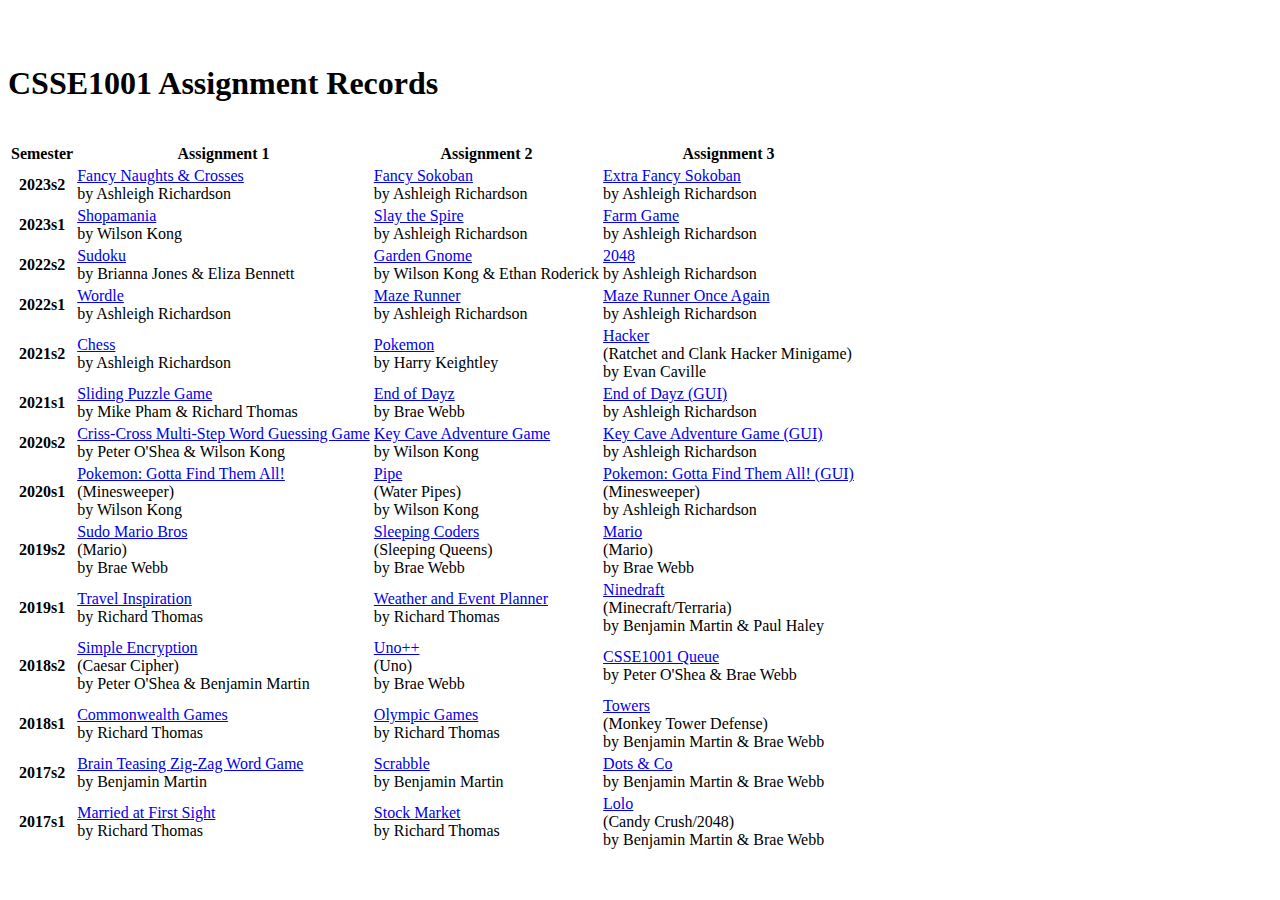
<file: index.html>
<!doctype html>
<html lang="en">

<head>
    <meta charset="utf-8">
    <meta name="viewport" content="width=device-width, initial-scale=1">

    <link href="https://cdn.jsdelivr.net/npm/bootstrap@5.1.0/dist/css/bootstrap.min.css" rel="stylesheet" integrity="sha384-KyZXEAg3QhqLMpG8r+8fhAXLRk2vvoC2f3B09zVXn8CA5QIVfZOJ3BCsw2P0p/We" crossorigin="anonymous">
    <link rel="stylesheet" href="https://pro.fontawesome.com/releases/v5.10.0/css/all.css" integrity="sha384-AYmEC3Yw5cVb3ZcuHtOA93w35dYTsvhLPVnYs9eStHfGJvOvKxVfELGroGkvsg+p" crossorigin="anonymous" />

    <style>
        img {
            border: 0 none;
            display: inline-block;
            max-width: 100%;
            vertical-align: middle;
        }
        
        .link {
            float: right;
            margin-left: 5px;
        }
        
        .draft {
            color: rgb(185, 185, 185) !important
        }
        
        .draft a {
            color: inherit;
        }
        
        .week-link {
            color: inherit;
            text-decoration: inherit;
        }
        
        hr {
            margin-top: 1rem;
            margin-bottom: 1rem;
            border: 0;
            border-top: 1px solid rgba(0, 0, 0, 0.1);
        }
        
        .list-group-item {
            color: inherit;
        }
    </style>

    <title>CSSE1001 Records</title>
</head>

<body>
    <div class="container">
        <br/><br/>
        <h1>CSSE1001 Assignment Records</h1><br/>

        <table class="table">
            <thead class="thead-light">
                <tr>
                    <th scope="col">Semester</th>
                    <th scope="col">Assignment 1</th>
                    <th scope="col">Assignment 2</th>
                    <th scope="col">Assignment 3</th>
                </tr>
            </thead>
            <tbody>
                <tr>
                    <th scope="row">2023s2</th>
                    <td><a href="2023s2/a1.pdf">Fancy Naughts & Crosses</a><br/>by Ashleigh Richardson</td>
                    <td><a href="2023s2/a2.pdf">Fancy Sokoban</a><br/>by Ashleigh Richardson</td>
                    <td><a href="2023s2/a3.pdf">Extra Fancy Sokoban</a><br/>by Ashleigh Richardson</td>
                </tr>
                <tr>
                    <th scope="row">2023s1</th>
                    <td><a href="2023s1/a1.pdf">Shopamania</a><br/>by Wilson Kong</td>
                    <td><a href="2023s1/a2.pdf">Slay the Spire</a><br/>by Ashleigh Richardson</td>
                    <td><a href="2023s1/a3.pdf">Farm Game</a><br/>by Ashleigh Richardson</td>
                </tr>
                <tr>
                    <th scope="row">2022s2</th>
                    <td><a href="2022s2/a1.pdf">Sudoku</a><br/>by Brianna Jones &amp; Eliza Bennett</td>
                    <td><a href="2022s2/a2.pdf">Garden Gnome</a><br/>by Wilson Kong &amp; Ethan Roderick</td>
                    <td><a href="2022s2/a3.pdf">2048</a><br/>by Ashleigh Richardson</td>
                </tr>
                <tr>
                    <th scope="row">2022s1</th>
                    <td><a href="2022s1/a1.pdf">Wordle</a><br/>by Ashleigh Richardson</td>
                    <td><a href="2022s1/a2.pdf">Maze Runner</a><br/>by Ashleigh Richardson</td>
                    <td><a href="2022s1/a3.pdf">Maze Runner Once Again</a><br/>by Ashleigh Richardson</td>
                </tr>
                <tr>
                    <th scope="row">2021s2</th>
                    <td><a href="2021s2/a1.pdf">Chess</a><br/>by Ashleigh Richardson</td>
                    <td><a href="2021s2/a2.pdf">Pokemon</a><br/>by Harry Keightley</td>
                    <td><a href="2021s2/a3.pdf">Hacker</a><br/>(Ratchet and Clank Hacker Minigame)<br/>by Evan Caville</td>
                </tr>
                <tr>
                    <th scope="row">2021s1</th>
                    <td><a href="2021s1/a1.pdf">Sliding Puzzle Game</a><br/>by Mike Pham &amp; Richard Thomas</td>
                    <td><a href="2021s1/a2.pdf">End of Dayz</a><br/>by Brae Webb</td>
                    <td><a href="2021s1/a3.pdf">End of Dayz (GUI)</a><br/>by Ashleigh Richardson</td>
                </tr>
                <tr>
                    <th scope="row">2020s2</th>
                    <td><a href="2020s2/a1.pdf">Criss-Cross Multi-Step Word Guessing Game</a><br/>by Peter O'Shea &amp; Wilson Kong</td>
                    <td><a href="2020s2/a2.pdf">Key Cave Adventure Game</a><br/>by Wilson Kong</td>
                    <td><a href="2020s2/a3.pdf">Key Cave Adventure Game (GUI)</a><br/>by Ashleigh Richardson</td>
                </tr>
                <tr>
                    <th scope="row">2020s1</th>
                    <td><a href="2020s1/a1.pdf">Pokemon: Gotta Find Them All!</a><br/>(Minesweeper)<br/>by Wilson Kong</td>
                    <td><a href="2020s1/a2.pdf">Pipe</a><br/>(Water Pipes)<br/>by Wilson Kong</td>
                    <td><a href="2020s1/a3.pdf">Pokemon: Gotta Find Them All! (GUI)</a><br/>(Minesweeper)<br/>by Ashleigh Richardson</td>
                </tr>
                <tr>
                    <th scope="row">2019s2</th>
                    <td><a href="2019s2/a1/index.html">Sudo Mario Bros</a><br/>(Mario)<br/>by Brae Webb</td>
                    <td><a href="2019s2/a2/index.html">Sleeping Coders</a><br/>(Sleeping Queens)<br/>by Brae Webb</td>
                    <td><a href="2019s2/a3/index.html">Mario</a><br/>(Mario)<br/>by Brae Webb</td>
                </tr>
                <tr>
                    <th scope="row">2019s1</th>
                    <td><a href="2019s1/a1.pdf">Travel Inspiration</a><br/>by Richard Thomas</td>
                    <td><a href="2019s1/a2.pdf">Weather and Event Planner</a><br/>by Richard Thomas</td>
                    <td><a href="2019s1/a3/index.html">Ninedraft</a><br/>(Minecraft/Terraria)<br/>by Benjamin Martin &amp; Paul Haley</td>
                </tr>
                <tr>
                    <th scope="row">2018s2</th>
                    <td><a href="2018s2/a1/index.html">Simple Encryption</a><br/>(Caesar Cipher)<br/>by Peter O'Shea &amp; Benjamin Martin</td>
                    <td><a href="2018s2/a2/index.html">Uno++</a><br/>(Uno)<br/>by Brae Webb</td>
                    <td><a href="2018s2/a3/index.html">CSSE1001 Queue</a><br/>by Peter O'Shea &amp; Brae Webb</td>
                </tr>
                <tr>
                    <th scope="row">2018s1</th>
                    <td><a href="2018s1/a1.pdf">Commonwealth Games</a><br/>by Richard Thomas</td>
                    <td><a href="2018s1/a2.pdf">Olympic Games</a><br/>by Richard Thomas</td>
                    <td><a href="2018s1/a3/index.html">Towers</a><br/>(Monkey Tower Defense)<br/>by Benjamin Martin &amp; Brae Webb</td>
                </tr>
                <tr>
                    <th scope="row">2017s2</th>
                    <td><a href="2017s2/a1.html">Brain Teasing Zig-Zag Word Game</a><br/>by Benjamin Martin</td>
                    <td><a href="2017s2/a2/index.html">Scrabble</a><br/>by Benjamin Martin</td>
                    <td><a href="2017s2/a3/index.html">Dots &amp; Co</a><br/>by Benjamin Martin &amp; Brae Webb</td>
                </tr>
                <tr>
                    <th scope="row">2017s1</th>
                    <td><a href="2017s1/a1.pdf">Married at First Sight</a><br/>by Richard Thomas</td>
                    <td><a href="2017s1/a2.pdf">Stock Market</a><br/>by Richard Thomas</td>
                    <td><a href="2017s1/a3/index.html">Lolo</a><br/>(Candy Crush/2048)<br/>by Benjamin Martin &amp; Brae Webb</td>
                </tr>
            </tbody>
        </table>
    </div>

    <script src="https://cdn.jsdelivr.net/npm/bootstrap@5.1.0/dist/js/bootstrap.bundle.min.js" integrity="sha384-U1DAWAznBHeqEIlVSCgzq+c9gqGAJn5c/t99JyeKa9xxaYpSvHU5awsuZVVFIhvj" crossorigin="anonymous"></script>
</body>

</html>
</file>
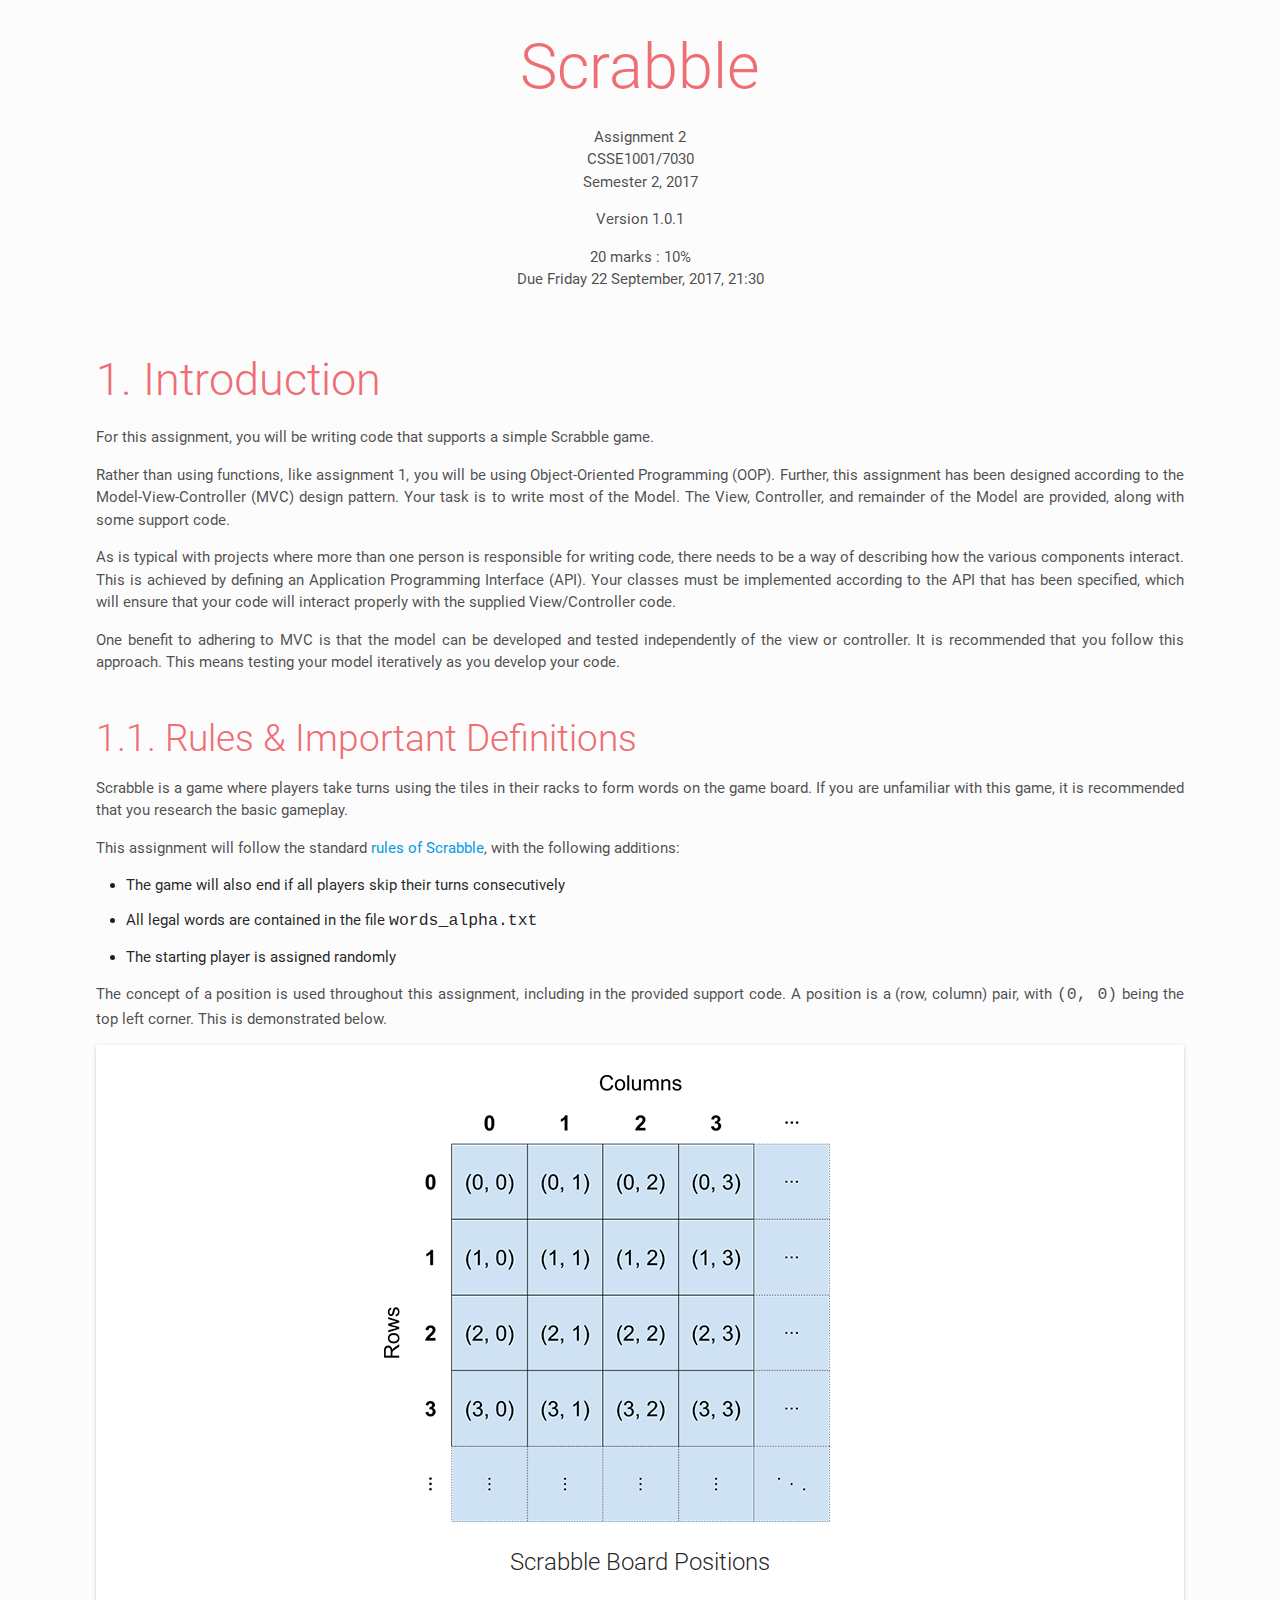
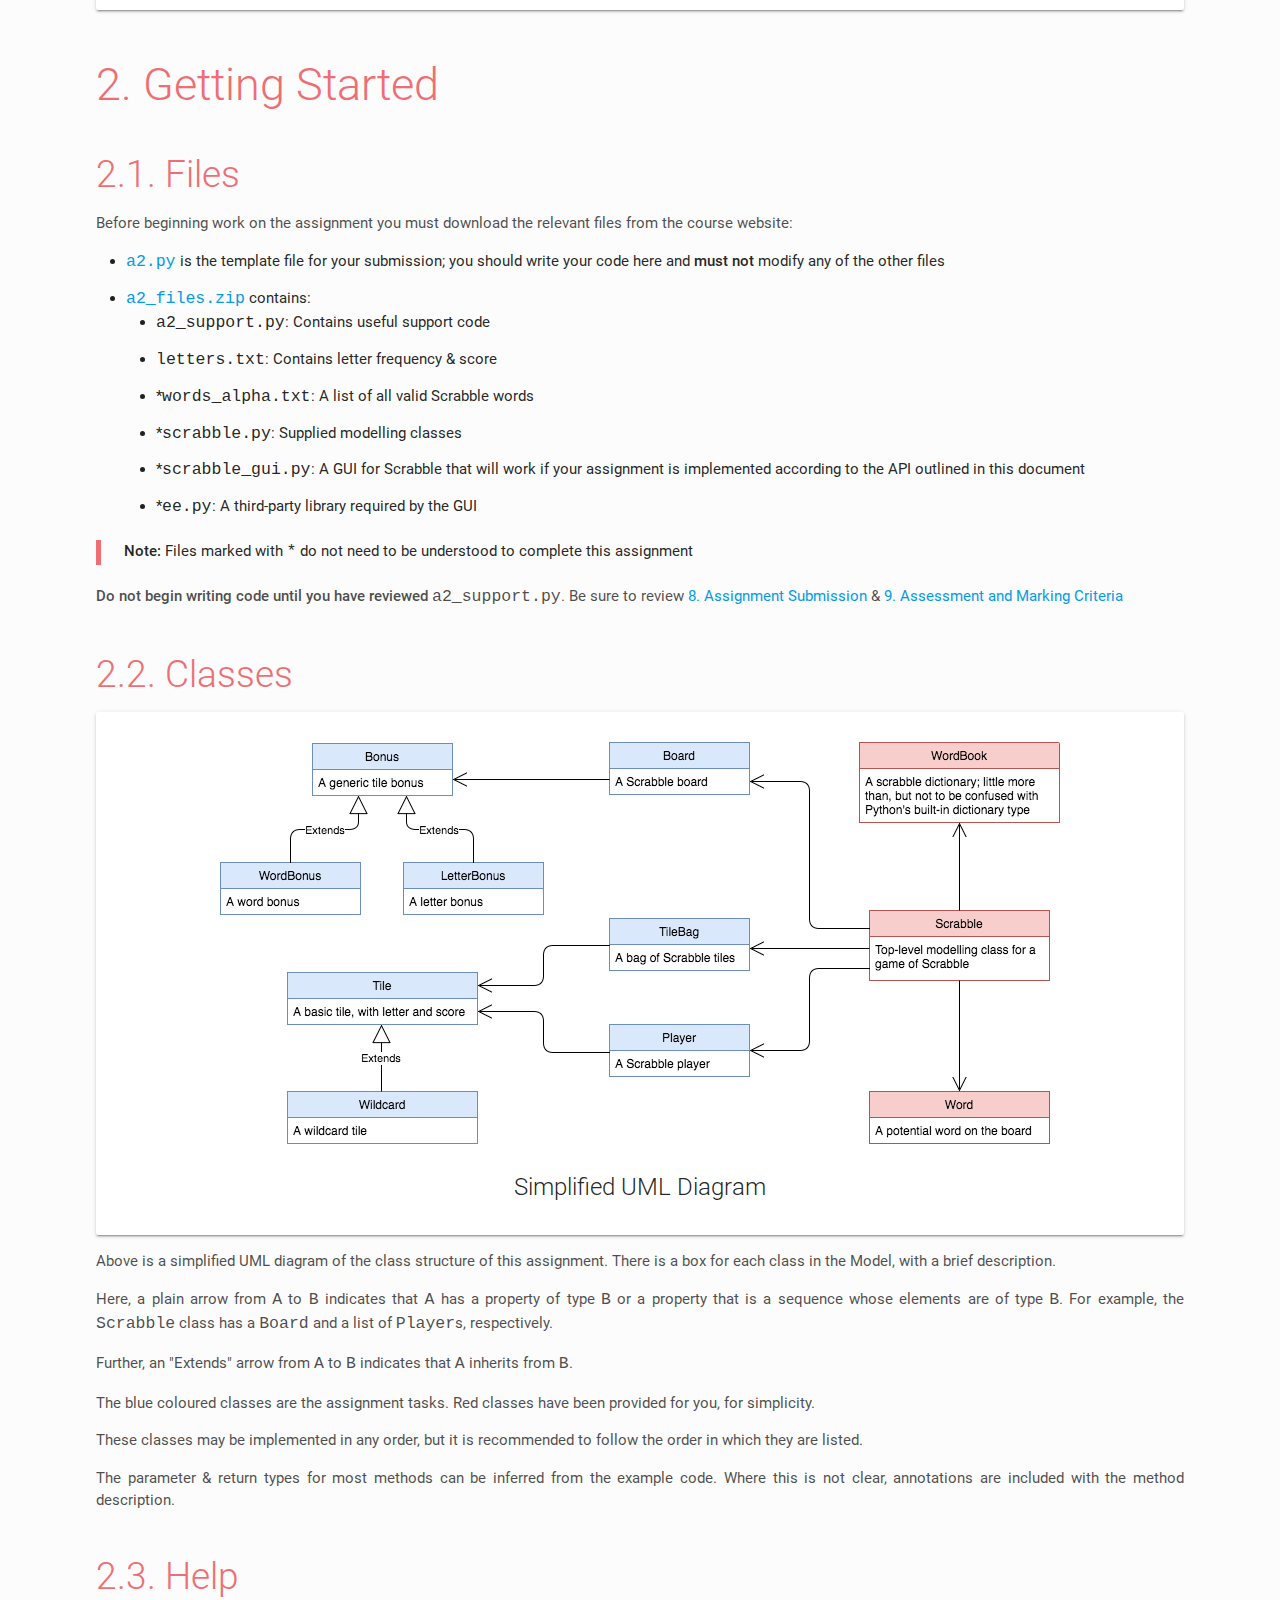
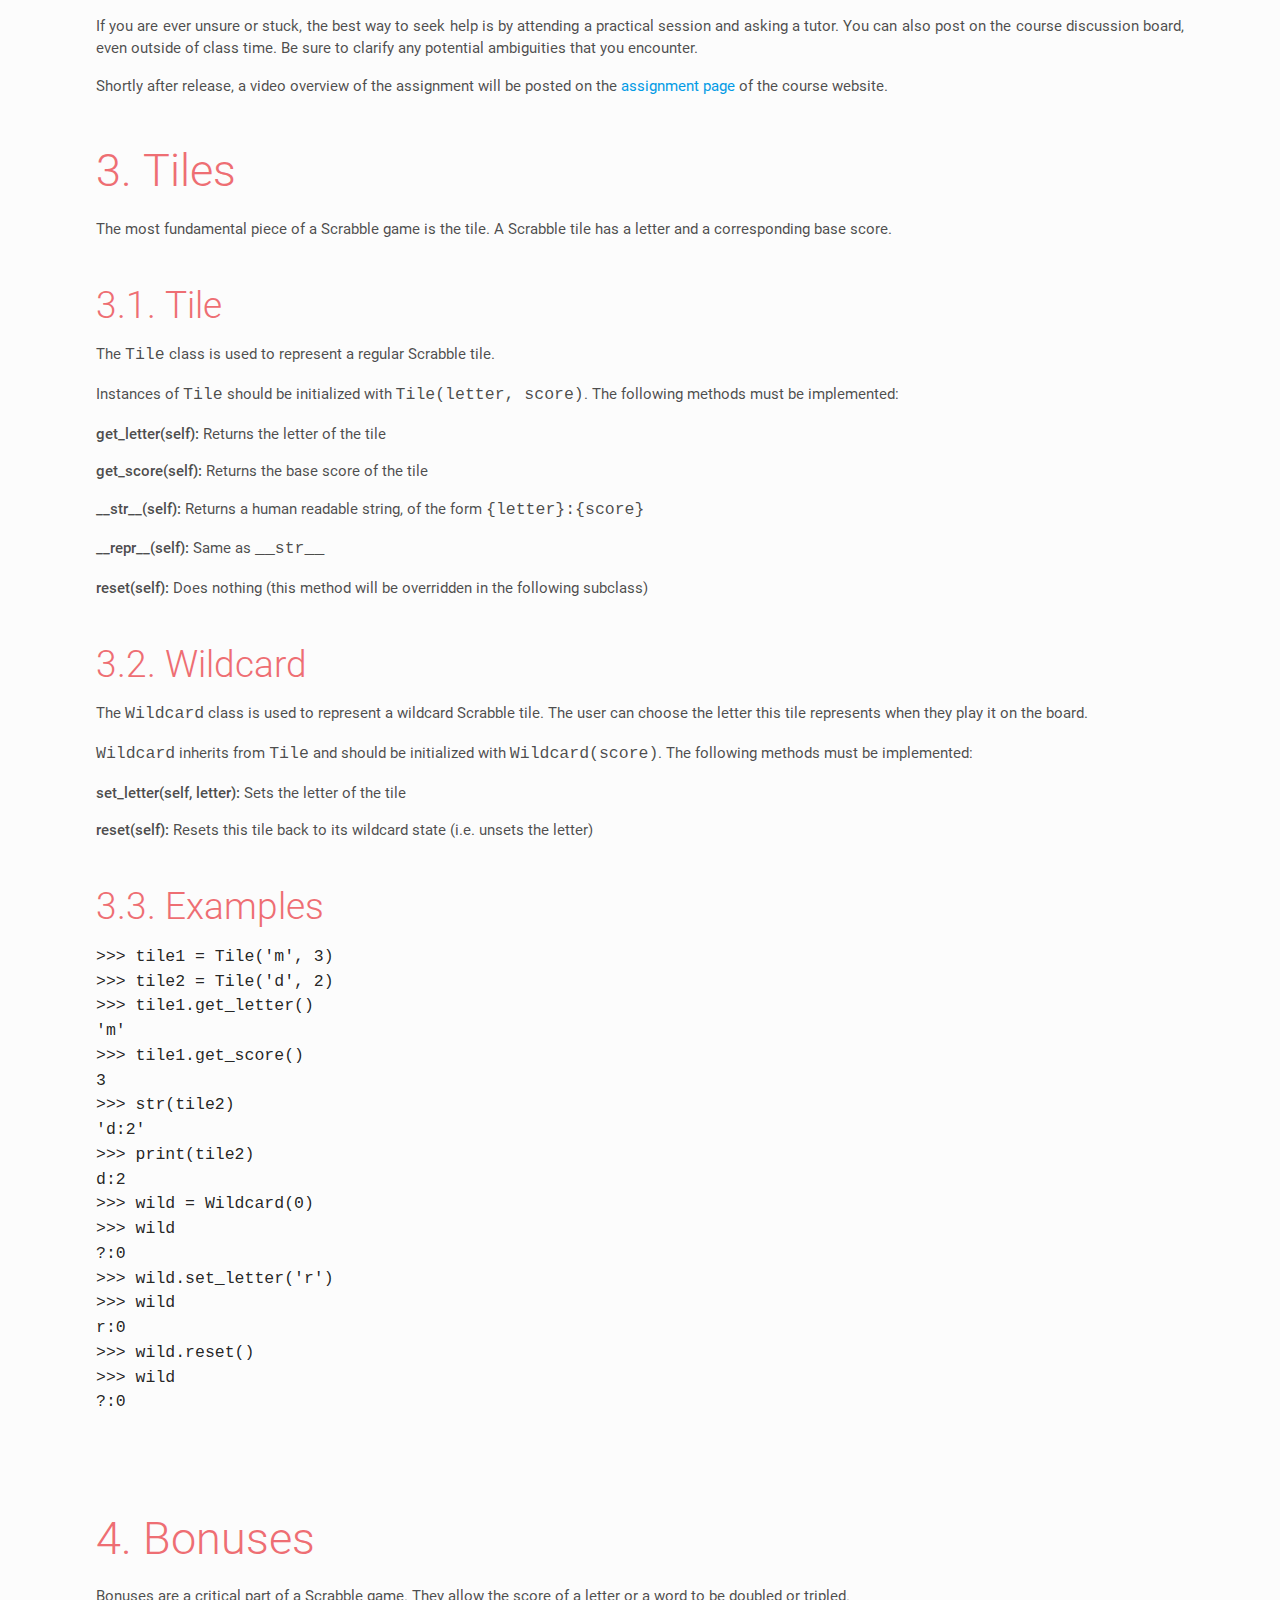
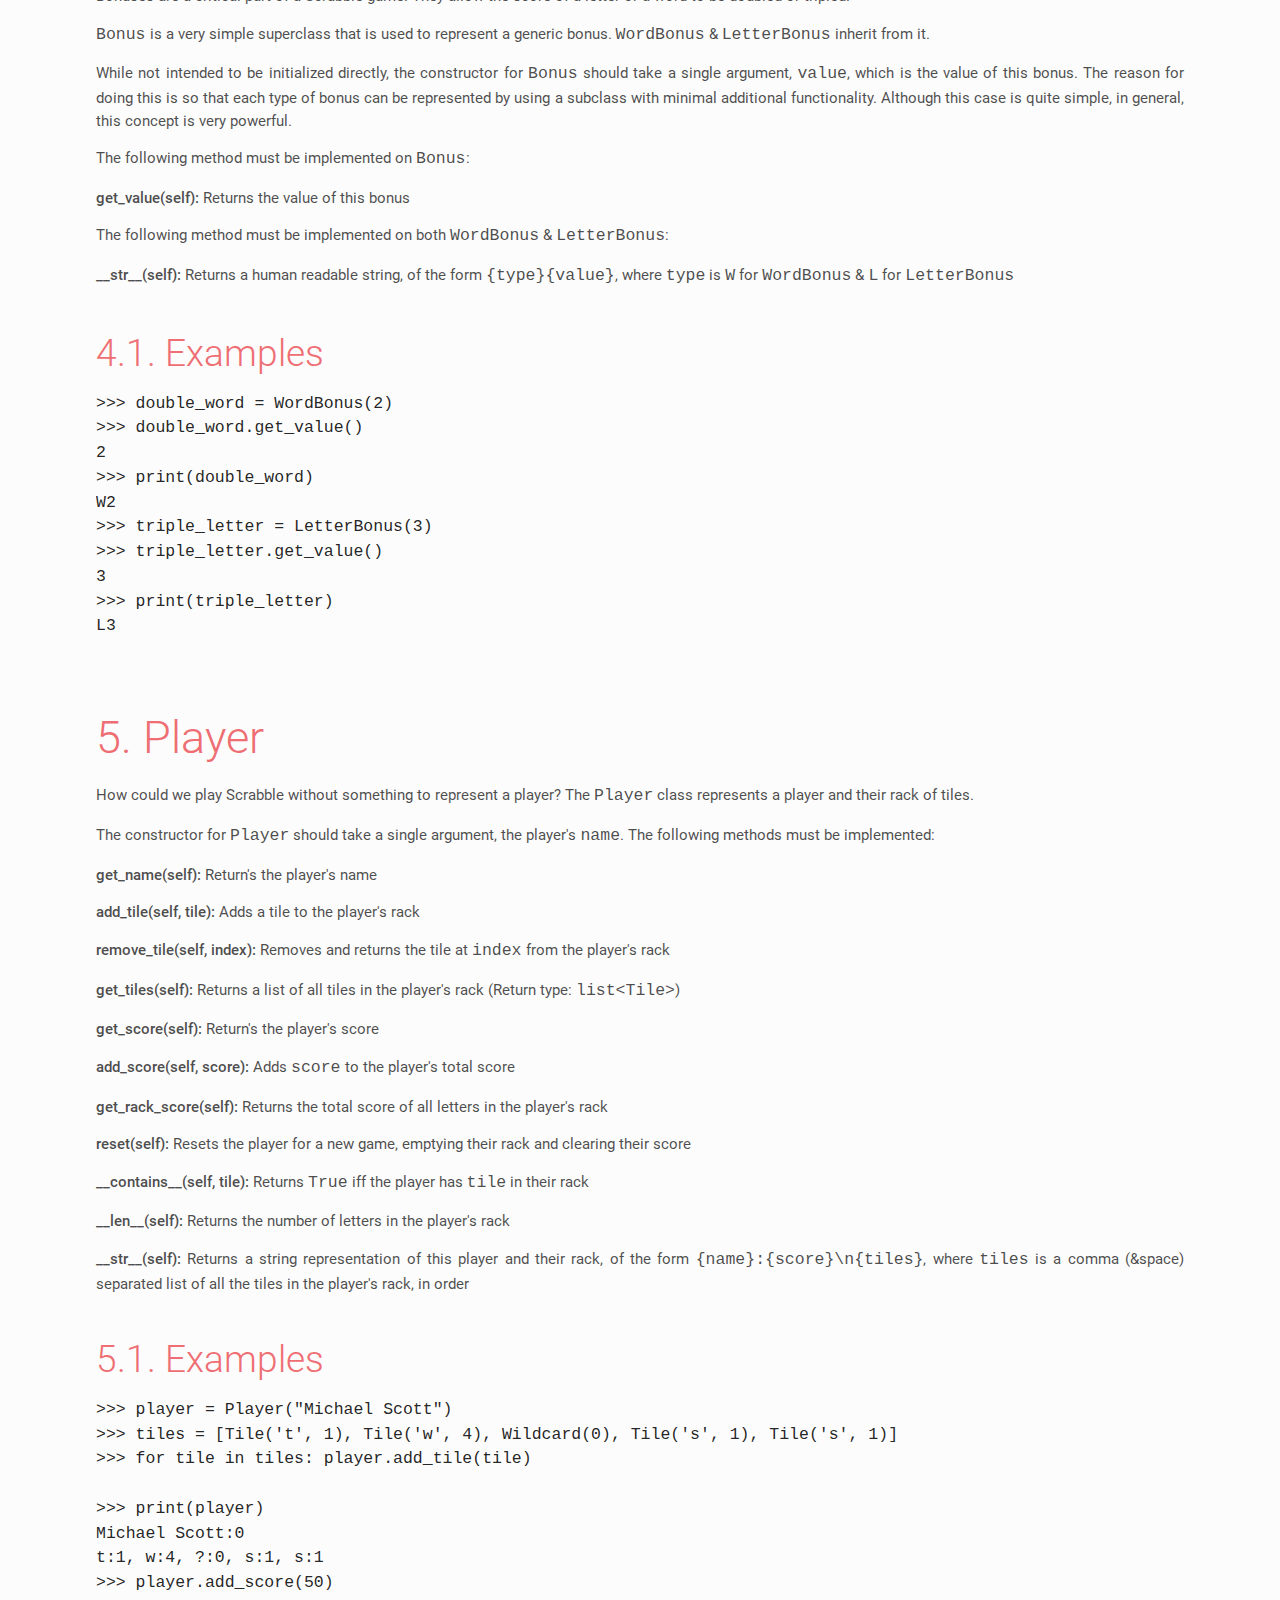
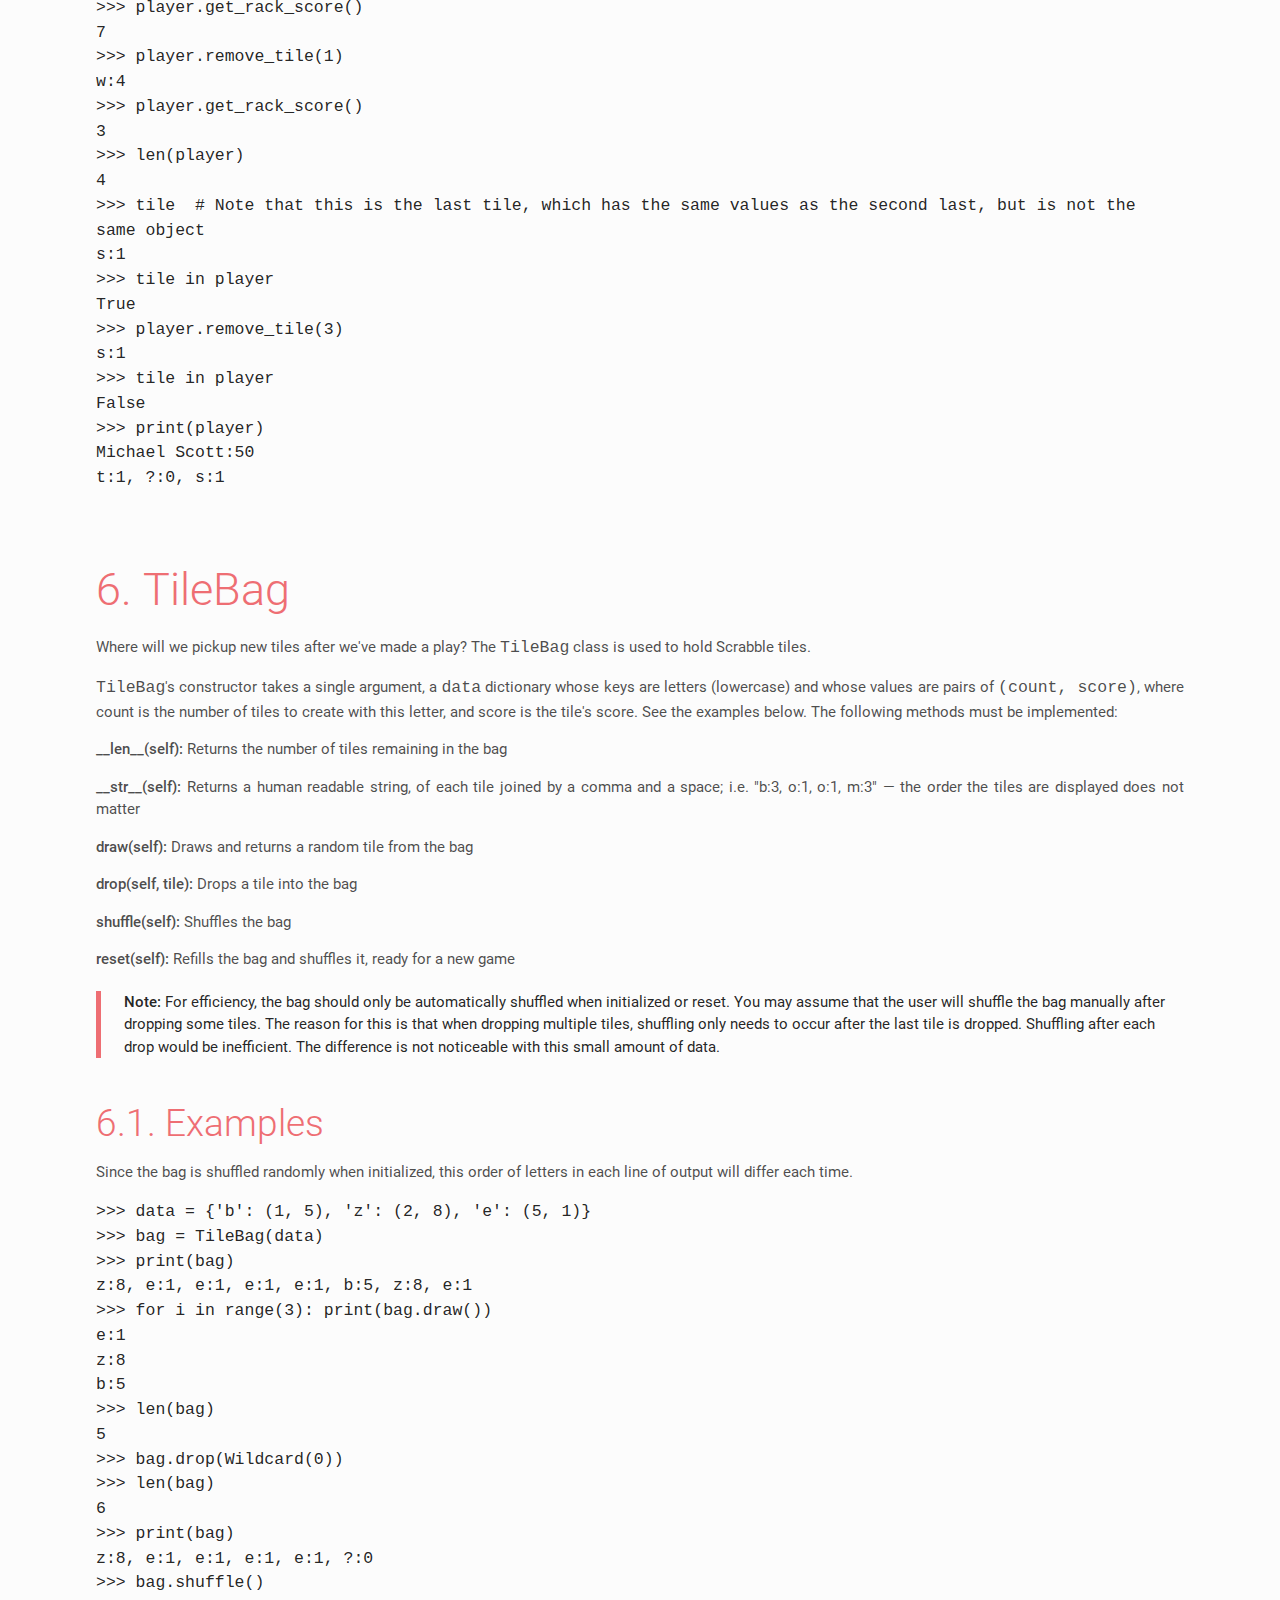
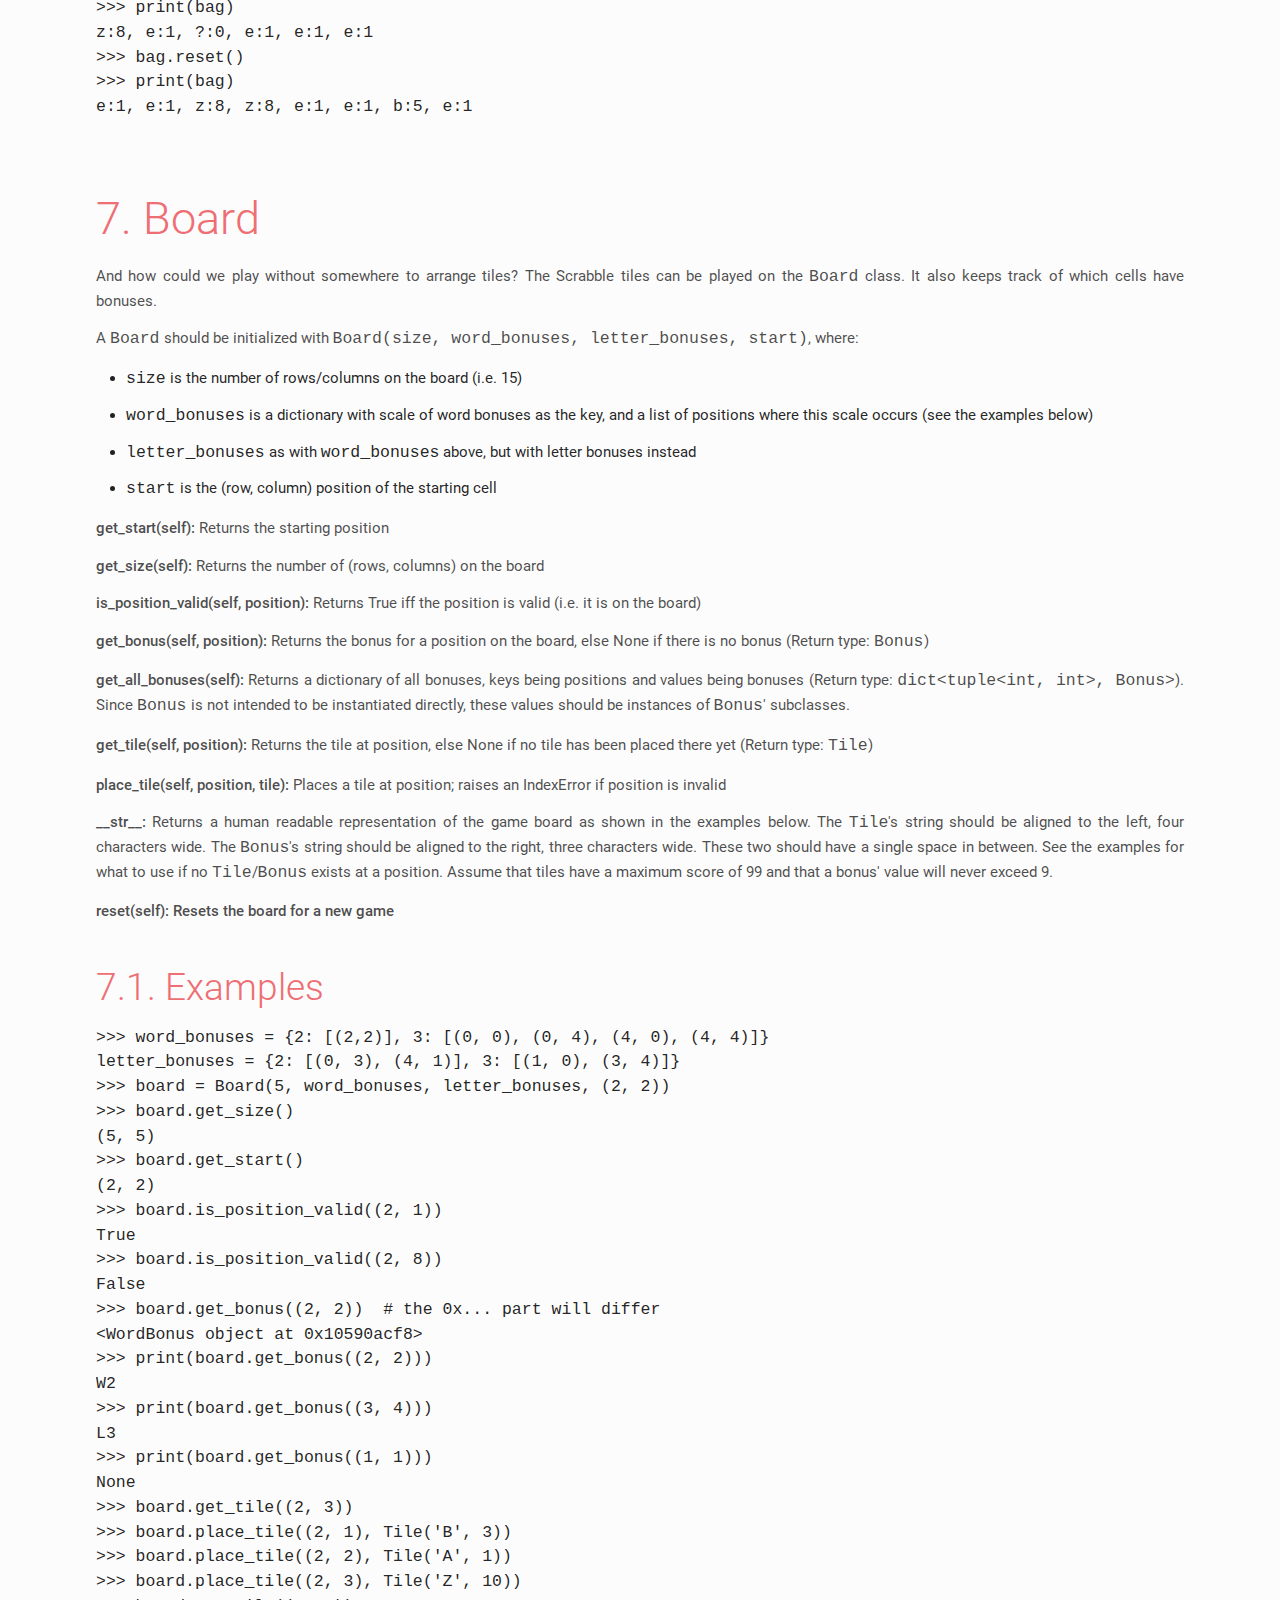
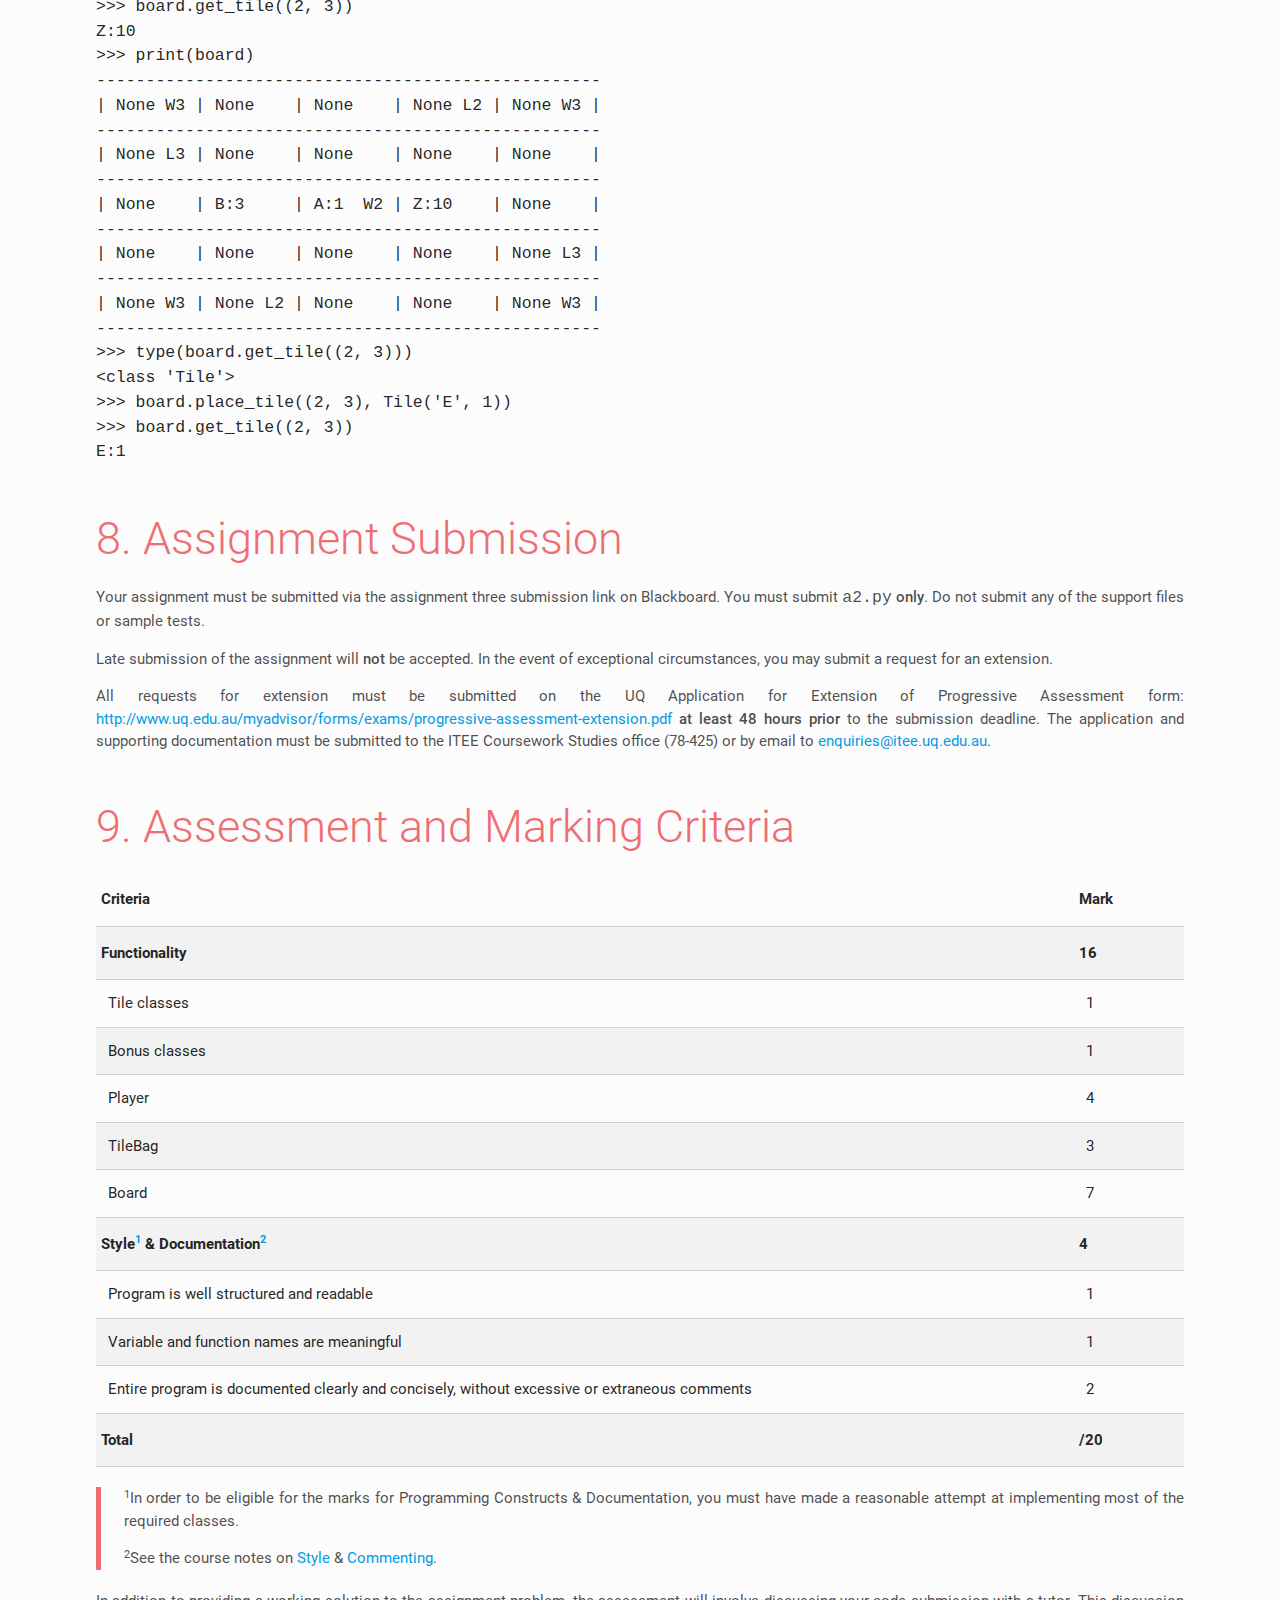
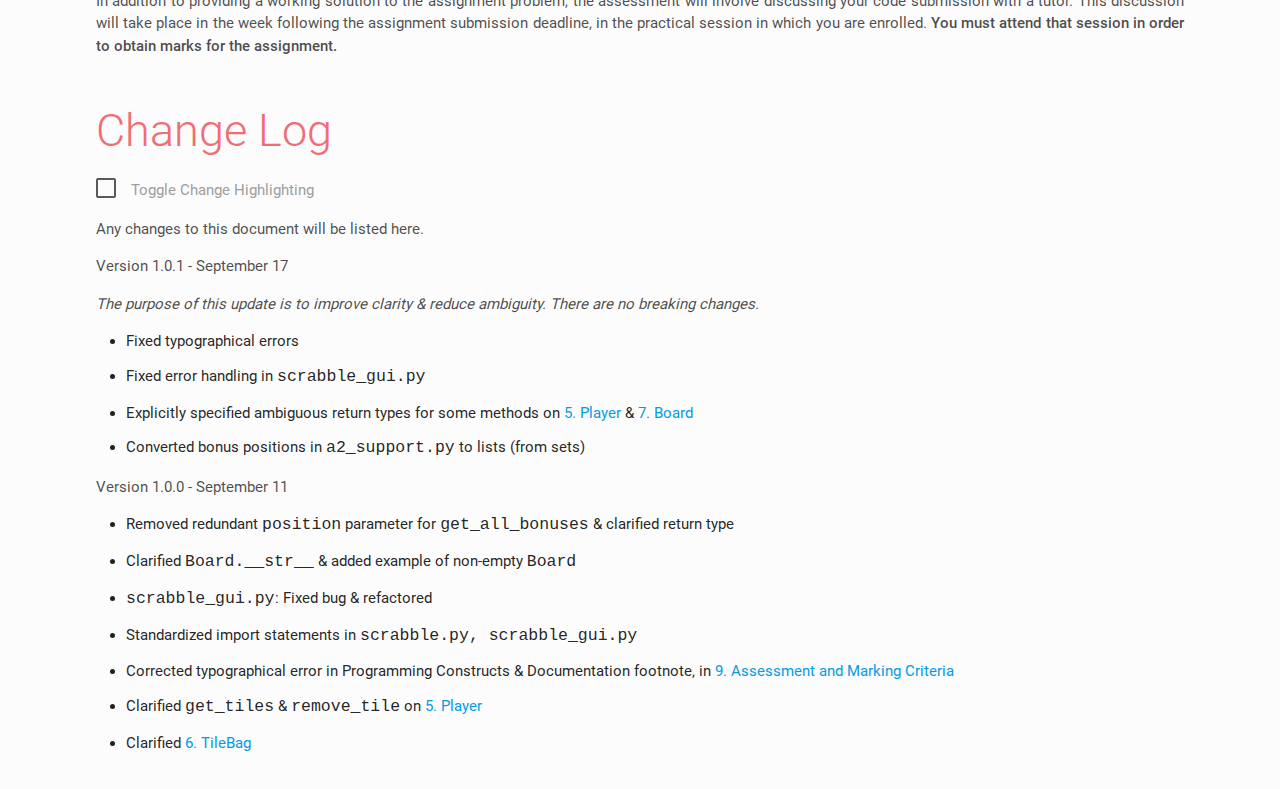
<file: 2017s2/a2/index.html>
<!DOCTYPE html>
<html lang="en">
<head>
    <meta charset="UTF-8">
    <meta name="author" content="Benjamin Martin, Brae Webb">
    <title>Assignment 2 - CSSE1001 Semester 2, 2017</title>
</head>
<!-- LaTeX? More like LaMeTeX -->

<body class="highlight-changes" style="display: none;">

<header class="center-align">
    <h1 class="header">Scrabble</h1>
    <p>Assignment 2<br>
        CSSE1001/7030<br>
        Semester 2, 2017</p>
    <p>Version 1.0.1</p>
    <p>20 marks : 10%<br>
        Due Friday 22 September, 2017, 21:30</p>
</header>

<div class="container">
    <div class="row">
        <div class="col s12">

            <section>
                <h2 class="header">Introduction</h2><a name="sec_intro"></a>

                <p>For this assignment, you will be writing code that supports a simple Scrabble game.</p>

                <p>
                    Rather than using functions, like assignment 1, you will be using Object-Oriented Programming
                    (OOP). Further, this assignment has been designed according to the Model-View-Controller (MVC)
                    design pattern. Your task is to write most of the Model. The View, Controller, and remainder of the
                    Model are provided, along with
                    some support code.</p>

                <p>As is typical with projects where more than one person is responsible for writing code, there needs
                    to be a way of describing how the various components interact. This is achieved by defining an
                    Application Programming Interface (API). Your classes must be implemented according to the API that
                    has been specified, which will ensure that your code will interact
                    properly with the supplied View/Controller code.</p>

                <p>One benefit to adhering to MVC is that the model can be developed and tested independently of the
                    view or controller. It is recommended that you follow this approach. This means testing your model
                    iteratively as you develop your code.</p>

                <section>

                    <h3>Rules &amp; Important Definitions</h3><a name="sec_rules"></a>

                    <p>Scrabble is a game where players take turns using the tiles in their racks to form words on the
                        game board. If you are unfamiliar with this game, it is recommended that you research the basic
                        gameplay.</p>

                    <p>This assignment will follow the standard <a href="http://www.scrabblepages.com/scrabble/rules/">rules
                        of Scrabble</a>, with the following additions:</p>

                    <ul class="browser-default">
                        <li>The game will also end if all players skip their turns consecutively</li>
                        <li>All legal words are contained in the file <code>words_alpha.txt</code></li>
                        <li>The starting player is assigned randomly</li>
                    </ul>

                    <p>The concept of a position is used throughout this assignment, including in the provided support
                        code. A position is a (row, column) pair, with <code>(0, 0)</code> being the top left corner.
                        This is demonstrated below.</code></p>

                    <div class="card">
                        <div class="card-image">
                            <div style="height: 2em;">&nbsp;</div>
                            <img src="public/images/position-example.png"/>

                        </div>
                        <div class="card-content">
                            <span class="card-title">Scrabble Board Positions</span>
                        </div>
                    </div>


                </section>

            </section>

            <section>
                <h2 class="header">Getting Started</h2><a name="sec_getting_started"></a>

                <section>

                    <h3 class="header">Files</h3><a name="sec_files"></a>

                    <p>
                        Before beginning work on the assignment you must download the relevant files from the course
                        website:</p>

                    <ul class="browser-default">
                        <li><a
                                href="https://csse1001.uqcloud.net/assignments/assignment2/a2.py"><code>a2.py</code></a>
                            is the template file for your submission; you should write your code here and <strong>must
                                not</strong> modify any of the other files
                        </li>
                        <li><a href="https://csse1001.uqcloud.net/assignments/assignment2/a2_files.zip"><code>a2_files.zip</code></a>
                            contains:
                            <ul class="browser-default">
                                <li><code>a2_support.py</code>: Contains useful support code</li>
                                <li><code>letters.txt</code>: Contains letter frequency &amp; score</li>
                                <li>*<code>words_alpha.txt</code>: A list of all valid Scrabble words</li>
                                <li>*<code>scrabble.py</code>: Supplied modelling classes</li>
                                <li>*<code>scrabble_gui.py</code>: A GUI for Scrabble that will work if your assignment
                                    is implemented according to the API outlined in this document
                                </li>
                                <li>*<code>ee.py</code>: A third-party library required by the GUI</li>
                            </ul>
                        </li>
                    </ul>

                    <blockquote>
                        <strong>Note:</strong> Files marked with <code>*</code> do not need to be understood to complete
                        this assignment<br>
                    </blockquote>

                    <p><strong>Do not begin writing code until you have reviewed <code>a2_support.py</code></strong>. Be
                        sure to review <a href="#sec_submission"></a> &amp; <a href="#sec_marking_criteria"></a></p>
                </section>

                <section>
                    <h3 class="header">Classes</h3><a name="sec_classes"></a>

                    <div class="card">
                        <div class="card-image">
                            <!--<div class="hide-screen">-->
                            <div style="height: 2em;">&nbsp;</div>
                            <img src="public/images/uml.png"/>
                            <!--</div>-->
                            <!--<div class="hide-print">-->
                            <!--<div><div class="mxgraph" style="max-width:100%;border:1px solid transparent;" data-mxgraph="{&quot;highlight&quot;:&quot;#0000ff&quot;,&quot;nav&quot;:true,&quot;resize&quot;:true,&quot;toolbar&quot;:&quot;zoom layers lightbox&quot;,&quot;edit&quot;:&quot;_blank&quot;,&quot;xml&quot;:&quot;&lt;mxfile userAgent=\&quot;Mozilla/5.0 (Macintosh; Intel Mac OS X 10_12_1) AppleWebKit/537.36 (KHTML, like Gecko) Chrome/60.0.3112.101 Safari/537.36\&quot; version=\&quot;7.2.9\&quot; editor=\&quot;www.draw.io\&quot; type=\&quot;google\&quot;&gt;&lt;diagram id=\&quot;ab5235fb-24a0-b24c-e99c-f9ae524ac011\&quot; name=\&quot;Page-1\&quot;&gt;[base64]/wD0TISX+0a0/zGChSNxZOkEQjItiIynybmIiGE5p9WuwXEfO2Kdcn7fWm5e5hYAmPapYPp674HjJkxhb7lGPBBPME7wBvxsHMSb1IxW7ovliDdohUGMbuahySmr+KOxq79COHgGezJhk8hpcD/UVzNI5Kgn6w9wOyWzgTsdkKFhg2Hj4YwXhBMkux7zABAN/RrPV/5iOK7Epiyvi/F8+qS6CvY1Ro+g5QWsyQYg3WKvGzevOMKJEsUzwmlZCUaFU/5pT6pMPuXzT4hP2DljuO70ON3xDLChMJdq270g8aZpUCygjTZsyaig6EJq9gX6Bco2lYwZwkgRRW42aIfEDBfHoYukcA+CDB0BEZhohVkPHJThDFMkM8tELGVNDSvES5sFaiyXjHJ8VNZXCECGC1jdolhyLvxZUTM/B6FmJI1H2wNfBQvn7M2n61S8q9YCi4irG+IMxOLUBDAmGOBUECBdwDsmqCYZmtlz9kPW9GF9sme2GziC3atl9fshzdP6ILE7FkAyjQJGaq2kCOrm9qbjU7FgdA7M4tOai/a9at2U1H7G0mCkRRuRAp6sQcW4OiKjuuQgtVICluGkJEKzqKC3N7ulAtsRdvPkFKYjGxwKxdhZt4TGziNbIAzjIx8cB4f2HfMB1NF3087CuNAVTITPvLAi115mHDbnDORMGrdyS+5CYl1j+iqMH+4Q/Q/LmbrnF99F43YqiX7/JZpzArB96Ifv3hhzil7UJgUXQIWyIlpMV1FZEligJ9KqVATb3fcJtnjkU3iww/8JsZdS9iqXKNZuVVtOkKbCcSAovf6rJrUKYZ74citMIUxqzGF6UiIyJ9G9KpGjPJAs/[base64]/DTS2dUWtmd3JGu7uaR71IY8CwZao3W/LJXqQlUYI+oBepHqpxL3IOluPmMPzmYMkBrGuoXDFYzszUWhxJhg2NhOzXq58Az8vO1vg+MSbQTtwo7vhwzVTDy1LbN2KG0PWh/+swg+falq31wwxTW2KGqaWCw20Ax1S7BjjUEPMbWT9g+J4V06x4UQ1mFsk++xikjBe0kGQhJvu/BCuoEsgfShzbCFH4yqbBx94mYH02mZinx6BNeLGsa+BF9Trzk3ryYySTG5CJJaUtNRUchtYADvcqZKIe1TxmeaiDbxEgnyISA+7lznnGClGa3VhlqSqNRiDOU1rehvvVMeG/KeECft8ncbhJYVDmvF72NCLxX2nWBWH6gOL697Du+/VISz3QknMqLTUiz74KLalnNm/khmmxP5mSJP+mMS3WtF9dJ/JRo2JOSWtC2eMgwPuKOiISZ/yTVxc2pVT/[base64]/ZD/URNGNaF53SK66DN6kN0PaczHanMR86VXfGczlIjkonhYK7yAL2zj8vc1HKRl8gS9oW1djdC68dA64rnroC8Ldb0YnM4GWuFv9E2UI9Ys0PHtV3fDWcB8yhmD6pze//sVsEVxB7ZnsNdt4WKpZ9ZhKrQ0vR65QMyVFSnuANUyrIRvQ6cTi7OoQR6UimAFttYyx5nq6DsBTAflD2bXXZEq+WlKgl6F4LNdWReOrNWxbE/GOiKYFP9bAVsWTBTcWO7g+tAJRh4EM9ZILVMyCYOmoKbLK4TYDqa/xQv+YsJTQ6v1tc830ab6g8Qnb1cZRu4eB848rJCzRh7tbejtV92U1DYTzmYKx2qGfaZfC4PpLvXe4tF0bma81R03lznV6vy01q1X+BCeRflt3VAPwKt0WGTaEuTD4NsXdPl5OuZ0J5J25BlDgjt04L2SsnrJc5Ks0cyaSmCvZFb3ZMzdNzP6eZiXwhV+RjRLMzrYj/HHc7PaXiX/bd0dPSWOvl+IfGgG1LVCgnDFPavNbXGqYO7JIclbWxz8b6V81FXYx7cTvVz7VR+lVMeqMVOmRrAvtJM5Lv7xoRa2vR7WnJLkc89WjK7LP+GWd68/ENw5tP/&lt;/diagram&gt;&lt;/mxfile&gt;&quot;}"></div>-->
                            <!--<script type="text/javascript" src="https://www.draw.io/js/viewer.min.js"></script></div>-->

                            <!--</div>-->

                        </div>
                        <div class="card-content">
                            <span class="card-title">Simplified UML Diagram</span>
                        </div>
                    </div>

                    <p>Above is a simplified UML diagram of the class structure of this assignment. There is a box for
                        each class in the Model, with a brief description.</p>
                    <p>Here, a plain arrow from <code>A</code> to <code>B</code> indicates
                        that <code>A</code> has a property of type <code>B</code> or a property that is a sequence whose
                        elements are of
                        type <code>B</code>. For example, the <code>Scrabble</code> class has a
                        <code>Board</code> and a list of <code>Player</code>s, respectively.</p>
                    <p>Further, an "Extends" arrow from <code>A</code> to <code>B</code> indicates that <code>A</code>
                        inherits from <code>B</code>.</p>

                    <p>The blue coloured classes are the assignment tasks. Red classes have been provided for you, for
                        simplicity.</p>

                    <p>These classes may be implemented in any order, but it is recommended to follow the order in which
                        they are listed.</p>

                    <p data-version="1.0.1">The parameter &amp; return types for most methods can be inferred from the example code. Where this is not clear, annotations are included with the method description.</p>
                </section>

                <section>
                    <h3 class="header">Help</h3><a name="sec_help"></a>

                    <p>If you are ever unsure or stuck, the best way to seek help is by attending a practical session
                        and asking a tutor. You can also post on the course discussion board, even outside of class
                        time. Be sure to clarify any potential ambiguities that you encounter.</p>

                    <p>Shortly after release, a video overview of the assignment will be posted on the <a
                            href="https://csse1001.uqcloud.net/assignments/#assignment2">assignment page</a> of the
                        course website.</p>

                </section>

            </section>

            <section>
                <h2 class="header">Tiles</h2><a
                    name="sec_tiles"></a>

                <p>
                    The most fundamental piece of a Scrabble game is the tile. A Scrabble tile has a letter and a
                    corresponding base score.
                </p>

                <section>
                    <h3 class="header">Tile</h3><a
                        name="sec_tile"></a>

                    <p>The <code>Tile</code> class is used to represent a regular Scrabble tile.</p>

                    <p>Instances of <code>Tile</code> should be initialized with <code>Tile(letter, score)</code>. The
                        following methods must be implemented:</p>


                    <p><strong>get_letter(self):</strong> Returns the letter of the tile</p>
                    <p><strong>get_score(self):</strong> Returns the base score of the tile</p>
                    <p><strong>__str__(self):</strong> Returns a human readable string, of the form <code>{letter}:{score}</code>
                    </p>
                    <p><strong>__repr__(self):</strong> Same as <code>__str__</code></p>
                    <p><strong>reset(self):</strong> Does nothing (this method will be overridden in the following
                        subclass)
                </section>

                <section>
                    <h3 class="header">Wildcard</h3><a
                        name="sec_wildcard"></a>

                    <p>The <code>Wildcard</code> class is used to represent a wildcard Scrabble tile. The user can
                        choose the letter this tile represents when they play it on the board.</p>

                    <p><code>Wildcard</code> inherits from <code>Tile</code> and should be initialized with <code>Wildcard(score)</code>.
                        The following methods must be implemented:</p>

                    <p><strong>set_letter(self, letter):</strong> Sets the letter of the tile</p>
                    <p><strong>reset(self):</strong> Resets this tile back to its wildcard state (i.e. unsets the
                        letter)</p>
                </section>

                <section>
                    <h3 class="header">Examples</h3><a
                        name="sec_tile_examples"></a>

                    <pre>
&gt;&gt;&gt; tile1 = Tile('m', 3)
&gt;&gt;&gt; tile2 = Tile('d', 2)
&gt;&gt;&gt; tile1.get_letter()
'm'
&gt;&gt;&gt; tile1.get_score()
3
&gt;&gt;&gt; str(tile2)
'd:2'
&gt;&gt;&gt; print(tile2)
d:2
&gt;&gt;&gt; wild = Wildcard(0)
&gt;&gt;&gt; wild
?:0
&gt;&gt;&gt; wild.set_letter('r')
&gt;&gt;&gt; wild
r:0
&gt;&gt;&gt; wild.reset()
&gt;&gt;&gt; wild
?:0

                    </pre>
                </section>

            </section>

            <section>
                <h2 class="header">Bonuses</h2><a
                    name="sec_bonuses"></a>

                <p>
                    Bonuses are a critical part of a Scrabble game. They allow the score of a letter or a word to
                    be doubled or tripled.
                </p>


                <p><code>Bonus</code> is a very simple superclass that is used to represent a generic bonus. <code>WordBonus</code>
                    &amp; <code>LetterBonus</code> inherit from it.</p>

                <p>While not intended to be initialized directly, the constructor for <code>Bonus</code> should take a
                    single argument,
                    <code>value</code>, which is the value of this bonus. The reason for doing this is so that each type
                    of bonus can be represented by using a subclass with minimal additional functionality. Although this
                    case is quite simple, in general, this concept is very powerful.</p>

                <p>The following method must be implemented on <code>Bonus</code>:</p>
                <p><strong>get_value(self):</strong> Returns the value of this bonus</p>

                <p>The following method must be implemented on both <code>WordBonus</code> &amp;
                    <code>LetterBonus</code>:</p>
                <p><strong>__str__(self):</strong> Returns a human readable string, of the form
                    <code>{type}{value}</code>, where <code>type</code> is <code>W</code> for <code>WordBonus</code>
                    &amp; <code>L</code> for <code>LetterBonus</code></p>

                <section>
                    <h3 class="header">Examples</h3><a name="sec_bonus_examples"></a>

                    <pre>
&gt;&gt;&gt; double_word = WordBonus(2)
&gt;&gt;&gt; double_word.get_value()
2
&gt;&gt;&gt; print(double_word)
W2
&gt;&gt;&gt; triple_letter = LetterBonus(3)
&gt;&gt;&gt; triple_letter.get_value()
3
&gt;&gt;&gt; print(triple_letter)
L3
                    </pre>
                </section>

            </section>

            <section>
                <h2 class="header">Player</h2><a
                    name="sec_player"></a>

                <p>How could we play Scrabble without something to represent a player? The <code>Player</code> class
                    represents a player and their rack of tiles.</p>

                <p>The constructor for <code>Player</code> should take a single argument, the player's <code>name</code>.
                    The following methods must be implemented:</p>

                <p><strong>get_name(self):</strong> Return's the player's name</p>

                <p><strong>add_tile(self, tile):</strong> Adds a tile to the player's rack</p>
                <p><strong>remove_tile(self, index):</strong> Removes <span data-version="1.0.0">and returns</span> the
                    tile at <code>index</code> from the player's
                    rack</p>
                <p><strong>get_tiles(self):</strong> Returns a list of all tiles in the player's rack <span data-version="1.0.1">(Return type: <code>list&lt;Tile&gt;</code>)</span></p>

                <p><strong>get_score(self):</strong> Return's the player's score</p>
                <p><strong>add_score(self, score):</strong> Adds <code>score</code> to the player's total score</p>

                <p><strong>get_rack_score(self):</strong> Returns the total score of all letters in the player's rack
                </p>
                <p><strong>reset(self):</strong> Resets the player for a new game, emptying their rack and clearing
                    their score</p>

                <p><strong>__contains__(self, tile):</strong> Returns <code>True</code> iff the player has
                    <code>tile</code> in their rack</p>
                <p><strong>__len__(self):</strong> Returns the number of letters in the player's rack</p>
                <p><strong>__str__(self):</strong> Returns a string representation of this player and their rack, of the
                    form <code>{name}:{score}\n{tiles}</code>, where <code>tiles</code> is a comma (&amp;space)
                    separated list of all the tiles in the player's rack, in order</p>


                <section>
                    <h3 class="header">Examples</h3><a
                        name="sec_player_examples"></a>

                    <pre>
&gt;&gt;&gt; player = Player("Michael Scott")
&gt;&gt;&gt; tiles = [Tile('t', 1), Tile('w', 4), Wildcard(0), Tile('s', 1), Tile('s', 1)]
&gt;&gt;&gt; for tile in tiles: player.add_tile(tile)

&gt;&gt;&gt; print(player)
Michael Scott:0
t:1, w:4, ?:0, s:1, s:1
&gt;&gt;&gt; player.add_score(50)
&gt;&gt;&gt; player.get_rack_score()
7
&gt;&gt;&gt; player.remove_tile(1)
w:4
&gt;&gt;&gt; player.get_rack_score()
3
&gt;&gt;&gt; len(player)
4
&gt;&gt;&gt; tile  # Note that this is the last tile, which has the same values as the second last, but is not the same object
s:1
&gt;&gt;&gt; tile in player
True
&gt;&gt;&gt; player.remove_tile(3)
s:1
&gt;&gt;&gt; tile in player
False
&gt;&gt;&gt; print(player)
Michael Scott:50
t:1, ?:0, s:1
                </pre>

                </section>

                <section>
                    <h2 class="header">TileBag</h2><a
                        name="sec_bag"></a>

                    <p>Where will we pickup new tiles after we've made a play? The <code>TileBag</code> class is used to
                        hold Scrabble tiles.</p>

                    <p><code>TileBag</code>'s constructor takes a single argument, a <code>data</code> dictionary whose
                        keys are letters (lowercase) and whose values are pairs of <code>(count, score)</code>, where
                        count is the number of tiles to create with this letter, and score is the tile's score. See the
                        examples below. The following methods must be implemented:</p>

                    <p><strong>__len__(self):</strong> Returns the number of tiles remaining in the bag</p>
                    <p><strong>__str__(self):</strong> Returns a human readable string, of each tile joined by a comma
                        and a space; i.e. "b:3, o:1, o:1, m:3" <span data-version="1.0.0">&mdash; the order the tiles are displayed does not matter</span></p>

                    <p><strong>draw(self):</strong> Draws and returns a random tile from the bag</p>
                    <p><strong>drop(self, tile):</strong> Drops a tile into the bag</p>
                    <p><strong>shuffle(self):</strong> Shuffles the bag</p>
                    <p><strong>reset(self):</strong> Refills the bag and shuffles it, ready for a new game</p>

                    <blockquote><strong>Note: </strong> <span data-version="1.0.0">For efficiency, the bag should only be automatically shuffled when initialized
                        or reset. You may assume that the user will shuffle the bag manually after dropping some tiles.
                        The reason for this is that when dropping multiple tiles, shuffling only needs to occur after
                        the last tile is dropped. Shuffling after each drop would be inefficient. The difference is not noticeable with this small amount of data.</span>
                    </blockquote>

                    <section>
                        <h3 class="header">Examples</h3><a
                            name="sec_bag_examples"></a>

                        <p><span data-version="1.0.0">Since the bag is shuffled randomly when initialized, this order of letters in each line of output will differ
                            each time.</span></p>

                        <pre>
&gt;&gt;&gt; data = {'b': (1, 5), 'z': (2, 8), 'e': (5, 1)}
&gt;&gt;&gt; bag = TileBag(data)
&gt;&gt;&gt; print(bag)
z:8, e:1, e:1, e:1, e:1, b:5, z:8, e:1
&gt;&gt;&gt; for i in range(3): print(bag.draw())
e:1
z:8
b:5
&gt;&gt;&gt; len(bag)
5
&gt;&gt;&gt; bag.drop(Wildcard(0))
&gt;&gt;&gt; len(bag)
6
&gt;&gt;&gt; print(bag)
z:8, e:1, e:1, e:1, e:1, ?:0
&gt;&gt;&gt; bag.shuffle()
&gt;&gt;&gt; print(bag)
z:8, e:1, ?:0, e:1, e:1, e:1
&gt;&gt;&gt; bag.reset()
&gt;&gt;&gt; print(bag)
e:1, e:1, z:8, z:8, e:1, e:1, <span data-version="1.0.1">b:5</span>, e:1
                        </pre>

                    </section>

                </section>

                <section>
                    <h2 class="header">Board</h2><a name="sec_board"></a>

                    <p>And how could we play without somewhere to arrange tiles? The Scrabble tiles can be played on the
                        <code>Board</code> class. It also keeps track of which cells have bonuses.</p>

                    <p>A <code>Board</code> should be initialized with <code>Board(size, word_bonuses, letter_bonuses,
                        start)</code>, where:</p>

                    <ul class="browser-default">
                        <li><code>size</code> is the number of rows/columns on the board (i.e. 15)</li>
                        <li><code>word_bonuses</code> is a dictionary with scale of word bonuses as the key, and a list
                            of positions where this scale occurs (see the examples below)
                        </li>
                        <li><code>letter_bonuses</code> as with <code>word_bonuses</code> above, but with letter bonuses
                            instead
                        </li>
                        <li><code>start</code> is the (row, column) position of the starting cell</li>
                    </ul>


                    <p><strong>get_start(self):</strong> Returns the starting position</p>
                    <p><strong>get_size(self):</strong> Returns the number of (rows, columns) on the board
                    </p>
                    <p><strong>is_position_valid(self, position):</strong> Returns True iff the position is
                        valid (i.e.
                        it is on the board)</p>

                    <p><strong>get_bonus(self, position):</strong> Returns the bonus for a position on the
                        board, else None if there is no bonus <span data-version="1.0.1">(Return type: <code>Bonus</code>)</span></p>
                    <p><strong>get_all_bonuses<span data-version="1.0.0">(self):</span></strong> Returns a dictionary of
                        all
                        bonuses, keys being positions and values being bonuses <span data-version="1.0.1">(Return type: <code>dict&lt;tuple&lt;int, int&gt;, Bonus&gt;</code>)</span>. <span data-version="1.0.0">Since <code>Bonus</code> is not intended to be instantiated directly, these values should be instances of <code>Bonus</code>' subclasses.</span>
                    </p>

                    <p><strong>get_tile(self, position):</strong> Returns the tile at position, else None if
                        no tile has been placed there yet <span data-version="1.0.1">(Return type: <code>Tile</code>)</span></p>
                    <p><strong>place_tile(self, position, tile):</strong> Places a tile at position; raises
                        an
                        IndexError if position is invalid</p>

                    <p><strong>__str__:</strong> Returns a human readable representation of the game board
                        as shown in the examples below. <span data-version="1.0.0">The <code>Tile</code>'s string should be aligned to the left, four characters wide. The <code>Bonus</code>'s string should be aligned to the right, three characters wide. These two should have a single space in between. See the examples for what to use if no <code>Tile</code>/<code>Bonus</code> exists at a position.</span> <span data-version="1.0.1">Assume that tiles have a maximum score of 99 and that a bonus' value will never exceed 9.</span>
                    </p>

                    <p><strong>reset(self): Resets the board for a new game</strong></p>

                    <section>
                        <h3 class="header">Examples</h3><a
                            name="sec_board_examples"></a>

                        <pre>
&gt;&gt;&gt; word_bonuses = {2: [(2,2)], 3: [(0, 0), (0, 4), (4, 0), (4, 4)]}
letter_bonuses = {2: [(0, 3), (4, 1)], 3: [(1, 0), (3, 4)]}
&gt;&gt;&gt; board = Board(5, word_bonuses, letter_bonuses, (2, 2))
&gt;&gt;&gt; board.get_size()
(5, 5)
&gt;&gt;&gt; board.get_start()
(2, 2)
&gt;&gt;&gt; board.is_position_valid((2, 1))
True
&gt;&gt;&gt; board.is_position_valid((2, 8))
False
&gt;&gt;&gt; board.get_bonus((2, 2))  # the 0x... part will differ
&lt;WordBonus object at 0x10590acf8&gt;
&gt;&gt;&gt; print(board.get_bonus((2, 2)))
W2
&gt;&gt;&gt; print(board.get_bonus((3, 4)))
L3
&gt;&gt;&gt; print(board.get_bonus((1, 1)))
None
&gt;&gt;&gt; board.get_tile((2, 3))
&gt;&gt;&gt; board.place_tile((2, 1), Tile('B', 3))
&gt;&gt;&gt; board.place_tile((2, 2), Tile('A', 1))
&gt;&gt;&gt; board.place_tile((2, 3), Tile('Z', 10))
&gt;&gt;&gt; board.get_tile((2, 3))
Z:10
<span data-version="1.0.0">&gt;&gt;&gt; print(board)
---------------------------------------------------
| None W3 | None    | None    | None L2 | None W3 |
---------------------------------------------------
| None L3 | None    | None    | None    | None    |
---------------------------------------------------
| None    | B:3     | A:1  W2 | Z:10    | None    |
---------------------------------------------------
| None    | None    | None    | None    | None L3 |
---------------------------------------------------
| None W3 | None L2 | None    | None    | None W3 |
---------------------------------------------------
</span>&gt;&gt;&gt; type(board.get_tile((2, 3)))
&lt;class 'Tile'&gt;
&gt;&gt;&gt; board.place_tile((2, 3), Tile('E', 1))
&gt;&gt;&gt; board.get_tile((2, 3))
E:1
</pre>

                    </section>

                </section>

                <!--<section>-->
                <!--<h2 class="header">Bonus &mdash; Class Method</h2><a-->
                <!--name="sec_bonus"></a>-->

                <!--<p>Implement the <code>load_from_file</code> method as a class method of the <code>TileBag</code>-->
                <!--class, according to the following stub, so that it can load files like letters.txt:</p>-->

                <!--<pre>-->
                <!--@classmethod-->
                <!--def load_from_file(cls, filename):-->
                <!--"""(TileBag) Loads a tile bag from a file-->

                <!--Parameters:-->
                <!--filename (str): The name of the file to load-->

                <!--Notes:-->
                <!--Each line of the file must be in the format {letter}:{count}:{score}.-->
                <!--I.e.: A:9:1\nB:2:3\nC:2:3-->
                <!--First line of the file is treated as a header and ignored-->
                <!--Whitespaces are ignored-->
                <!--"""-->

                <!--data = {}-->

                <!--# Add code here to load the file-->
                <!--# ...-->

                <!--return cls(data)-->
                <!--</pre>-->

                <!--<blockquote>-->
                <!--<strong>Aside:</strong> A class method allows you to call a method without an instance (i.e.-->
                <!--self). One reason to do this is to allow a class to be initialized in different ways. See-->
                <!--<code>WordBook.load_from_file</code> in <code>scrabble.py</code>-->
                <!--</blockquote>-->
                <!--</section>-->


                <section>
                    <h2 class="header">Assignment Submission</h2><a
                        name="sec_submission"></a>

                    <p>Your assignment must be submitted via the assignment three
                        submission link on Blackboard.

                        You must submit <span data-version="1.0.1"><code>a2.py</code></span> <strong>only</strong>. Do not submit any of the support files
                        or sample tests.
                    </p>

                    <p>
                        Late submission of the assignment will <strong>not</strong> be accepted. In
                        the event of exceptional circumstances, you may submit a request for an extension.
                    </p>

                    <p>
                        All requests for extension must be submitted on the UQ
                        Application for Extension of Progressive Assessment form:
                        <a href="http://www.uq.edu.au/myadvisor/forms/exams/progressive-assessment-extension.pdf">http://www.uq.edu.au/myadvisor/forms/exams/progressive-assessment-extension.pdf</a>
                        <strong>at least 48 hours prior</strong> to the submission
                        deadline. The application and supporting documentation must be
                        submitted to the ITEE Coursework Studies office (78-425) or
                        by email to <a href="mailto:enquiries@itee.uq.edu.au">enquiries@itee.uq.edu.au</a>.
                    </p>
                </section>

                <section>
                    <h2 class="header">Assessment and Marking Criteria</h2><a name="sec_marking_criteria"></a>

                    <table class="striped bordered">
                        <thead>
                        <tr>
                            <th>Criteria</th>
                            <th style="min-width: 5em">Mark</th>
                        </tr>
                        </thead>

                        <tbody>

                        <tr>
                            <th>Functionality</th>
                            <th>16</th>
                        </tr>
                        <tr>
                            <td>Tile classes</td>
                            <td>1</td>
                        </tr>
                        <tr>
                            <td>Bonus classes</td>
                            <td>1</td>
                        </tr>
                        <tr>
                            <td>Player</td>
                            <td>4</td>
                        </tr>
                        <tr>
                            <td>TileBag</td>
                            <td>3</td>
                        </tr>
                        <tr>
                            <td>Board</td>
                            <td>7</td>
                        </tr>

                        <tr>
                            <th>Style<sup><a href="#footnote-1">1</a></sup> &amp; Documentation<sup><a
                                    href="#footnote-2">2</a></sup></th>
                            <th>4</th>
                        </tr>
                        <tr>
                            <td>Program is well structured and readable</td>
                            <td>1</td>
                        </tr>
                        <tr>
                            <td>Variable and function names are meaningful</td>
                            <td>1</td>
                        </tr>
                        <tr>
                            <td>Entire program is documented clearly and concisely, without excessive or extraneous
                                comments
                            </td>
                            <td>2</td>
                        </tr>
                        <tr>
                            <th>Total</th>
                            <th>/20</th>
                        </tr>

                        </tbody>
                    </table>

                    <blockquote>
                        <p><sup id="footnote-1">1</sup>In order to be eligible for the marks for Programming Constructs
                            &amp; Documentation, you must have made a reasonable attempt at implementing <span
                                    data-version="1.0.0">most</span> of
                            the required <span data-version="1.0.0">classes</span>.</p>
                        <p><sup id="footnote-2">2</sup>See the course notes on <a
                                href="https://csse1001.uqcloud.net/notes/style">Style</a> &amp; <a
                                href="https://csse1001.uqcloud.net/notes/commenting">Commenting</a>.</p>

                    </blockquote>

                    <p>In addition to providing a working solution to the assignment problem, the assessment will
                        involve
                        discussing your code submission with a tutor. This discussion will take place in the week
                        following
                        the assignment submission deadline, in the practical session in which you are enrolled. <strong>You
                            must attend that session in order to obtain marks for the assignment.</strong></p>
                </section>

                <section id="sec_change_log">
                    <h2 class="star">Change Log</h2>

                    <p>
                        <input type="checkbox" class="filled-in" id="change_highlighter"/>
                        <label for="change_highlighter">Toggle Change Highlighting</label>
                    </p>

                    <p>Any changes to this document will be listed here.</p>

                    <p><span data-version="1.0.1">Version 1.0.1 - September 17</span></p>
                    <p><em>The purpose of this update is to improve clarity &amp; reduce ambiguity. There are no breaking changes.</em></p>
                    <ul class="browser-default">
                        <li>Fixed typographical errors</li>
                        <li>Fixed error handling in <code>scrabble_gui.py</code></li>
                        <li>Explicitly specified ambiguous return types for some methods on <a href="#sec_player"></a> &amp; <a href="#sec_board"></a></li>
                        <li>Converted bonus positions in <code>a2_support.py</code> to lists (from sets)</li>
                    </ul>

                    <p><span data-version="1.0.0">Version 1.0.0 - September 11</span></p>
                    <ul class="browser-default">
                        <li>Removed redundant <code>position</code> parameter for <code>get_all_bonuses</code> &amp;
                            clarified return type
                        </li>
                        <li>Clarified <code>Board.__str__</code> &amp; added example of non-empty <code>Board</code>
                        </li>
                        <li><code>scrabble_gui.py</code>: Fixed bug &amp; refactored</li>
                        <li>Standardized import statements in <code>scrabble.py, scrabble_gui.py</code></li>
                        <li>Corrected typographical error in Programming Constructs
                            &amp; Documentation footnote, in <a href="#sec_marking_criteria"></a>
                        </li>
                        <li>Clarified <code>get_tiles</code> &amp; <code>remove_tile</code> on <a href="#sec_player"></a></li>
                        <li>Clarified <a href="#sec_bag"></a></li>
                    </ul>
                </section>

        </div>
    </div>
</div>

<script type="text/javascript" src="index_bundle.js"></script></body>

<!--Holy sheet, this is a big document!-->
<!--   ¯\_(ツ)_/¯   -->

</html>
</file>
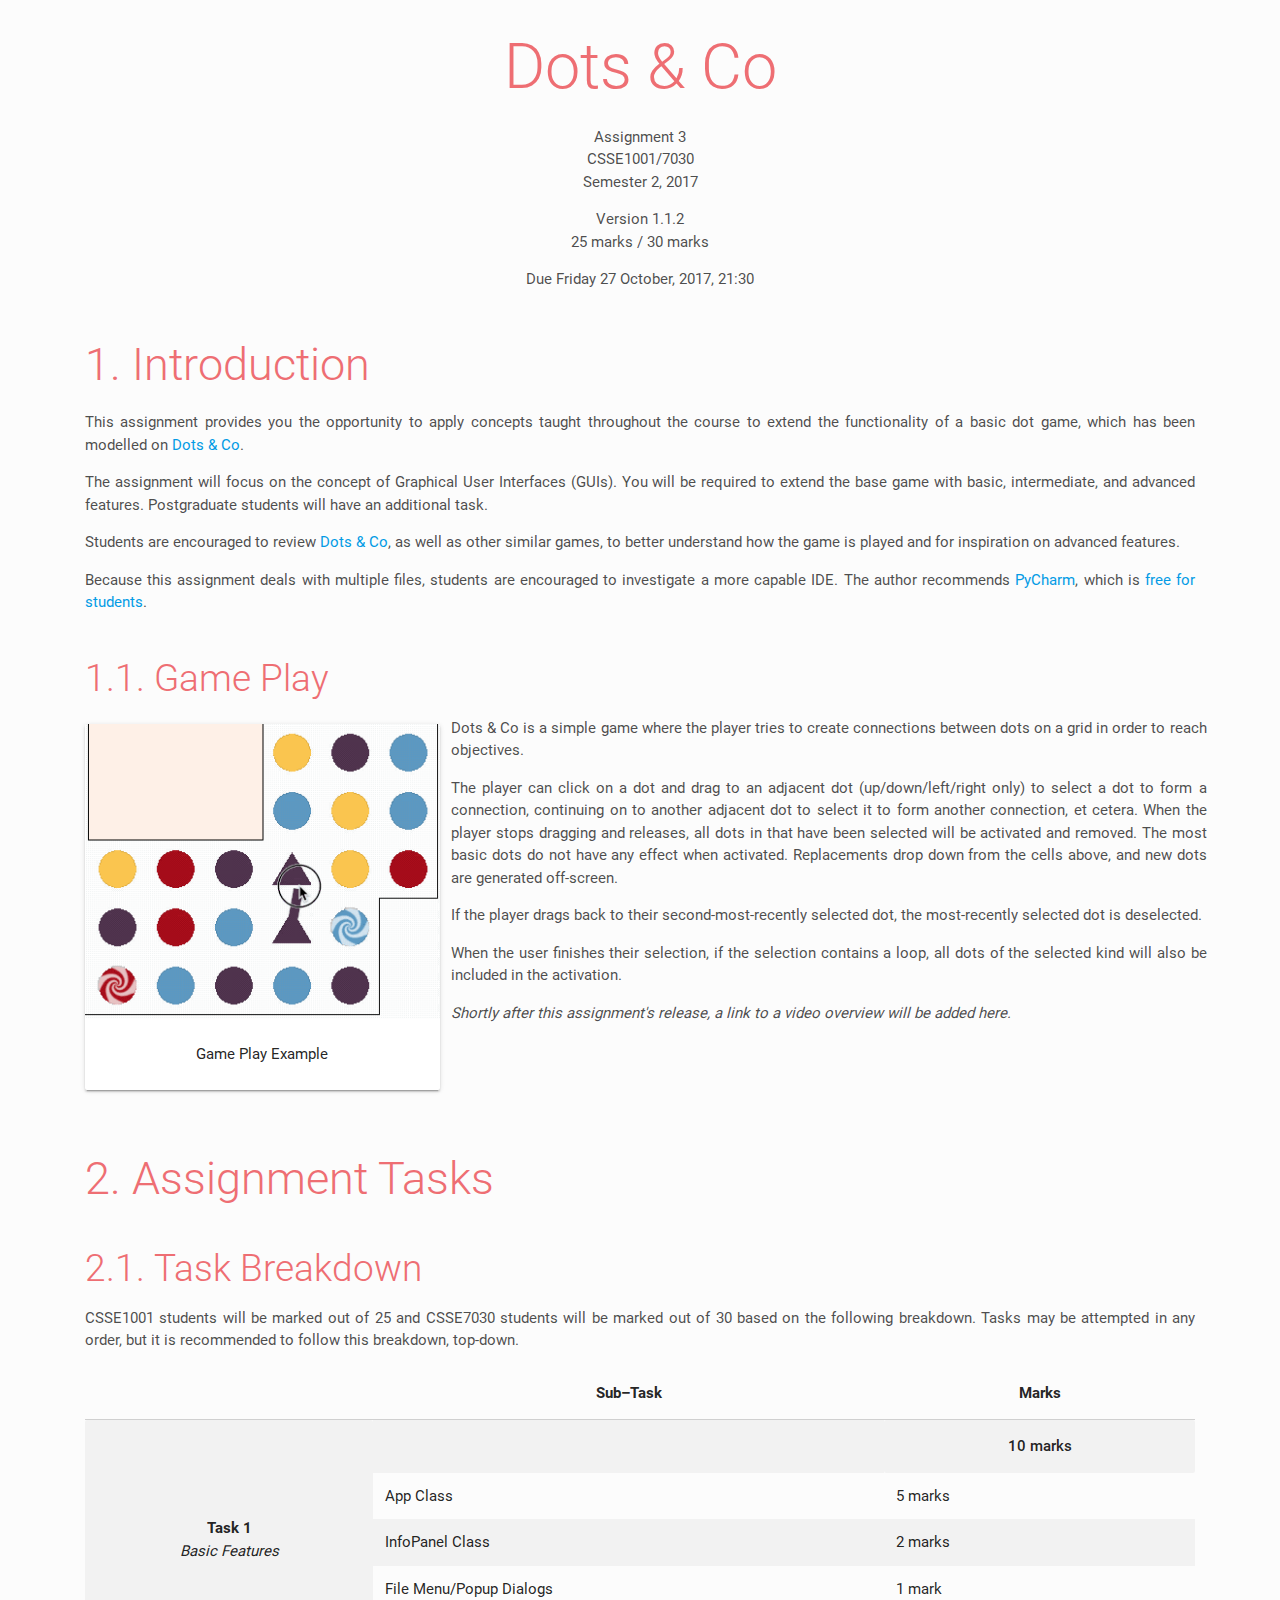
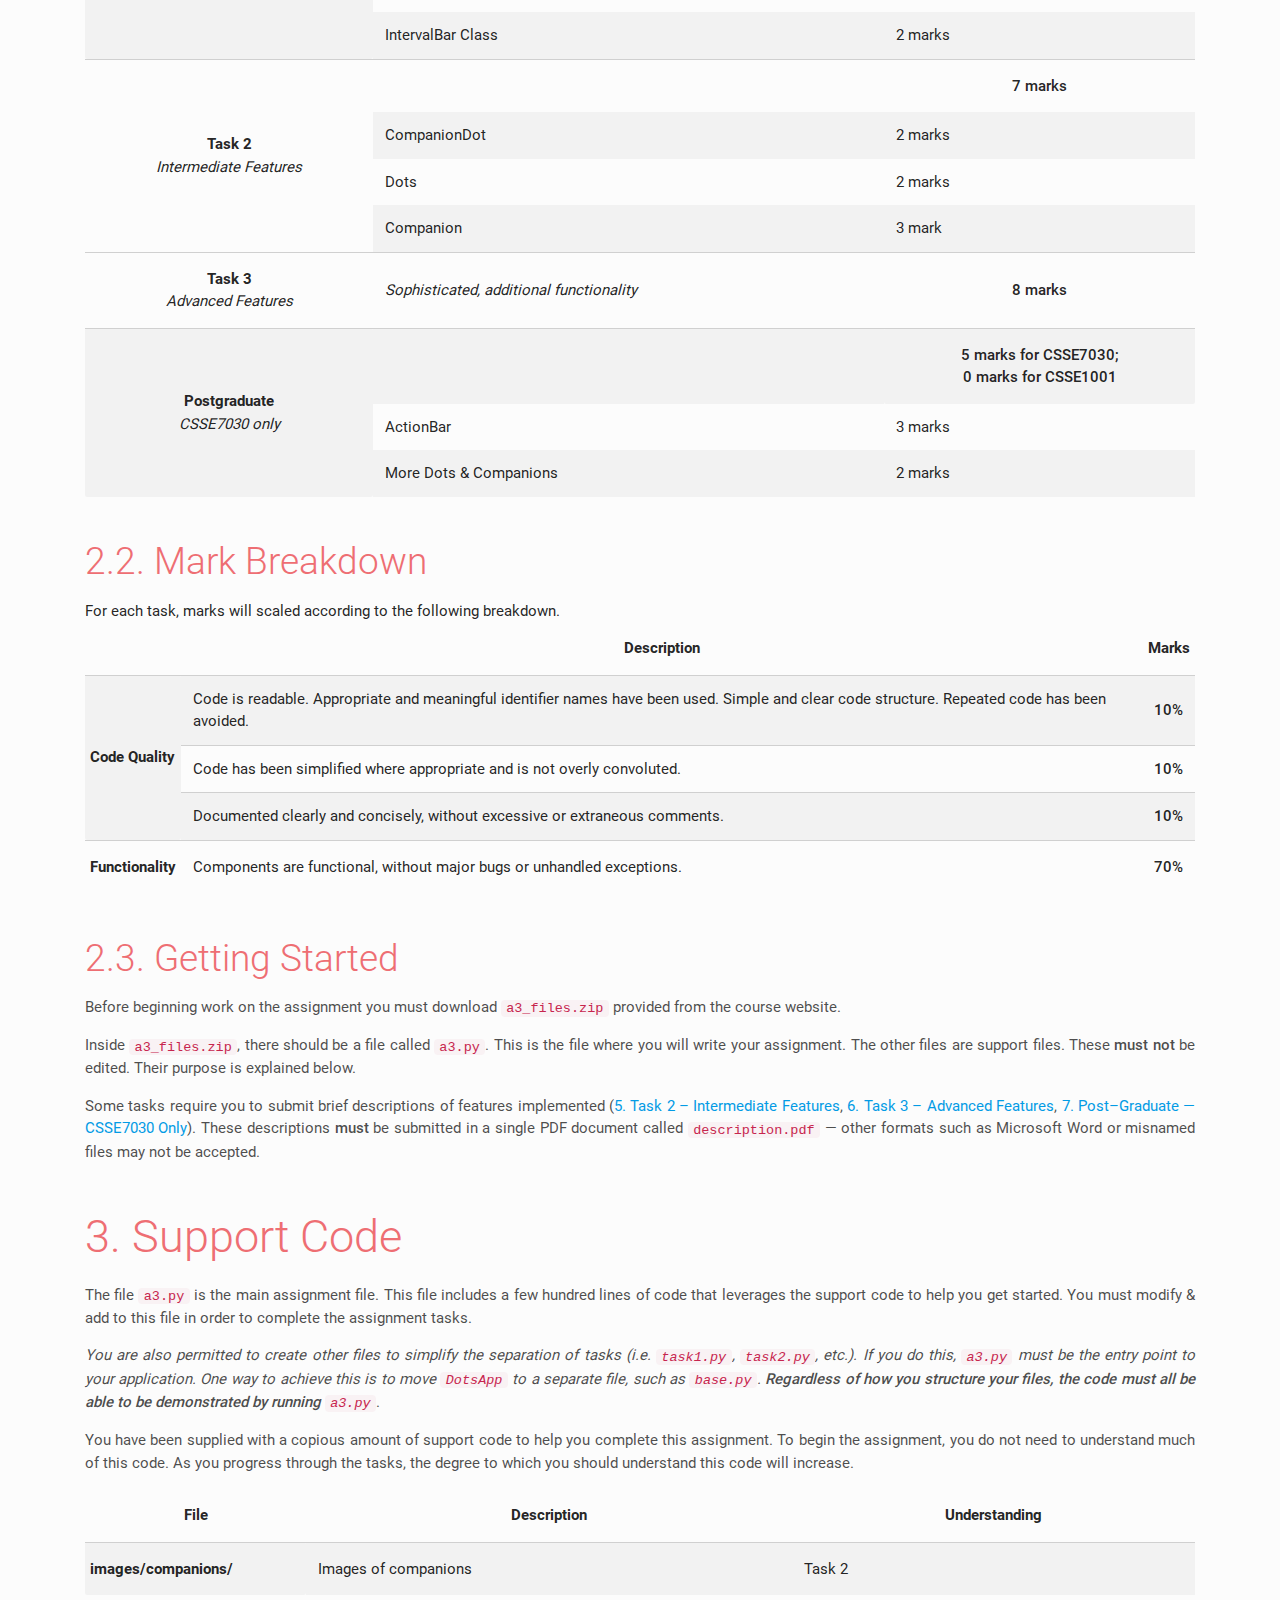
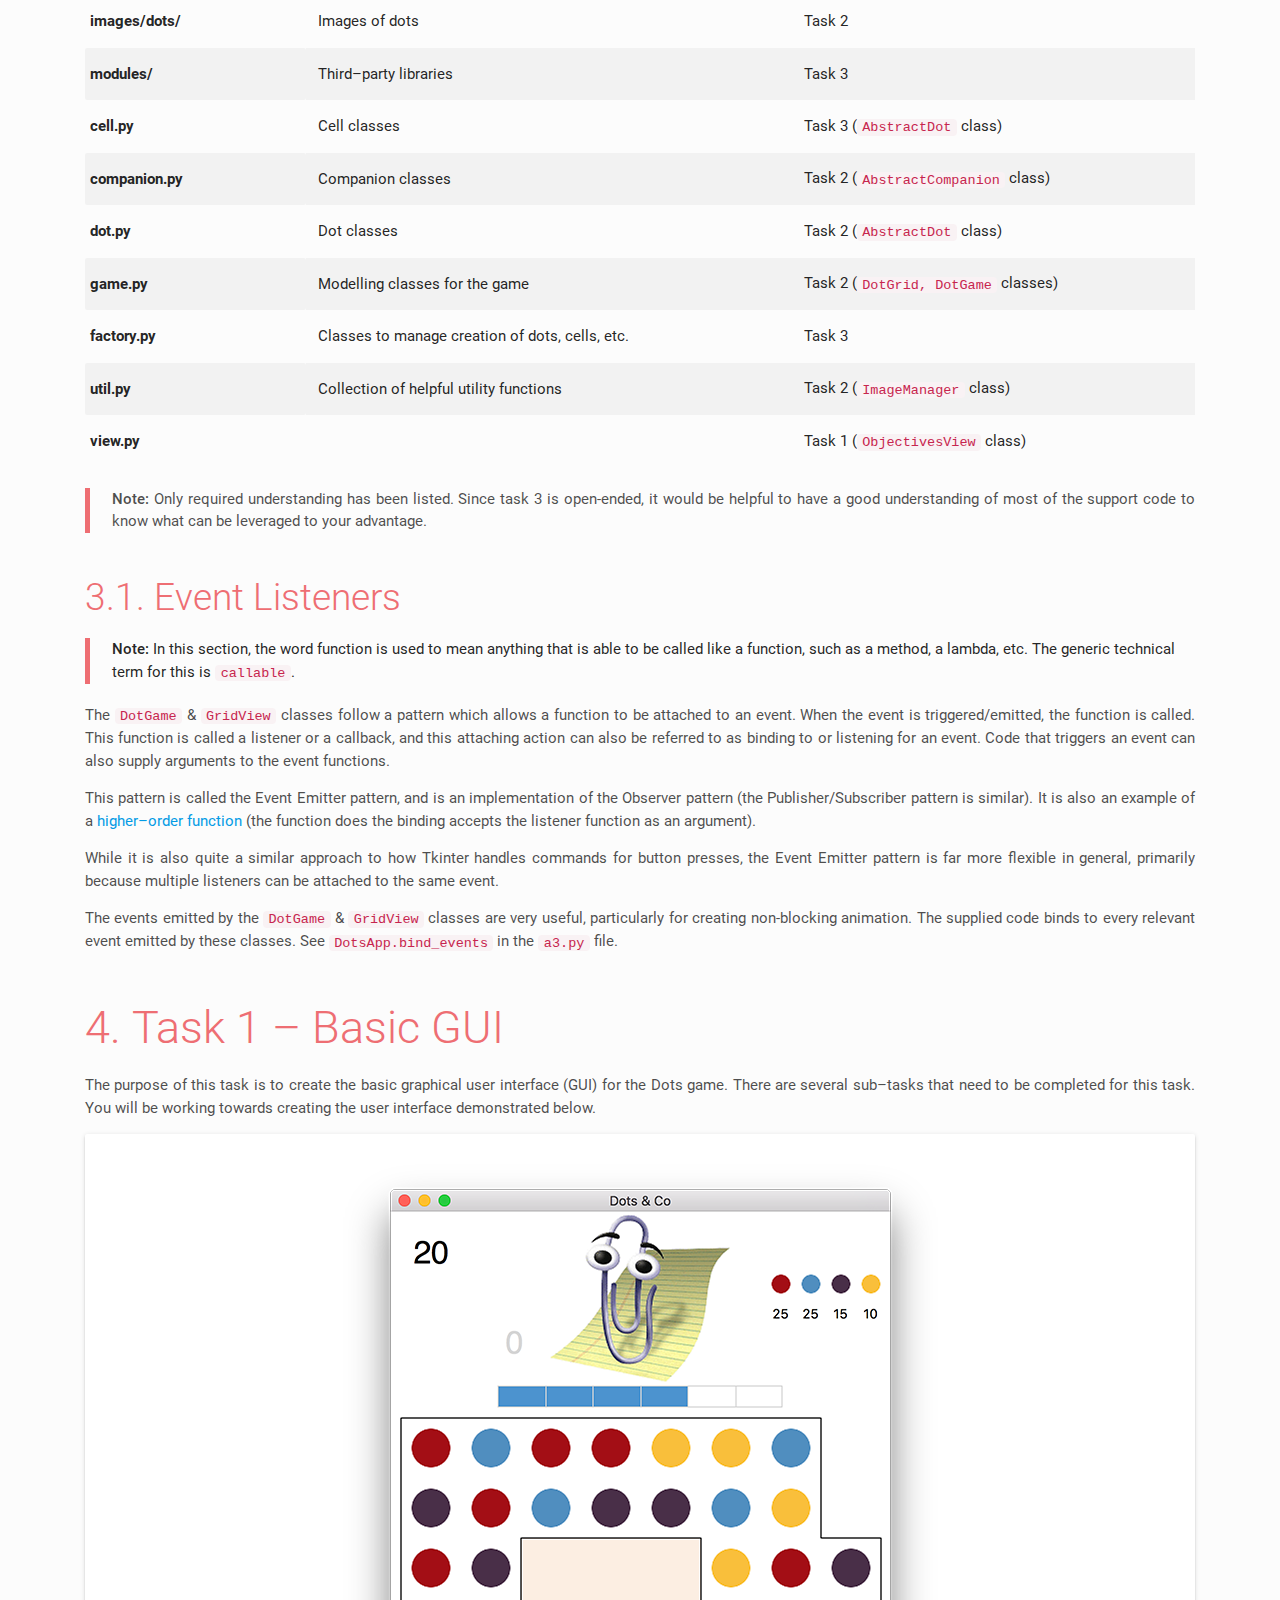
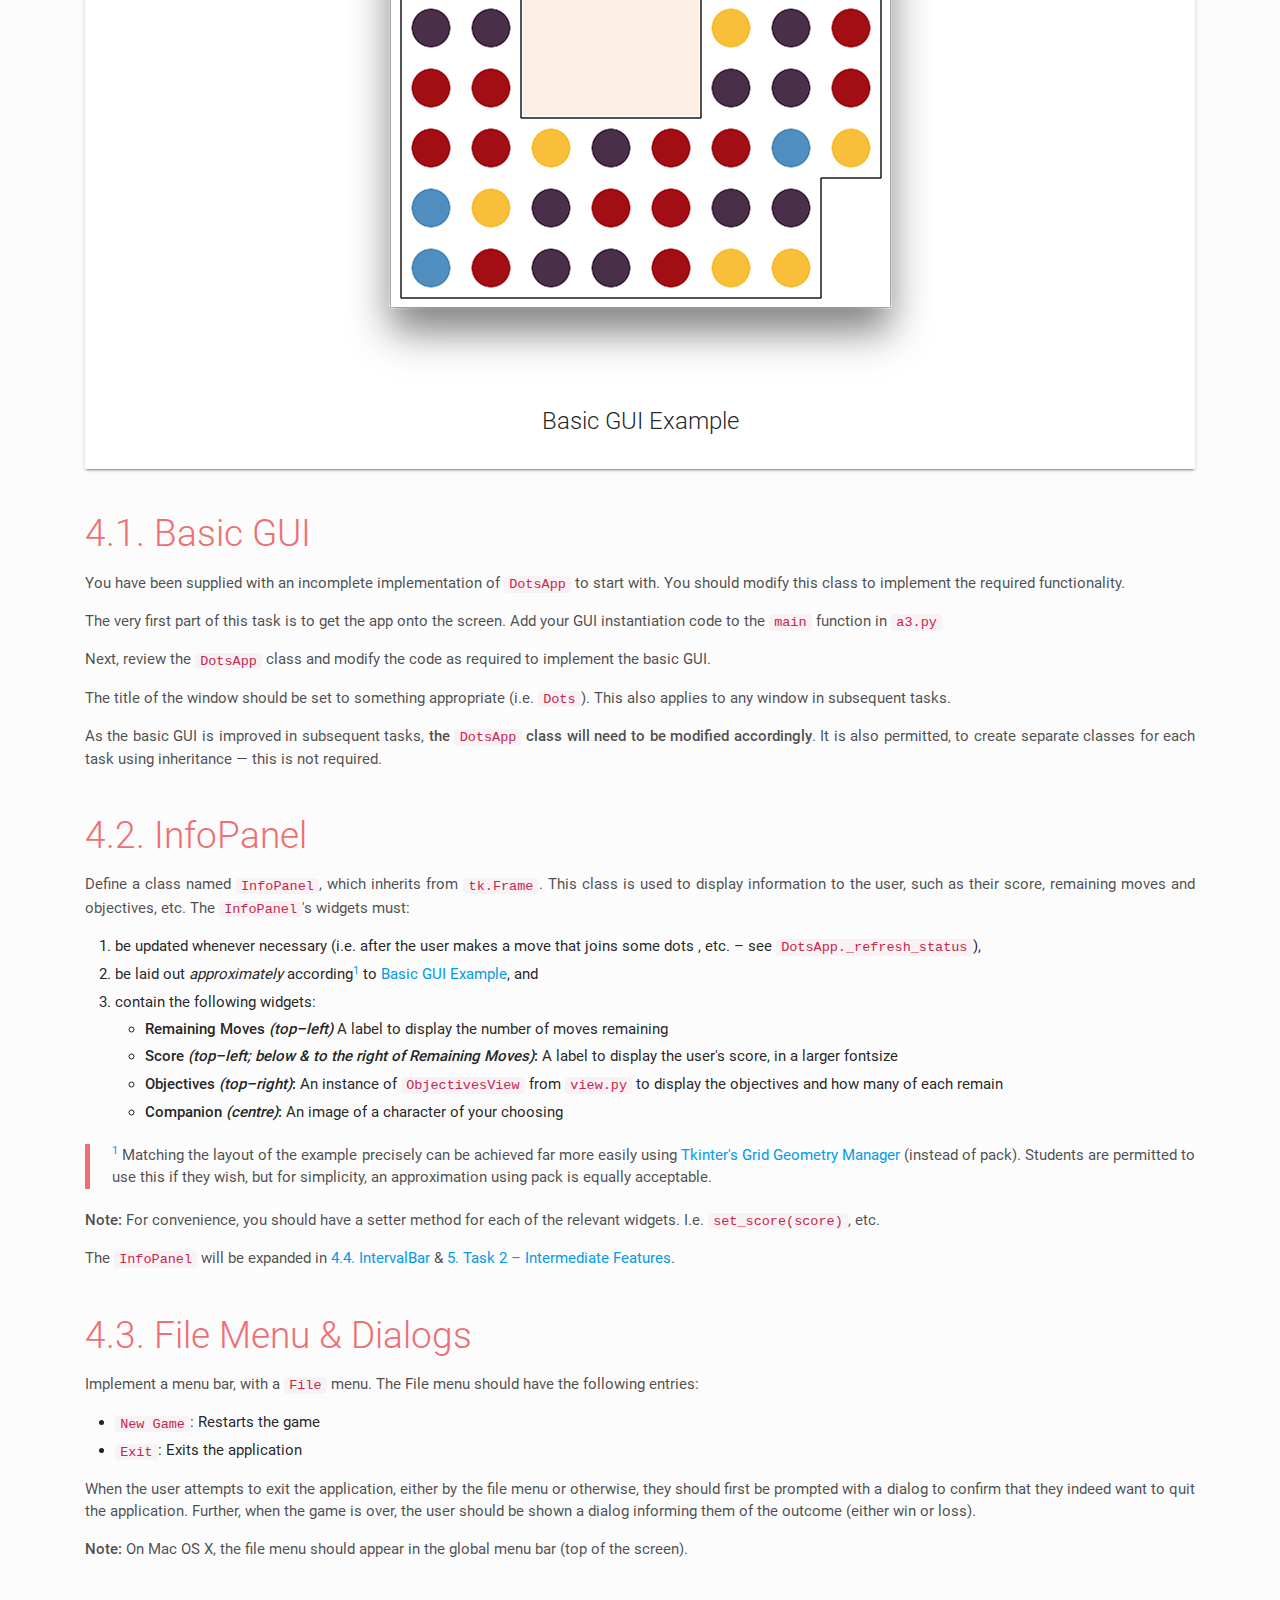
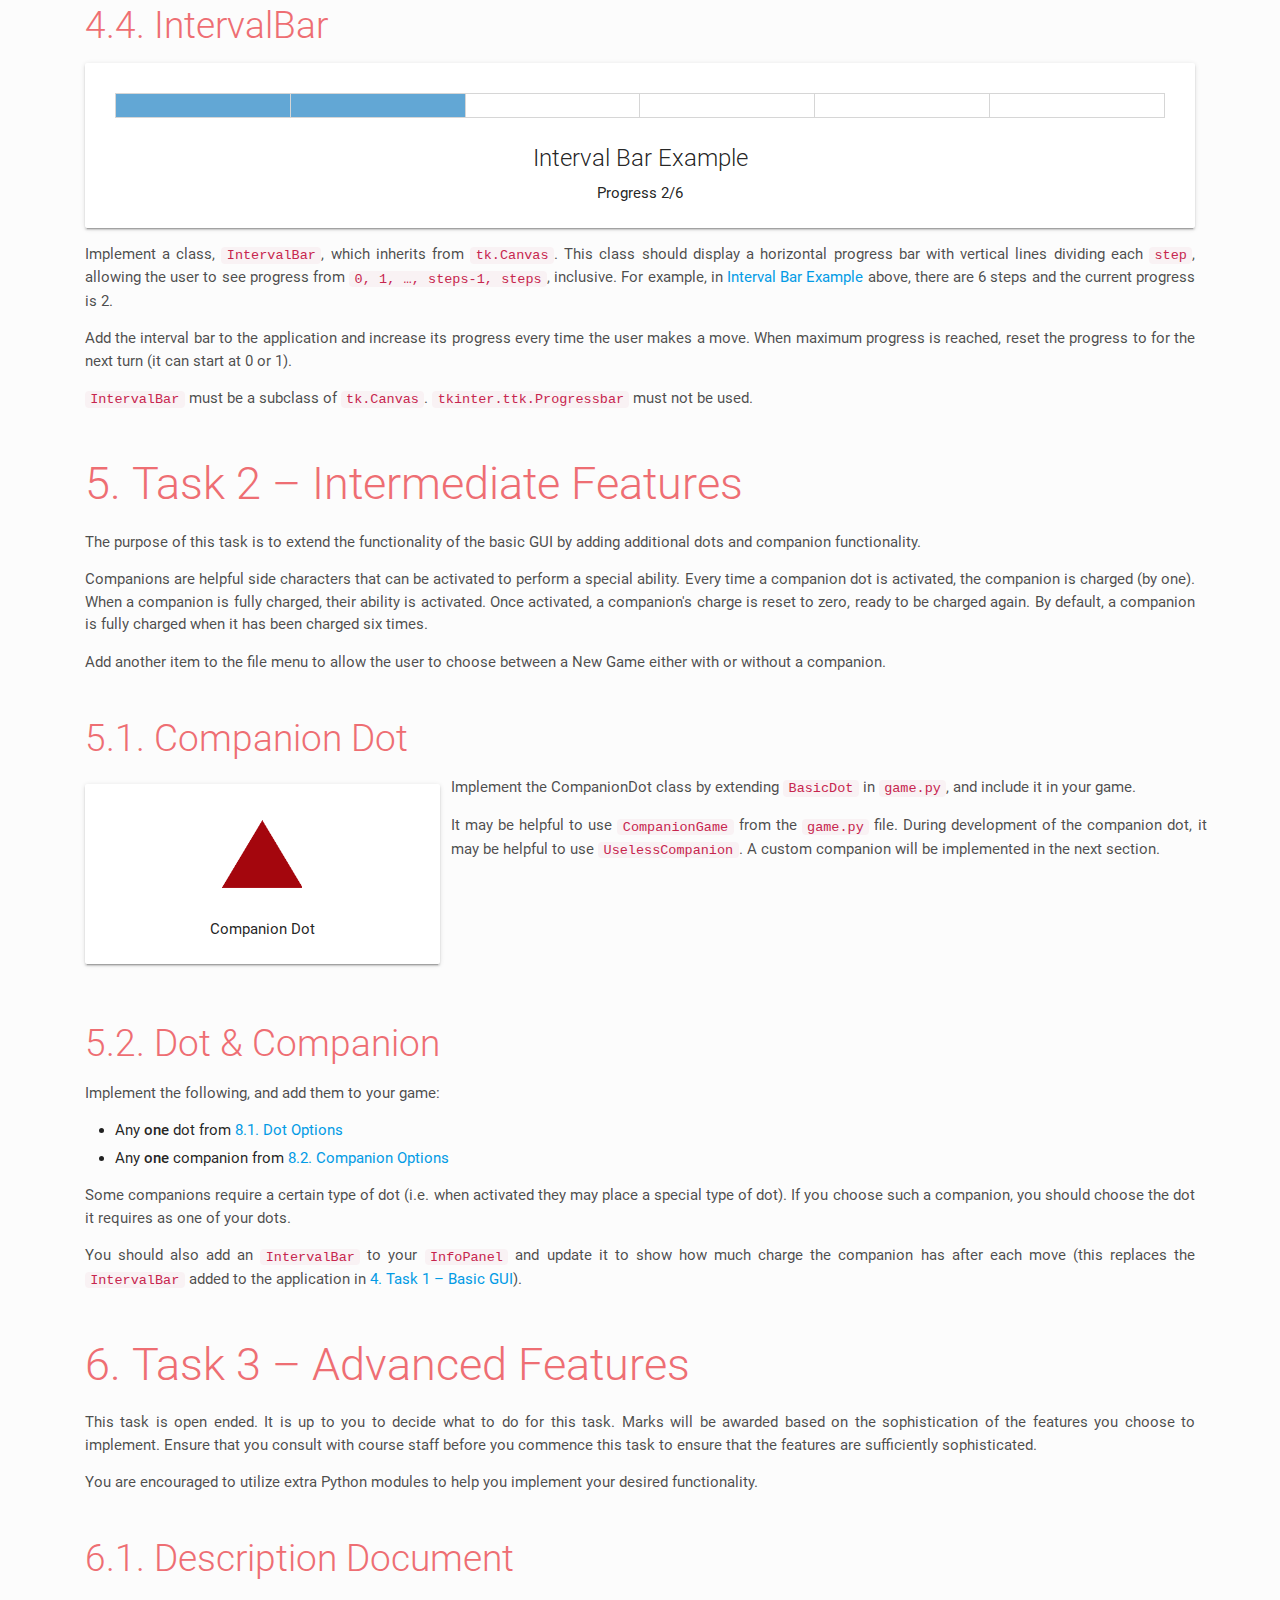
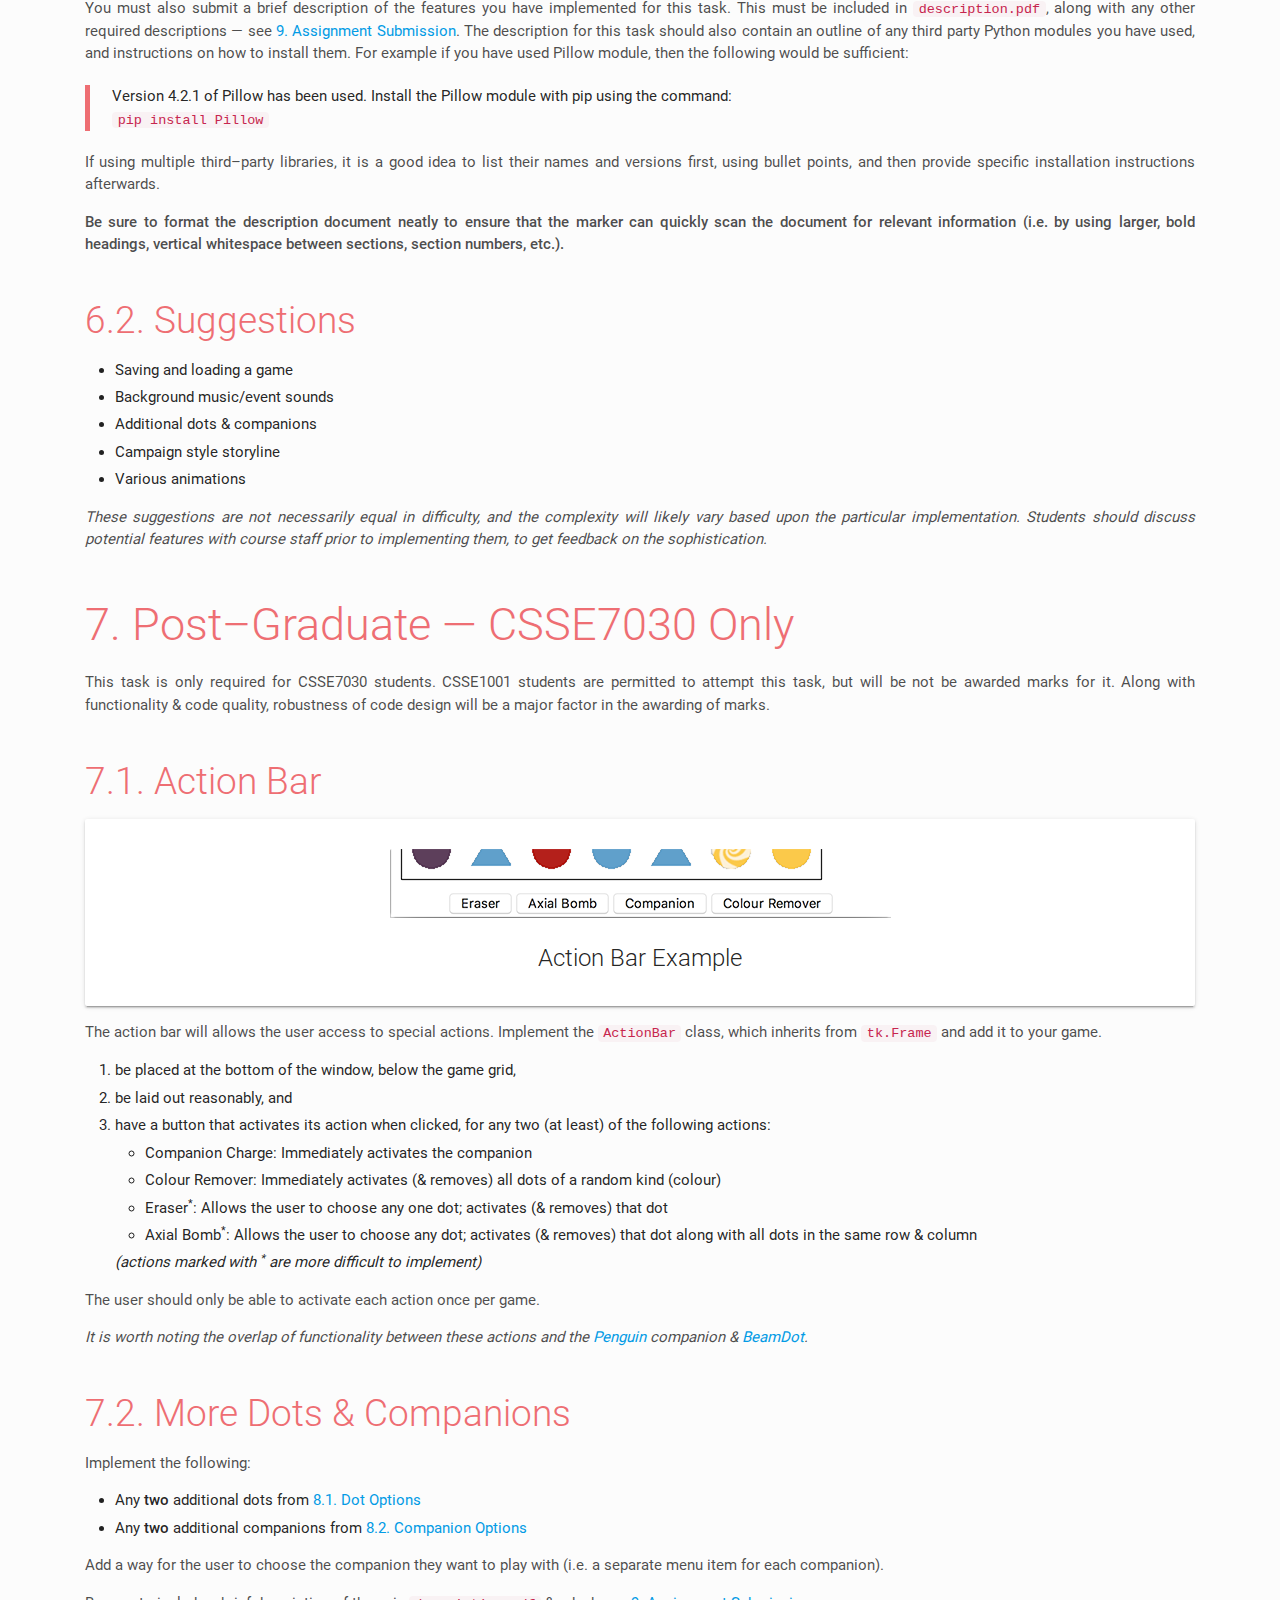
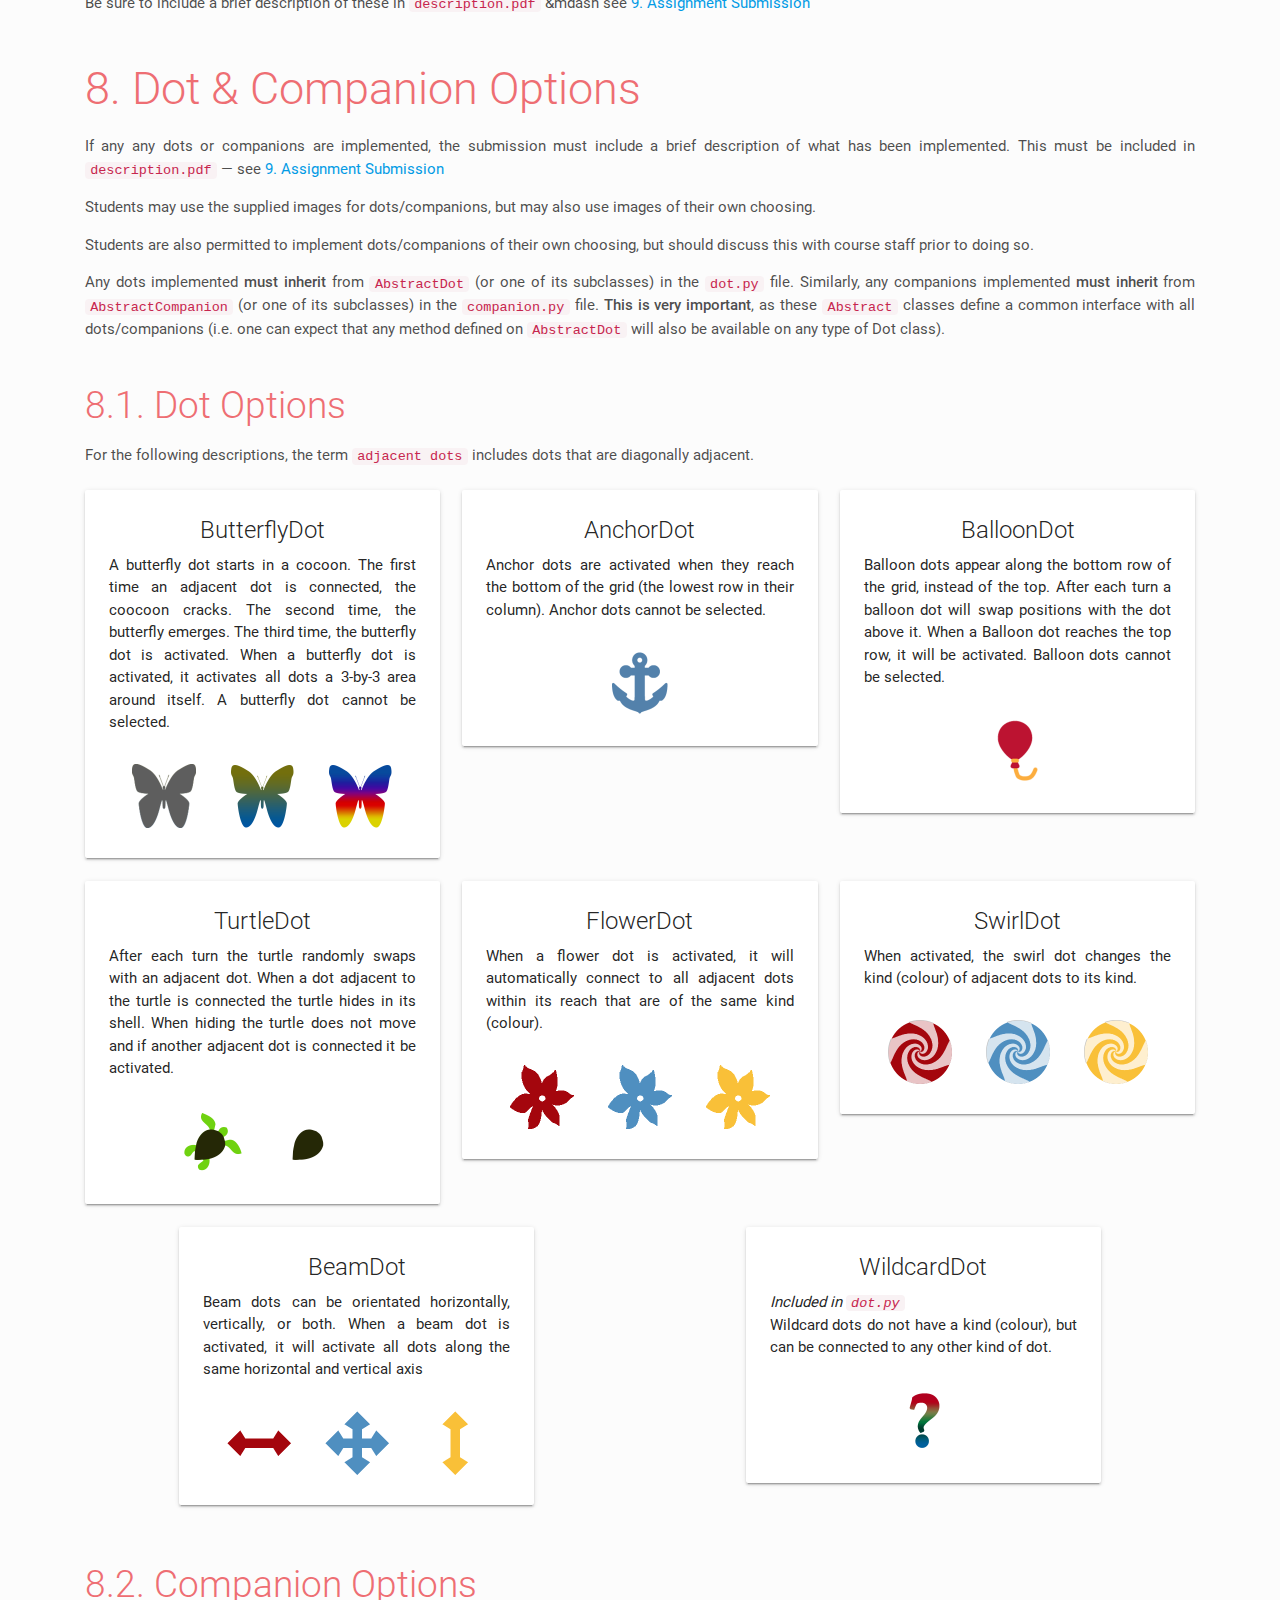
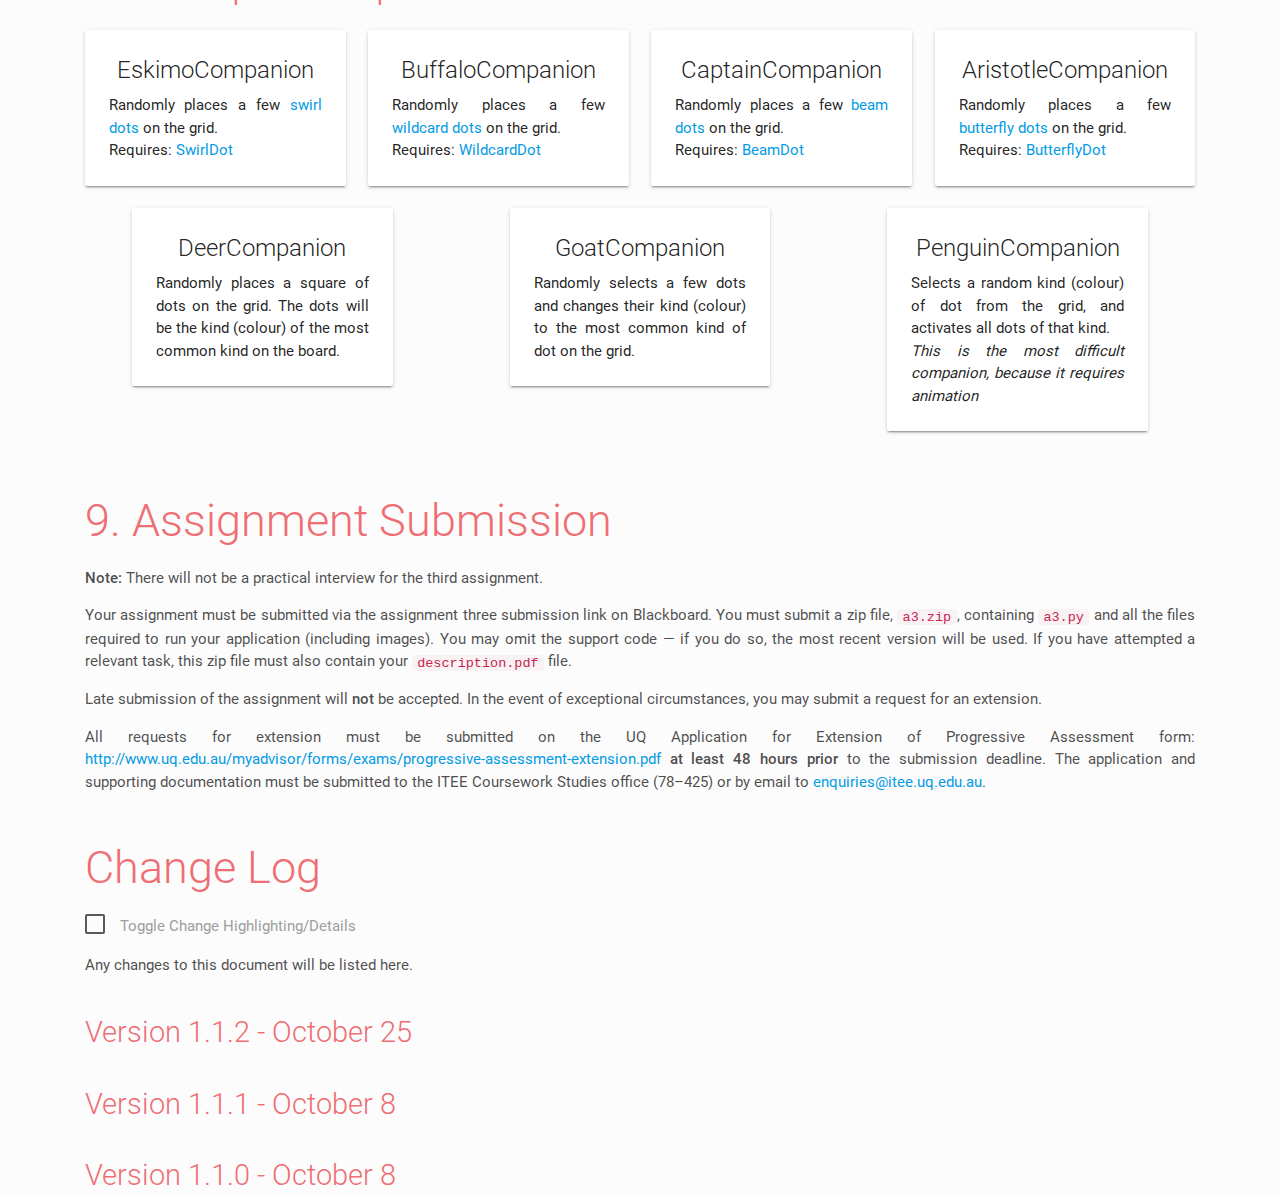
<file: 2017s2/a3/index.html>
<!DOCTYPE html>
<html lang="en">
<head>
    <meta charset="UTF-8">
    <meta name="author" content="Benjamin Martin, Brae Webb">
    <title>Assignment 3 &mdash; CSSE1001 Semester 2, 2017</title>
<link href="styles.css" rel="stylesheet"></head>
<!-- LaTeX? More like LaMeTeX -->

<body class="highlight-changes">

<header class="center-align">
    <h1 class="header">Dots &amp; Co</h1>
    <p>Assignment 3<br> CSSE1001/7030<br> Semester 2, 2017</p>
    <p>Version 1.1.2<br> 25 marks / 30 marks</p>
    <p>Due Friday 27 October, 2017, 21:30</p>
</header>

<div class="container">
    <div class="row">
        <section>

            <section>
                <h2 class="header">Introduction</h2><a name="sec_intro"></a>

                <p>This assignment provides you the opportunity to apply concepts taught throughout the course to extend
                    the functionality of a basic dot game, which has been modelled on <a
                            href="https://www.dots.co/dotsandco/">Dots &amp; Co</a>.

                <p>
                    The assignment will focus on the concept of Graphical User Interfaces (GUIs). You will be required
                    to extend the base game with basic, intermediate, and advanced features. Postgraduate students will
                    have an additional task.
                </p>

                <p>Students are encouraged to review <a href="https://www.dots.co/dotsandco/">Dots &amp; Co</a>, as well
                    as other similar games, to better understand how the game is played and for inspiration on advanced
                    features.</p>

                <p>Because this assignment deals with multiple files, students are encouraged to investigate a more
                    capable IDE. The author recommends <a href="https://www.jetbrains.com/pycharm/">PyCharm</a>, which
                    is <a href="https://www.jetbrains.com/student/">free for students</a>.</p>
            </section>

            <section>
                <h3>Game Play</h3><a name="sec_gameplay"></a>


                <div class="row">
                    <div class="col s4">
                        <div class="card">
                            <div class="card-image">
                                <div class="hide-print"><img src="public/images/animated/gameplay1_small.gif"></div>
                                <div class="hide-screen"><img src="public/images/animated/gameplay1_small_freeze.png">
                                </div>
                            </div>
                            <div class="card-content">
                                <p style="text-align:center;">Game Play Example</p>
                            </div>
                        </div>
                    </div>

                    <p>Dots &amp; Co is a simple game where the player tries to create connections between dots on a
                        grid in order to reach objectives.</p>

                    <p>The player can click on a dot and drag to an adjacent dot (up/down/left/right only) to select a
                        dot to form a connection, continuing on to another adjacent dot to select it to form another
                        connection, et cetera. When the player stops dragging and releases, all dots in that have been
                        selected will be activated and removed. <span data-version="1.1.0">The most basic dots do not have any effect when activated.</span>
                        Replacements drop down from the cells above, and new dots are generated off-screen.
                    </p>
                    <p>
                        If the player drags back to their second-most-recently selected dot, the most-recently selected
                        dot is deselected.
                    </p>

                    <p><span data-version="1.1.0">When the user finishes their selection, if the selection contains a loop,
                        all dots of the selected kind will also be included in the activation.</span></p>


                    <p><em>Shortly after this assignment's release, a link to a video overview will be added here.</em>
                    </p>
                </div>

            </section>
        </section>


        <section>
            <h2 class="header">Assignment Tasks</h2><a name="sec_tasks"></a>

            <section><h3>Task Breakdown</h3><a name="sec_task_breakdown"></a>

                <p>CSSE1001 students will be marked out of 25 and CSSE7030 students will be marked out of 30 based on
                    the following breakdown. Tasks may be attempted in any order, but it is recommended to follow this
                    breakdown, top-down. </p>

                <table class="mark-breakdown striped">
                    <thead>
                    <tr>
                        <th></th>
                        <th>Sub&ndash;Task</th>
                        <th>Marks</th>
                    </tr>
                    </thead>
                    <tbody>
                    <!-- Task 1 -->
                    <tr class="task">
                        <th rowspan="5"><span>Task 1<br><em>Basic Features</em></span>
                        </th>
                        <td></td>
                        <th><strong>10 marks</strong></th>
                    </tr>
                    <tr>
                        <td>App Class<br/>
                        </td>
                        <td>5 marks</td>
                    </tr>
                    <tr>
                        <td>InfoPanel Class</td>
                        <td>2 marks</td>
                    </tr>
                    <tr>
                        <td>File Menu/Popup Dialogs</td>
                        <td>1 mark</td>
                    </tr>
                    <tr>
                        <td>IntervalBar Class</td>
                        <td>2 marks</td>
                    </tr>

                    <!-- Task 2 -->
                    <tr class="task">
                        <th rowspan="4"><span>Task 2<br><em>Intermediate Features</em></span>
                        </th>
                        <td></td>
                        <th><strong>7 marks</strong></th>
                    </tr>
                    <tr>
                        <td>CompanionDot</td>
                        <td>2 marks</td>
                    </tr>
                    <tr>
                        <td>Dots</td>
                        <td>2 marks</td>
                    </tr>
                    <tr>
                        <td>Companion</td>
                        <td>3 mark</td>
                    </tr>

                    <!-- Task 3 -->
                    <tr class="task">
                        <th>
                            <span>Task 3<br><em>Advanced Features</em></span>
                        </th>
                        <td><em>Sophisticated, additional functionality</em></td>
                        <th><strong>8 marks</strong></th>
                    </tr>

                    <!-- Postgrad Open-ended -->
                    <tr class="task">
                        <th rowspan="3">
                            <span>Postgraduate<br><em>CSSE7030 only</em></span>
                        </th>
                        <td></td>
                        <th><strong>5 marks for CSSE7030;</strong><br><strong>0 marks for CSSE1001</strong></th>
                    </tr>
                    <tr>
                        <td>ActionBar</td>
                        <td>3 marks</td>
                    </tr>
                    <tr>
                        <td>More Dots &amp; Companions</td>
                        <td>2 marks</td>
                    </tr>
                    </tbody>
                </table>
            </section>

            <section><h3>Mark Breakdown</h3><a name="sec_mark_breakdown"></a>

                For each task, marks will scaled according to the following breakdown.

                <!--TODO: revisit this-->

                <table class="mark-breakdown striped">
                    <thead>
                    <tr>
                        <th></th>
                        <th>Description</th>
                        <th>Marks</th>
                    </tr>
                    </thead>
                    <tbody>
                    <!-- Code Quality -->
                    <tr class="task">
                        <th rowspan="3" style="max-width: 150px"><span>Code Quality</span>
                        </th>
                        <td>Code is readable. Appropriate and meaningful identifier names have been used. Simple and
                            clear code structure. Repeated code has been avoided.
                        </td>
                        <td><strong>10%</strong></td>
                    </tr>
                    <tr class="task">
                        <td>Code has been simplified where appropriate and is not overly convoluted.
                        </td>
                        <td><strong>10%</strong></td>
                    </tr>
                    <tr class="task">
                        <td>Documented clearly and concisely, without excessive or extraneous comments.
                        </td>
                        <td><strong>10%</strong></td>
                    </tr>

                    <!-- Functionality -->
                    <tr class="task">
                        <th rowspan="2">
                            <span>Functionality</span>
                        </th>
                        <td>Components are functional, without major bugs or unhandled exceptions.
                        </td>
                        <td><strong>70%</strong></td>
                    </tr>
                    </tbody>
                </table>
            </section>

            <section>
                <h3>Getting Started</h3><a name="sec_getting_started"></a>
                <p>
                    Before beginning work on the assignment you must download <a
                        href="https://csse1001.uqcloud.net/assignments/assignment3/a3_files.zip"><code>a3_files.zip</code></a>
                    provided from the course website.
                </p>
                <p>
                    Inside <a href="https://csse1001.uqcloud.net/assignments/assignment3/a3_files.zip"><code>a3_files.zip</code></a>,
                    there should be a file called <code>a3.py</code>. This is the file where you will write your
                    assignment. The other files are support files. These <strong>must not</strong> be edited. Their
                    purpose is explained below.
                </p>
            </section>

            <p>Some tasks require you to submit brief descriptions of features implemented (<a
                    href="#sec_task2"></a>, <a href="#sec_task3"></a>, <a href="#sec_postgrad"></a>). These descriptions
                <strong>must</strong> be submitted in a single PDF document called <code>description.pdf</code>
                &mdash; other formats such as Microsoft Word or misnamed files may not be accepted.</p>
        </section>

        <section>
            <h2 class="header">Support Code</h2><a name="sec_support"></a>

            <p>The file <code>a3.py</code> is the main assignment file. This file includes a few hundred lines of code
                that leverages the support code to help you get started. You must modify &amp; add to this file in order
                to complete the assignment tasks.</p>
            <p><em>You are also permitted to create other files to simplify the separation of tasks (i.e.
                <code>task1.py</code>, <code>task2.py</code>, etc.). If you do this, <code>a3.py</code> must be the
                entry point to your application. One way to achieve this is to move <code>DotsApp</code> to a separate
                file, such as <code>base.py</code>. <strong>Regardless of how you structure your files, the code must
                    all be able to be demonstrated by running <code>a3.py</code></strong></em>.</p>

            <p>You have been supplied with a copious amount of support code to help you complete this assignment. To
                begin the assignment, you do not need to understand much of this code. As you progress through the
                tasks, the degree to which you should understand this code will increase.</p>

            <table class="mark-breakdown striped">
                <thead>
                <tr>
                    <th>File</th>
                    <th>Description</th>
                    <th>Understanding</th>
                </tr>
                </thead>
                <tbody>
                <tr>
                    <th>images/companions/</th>
                    <td>Images of companions</td>
                    <td>Task 2</td>
                </tr>
                <tr>
                    <th>images/dots/</th>
                    <td>Images of dots</td>
                    <td>Task 2</td>
                </tr>
                <tr>
                    <th>modules/</th>
                    <td>Third&ndash;party libraries</td>
                    <td>Task 3</td>
                </tr>
                <tr data-version="1.1.0">
                    <th>cell.py</th>
                    <td>Cell classes</td>
                    <td>Task 3 (<code>AbstractDot</code> class)</td>
                </tr>
                <tr>
                    <th>companion.py</th>
                    <td>Companion classes</td>
                    <td>Task 2 (<code>AbstractCompanion</code> class)</td>
                </tr>
                <tr>
                    <th>dot.py</th>
                    <td>Dot classes</td>
                    <td>Task 2 (<code>AbstractDot</code> class)</td>
                </tr>
                <tr>
                    <th>game.py</th>
                    <td>Modelling classes for the game</td>
                    <td>Task 2 (<code>DotGrid, DotGame</code> classes)</td>
                </tr>
                <tr>
                    <th>factory.py</th>
                    <td>Classes to manage creation of dots<span data-version="1.1.0">, cells</span>, etc.</td>
                    <td>Task 3</td>
                </tr>
                <tr>
                    <th>util.py</th>
                    <td>Collection of helpful utility functions</td>
                    <td>Task 2 (<code>ImageManager</code> class)</td>
                </tr>
                <tr>
                    <th>view.py</th>
                    <td></td>
                    <td>Task 1 (<code>ObjectivesView</code> class)<br/></td>
                </tr>
                </tbody>
            </table>

            <blockquote>
                <p><strong>Note:</strong> Only required understanding has been listed. Since task 3 is open-ended, it
                    would be helpful to have a good understanding of most of the support code to know what can be
                    leveraged to your advantage.</p>
            </blockquote>

            <h3>Event Listeners</h3><a name="sec_event_listeners"></a>
            <blockquote><strong>Note: </strong>In this section, the word function is used to mean anything that is able
                to be called like a function, such as a method, a lambda, etc. The generic technical term for this is
                <code>callable</code>.
            </blockquote>
            <p>

                The <code>DotGame</code> &amp; <code>GridView</code> classes follow a pattern which allows a function to
                be attached to an event. When the event is triggered/emitted, the function is called. This function is
                called a listener or a callback, and this attaching action can also be referred to as binding to or
                listening for an event. Code that triggers an event can also supply arguments to the event functions.
            </p>
            <p>
                This pattern is called the Event Emitter pattern, and is an implementation of the Observer pattern (the
                Publisher/Subscriber pattern is similar). It is also an example of a <a
                    href="https://en.wikipedia.org/wiki/Higher-order_function#Python_2">higher&ndash;order function</a>
                (the function does the binding accepts the listener function as an argument).
            </p>
            <p>
                While it is also quite a similar approach to how Tkinter handles commands for button presses, the Event
                Emitter pattern is far more flexible in general, primarily because multiple listeners can be attached to
                the same event.

            </p>
            <p>
                The events emitted by the <code>DotGame</code> &amp; <code>GridView</code> classes are very useful,
                particularly for creating non-blocking animation. The supplied code binds to every relevant event
                emitted by these classes. See <code>DotsApp.bind_events</code> in the <code>a3.py</code> file.
            </p>
        </section>

        <section>
            <h2 class="header">Task 1 &ndash; Basic GUI</h2><a
                name="sec_task1"></a>

            <p>
                The purpose of this task is to create the basic graphical user interface (GUI) for the Dots game. There
                are several sub&ndash;tasks that need to be completed for this task. You will be working towards
                creating the user interface demonstrated below.
            </p>

            <div class="card">
                <a name="fig_basic_gui"></a>
                <div class="card-image">
                    <div style="height: 2em;">&nbsp;</div>
                    <!--This was the only thing missing from the final draft, exactly like its placeholder, ironically -->
                    <!--<img src="public/images/so-close.gif" alt="TODO"/>-->
                    <img src="public/images/basic-gui_small.png"
                         srcset="public/images/basic-gui_small.png 1x, public/images/basic-gui.png 2x" alt="TODO"/>
                </div>
                <div class="card-content">
                    <span class="card-title">Basic GUI Example</span>
                </div>
            </div>

            <section>
                <h3>Basic GUI</h3><a name="sec_app"></a>

                <p>You have been supplied with an incomplete implementation of <code>DotsApp</code> to start with. You
                    should modify this class to implement the required functionality.</p>

                <p>The very first part of this task is to get the app onto the screen. Add your GUI instantiation code
                    to the <code>main</code> function in <code>a3.py</code></p>

                <p>Next, review the <code>DotsApp</code> class and modify the code as required to implement the basic
                    GUI.</p>

                <p>The title of the window should be set to something appropriate (i.e. <code>Dots</code>). This also
                    applies to any window in subsequent tasks.</p>
                <p>

                    As the basic GUI is improved in subsequent tasks, <strong>the <code>DotsApp</code> class will need
                    to be modified accordingly</strong>. It is also permitted, to create separate classes for each task
                    using inheritance &mdash; this is not required.
                </p>
            </section>

            <section>
                <h3>InfoPanel</h3><a name="sec_info_panel"></a>

                <p>
                    Define a class named <code>InfoPanel</code>, which inherits from <code>tk.Frame</code>. This class
                    is used to display information to the user, such as their score, remaining moves and objectives,
                    etc. The <code>InfoPanel</code>'s widgets must: </p>
                <ol>
                    <li>be updated whenever <span data-version="1.1.2">necessary</span> (i.e. after the user makes a move
                        that joins some dots <span data-version="1.1.2">, etc. &ndash; see <code>DotsApp._refresh_status</code></span>),
                    </li>
                    <li>be laid out <em>approximately</em> according<a href="#info_panel_layout"><sup>1</sup></a> to <a
                            href="#fig_basic_gui">Basic GUI Example</a>, and
                    </li>
                    <li>contain the following widgets:
                        <ul class="">
                            <li data-version="1.1.0"><strong>Remaining Moves <em>(top&ndash;left)</em></strong> A label
                                to display the number of moves remaining
                            </li>
                            <li><strong>Score <em>(top&ndash;left<span data-version="1.1.0">; below &amp; to the right of Remaining Moves</span>)</em>:</strong>
                                A label to display the user's score, in a larger fontsize
                            </li>
                            <li><strong>Objectives <em>(top&ndash;right)</em>:</strong> An instance of <code>ObjectivesView</code>
                                from <code>view.py</code> to display the objectives and how many of each remain
                            </li>
                            <li><strong>Companion <em>(centre)</em>:</strong> An image of a character of your <span
                                    data-version="1.1.0">choosing</span>
                            </li>
                        </ul>
                    </li>
                </ol>

                <blockquote>
                    <p><a name="info_panel_layout"><sup>1</sup></a> Matching the layout of the example precisely can be
                        achieved far more easily using <a href="http://effbot.org/tkinterbook/grid.htm">Tkinter's Grid
                            Geometry Manager</a> (instead of pack). Students are permitted to use this if they wish, but
                        for simplicity, an approximation using pack is equally acceptable.</p>
                </blockquote>


                <p><strong>Note: </strong> For convenience, you should have a setter method for each of the relevant
                    widgets. I.e. <code>set_score(score)</code>, etc.
                </p>


                <p>The <code>InfoPanel</code> will be expanded in <span data-version="1.1.0"><a
                        href="#sec_interval_bar"></a> &amp;</span> <a href="#sec_task2"></a>.</p>
            </section>


            <section>
                <h3>File Menu &amp; Dialogs</h3><a name="sec_menu_dialogs"></a>

                <p>
                    Implement a menu bar, with a <code>File</code> menu. The File menu should have the following
                    entries:
                </p>
                <ul>
                    <li><code>New Game</code>: Restarts the game</li>
                    <li><code>Exit</code>: Exits the application</li>
                </ul>

                <p>When the user attempts to exit the application, either by the file menu or otherwise, they should
                    first be prompted with a dialog to confirm that they indeed want to quit the application. Further,
                    when the game is over, the user should be shown a dialog informing them of the outcome (either win
                    or loss).</p>

                <p><strong>Note:</strong> On Mac OS X, the file menu should appear in the global menu bar (top of the
                    screen).</p>
            </section>

            <section>
                <h3>IntervalBar</h3><a name="sec_interval_bar"></a>


                <div class="card">
                    <a name="fig_interval_bar"></a>
                    <div class="card-image">
                        <div style="height: 2em;">&nbsp;</div>
                        <!--This is what writing the table felt like :/-->
                        <!--<img src="public/images/css.gif" alt="TODO"/>-->
                        <table class="interval-bar"
                               style="width: calc(100% - 4em); position: relative; margin: 0 auto;">
                            <tbody>
                            <tr>
                                <td style="width: 16%;" class="filled">&nbsp;</td>
                                <td style="width: 16%;" class="filled">&nbsp;</td>
                                <td style="width: 16%;">&nbsp;</td>
                                <td style="width: 16%;">&nbsp;</td>
                                <td style="width: 16%;">&nbsp;</td>
                                <td style="width: 16%;">&nbsp;</td>
                            </tr>
                            </tbody>
                        </table>
                    </div>
                    <div class="card-content">
                        <span class="card-title">Interval Bar Example</span>
                        <p style="text-align: center">Progress 2/6</p>
                    </div>
                </div>

                <p>Implement a class, <code>IntervalBar</code>, which inherits from <code>tk.Canvas</code>. This class
                    should display a horizontal progress bar with vertical lines dividing each <code>step</code>,
                    allowing the user to see progress from <code>0, 1, &hellip;, steps-1, steps</code>, inclusive. For
                    example, in <a
                            href="#fig_interval_bar">Interval Bar Example</a> above, there are 6 steps and the current
                    progress is 2.</p>

                <p>Add the interval bar to the application and increase its progress every time the user makes a move.
                    When maximum progress is reached, reset the progress to for the next turn <span data-version="1.1.2">(it can start at 0 or 1)</span>.</p>

                <p><code>IntervalBar</code> must be a subclass of <code>tk.Canvas</code>. <a
                        href="https://docs.python.org/3/library/tkinter.ttk.html"><code>tkinter.ttk.Progressbar</code></a>
                    must not be used.</p>
            </section>

        </section>

        <section>
            <h2 class="header">Task 2 &ndash; Intermediate Features</h2><a
                name="sec_task2"></a>

            <p>
                The purpose of this task is to extend the functionality of the basic GUI by adding additional dots and
                companion functionality.
            </p>

            <p>
                Companions are helpful side characters that can be activated to perform a special ability. Every time a
                companion dot is activated, the companion is charged (by one). When a companion is fully charged, their
                ability is activated. Once activated, a companion's charge is reset to zero, ready to be charged again.
                By default, a companion is fully charged when it has been charged six times.
            </p>

            <p>Add another item to the file menu to allow the user to choose between a New Game either with or without a
                companion.</p>

            <section>
                <h3>Companion Dot</h3><a name="sec_companion_dot"></a>

                <div class="row">

                    <div class="col s4">
                        <div class="card">
                            <div class="card-image">

                                <div style="height: 2em;">&nbsp;</div>
                                <img src="public/images/dots/companion/1.png" width="80" height="80">
                            </div>
                            <div class="card-content">
                                <p style="text-align:center;">Companion Dot</p>
                            </div>
                        </div>
                    </div>

                    <p>Implement the CompanionDot class by extending <code>BasicDot</code> in <code>game.py</code>, and
                        include it in your game.</p>

                    <p>It may be helpful to use <code>CompanionGame</code> from the <code>game.py</code> file. During
                        development of the companion dot, it may be helpful to use <code>UselessCompanion</code>. A
                        custom companion will be implemented in the next section.</p>

                </div>
            </section>

            <section>
                <h3>Dot &amp; Companion</h3><a name="sec_companion_and_dots"></a>
                <p>Implement the following, and add them to your game:</p>

                <ul>
                    <li>Any <span data-version="1.1.0"><strong>one</strong> dot</span> from <a
                            href="#sec_dot_options"></a></li>
                    <li>Any <strong>one</strong> companion from <a href="#sec_companion_options"></a></li>
                </ul>

                <p>Some companions require a certain type of dot (i.e. when activated they may place a special type of
                    dot). If you choose such a companion, you should choose the dot it requires as one of your dots.</p>

                <p>You should also add an <code>IntervalBar</code> to your <code>InfoPanel</code> and update it to show
                    how much charge the companion has after each move <span data-version="1.1.2">(this replaces the <code>IntervalBar</code> added to the application in <a href="#sec_task1"></a>)</span>. </p>

            </section>

        </section>

        <section>
            <h2 class="header">Task 3 &ndash; Advanced Features</h2><a
                name="sec_task3"></a>
            <p>
                This task is open ended. It is up to you to decide what to do for this task. Marks will be awarded based
                on the sophistication of the features you choose to implement. Ensure that you consult with course staff
                before you commence this task to ensure that the features are sufficiently sophisticated.
            </p>
            <p>
                You are encouraged to utilize extra Python modules to help you implement your desired functionality.
            </p>


            <h3>Description Document</h3><a name="sec_description"></a>

            <p>
                You must also submit a brief description of the features you have implemented for this task. This must
                be included in <code>description.pdf</code>, along with any other required descriptions &mdash;
                see <a href="#sec_submission"></a>.

                The description for this task should also contain an outline of any third party Python modules you have
                used, and instructions on how to install them. For example if you have used Pillow module, then the
                following would be sufficient:
            </p>

            <blockquote>Version 4.2.1 of Pillow has been used. Install the Pillow module with pip using the command:<br>
                <code>pip install Pillow</code>
            </blockquote>

            <p>If using multiple third&ndash;party libraries, it is a good idea to list their names and versions first,
                using bullet points, and then provide specific installation instructions afterwards.</p>

            <p><strong>Be sure to format the description document neatly to ensure that the marker can quickly scan the
                document for relevant information (i.e. by using larger, bold headings, vertical whitespace between
                sections, section numbers, etc.).</strong></p>

            <h3>Suggestions</h3><a name="sec_suggestions"></a>

            <ul>
                <li>Saving and loading a game</li>
                <li>Background music/event sounds</li>
                <li>Additional dots &amp; companions</li>
                <li>Campaign style storyline</li>
                <li>Various animations</li>
            </ul>

            <p><em>These suggestions are not necessarily equal in difficulty, and the complexity will likely vary based
                upon the particular implementation. Students should discuss potential features with course staff prior
                to implementing them, to get feedback on the sophistication.</em></p>
        </section>

        <section>
            <h2 class="header">Post&ndash;Graduate &mdash; CSSE7030 Only</h2><a
                name="sec_postgrad"></a>

            <p>This task is only required for CSSE7030 students. CSSE1001 students are permitted to attempt this task,
                but will be not be awarded marks for it. Along with functionality &amp code quality, robustness of code
                design will be a major factor in the awarding of marks.</p>


            <section>
                <h3>Action Bar</h3><a name="sec_action_bar"></a>

                <div class="card">
                    <a name="fig_basic_gui"></a>
                    <div class="card-image">
                        <div style="height: 2em;">&nbsp;</div>
                        <img src="public/images/action-bar.png" alt="TODO"/>
                    </div>
                    <div class="card-content">
                        <span class="card-title">Action Bar Example</span>
                    </div>
                </div>

                <p>The action bar will allows the user access to special actions. Implement the <code>ActionBar</code>
                    class, which inherits from <code>tk.Frame</code> and add it to your game.
                </p>

                <ol>
                    <li>be placed at the bottom of the window, below the game grid,</li>
                    <li>be laid out reasonably, and</li>
                    <li>have a button that activates its action when clicked, for <span data-version="1.1.0">any two (at least)</span>
                        of the following actions:
                        <ul>
                            <li>Companion Charge: Immediately activates the companion</li>
                            <li>Colour Remover: Immediately <span data-version="1.1.0">activates (&amp; removes)</span>
                                all dots of a random kind (colour)
                            </li>
                            <li>Eraser<sup>*</sup>: Allows the user to choose any one dot; <span data-version="1.1.0">activates (&amp; removes)</span>
                                that dot
                            </li>
                            <li>Axial Bomb<sup>*</sup>: Allows the user to choose any dot; <span data-version="1.1.0">activates (&amp; removes)</span>
                                that dot along with all dots in the same row &amp; column
                            </li>
                        </ul>
                        <em>(actions marked with <sup>*</sup> are more difficult to implement)</em>
                    </li>
                </ol>

                <p>The user should only be able to activate each action once per game.</p>

                <p><em>It is worth noting the overlap of functionality between these actions and the <a
                        href="#penguin_companion">Penguin</a> companion &amp; <a
                        href="#beam_dot">BeamDot</a>.</em>
                </p>

            </section>

            <section>
                <h3>More Dots &amp; Companions</h3><a name="sec_more_dots_and_companions"></a>

                <p>Implement the following:</p>

                <ul>
                    <li>Any <strong>two</strong> additional dots from <a href="#sec_dot_options"></a></li>
                    <li>Any <strong>two</strong> additional companions from <a href="#sec_companion_options"></a>
                    </li>
                </ul>

                <p>Add a way for the user to choose the companion they want to play with (i.e. a separate menu item for
                    each companion).</p>

                <p>Be sure to include a brief description of these in <code>description.pdf</code> &mdash see <a
                        href="#sec_submission"></a></p>
            </section>


        </section>


        <section>
            <h2>Dot &amp; Companion Options</h2><a name="sec_dot_and_companion_options"></a>

            <p>If any any dots or companions are implemented, the submission must include a brief description of what
                has been implemented. This must be included in <code>description.pdf</code> &mdash; see <a
                        href="#sec_submission"></a></p>

            <p data-version="1.1.0">Students may use the supplied images for dots/companions, but may also use images of
                their own choosing.</p>

            <p>Students are also permitted to implement dots/companions of their own choosing, but should discuss this
                with course staff prior to doing so.</p>

            <p>Any dots implemented <strong>must inherit</strong> from <code>AbstractDot</code> (or one of its
                subclasses) in the <code data-version="1.1.0">dot.py</code> file. Similarly, any companions implemented
                <strong>must inherit</strong> from <code>AbstractCompanion</code> (or one of its subclasses) in the
                <code data-version="1.1.0">companion.py</code> file. <strong>This is very important</strong>, as these
                <code>Abstract</code> classes define a common interface with all dots/companions (i.e. one can expect
                that any method defined on <code>AbstractDot</code> will also be available on any type of Dot class).
            </p>

            <section>
                <h3>Dot Options</h3><a name="sec_dot_options"></a>

                <p>For the following descriptions, the term <code>adjacent dots</code> includes dots that are diagonally
                    adjacent.</p>

                <div class="row flex-container">
                    <div class="col s12 m6 l4">
                        <div class="dot card">
                            <div class="card-content">
                                <span class="card-title">ButterflyDot<a name="butterfly_dot"></a></span>
                                <p>A butterfly dot starts in a cocoon. The first time an adjacent dot is connected, the
                                    coocoon cracks. The second time, the butterfly emerges. The third time, the
                                    butterfly dot is activated. When a butterfly dot is activated, it activates all dots
                                    a 3-by-3 area around itself. A butterfly dot cannot be selected.</p>

                                <span class="images">
                                    <img src="public/images/dots/butterfly-0.png" width="64" heigh="64">
                                    <img src="public/images/dots/butterfly-1.png" width="64" heigh="64">
                                    <img src="public/images/dots/butterfly-2.png" width="64" heigh="64">
                                </span>
                            </div>
                        </div>
                    </div>

                    <div class="col s12 m6 l4">
                        <div class="dot card">
                            <div class="card-content">
                                <span class="card-title">AnchorDot<a name="anchor_dot"></a></span>
                                <p>Anchor dots are activated when they reach the bottom of the grid (the lowest row in
                                    their column). Anchor dots cannot be selected.</p>

                                <span class="images">
                                    <img src="public/images/dots/anchor.png" width="64" heigh="64">
                                </span>
                            </div>
                        </div>
                    </div>

                    <div class="col s12 m6 l4">

                        <div class="dot card">
                            <div class="card-content">
                                <span class="card-title">BalloonDot<a name="balloon_dot"></a></span>
                                <p>Balloon dots appear along the bottom row of the grid, instead of the top. After each
                                    turn a balloon dot will swap positions with the dot above it. When a Balloon dot
                                    reaches the top row, it will be activated. Balloon dots cannot be selected.</p>

                                <span class="images">
                                    <img src="public/images/dots/balloon.png" width="64" heigh="64">
                                </span>
                            </div>
                        </div>
                    </div>

                    <div class="col s12 m6 l4">

                        <div class="dot card">
                            <div class="card-content">
                                <span class="card-title">TurtleDot<a name="turtle_dot"></a></span>
                                <p>After each turn the turtle randomly swaps with an adjacent dot. When a dot adjacent
                                    to the turtle is connected the turtle hides in its shell. When hiding the turtle
                                    does not move and if another adjacent dot is connected it be activated.</p>

                                <span class="images">
                                    <img src="public/images/dots/turtle.png" width="64" heigh="64">
                                    <img src="public/images/dots/shell.png" width="64" heigh="64">
                                </span>
                            </div>
                        </div>
                    </div>

                    <div class="col s12 m6 l4">

                        <div class="dot card">
                            <div class="card-content">
                                <span class="card-title"
                                      onclick="javascript:window.open('https://youtu.be/0d5eP0wWLQY')">FlowerDot<a
                                        name="flower_dot"></a></span>
                                <p>When a flower dot is activated, it will automatically connect to all adjacent dots
                                    within its reach that are of the same kind (colour).</p>

                                <span class="images">
                                    <img src="public/images/dots/flower/1.png" width="64" heigh="64">
                                    <img src="public/images/dots/flower/2.png" width="64" heigh="64">
                                    <img src="public/images/dots/flower/3.png" width="64" heigh="64">
                                </span>
                            </div>
                        </div>
                    </div>

                    <div class="col s12 m6 l4">

                        <div class="dot card">
                            <div class="card-content">
                                <span class="card-title">SwirlDot<a name="swirl_dot"></a></span>
                                <p>When activated, the swirl dot changes the kind (colour) of adjacent dots to its
                                    kind.</p>

                                <span class="images">
                                    <img src="public/images/dots/swirl/1.png" width="64" heigh="64">
                                    <img src="public/images/dots/swirl/2.png" width="64" heigh="64">
                                    <img src="public/images/dots/swirl/3.png" width="64" heigh="64">
                                </span>
                            </div>
                        </div>
                    </div>

                    <div class="col s12 m6 l4">

                        <div class="dot card">
                            <div class="card-content">
                                <span class="card-title">BeamDot<a name="beam_dot"></a></span>
                                <p>Beam dots can be orientated horizontally, vertically, or both. When a beam dot is
                                    activated, it will activate all dots along the same horizontal and vertical axis</p>

                                <span class="images">
                                    <img src="public/images/dots/beam/x/1.png" width="64" heigh="64">
                                    <img src="public/images/dots/beam/xy/2.png" width="64" heigh="64">
                                    <img src="public/images/dots/beam/y/3.png" width="64" heigh="64">
                                </span>
                            </div>
                        </div>
                    </div>

                    <div class="col s12 m6 l4">

                        <div class="dot card">
                            <div class="card-content">
                                <span class="card-title">WildcardDot<a name="wildcard_dot"></a></span>
                                <p><em>Included in <code>dot.py</code></em></p>
                                <p>Wildcard dots do not have a kind (colour), but can be connected to any other kind of
                                    dot. </p>

                                <span class="images">
                                    <img src="public/images/dots/wildcard.png" width="64" heigh="64">
                                </span>
                            </div>
                        </div>

                    </div>
                </div>
            </section>

            <section>
                <div data-version="1.1.0"><h3>Companion Options</h3><a name="sec_companion_options"></a></div>

                <div class="row flex-container">
                    <div class="col s12 m6 l4 xl3">
                        <div class="dot card">
                            <!--<div class="card-image">-->
                            <!--<div style="height: 2em;">&nbsp;</div>-->
                            <!--<img src="public/images/companions/penguin.png">-->
                            <!--</div>-->
                            <div class="card-content">
                                <span class="card-title">EskimoCompanion<a name="eskimo_companion"></a></span>
                                <p>Randomly places a few <a href="#swirl_dot">swirl dots</a> on the grid.</p>

                                <p>Requires: <a href="#swirl_dot">SwirlDot</a></p>
                            </div>
                        </div>
                    </div>

                    <div class="col s12 m6 l4 xl3">
                        <div class="dot card">
                            <!--<div class="card-image">-->
                            <!--<div style="height: 2em;">&nbsp;</div>-->
                            <!--<img src="public/images/companions/penguin.png">-->
                            <!--</div>-->
                            <div class="card-content">
                                <span class="card-title">BuffaloCompanion<a name="buffalo_companion"></a></span>
                                <p>Randomly places a few <a href="#wildcard_dot">wildcard dots</a> on the grid.</p>

                                <p>Requires: <a href="#wildcard_dot">WildcardDot</a></p>
                            </div>
                        </div>
                    </div>

                    <div class="col s12 m6 l4 xl3">
                        <div class="dot card">
                            <!--<div class="card-image">-->
                            <!--<div style="height: 2em;">&nbsp;</div>-->
                            <!--<img src="public/images/companions/penguin.png">-->
                            <!--</div>-->
                            <div class="card-content">
                                <span class="card-title"
                                      onclick="javascript:window.open('https://youtu.be/mCDA-m-TQdU')">CaptainCompanion<a
                                        name="captain_companion"></a></span>
                                <p>Randomly places a few <a href="#beam_dot">beam dots</a> on the grid.</p>

                                <p>Requires: <a href="#beam_dot">BeamDot</a></p>
                            </div>
                        </div>
                    </div>

                    <div class="col s12 m6 l4 xl3">
                        <div class="dot card">
                            <!--<div class="card-image">-->
                            <!--<div style="height: 2em;">&nbsp;</div>-->
                            <!--<img src="public/images/companions/penguin.png">-->
                            <!--</div>-->
                            <div class="card-content">
                                <span class="card-title">AristotleCompanion<a name="aristotle_companion"></a></span>
                                <p>Randomly places a few <a href="#butterfly_dot">butterfly dots</a> on the grid.</p>

                                <p>Requires: <a href="#butterfly_dot">ButterflyDot</a></p>
                            </div>
                        </div>
                    </div>

                    <div class="col s12 m6 l4 xl3">
                        <div class="dot card">
                            <!--<div class="card-image">-->
                            <!--<div style="height: 2em;">&nbsp;</div>-->
                            <!--<img src="public/images/companions/penguin.png">-->
                            <!--</div>-->
                            <div class="card-content">
                                <span class="card-title"
                                      onclick="javascript:window.open('https://youtu.be/xxnv_5ONaHE')">DeerCompanion<a
                                        name="deer_companion"></a></span>
                                <p>Randomly places a square of dots on the grid. The dots will be the kind (colour) of
                                    the most common kind on the board.</p>
                            </div>
                        </div>
                    </div>

                    <div class="col s12 m6 l4 xl3">
                        <div class="dot card">
                            <!--<div class="card-image">-->
                            <!--<div style="height: 2em;">&nbsp;</div>-->
                            <!--<img src="public/images/companions/penguin.png">-->
                            <!--</div>-->
                            <div class="card-content">
                                <span class="card-title"
                                      onclick="javascript:window.open('https://youtu.be/nlYlNF30bVg')">GoatCompanion<a
                                        name="goat_companion"></a></span>
                                <p>Randomly selects a few dots and changes their kind (colour) to the most common kind
                                    of dot on the grid.</p>
                            </div>
                        </div>
                    </div>

                    <div class="col s12 m6 l4 xl3">
                        <div class="dot card">
                            <!--<div class="card-image">-->
                            <!--<div style="height: 2em;">&nbsp;</div>-->
                            <!--<img src="public/images/companions/penguin.png">-->
                            <!--</div>-->
                            <div class="card-content">
                                <span class="card-title"
                                      onclick="javascript:window.open('https://youtu.be/uJlWLVgozVs')">PenguinCompanion<a
                                        name="penguin_companion"></a></span>
                                <p>Selects a random kind (colour) of dot from the grid, and activates all dots of that
                                    kind.</p>

                                <p><em>This is the most difficult companion, because it requires animation</em></p>
                            </div>
                        </div>
                    </div>

                </div>

            </section>

        </section>

        <section>
            <h2 class="header">Assignment Submission</h2><a
                name="sec_submission"></a>

            <p>
                <strong>Note:</strong> There will not be a practical interview for the third assignment.
            </p>

            <p>Your assignment must be submitted via the assignment three submission link on Blackboard.

                You must submit a zip file, <code>a3.zip</code>, containing <code>a3.py</code> and all the files
                required to run your application <span data-version="1.1.0">(including images)</span>. You may omit the
                support code &mdash; if you do so, the most recent version will be used. If you have attempted a
                relevant task, this zip file must also contain your <code>description.pdf</code> file.
            </p>

            <p>
                Late submission of the assignment will <strong>not</strong> be accepted. In the event of exceptional
                circumstances, you may submit a request for an extension.
            </p>

            <p>
                All requests for extension must be submitted on the UQ Application for Extension of Progressive
                Assessment form: <a
                    href="http://www.uq.edu.au/myadvisor/forms/exams/progressive-assessment-extension.pdf">http://www.uq.edu.au/myadvisor/forms/exams/progressive-assessment-extension.pdf</a>
                <strong>at least 48 hours prior</strong> to the submission deadline. The application and supporting
                documentation must be submitted to the ITEE Coursework Studies office (78&ndash;425) or by email to <a
                    href="mailto:enquiries@itee.uq.edu.au">enquiries@itee.uq.edu.au</a>.
            </p>
        </section>

        <section id="sec_change_log">
            <h2 class="star">Change Log</h2>

            <p class="hide-print">
                <input type="checkbox" class="filled-in" id="change_highlighter"/> <label for="change_highlighter">Toggle
                Change Highlighting/Details</label>
            </p>

            <p>Any changes to this document will be listed here.</p>

            <section data-version-details="1.1.2">
                <h4 class="star"><span data-version="1.1.2">Version 1.1.2 - October 25</span></h4>
                <ul>
                    <li>
                        Bugfixes:
                        <ul>
                            <li>Game moves no longer hardcoded to 20</li>
                            <li>Corrected return type in <code>AbstractDot.activate</code>'s docstring</li>
                            <li>Fixed missing objectives after reset</li>
                        </ul>
                    </li>
                    <li>Made size optional for <code>load_image</code> functions and moved to <code>util.py</code></li>
                    <li>Clarified <code>IntervalBar</code> in <a href="#sec_interval_bar"></a> &amp; <a href="#sec_companion_and_dots"></a></li>
                    <li>Clarified when <a href="#sec_info_panel"></a> should be updated</li>
                </ul>
            </section>

            <section data-version-details="1.1.1">
                <h4 class="star"><span data-version="1.1.1">Version 1.1.1 - October 8</span></h4>
                <ul>
                    <li>
                        Added <code>CompanionGame</code> class to <code>game.py</code>
                    </li>
                </ul>
            </section>

            <section data-version-details="1.1.0">

                <h4 class="star"><span data-version="1.1.0">Version 1.1.0 - October 8</span></h4>
                <p>
                    <a class="btn btn-floating pulse hide-print"
                       onclick="javascript:$(this).removeClass('pulse')">!!!</a> It is recommended that you <strong>immediately</strong>
                    update your support code, download the new <code>a3.py</code> and copy your progress into it
                </p>
                <h5 class="star">Assignment Sheet</h5>
                <ul>
                    <li>Fixed typographical errors</li>
                    <li>Added images to <a href="#sec_dot_options"></a></li>
                    <li>Added <a href="#sec_companion_options"></a></li>
                    <li>Reduced difficulty: <br><em>Any extras previously implemented will count towards <a
                            href="#sec_task3"></a></em>
                        <ul>
                            <li>Reduced to one dot (from two) in <a href="#sec_companion_and_dots"></a></li>
                            <li>Reduced to two actions (from four) in <a href="#sec_action_bar"></a></li>
                        </ul>
                    </li>
                    <li>Added description of Remaining Moves label in <a href="#sec_info_panel"></a></li>
                </ul>
                <h5 class="star">Support Code</h5>
                <ul>
                    <li>Significantly improved animation mechanics (heavy modifications to <code>game.py</code>) and
                        dependencies
                    </li>
                    <li><code>dot.py</code>:
                        <ul>
                            <li><code>AbstractDot</code>: Removed <code>__eq__</code>; Added <code>after_resolved</code>,
                                <code>can_connect</code>, <code>will_be_removed</code>, <code>PRIORITY</code></li>
                            <li>Added <code>AbstractKindlessDot</code>, <code>WildcardDot</code></li>
                        </ul>
                    </li>
                    <li>Tweaked <code>AbstractCompanion.activate</code>'s docstring (added yield)</li>

                    <li>Corrected docstring for <code>ObjectivesView.draw</code></li>
                    <li>Major modifications to <code>a3.py</code>:
                        <ul>
                            <li>Added some suggestions (search file for "useful")</li>
                            <li>Renamed <code>DotsApp._score</code> to <code>_refresh_status</code> and removed
                                parameter
                            </li>
                            <li>Removed <code>DotsApp._animate,</code> <code>remove</code></li>
                            <li>Other modifications: <code>DotsApp._connect</code>, <code>_drag</code>,
                                <code>_drop</code></li>
                            <li>Events: Removed <code>activate</code>, <code>animate</code>; Added <code>reset</code>
                            </li>
                        </ul>
                    </li>
                    <li>Added animation delays for each step type (see <code>ANIMATION_DELAYS</code> in
                        <code>a3.py</code>)
                    </li>
                    <li>Moved some classes from <code>game.py</code> to <code>cell.py</code>, <code>factory.py</code>
                    </li>
                </ul>

            </section>

        </section>

    </div>
</div>

<script type="text/javascript" src="index_bundle.js"></script></body>

<!--Holy sheet, this is a big document!-->
<!--   ¯\_(ツ)_/¯   -->

</html>
</file>
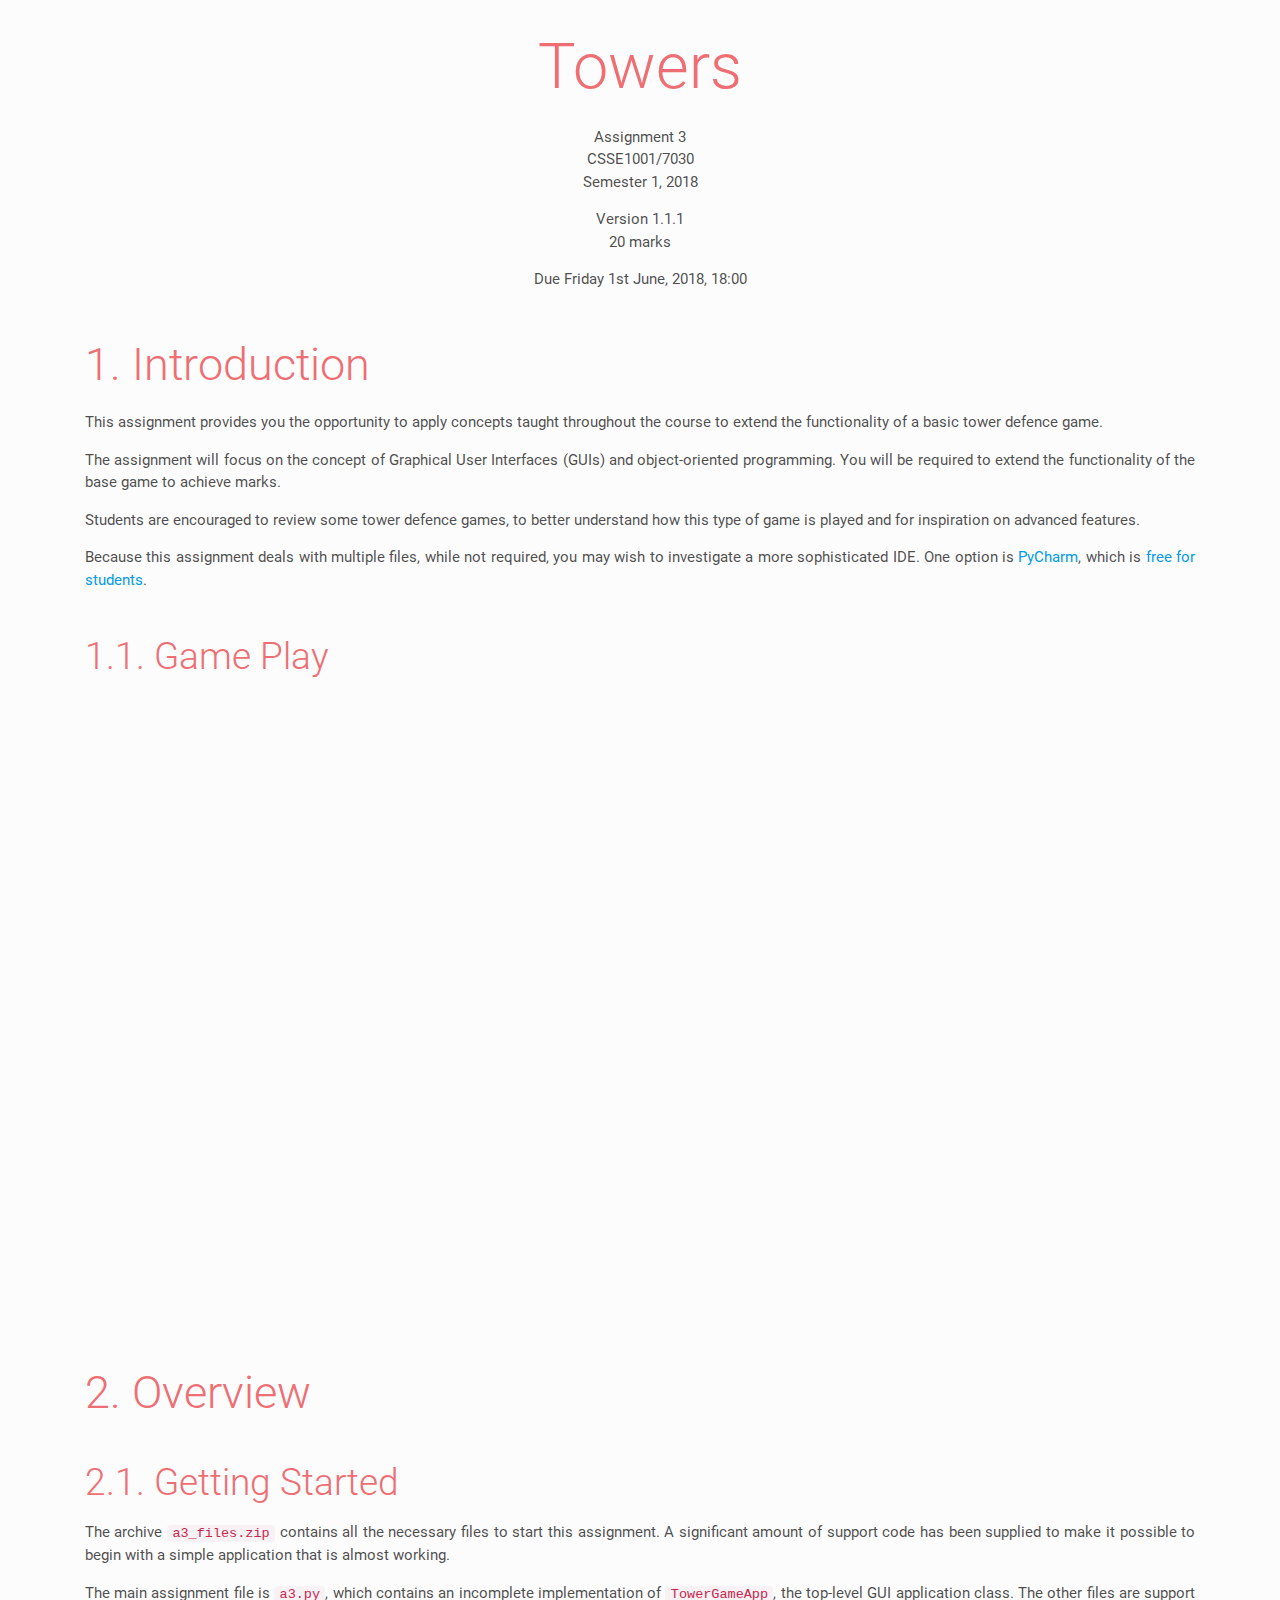
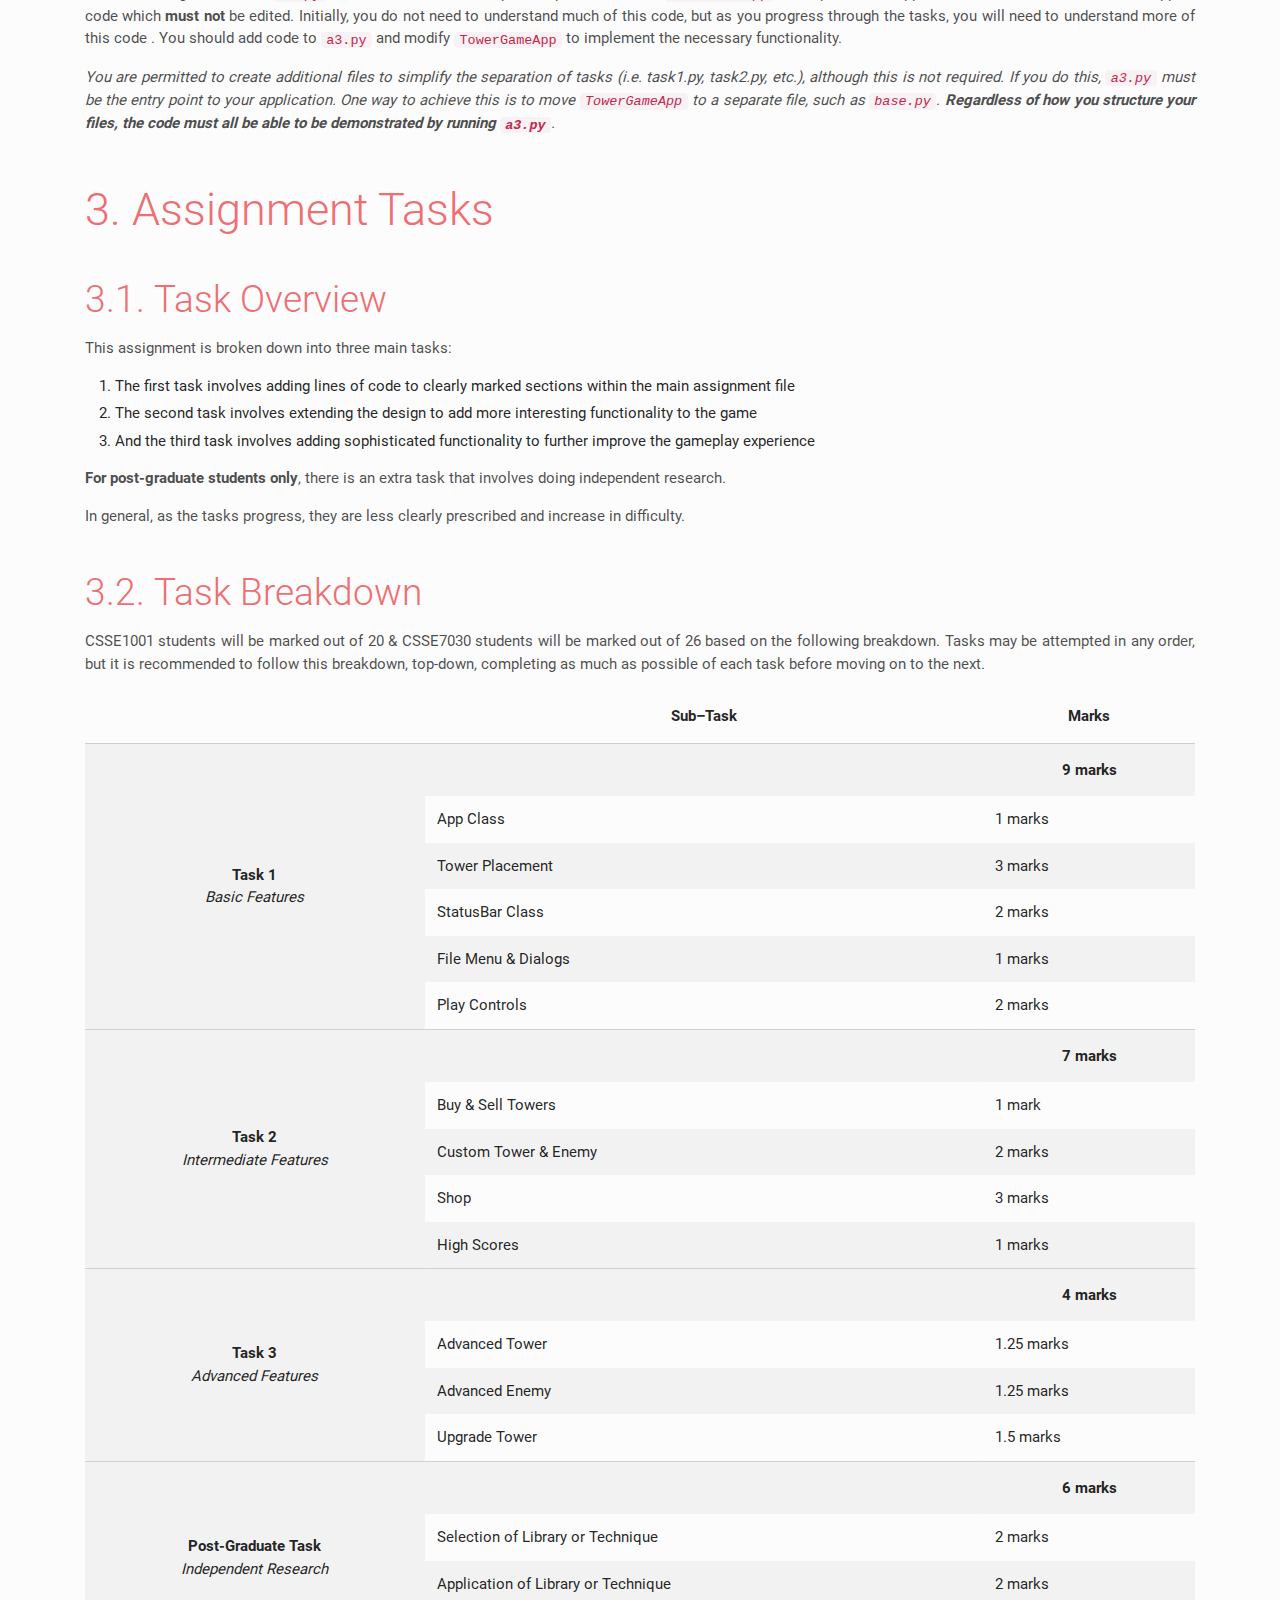
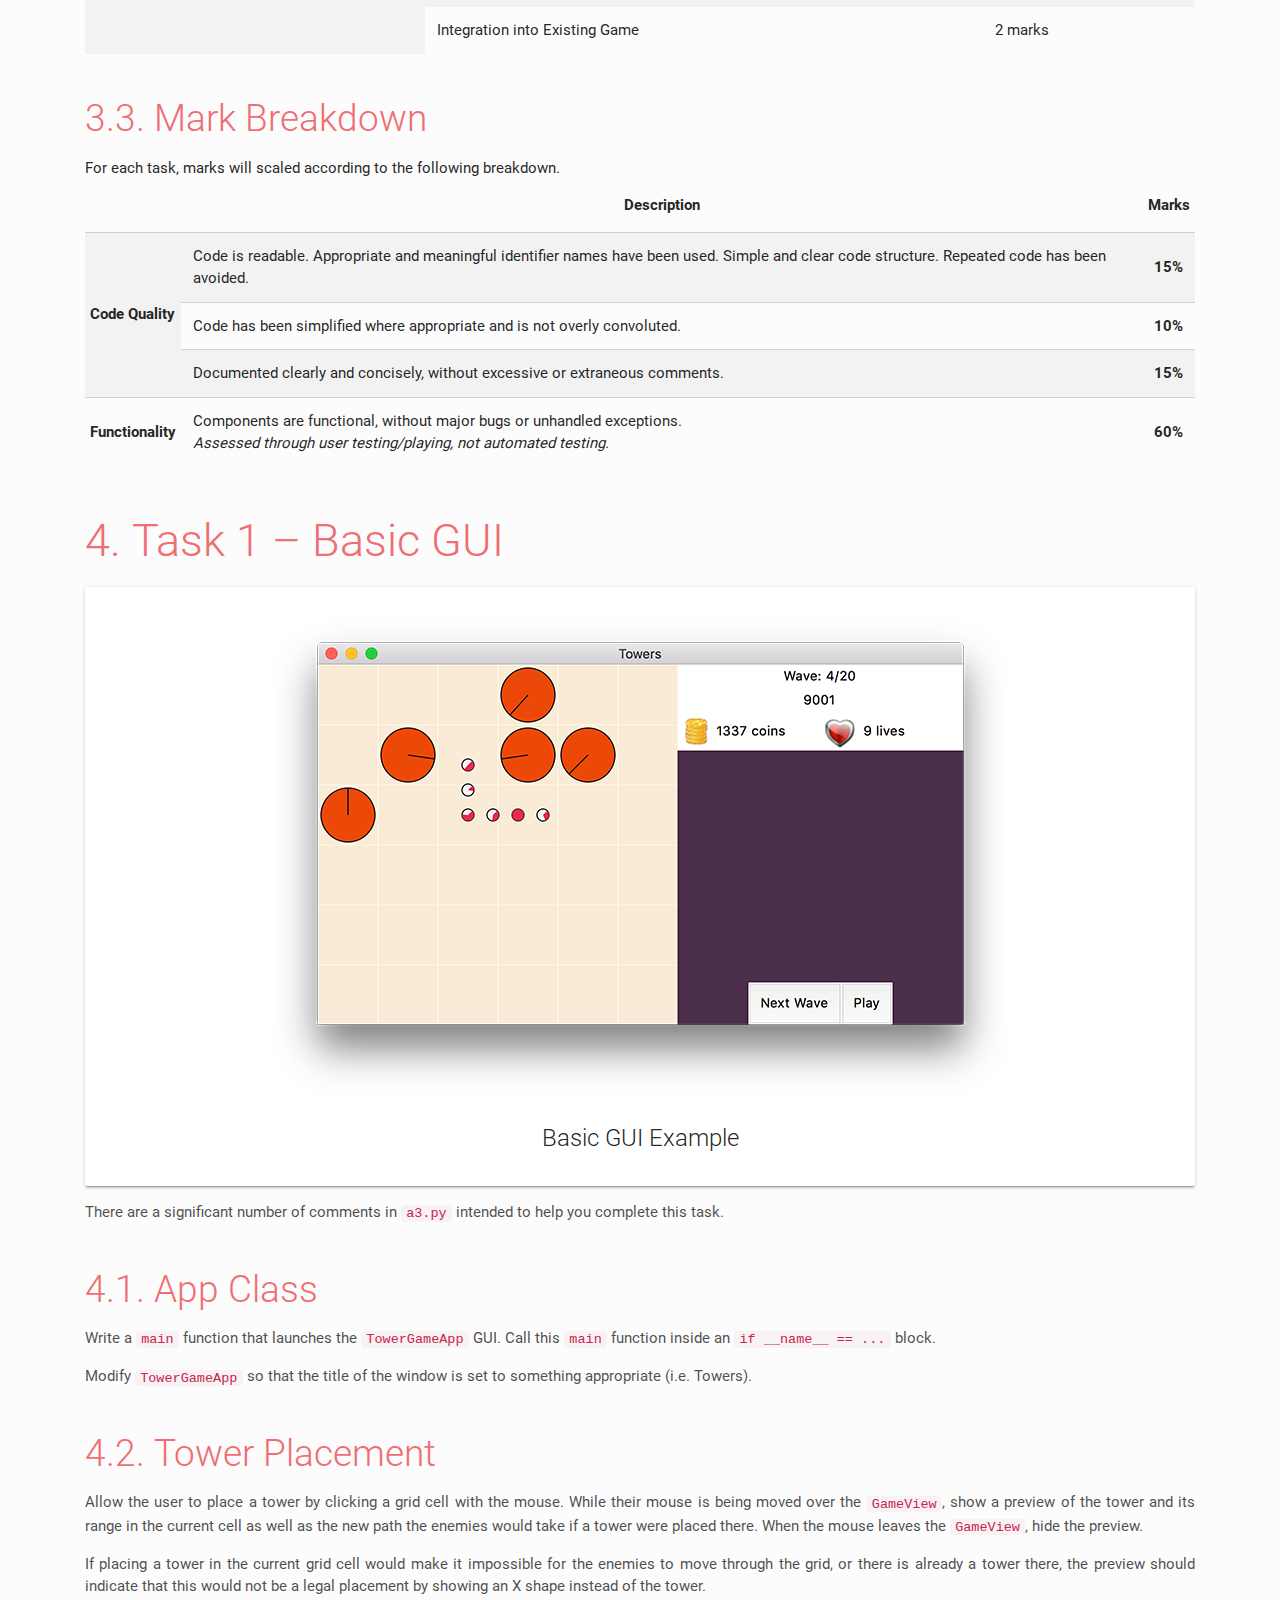
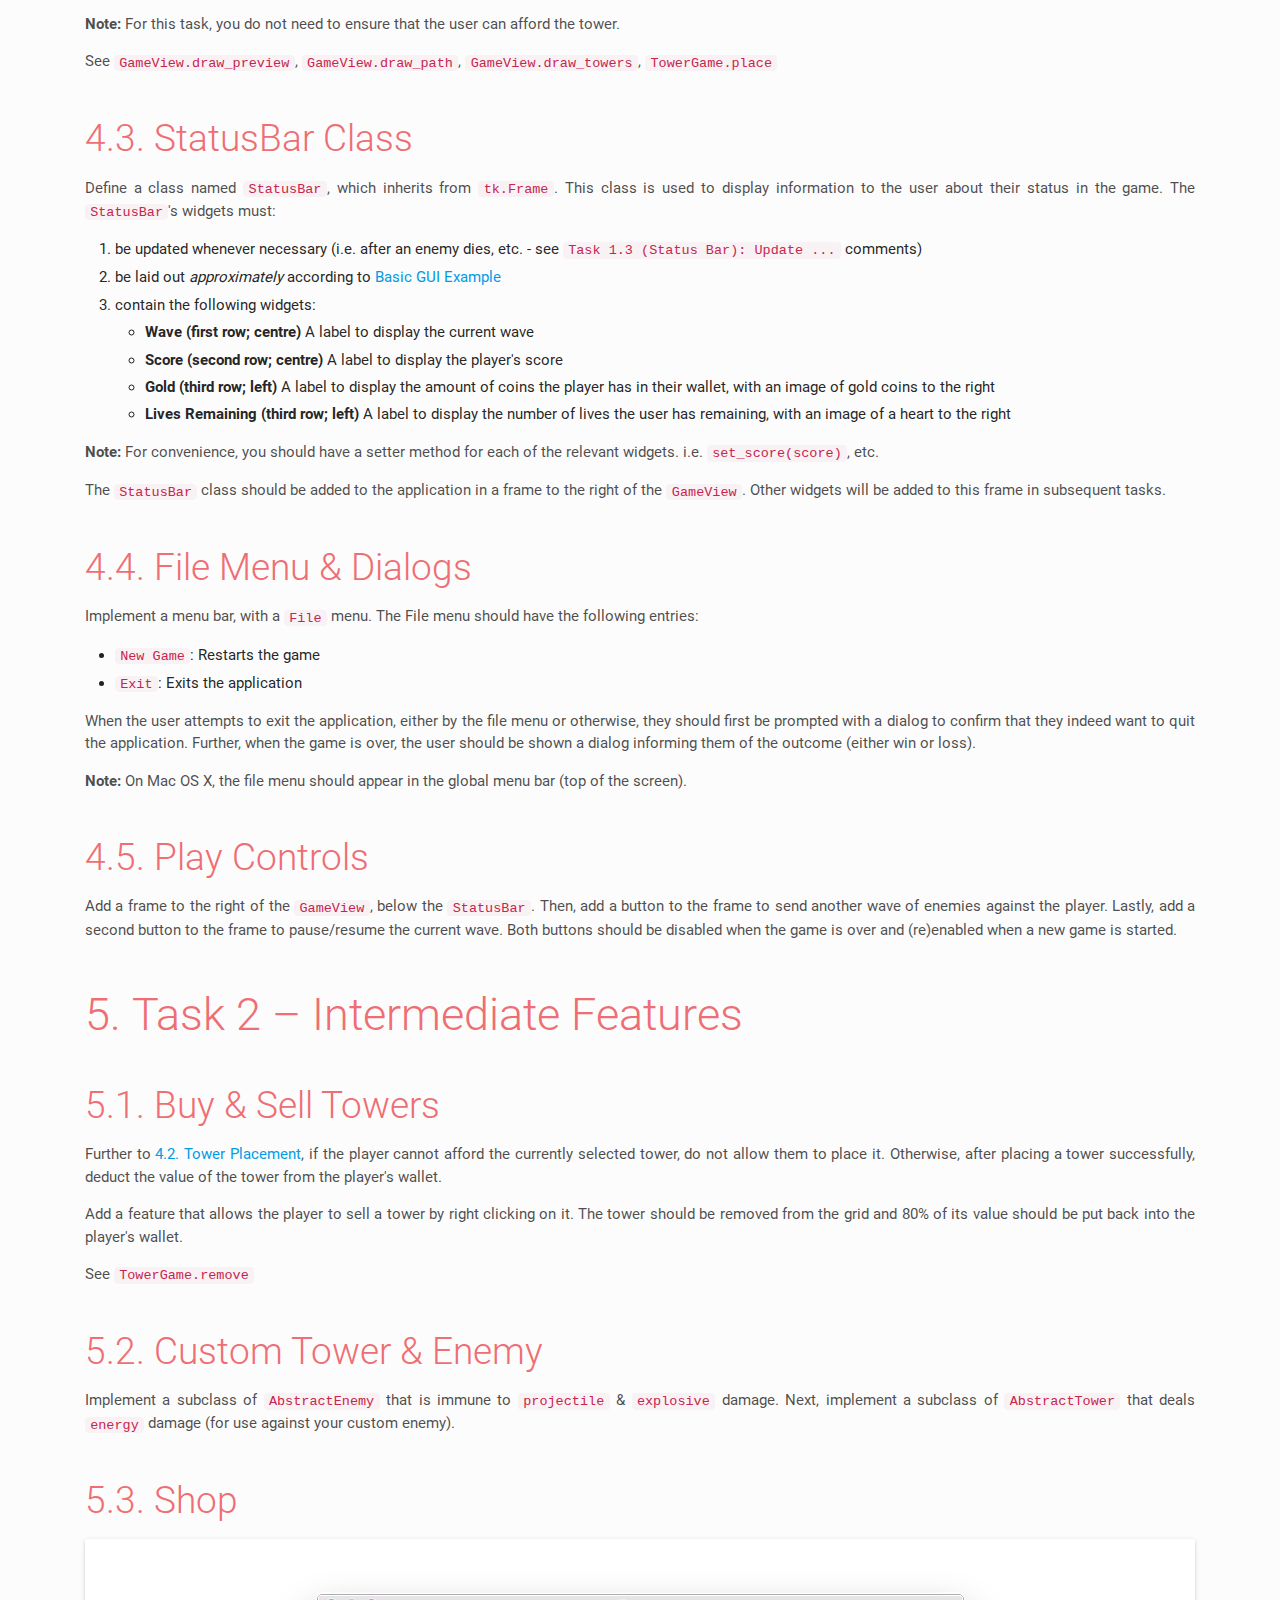
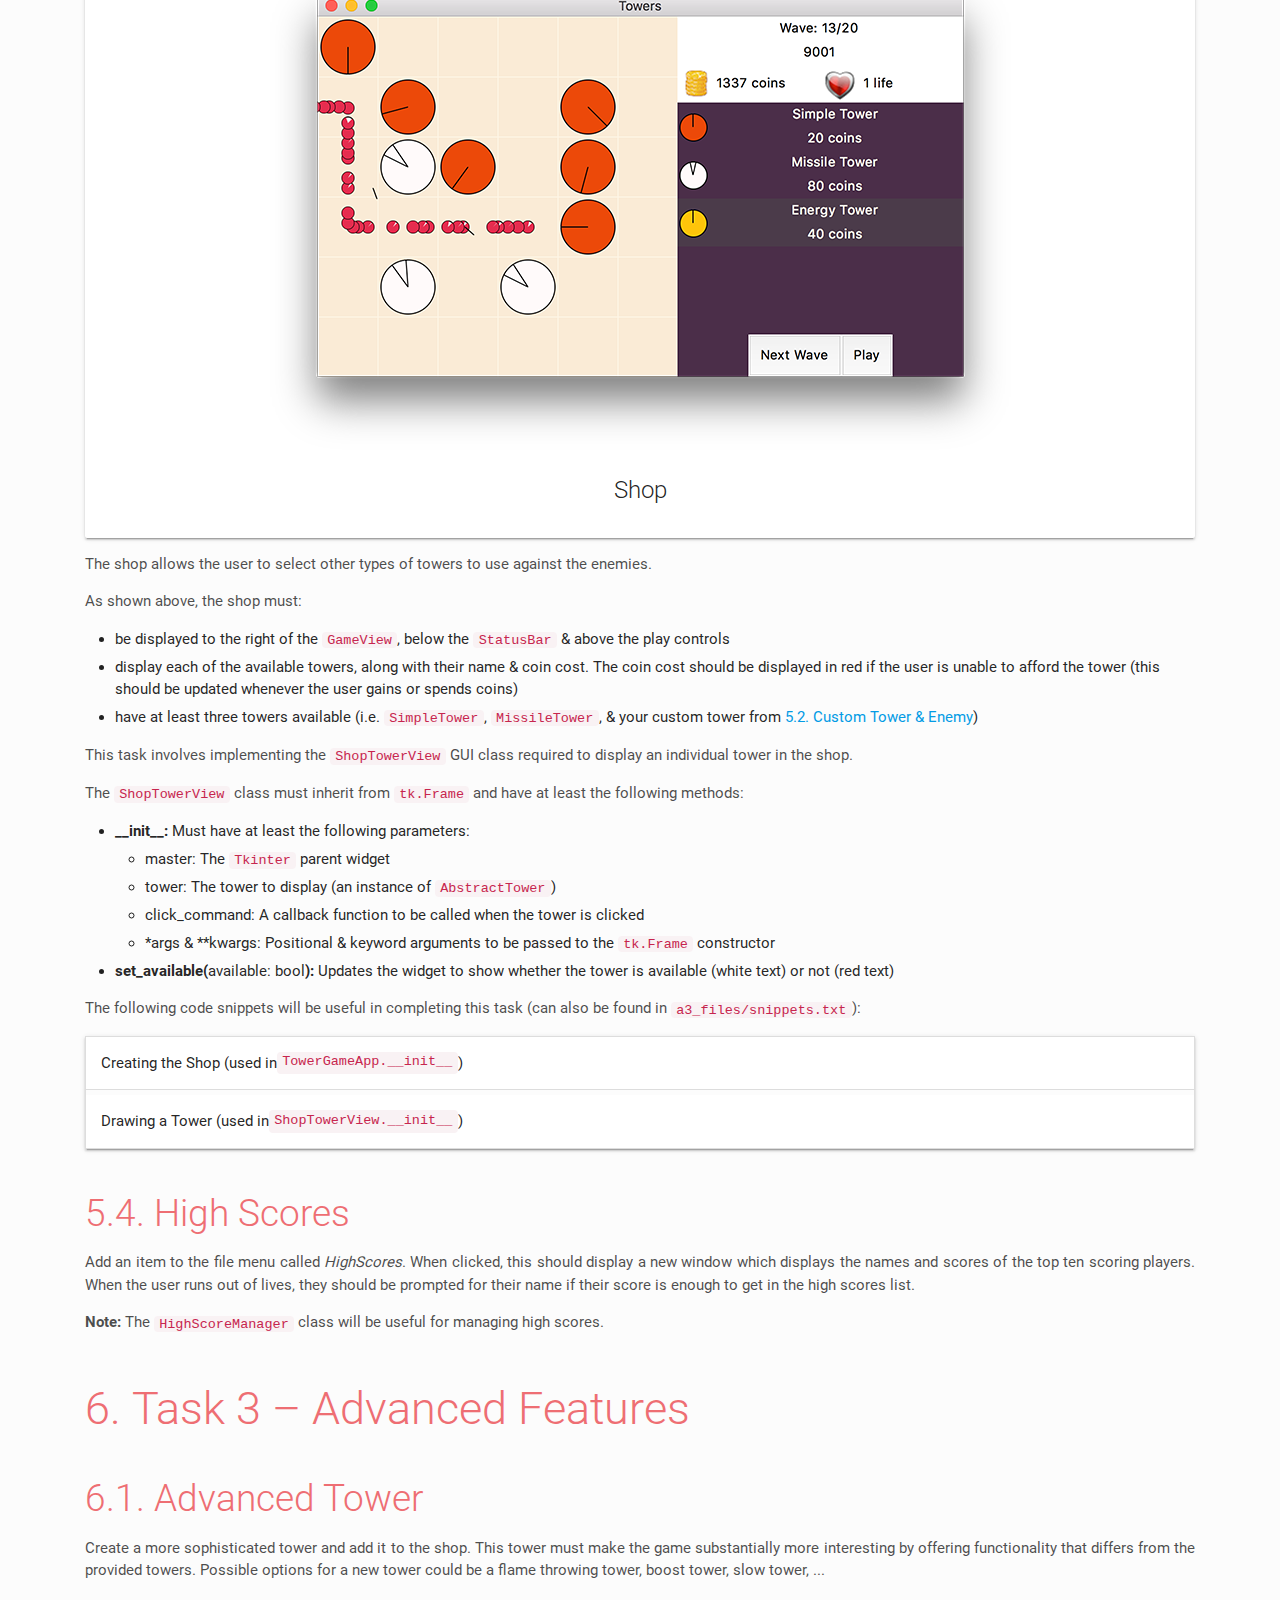
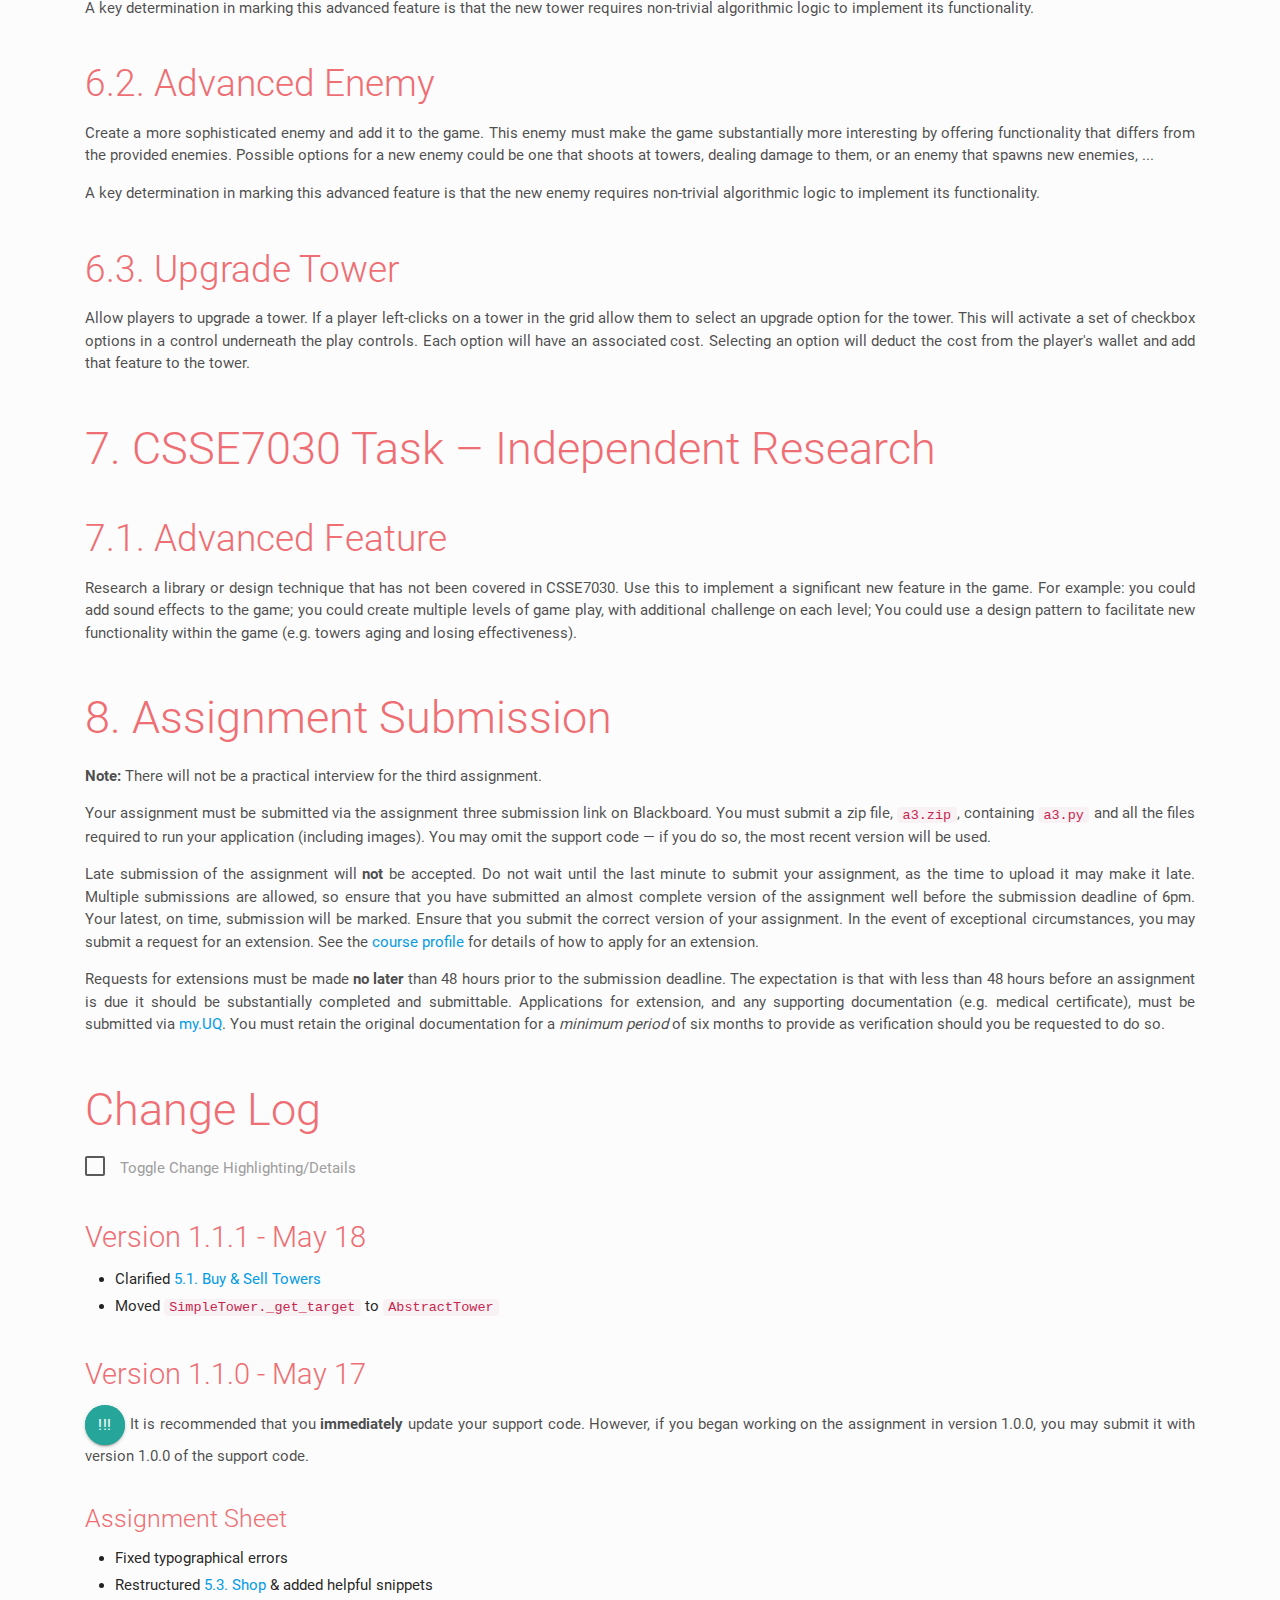
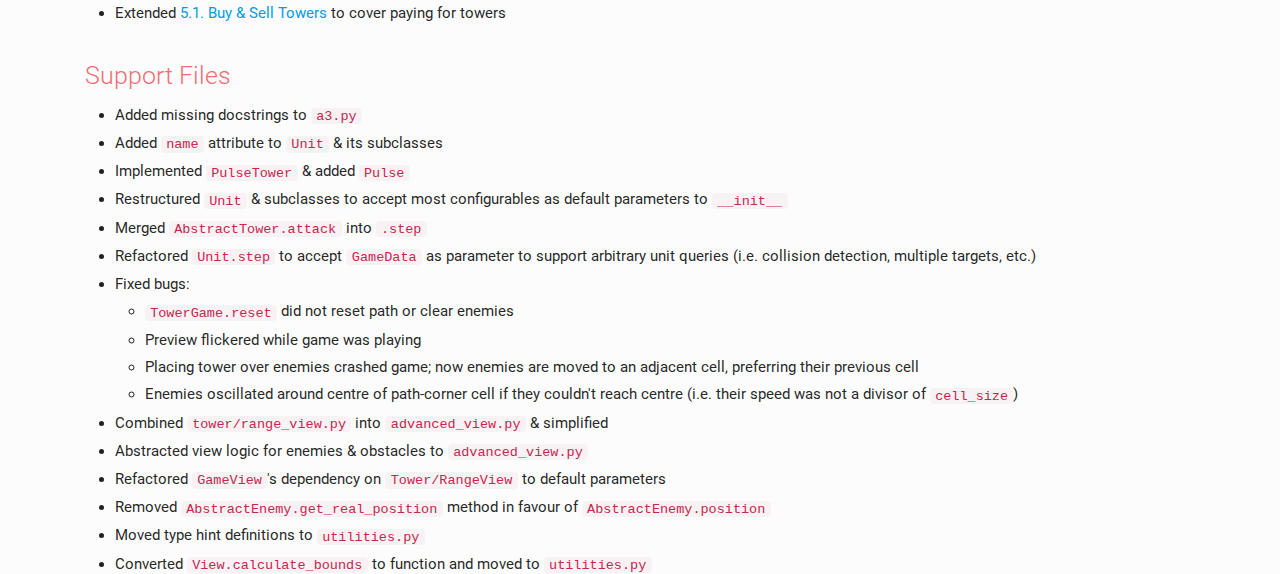
<file: 2018s1/a3/index.html>
<!DOCTYPE html>
<html lang="en">
<head>
    <meta charset="UTF-8">
    <meta name="author" content="Benjamin Martin, Brae Webb">
    <title>Assignment 3 &mdash; CSSE1001 Semester 1, 2018</title>
<link href="styles.css" rel="stylesheet"></head>
<!-- LaTeX? More like LaMeTeX -->

<!--
8QQQQ%HyffCICCCyCftv<^+~~""''``         "*GMg0gRRggggRRggggRRRMRRRRMbbOOOODDO9$G
0&QQQ%MhCfCfCCCyInt)|<^+!~:,"''```````     '~r/nGMg000ggRRggRRMRRRRMMbbOOODH99$P
g%QQQQ8HffCCIICCCft1)*<r=!~~:"''.--```````      `"*4MgggRgggRRMMRRMMMbMMbbOOOHU2
00&QQQ&0yffCCCCCyC{F(l*r^+!~:""''..`````-..'''....-`"!]ZMRRRggRRRRMMbbMMMMbOOOK2
%0BQQQQ&KfCfCyyyCCnFF)?*r++!:"''-```````-.'""'"""""''.'.~<C9RRRRMRMMbObMbMMMbbDP
%00QQQQQ0GnCCooyyCIs{]/|l<^!~"''--``````-.'"",!++!!!~"''.` -!4MMRMRRMbMbMMMMMbHe
80gBQQQQ&0SfCyyyyCfs{t7))?^+!~"'''-`````-.',~+^>*<r=+!:,,'--.:bRRRRRRMMbbMMMMMOG
880%QQQQQQ0SCCyyyyCnIttF()*<^+!:"''.-```-'"~+===r*?**<>r^+!:,"PRRgggRMMMbbMMRMMK
g%%%&QQQQQQByCCCyyCffnn{tF)/*<^+~~:""'-.''"~=r?){CCfCCCIt]\*rr280gRRRMMMMMMMMMMO
M%%%BQQQQQQQMCCCCyyCCCfICf{7v?<>!!!!~~,"'''"~<tyGOHKkZe5nv*?)){080RRRMbbMMMbMMMM
G8%BBQQQQQQQQRCCCCyCyCCCCCInF)??\*=!!!!~"'"~!<fOQQQQQ8b9kZyCn]>fg00gRMMMMRMMMMMM
nR%%BQQQQQQQQQHfCCCyyyyyCCCftF)/ll|r!!~~!!+rr/PQQQQ@@@@@QMA2Cn<~{RgggRMMMRMMMMMM
<9%%B&QQQQQQQQQXCyCCyyyyCffft17)*<<>^+;+++!~*IK@@@@@@@@@@QM9eoF!~9gggRRMMMMMMMMM
!yg0%&QQQQQQQQQBCCyCCyyyyyfII{F]/*r^==!~::''!(Q@@@@@@@@@@@@Qg9n+]g0ggRRMMMMMMbMM
~Fbg8BQQQQ&QQQQQGfCyCCyyyyyCIn17(\>^;!~,""''.4@@@@@@@@@@@@@&m>'`^R0gggRMMMMMMbbb
!)HR8BQQQQ&QQQQQMyCCyyIsfCCCCI(7F7)*r;~"'.-`.O@@@@@@@@@@@@Qm="``+MgRggRMMMbMbbbb
>F$M0%&Q&&&&QQQQBXCCfyyCfCCyCCt])])/*r~".```":CQ@@@@@@@@@@P^'``'^MRRgggRMbMMMbbb
1CXbR0B&&&&&QQQQQ0CCCfCyyCyyCyfn1/|/*r~'`````  '|DRUyC5DR?.  `':(ggRggggRMMMbbOO
SPXORg8BBBB&QQQQQBGfCCIIyyfyyyfCC{7?^=!"''""``          ``` `':rU00RgggggMMbbbbb
MOUHMR0BBBB&QQQQQQRyICyfIyCCyoyCCCCn?+=;=+r+,'.-`-`````````'"~<h%800ggRgRMMMbOOb
BRK9RR0%BB&QQQQQQQQbCsyyffCICyyCCCCfCF(v]?>*<^+!!!!!!!~~~~,~+\KQQB%800gggMMMbbOb
0MK9RRg8B&&QQQQQQQQQAnfyCsCCCCymmyyCCCCyCFv)))1(v))7](()/vFFFHQQQ&B%%000RRMMMbbb
MO$KgRg0%&QQQQQQQQQQ82fCyCICCffy544yCCfCyCCffCyCCyyCyCCyomoy9@QQQQ&BB%880gRMRMbb
OD$Kg0g08&&QQQQQQQQQQRyCCyfCyCfCCy4S5CCCCCyyyyo5yoo545m2PGGD@QQQQ&BB%8000gRRRMbM
OH$$R%gg8B&QQQQQQQQQQQ9yCCCCoyCfCySeeh2SheGAKKD&QQQQQQQ@@@@@@QQQQ&BB%000gggRRMMM
Mb9$MB800%B&QQQQQQQQQQBoS5yIC5yfCy54hhhPGGGGkUDQ@@@@@@@@@@@@@QQQQ&BB%0g000gRRRMM
0RbKOB&%g0BQQQQQQQQQQQQmmeZmfCyyCCyyy4SS2h4m4PGQ@@@@@@@@@@@@QQQQ&Q&%%8000gggRRMM
B8RHH8QB0%B&QQQQQQQQQQQkC2GAeCC5PP4yyyoo5oyCy5meQ@@@@@@@@@QQQQQQQ&&B%%%0gggRRRRM
Q&0O9gQQ88B&QQQQQQQQQQQ0fy4XKKyCme$OXyyyyyfnFF{tC%@@@@@@@@QQQQQQQQ&B%%%0gggggRMM
QQ%MHMQQB8%BQQ&QQQQQQQQQyCySKHKCfySkOb2CyCCn)*>>>?U@@@@@QQQQQQQQQQBB%800gggggRMM
Q&BMHO&QQ%%BQ&&QQQQQQQQQh{fyG9ODyCy5Z9RbyCyf1*=!~!!)Q@@QQQQQQQQQQ&B%8000ggggRRMM
QB%MHO0QQB%B&&&QQQQQQQQQ9{IC4UD0QyCyy4KMM4yyC7r!~:,:)QQQQQQQQQQQQQ&B8000gggggRRM
QB%RDORQQ&%B&&&&QQQQQQQ@0InIyG9B@gCCyCoXMRhCyCF|+~,""=eQQQQQQQQQ&QQB80gggggg0gRM
B%8RDOMBQQ%%B&&&&&QQQQQ@QPnfye9B@@HCCffyGO09y5yC\=!~,",!oBQQQQQQQQ&&B%0ggggg0gRM
%0gMDOM0QQB8BB&BB&QQQQ@@@OnfCS9B@@QAyCfCyGO%QGZ4C{F)r!~,"~y&QQQQQ&&&&B80ggggggRR
8gRMDDMg&Q&%%B%BBQQQQQQ@@gfyy4HB@@@QG4fCyyUMQQPZ4P45{/^=!,"=PRQQQQQ&&B80000ggggR
gRMbDDMRBQQB%%%%BQQQQQQ@@Qyyy46g@@@@QPyCyy4URQ@MkG42yC]|>=~,""^CRQQQ&%8008000ggR
RMMbOOMR8QQ&8%%%BQQQQQQQ@@KCyS$M@@@@@Q4o5CCm$g@@@QR$SmyC{F|r!~""~|RQ&B%00%gg0gRM
RMMOOORR0BQQ%%%%%QQQQQQQ@@0fy5GOQ@@@@@QZ5yyyokB@@@@@QMG44yCI7*^!~~^OQ&%88%0000RM
RMMOObRR0%QQ%008%QQQQQQQ@@QGCyeOQ@QQ@@@Q5yCIfoAQ@@@@@@@QHGZeSyff{1*CQ&B8008%80RR
MMMOOMggg%&Q8g08%QQQQQQQ@@@byy2KQ@Q@@@@@B4yCIfoAQ@@@@@@@@Q0OKUKXPy{K&BB8008%80gR
MMbDOMRgg8BQ%g8%B&QQQQQ@@@@Mfy4$B@QQ@@@@@QeyCCCoKQ@@@@@@@@@@@@@@QgO&Q&B%%8%%80gR
MbbDHMgg08%B%08%%&QQQQQQ@@@gsy2KB@QQ@@@@@@Q9SoCfyXQ@@@@@@@@@@@@@@@QQQ&B%8%%%%80R
MbbD9Mgg08%%%08%&&QQQQQQ@@@QyyhKQQQQQ@@@@@@@UmyffykQ@@@@@@@@@@@@@QQQ&&%%%%%BB%0g
MbO99Mg00888B88%&QQQQQQQ@@@QmyeHQQQQQQ@@@@@@QGoyfIyK@@@@@@@@@@@@QQQQ&&B%%%%%B%0g
MMbH9Mg00%%8&%0%&QQQQQQ@@@@QmCZM@QQQQQQ@@@@@@QXe4ytC&@@@@@@@@@QQQQQQBBB%%%%BB80g
RMMODMg00%00&B8BQQQQQQ@@@@@@9PbQQQQQQQ@@@@@@@@QHPhys6@@@@@Q@QQQQQQQQ&B&BBBBB&B0R
RRRMOMg8080gBB%BQQQQQQ@@@@@@@@@@QQQQQQ@@Q@@@@@@Q9h5ob@@@@@QQQQQQQQQQQ&BBBBBBBB0R
0ggMOMg0000gBB8BQQQQQQ@@@@@@@@@QQQQQQQ@@Q@@@@@@@QbAR@@@@QQQQQQQQQQQQQQQ&B&BBB%0R
%%%gMRR00000B&%&QQQQQQ@@@@@@@@QQQQQQQQ@@QQQ@@@@@@@@@@@QQQQQQQQQQQQQQQQQ&%BB&&B%g
-->

<body class="highlight-changes">

<header class="center-align">
    <h1 class="header">Towers</h1>
    <p>Assignment 3<br> CSSE1001/7030<br> Semester 1, 2018</p>
    <p>Version 1.1.1<br> 20 marks </p>
    <p>Due Friday 1st June, 2018, 18:00</p>
</header>

<div class="container">
    <div class="row">
        <section>

            <section>
                <h2 class="header">Introduction</h2><a name="sec_intro"></a>

                <p>This assignment provides you the opportunity to apply concepts taught throughout the course to extend
                    the functionality of a basic tower defence game.

                <p>
                    The assignment will focus on the concept of Graphical User Interfaces (GUIs) and object-oriented
                    programming. You will be required to extend the functionality of the base game to achieve marks.
                </p>

                <p>Students are encouraged to review some tower defence games, to better understand how this type of
                    game is played and for inspiration on advanced features.</p>

                <p>Because this assignment deals with multiple files, while not required, you may wish to investigate a
                    more sophisticated IDE. One option is <a href="https://www.jetbrains.com/pycharm/">PyCharm</a>,
                    which is <a
                            href="https://www.jetbrains.com/student/">free for students</a>.</p>
            </section>

            <section>
                <h3>Game Play</h3><a name="sec_gameplay"></a>

                <div class="hide-screen">
                    <p>A video overview of the assignment can be found here: <a
                            href="https://www.youtube.com/embed/roE4p1frvwA">https://www.youtube.com/embed/roE4p1frvwA</a>
                    </p>
                </div>
                <div class="video-container hide-print">
                    <iframe width="560" height="315" src="https://www.youtube.com/embed/roE4p1frvwA?rel=0"
                            frameborder="0" allow="autoplay; encrypted-media" allowfullscreen></iframe>
                </div>

            </section>
        </section>


        <section>
            <h2 class="header">Overview</h2><a name="sec_overview"></a>

            <section>
                <h3 class="header">Getting Started</h3><a name="sec_getting_started"></a>

                <p>The archive <code>a3_files.zip</code> contains all the necessary files to start this assignment. A
                    significant amount of support code has been supplied to make it possible to begin with a simple
                    application that is almost working.</p>

                <p>The main assignment file is <code>a3.py</code>, which contains an incomplete implementation of <code>TowerGameApp</code>,
                    the top-level GUI application class. The other files are support code which <strong>must
                        not</strong> be edited. Initially, you do not need to understand much of this code, but as you
                    progress through the tasks, you will need to understand more of this code
                    <!-- - see the <a href="./appendices.html#sec_support_appendix">support code appendix</a> for an overview-->
                    . You should add code to <code>a3.py</code> and modify <code>TowerGameApp</code> to implement the
                    necessary functionality.</p>

                <p><em>You are permitted to create additional files to simplify the separation of tasks (i.e. task1.py,
                    task2.py, etc.), although this is not required. If you do this, <code>a3.py</code> must be the entry
                    point to your application. One way to achieve this is to move <code>TowerGameApp</code> to a
                    separate file, such as <code>base.py</code>. <strong>Regardless of how you structure your files, the
                        code must all be able to be demonstrated by running <code>a3.py</code></strong>.</em></p>

            </section>

            <!--<section><h3 class="header">Important Concepts</h3><a name="sec_important_concepts"></a>-->

            <!--<p>TODO: any important concepts, such as event emitting</p>-->
            <!--<p>Perhaps this should be in an appendix</p>-->
            <!--</section>-->


        </section>


        <section>
            <h2 class="header">Assignment Tasks</h2><a name="sec_tasks"></a>

            <section><h3>Task Overview</h3><a name="sec_task_overview"></a>

                <p>This assignment is broken down into three main tasks:</p>

                <ol>
                    <li>The first task involves adding lines of code to clearly marked sections within the main
                        assignment file
                    </li>
                    <li>The second task involves extending the design to add more interesting functionality to the game
                    </li>
                    <li>And the third task involves adding sophisticated functionality to further improve the gameplay
                        experience
                    </li>
                </ol>
                <p><strong>For post-graduate students only</strong>, there is an extra task that involves doing
                    independent research.</p>

                <p>In general, as the tasks progress, they are less clearly prescribed and increase in difficulty.</p>


            </section>

            <section><h3>Task Breakdown</h3><a name="sec_task_breakdown"></a>

                <p>CSSE1001 students will be marked out of 20 &amp; CSSE7030 students will be marked out of 26 based on
                    the following breakdown. Tasks may be attempted in any order, but it is recommended to follow this
                    breakdown, top-down, completing as much as possible of each task before moving on to the next. </p>

                <table class="mark-breakdown striped">
                    <thead>
                    <tr>
                        <th></th>
                        <th>Sub&ndash;Task</th>
                        <th>Marks</th>
                    </tr>
                    </thead>
                    <tbody>
                    <!-- Task 1 -->
                    <tr class="task">
                        <th rowspan="6"><span>Task 1<br><em>Basic Features</em></span>
                        </th>
                        <td></td>
                        <th><strong>9 marks</strong></th>
                    </tr>
                    <tr>
                        <td>App Class<br/>
                        </td>
                        <td>1 marks</td>
                    </tr>
                    <tr>
                        <td>Tower Placement<br/>
                        </td>
                        <td>3 marks</td>
                    </tr>
                    <tr>
                        <td>StatusBar Class<br/>
                        </td>
                        <td>2 marks</td>
                    </tr>
                    <tr>
                        <td>File Menu &amp; Dialogs<br/>
                        </td>
                        <td>1 marks</td>
                    </tr>
                    <tr>
                        <td>Play Controls<br/>
                        </td>
                        <td>2 marks</td>
                    </tr>

                    <!-- Task 2 -->
                    <tr class="task">
                        <th rowspan="5"><span>Task 2<br><em>Intermediate Features</em></span>
                        </th>
                        <td></td>
                        <th><strong>7 marks</strong></th>
                    </tr>
                    <tr>
                        <td><span data-version="1.1.1">Buy &amp;</span> Sell Towers</td>
                        <td>1 mark</td>
                    </tr>
                    <tr>
                        <td>Custom Tower &amp; Enemy</td>
                        <td>2 marks</td>
                    </tr>
                    <tr>
                        <td><span data-version="1.1.0">Shop</span></td>
                        <td>3 marks</td>
                    </tr>
                    <tr>
                        <td>High Scores</td>
                        <td>1 marks</td>
                    </tr>
                    <tr></tr>

                    <!-- Task 3 -->
                    <tr class="task">
                        <th rowspan="4">
                            <span>Task 3<br><em>Advanced Features</em></span>
                        </th>
                        <td></td>
                        <th><strong>4 marks</strong></th>
                    </tr>
                    <tr>
                        <td>Advanced Tower<br/>
                        </td>
                        <td>1.25 marks</td>
                    </tr>
                    <tr>
                        <td>Advanced Enemy<br/>
                        </td>
                        <td>1.25 marks</td>
                    </tr>
                    <tr>
                        <td>Upgrade Tower<br/>
                        </td>
                        <td>1.5 marks</td>
                    </tr>

                    <!-- Masters Task -->
                    <tr class="task">
                        <th rowspan="4">
                            <span>Post-Graduate Task<br><em>Independent Research</em></span>
                        </th>
                        <td></td>
                        <th><strong>6 marks</strong></th>
                    </tr>
                    <tr>
                        <td>Selection of Library or Technique<br/>
                        </td>
                        <td>2 marks</td>
                    </tr>
                    <tr>
                        <td>Application of Library or Technique<br/>
                        </td>
                        <td>2 marks</td>
                    </tr>
                    <tr>
                        <td>Integration into Existing Game<br/>
                        </td>
                        <td>2 marks</td>
                    </tr>

                    </tbody>
                </table>
            </section>

            <section><h3>Mark Breakdown</h3><a name="sec_mark_breakdown"></a>

                For each task, marks will scaled according to the following breakdown.

                <!--TODO: revisit this-->

                <table class="mark-breakdown striped">
                    <thead>
                    <tr>
                        <th></th>
                        <th>Description</th>
                        <th>Marks</th>
                    </tr>
                    </thead>
                    <tbody>
                    <!-- Code Quality -->
                    <tr class="task">
                        <th rowspan="3" style="max-width: 150px"><span>Code Quality</span>
                        </th>
                        <td>Code is readable. Appropriate and meaningful identifier names have been used. Simple and
                            clear code structure. Repeated code has been avoided.
                        </td>
                        <td><strong>15%</strong></td>
                    </tr>
                    <tr class="task">
                        <td>Code has been simplified where appropriate and is not overly convoluted.
                        </td>
                        <td><strong>10%</strong></td>
                    </tr>
                    <tr class="task">
                        <td>Documented clearly and concisely, without excessive or extraneous comments.
                        </td>
                        <td><strong>15%</strong></td>
                    </tr>

                    <!-- Functionality -->
                    <tr class="task">
                        <th rowspan="2">
                            <span>Functionality</span>
                        </th>
                        <td>Components are functional, without major bugs or unhandled exceptions. <br><em>Assessed
                            through user testing/playing, not automated testing.</em>
                        </td>
                        <td><strong>60%</strong></td>
                    </tr>
                    </tbody>
                </table>
            </section>
        </section>

        <section>
            <h2 class="header">Task 1 &ndash; Basic GUI</h2><a
                name="sec_task1"></a>

            <div class="card">
                <a name="fig_basic_gui"></a>
                <div class="card-image">
                    <img src="public/images/basic-gui@1x.png"
                         srcset="public/images/basic-gui@1x.png 1x, public/images/basic-gui@2x.png 2x"
                         alt="Image of Basic GUI Example">
                </div>
                <div class="card-content">
                    <span class="card-title">Basic GUI Example</span>
                </div>
            </div>

            <p>There are a significant number of comments in <code>a3.py</code> intended to help you complete this task.
            </p>


            <section>
                <h3 class="header">App Class</h3><a name="sec_app_class"></a>

                <p>Write a <code>main</code> function that launches the <code>TowerGameApp</code> GUI. Call this <code>main</code>
                    function inside an <code>if __name__ == ...</code> block.</p>

                <p>Modify <code>TowerGameApp</code> so that the title of the window is set to something appropriate
                    (i.e. Towers).</p>

            </section>
            <section>
                <h3 class="header">Tower Placement</h3><a name="sec_tower_placement"></a>

                <p>Allow the user to place a tower by clicking a grid cell with the mouse. While their mouse is being
                    moved over the <code>GameView</code>, show a preview of the tower and its range in the current cell
                    as well as the new path the enemies would take if a tower were placed there. When the mouse leaves
                    the <code>GameView</code>, hide the preview.</p>

                <p>If placing a tower in the current grid cell would make it impossible for the enemies to move through
                    the grid, or there is already a tower there, the preview should indicate that this would not be a
                    legal placement by showing an X shape instead of the tower.</p>

                <p data-version="1.1.0"><strong>Note:</strong> For this task, you do not need to ensure that the user
                    can afford the tower.</p>

                <p>See <code>GameView.draw_preview</code>, <code>GameView.draw_path</code>,
                    <code>GameView.draw_towers</code>, <code>TowerGame.place</code></p>

            </section>
            <section>
                <h3 class="header">StatusBar Class</h3><a name="sec_status_bar"></a>

                <p>Define a class named <code>StatusBar</code>, which inherits from <code>tk.Frame</code>. This class is
                    used to display information to the user about their status in the game. The <code>StatusBar</code>'s
                    widgets must:</p>

                <ol>
                    <li>be updated whenever necessary (i.e. after an enemy dies, etc. - see <code>Task 1.3 (Status Bar):
                        Update ...</code> comments)
                    </li>
                    <li>be laid out <em>approximately</em> according to <a href="#fig_basic_gui">Basic GUI Example</a>
                    </li>
                    <li>contain the following widgets:
                        <ul>
                            <li><strong>Wave (first row; centre)</strong> A label to display the current wave</li>
                            <li><strong>Score (second row; centre)</strong> A label to display the player's score</li>
                            <li><strong>Gold (third row; left)</strong> A label to display the amount of coins the
                                player has in their wallet, with an image of gold coins to the right
                            </li>
                            <li><strong>Lives Remaining (third row; left)</strong> A label to display the number of
                                lives the user has remaining, with an image of a heart to the right
                            </li>
                        </ul>
                    </li>
                </ol>

                <p><strong>Note: </strong> For convenience, you should have a setter method for each of the relevant
                    widgets. i.e. <code>set_score(score)</code>, etc.</p>

                <p>The <code>StatusBar</code> class should be added to the application in a frame to the right of the
                    <code>GameView</code>. Other widgets will be added to this frame in subsequent tasks.</p>

            </section>
            <section>
                <h3 class="header">File Menu &amp; Dialogs</h3><a name="sec_file_menu_dialogs"></a>

                <p>
                    Implement a menu bar, with a <code>File</code> menu. The File menu should have the following
                    entries:
                </p>
                <ul>
                    <li><code>New Game</code>: Restarts the game</li>
                    <li><code>Exit</code>: Exits the application</li>
                </ul>

                <p>When the user attempts to exit the application, either by the file menu or otherwise, they should
                    first be prompted with a dialog to confirm that they indeed want to quit the application. Further,
                    when the game is over, the user should be shown a dialog informing them of the outcome (either win
                    or loss).</p>

                <p><strong>Note:</strong> On Mac OS X, the file menu should appear in the global menu bar (top of the
                    screen).</p>

            </section>
            <section>
                <h3 class="header">Play Controls</h3><a name="sec_play_controls"></a>

                <p>Add a frame to the right of the <code>GameView</code>, below the <code>StatusBar</code>. Then, add a
                    button to the frame to send another wave of enemies against the player. Lastly, add a second button
                    to the frame to pause/resume the current wave. Both buttons should be disabled when the game is over
                    and (re)enabled when a new game is started.</p>
            </section>

        </section>

        <section>
            <h2 class="header">Task 2 &ndash; Intermediate Features</h2><a name="sec_task2"></a>

            <section>
                <h3 class="header"><span data-version="1.1.1">Buy &amp;</span> Sell Towers</h3><a
                    name="sec_sell_tower"></a>

                <p data-version="1.1.1">Further to <a href="#sec_tower_placement"></a>, if the player cannot afford the
                    currently selected tower, do not allow them to place it. Otherwise, after placing a tower
                    successfully, deduct the value of the tower from the player's wallet.</p>

                <p>Add a feature that allows the player to sell a tower by right clicking on it. The tower should be
                    removed from the grid and 80% of its value should be put back into the player's wallet.</p>

                <p>See <code>TowerGame.remove</code></p>
            </section>

            <section>
                <h3 class="header">Custom Tower &amp; Enemy</h3><a
                    name="sec_custom_tower_enemy"></a>

                <p>Implement a subclass of <code>AbstractEnemy</code> that is immune to <code>projectile</code> &amp;
                    <code>explosive</code> damage. Next, implement a subclass of <code>AbstractTower</code> that deals
                    <code>energy</code> damage (for use against your custom enemy).</p>
            </section>

            <section>
                <h3 class="header"><span data-version="1.1.0">Shop</span></h3><a
                    name="sec_shop"></a>

                <div class="card">
                    <a name="fig_shop_view"></a>
                    <div class="card-image">
                        <img src="public/images/shop-view@1x.png"
                             srcset="public/images/shop-view@1x.png 1x, public/images/shop-view@2x.png 2x"
                             alt="Image of Shop View Example">
                    </div>
                    <div class="card-content">
                        <span class="card-title"><span data-version="1.1.0">Shop</span></span>
                    </div>
                </div>

                <p>The shop allows the user to select other types of towers to use against the enemies. </p>

                <div data-version="1.1.0">
                    <p>As shown above, the shop must:</p>
                    <ul>
                        <li>be displayed to the right of the <code>GameView</code>, below the <code>StatusBar</code>
                            &amp;
                            above the play controls
                        </li>
                        <li>display each of the available towers, <span data-version="1.1.0">along</span> with their
                            name &amp; <span
                                    data-version="1.1.0">coin cost</span>. The <span
                                    data-version="1.1.0">coin cost</span> should be displayed in red if the user is
                            unable to afford the tower (this should be updated whenever the user gains or spends <span
                                    data-version="1.1.0">coins</span>)
                        </li>
                        <li>have at least three towers available (i.e. <code>SimpleTower</code>,
                            <code>MissileTower</code>,
                            &amp; your custom tower from <a href="#sec_custom_tower_enemy"></a>)
                        </li>
                    </ul>

                    <p>This task involves implementing the <code>ShopTowerView</code> GUI class required to display an
                        individual tower in the shop.</p>


                    <p>The <code>ShopTowerView</code> class must inherit from <code>tk.Frame</code> and have at least
                        the following methods:</p>
                    <ul>
                        <li><strong>__init__:</strong> Must have at least the following <span data-version="1.1.0">parameters</span>:
                            <ul>
                                <li><span
                                        data-version="1.1.0"><span>master:</span> The <code>Tkinter</code> parent widget</span>
                                </li>
                                <li><span>tower:</span> The tower to display (an instance of <code>AbstractTower</code>)
                                </li>
                                <li><span>click_command:</span> A callback function to be called when the tower is
                                    clicked
                                </li>
                                <li><span>*args &amp; **kwargs:</span> Positional &amp; keyword arguments to be passed
                                    to the <code>tk.Frame</code> constructor
                                </li>
                            </ul>
                        </li>
                        <li><span
                                data-version="1.1.0"><strong>set_available(</strong>available: bool<strong>):</strong></span>
                            Updates the widget to show whether the tower is available (white text) or not (red text)
                        </li>
                    </ul>

                    <p>The following code snippets will be useful in completing this task (can also be found in <code>a3_files/snippets.txt</code>):
                    </p>

                    <ul class="collapsible">
                        <li>
                            <div class="collapsible-header">Creating the Shop (used in
                                <code>TowerGameApp.__init__</code>)
                            </div>
                            <div class="collapsible-body">
          <pre><code class="python">towers = [
    SimpleTower,
    MissileTower,
    YourSuperAwesomeTask2Tower
]

shop = tk.Frame(self._right_frame)
shop.pack(fill=tk.X)

# Create views for each tower & store to update if availability changes
self._tower_views = []
for tower_class in towers:
    tower = tower_class(self._game.grid.cell_size // 2)

    view = ShopTowerView(shop, tower,  # bg=BACKGROUND_COLOUR, highlight="#4b3b4a",
                         click_command=lambda class_=tower_class: self.select_tower(class_))
    view.pack(fill=tk.X)
    self._tower_views.append((tower, view))  # Can use to check if tower is affordable when refreshing view
</code></pre>
                            </div>
                        </li>
                        <li>
                            <div class="collapsible-header">Drawing a Tower (used in <code>ShopTowerView.__init__</code>)
                            </div>
                            <div class="collapsible-body">
            <pre><code class="python">tower.position = (tower.cell_size // 2, tower.cell_size // 2)  # Position in centre
tower.rotation = 3 * math.pi / 2  # Point up
TowerView.draw(self._canvas, tower)

# Don't forget to import TowerView from tower_view.py!</code></pre>
                            </div>
                        </li>
                    </ul>
                </div>

            </section>

            <section>
                <h3 class="header">High Scores</h3><a
                    name="sec_high_scores"></a>

                <p>Add an item to the file menu called <em>HighScores</em>. When clicked, this should display a new
                    window which displays the names and scores of the top ten scoring players. When the user runs out of
                    lives, they should be prompted for their name if their score is enough to get in the high scores
                    list.</p>

                <p><strong>Note: </strong>The <code>HighScoreManager</code> class will be useful for managing high
                    scores.</p>
            </section>


        </section>

        <section>
            <h2 class="header">Task 3 &ndash; Advanced Features</h2><a
                name="sec_task3"></a>

            <section>
                <h3 class="header">Advanced Tower</h3><a
                    name="sec_advanced_tower"></a>

                <p>Create a more sophisticated tower and add it to the shop. This tower must make the game substantially
                    more interesting by offering functionality that differs from the provided towers. Possible options
                    for a new tower could be a flame throwing tower, boost tower, slow tower, ...
                </p>

                <p>A key determination in marking this advanced feature is that the new tower requires non-trivial
                    algorithmic logic to implement its functionality.</p>

                <!--TODO: elaborate & write samples-->
            </section>

            <section>
                <h3 class="header">Advanced Enemy</h3><a
                    name="sec_advanced_enemy"></a>

                <p>Create a more sophisticated enemy and add it to the game. This enemy must make the game substantially
                    more interesting by offering functionality that differs from the provided enemies. Possible options
                    for a new enemy could be one that shoots at towers, dealing damage to them, or an enemy that spawns
                    new enemies, ...
                </p>

                <p>A key determination in marking this advanced feature is that the new enemy requires non-trivial
                    algorithmic logic to implement its functionality.</p>

                <!--TODO: elaborate & write samples-->
            </section>

            <section>
                <h3 class="header">Upgrade Tower</h3><a
                    name="sec_upgrade_tower"></a>

                <p>Allow players to upgrade a tower. If a player left-clicks on a tower in the grid allow them to select
                    an upgrade option for the tower. This will activate a set of checkbox options in a control
                    underneath the play controls. Each option will have an associated cost. Selecting an option will
                    deduct the cost from the player's wallet and add that feature to the tower.</p>

                <!--TODO: add suggestions-->
            </section>

        </section>

        <section>
            <h2 class="header">CSSE7030 Task &ndash; Independent Research</h2><a
                name="sec_postgraduate_task"></a>

            <section>
                <h3 class="header">Advanced Feature</h3><a
                    name="sec_advanced_feature"></a>

                <p>Research a library or design technique that has not been covered in CSSE7030. Use this to implement a
                    significant new feature in the game. For example: you could add sound effects to the game; you could
                    create multiple levels of game play, with additional challenge on each level; You could use a design
                    pattern to facilitate new functionality within the game (e.g. towers aging and losing
                    effectiveness).</p>
            </section>

        </section>

        <section>
            <h2 class="header">Assignment Submission</h2><a
                name="sec_submission"></a>

            <p>
                <strong>Note:</strong> There will not be a practical interview for the third assignment.
            </p>

            <p>Your assignment must be submitted via the assignment three submission link on Blackboard.

                You must submit a zip file, <code>a3.zip</code>, containing <code>a3.py</code> and all the files
                required to run your application (including images). You may omit the support code &mdash; if you do so,
                the most recent version will be used.
            </p>

            <p>
                Late submission of the assignment will <strong>not</strong> be accepted. Do not wait until the last
                minute to submit your assignment, as the time to upload it may make it late. Multiple submissions are
                allowed, so ensure that you have submitted an almost complete version of the assignment well before the
                submission deadline of 6pm. Your latest, on time, submission will be marked. Ensure that you submit the
                correct version of your assignment. In the event of exceptional circumstances, you may submit a request
                for an extension. See the <a
                    href="http://www.courses.uq.edu.au/student_section_loader.php?section=5&profileId=92705">course
                profile</a> for details of how to apply for an extension.
            </p>

            <p>
                Requests for extensions must be made <strong>no later</strong> than 48 hours prior to the submission
                deadline. The expectation is that with less than 48 hours before an assignment is due it should be
                substantially completed and submittable. Applications for extension, and any supporting documentation
                (e.g. medical certificate), must be submitted via <a href="https://my.uq.edu.au/">my.UQ</a>. You must
                retain the original documentation for a <em>minimum period</em> of six months to provide as verification
                should you be requested to do so.
            </p>
        </section>


        <!--<section data-version="1.1.0">-->
        <!--<h2 class="header">Appendices</h2><a-->
        <!--name="sec_appendices"></a>-->

        <!--<p>See the <a href="./appendices.html">online appendices</a>.</p>-->
        <!---->
        <!--</section>-->


        <section id="sec_change_log">
            <h2 class="star">Change Log</h2>

            <p class="hide-print">
                <input type="checkbox" class="filled-in" id="change_highlighter"/> <label for="change_highlighter">Toggle
                Change Highlighting/Details</label>
            </p>

            <!--<p>Any changes to this document will be listed here.</p>-->

            <h4 class="star"><span data-version="1.1.1">Version 1.1.1 - May 18</span></h4>

            <ul>
                <li>Clarified <a href="#sec_sell_tower"></a></li>
                <li>Moved <code>SimpleTower._get_target</code> to <code>AbstractTower</code></li>
            </ul>

            <h4 class="star"><span data-version="1.1.0">Version 1.1.0 - May 17</span></h4>
            <p>
                <a id="update-to-1-0-1" class="btn btn-floating pulse hide-print">!!!</a> It is recommended that you
                <strong>immediately</strong> update your support code. However, if you began working on the assignment
                in version 1.0.0, you may submit it with version 1.0.0 of the support code.
            </p>
            <h5 class="star">Assignment Sheet</h5>
            <ul>
                <li>Fixed typographical errors</li>
                <li>Restructured <a href="#sec_shop"></a> &amp; added helpful snippets</li>
                <li>Extended <a href="#sec_sell_tower"></a> to cover paying for towers</li>
                <!--<li>Added appendix</li>-->
            </ul>
            <h5 class="star">Support Files</h5>
            <ul>
                <li>Added missing docstrings to <code>a3.py</code></li>
                <li>Added <code>name</code> attribute to <code>Unit</code> &amp; its subclasses</li>
                <li>Implemented <code>PulseTower</code> &amp; added <code>Pulse</code></li>
                <li>Restructured <code>Unit</code> &amp; subclasses to accept most configurables as default parameters
                    to <code>__init__</code></li>
                <li>Merged <code>AbstractTower.attack</code> into <code>.step</code></li>
                <li>Refactored <code>Unit.step</code> to accept <code>GameData</code> as parameter to support arbitrary
                    unit queries (i.e. collision detection, multiple targets, etc.)
                </li>
                <li>Fixed bugs:
                    <ul>
                        <li><code>TowerGame.reset</code> did not reset path or clear enemies</li>
                        <li>Preview flickered while game was playing</li>
                        <li>Placing tower over enemies crashed game; now enemies are moved to an adjacent cell,
                            preferring their previous cell
                        </li>
                        <li>Enemies oscillated around centre of path-corner cell if they couldn't reach centre (i.e.
                            their speed was not a divisor of <code>cell_size</code>)
                        </li>
                    </ul>
                </li>
                <li>Combined <code>tower/range_view.py</code> into <code>advanced_view.py</code> &amp; simplified</li>
                <li>Abstracted view logic for enemies &amp; obstacles to <code>advanced_view.py</code></li>
                <li>Refactored <code>GameView</code>'s dependency on <code>Tower/RangeView</code> to default parameters
                </li>
                <li>Removed <code>AbstractEnemy.get_real_position</code> method in favour of <code>AbstractEnemy.position</code>
                </li>
                <li>Moved type hint definitions to <code>utilities.py</code></li>
                <li>Converted <code>View.calculate_bounds</code> to function and moved to <code>utilities.py</code></li>
            </ul>

        </section>

    </div>
</div>

<script type="text/javascript" src="index_bundle.js"></script></body>

<!--Holy sheet, this is a big document!-->
<!--   ¯\_(ツ)_/¯   -->

</html>
</file>
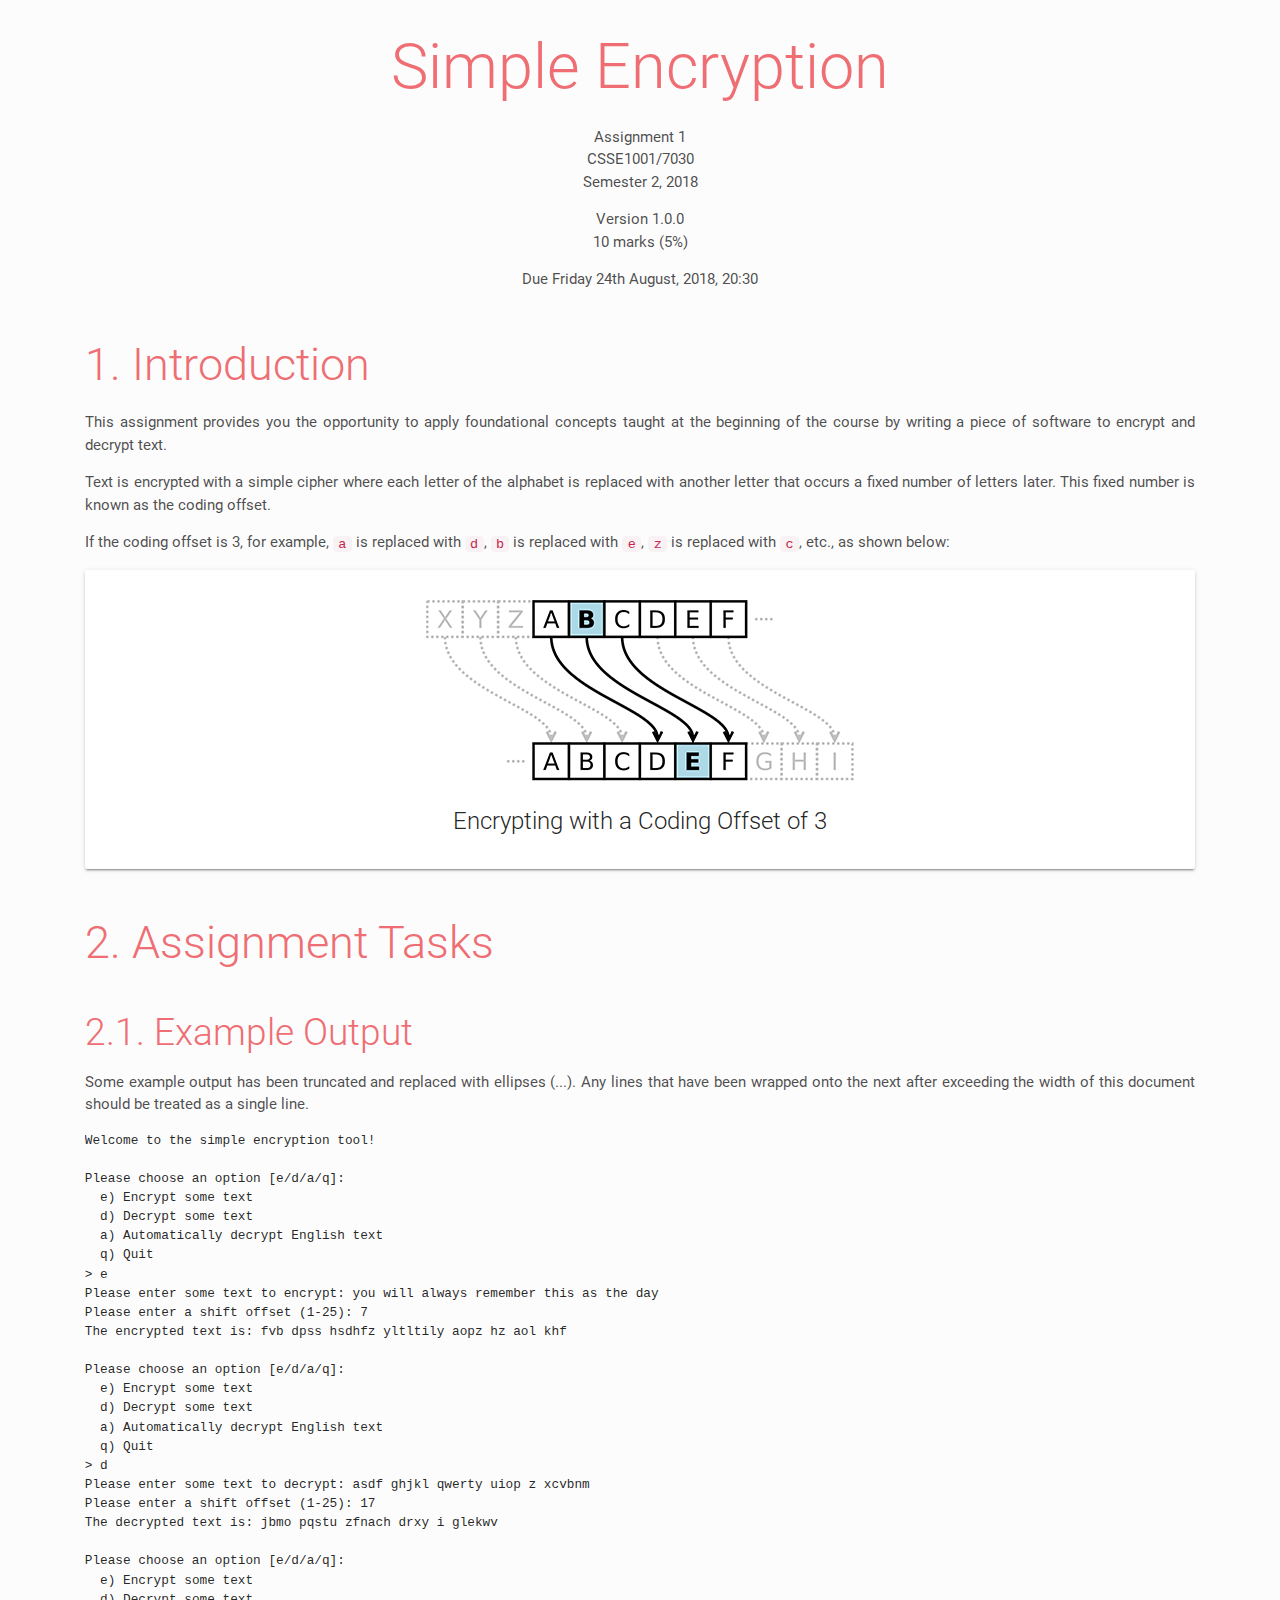
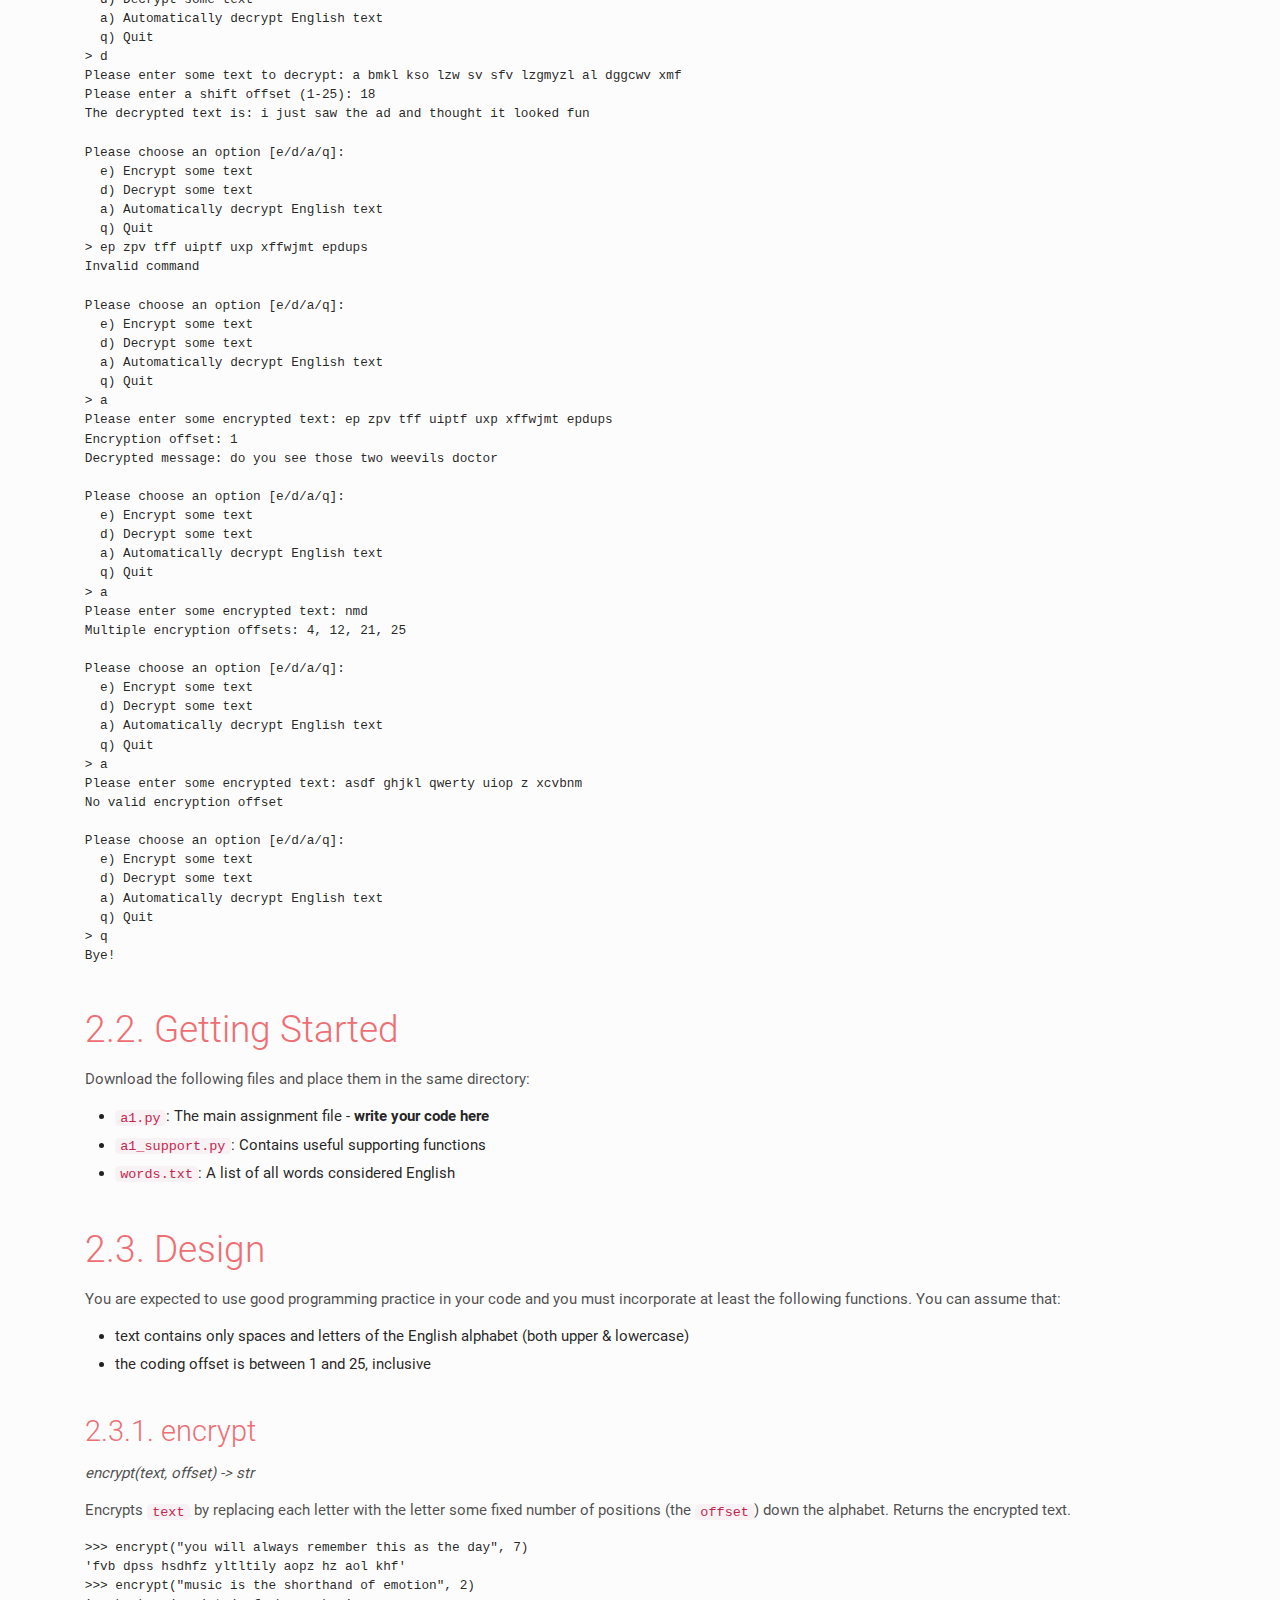
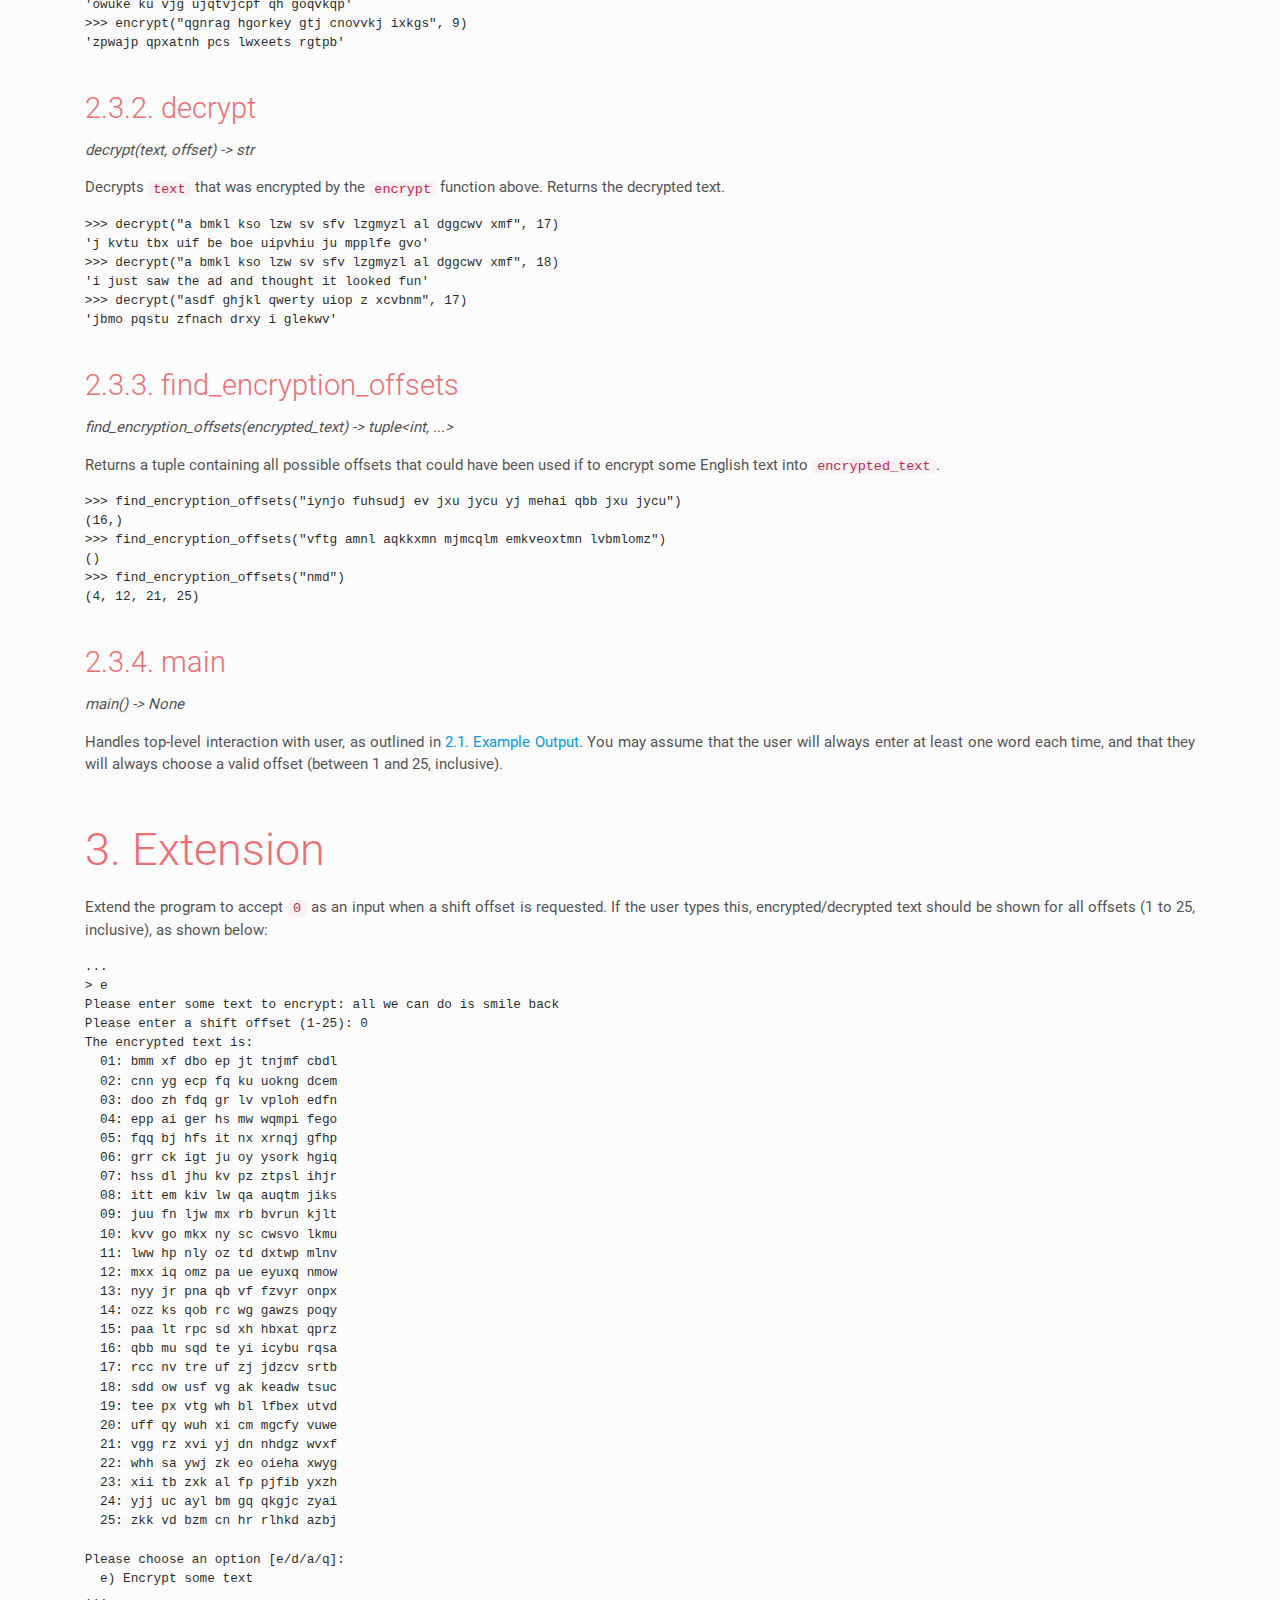
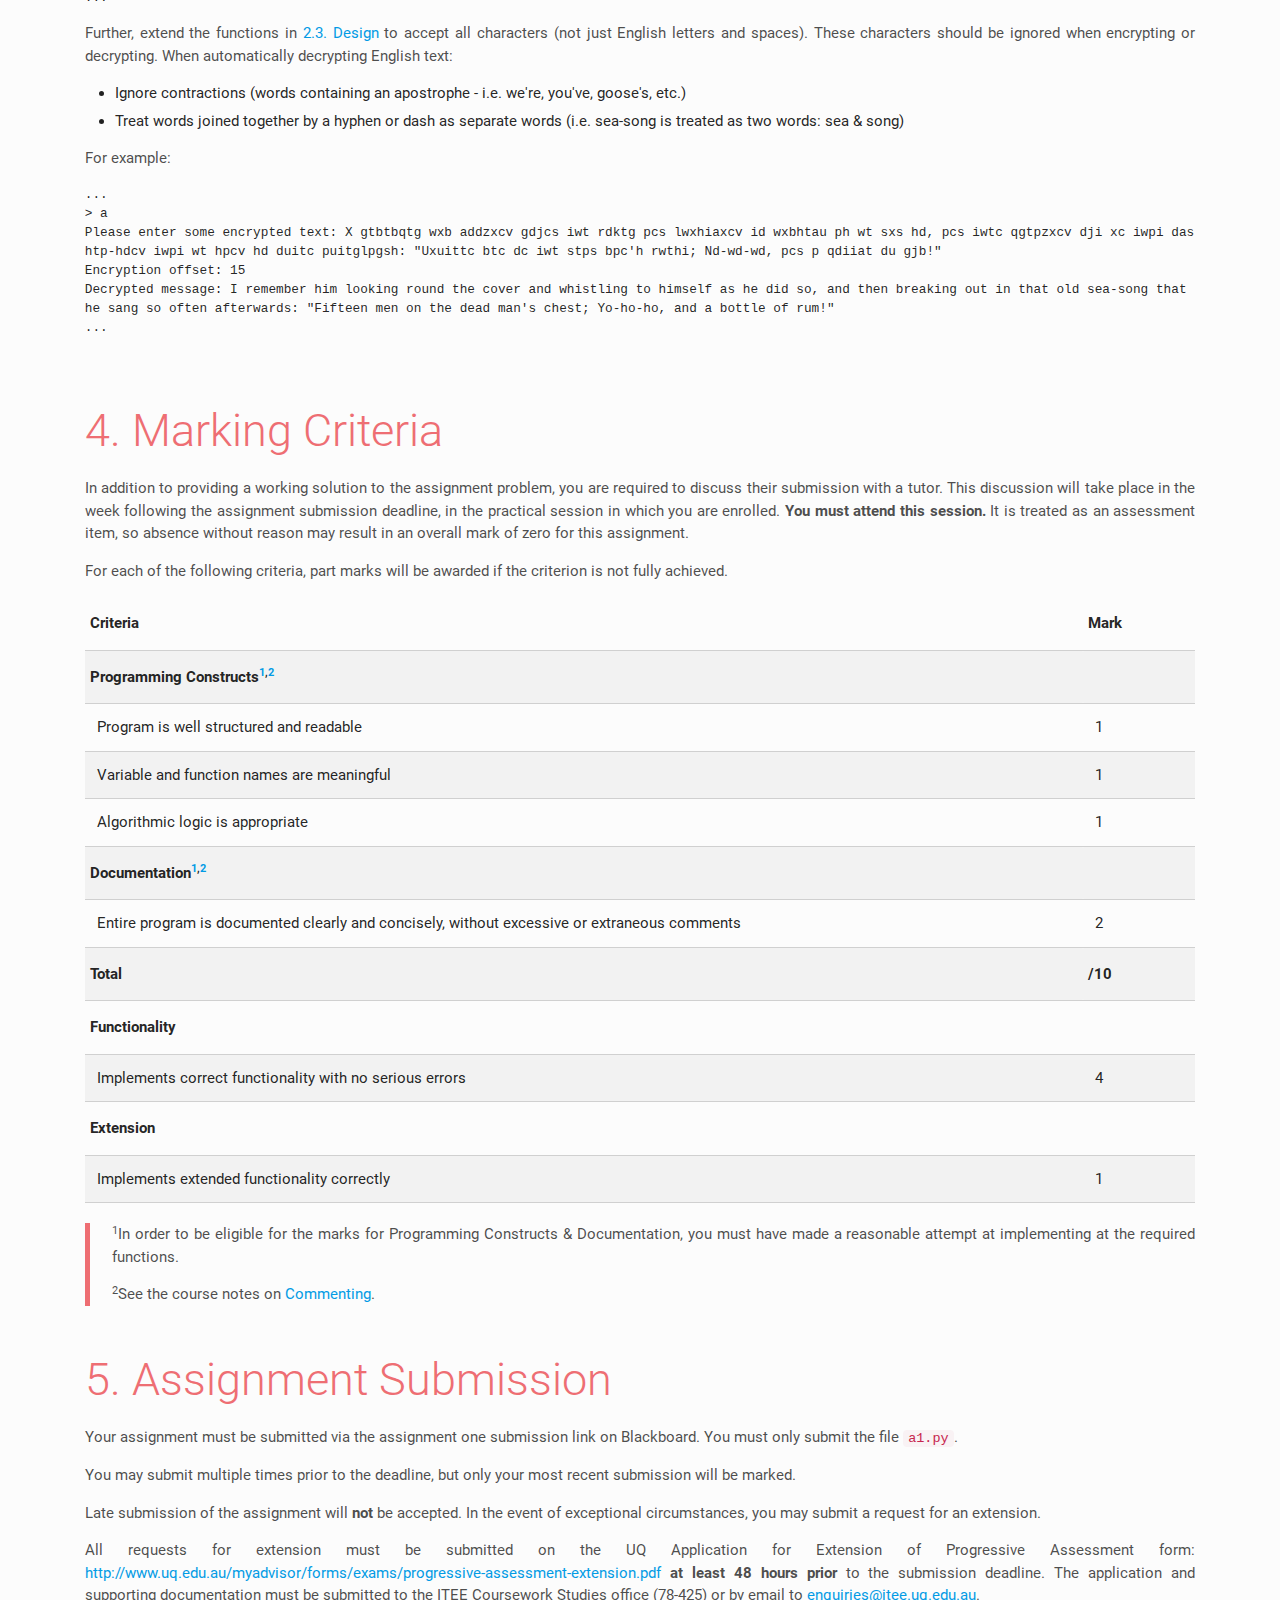
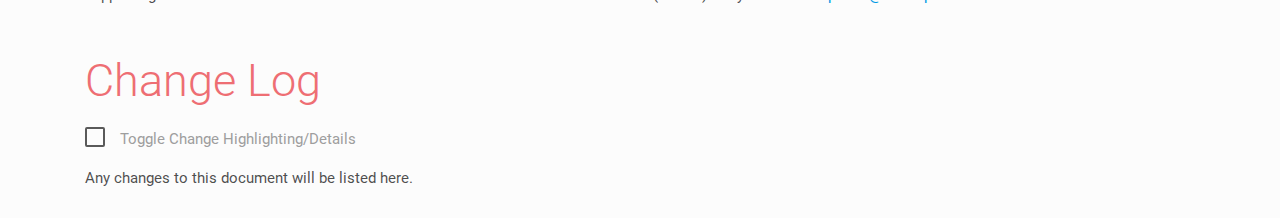
<file: 2018s2/a1/index.html>
<!DOCTYPE html>
<html lang="en">
<head>
    <meta charset="UTF-8">
    <meta name="author" content="Benjamin Martin">
    <title>Assignment 1 &mdash; CSSE1001 Semester 2, 2018</title>
<link href="styles.css" rel="stylesheet"></head>
<!-- LaTeX? More like LaMeTeX -->

<!--
............................................................................................................................................
............................................................................................................................................
............................................................................................................................................
............................................................................................................................................
............................................................................................................................................
...................................cc..................................................................:o:..................................
.................................:COOO.................................................................8C8c.................................
...............................:888OO88O:...........................................................:O88C888O:..............................
............................c8888@8OO88888C:.....................................................:8888@8C888888O:...........................
..........................:O88@@@@8OO8888888C:.................................................:888@@@@8C8888888Oo..........................
.........................:88@@@@@@8OO8@@@8888C:...............................................:88@@@@@@8C88@@@888OC.........................
.........................:88@@@@@@8OO8@@@@888O:...............................................o88@@@@@@8C88@@@@888C:........................
.........................:88@@@@@@8OO8@@@8888Cc...............................................o88@@@@@@8C88@@@888OC:........................
 ........................:O888@@@@8OO8@@8888CC:...............................................:8888@@@@8C88@@8888CC.........................
 .........................:C8888@@8OO888888CC:.................................................cC8888@@8C8888888CC:.........................
 ................:o88888888CCC888@8OO8888OCoo88888888o:...............................:C88888888cCC888@8C88888OCcO88888888c:................
 ..............:88@@@@@@@@@8OcC8888OO888CC:8888@@@@@@888:...........................:88@@@@@@@@@88cC8888C8888CCc8888@@@@@@88O:..............
 .............c8@@@@8888888@88cC888OO88CC:8888888888@@@88:.........................:8@@@@8888888@88:C888C888CC:8888888888@@@88:.............
 ............:8@@@888OCOCO88888cO88OO8OC:88888OOCO88888@88:.......................:8@@@8888OCCO88888cC88C88OC:8888OCOCO8888@@88:............
 ............c8@@88OCCCCCCCCO88CC88OO8Cc888OCCCCCCOC888888:.......................c8@@88OCCCOCCCCO88OC88C88Co888CCCCCCCCC888@88:............
 ............:88@88CCCOCCCCCCC88:O8OO8Oc88OCCCCCCCCCC88888:.......................:88@88CCOCCCCCCCO88:O8C88Cc88CCCCCCCCCCO88888:............
 .............c8888CCCo.....CCO8oC8OO8oO8OCo:...:CCCC8888:.........................c888OCCCC:...:CCO8CC8C8OCO8OC:....:CCCC8888:.............
 ..............:888OCC:.....:CC88o8OO8c88OC......cCCO888:...........................c888OCC:.....:CC88o8C8Oc88OC......cCCC888:..............
 ................:88CCc......oC88cOOOO:8OC:......CCO88c..............................:c88OCo......cC88:8C8O:88Cc......oCO8O:................
 ....................:c:....::::::::::::::::....c::......................................::c:....::::::::::::::::....:c:....................
 ..........................C8888888888888888O:.................................................:88888888888888888o.........................
  .........................:OOOOOOOOOOOOOOOOc...................................................cOOOOOOOOOOOOOOOO:.........................
  ..........................:oCCo:oooocoCCc:.....................................................:oCCo:ooCocoCCc...........................
  ..........................o88OCcOOOO:C888:.....................................................c88OC:8C8C:C888:..........................
  .........................:88OC:O8OO8CcCO88:...................................................c88OC:O8C88CcCO88:.........................
  ........................o8OCC:O88OO8CCcCCO8C................................................:O8OCC:O88C88OCcCC88c........................
   .....................:OCo:..C888OO88Cc.::oC8:.............................................:OCc:..o888C888Cc.::oCO:.....................
   ...........................:O8@@OO88Co..........................................................:O8@8C888CC............................
   ............................o8@@OO88C:...........................................................o8@@C888C:............................
   .............................C8@OO8C:.............................................................o8@C88O:.............................
    .............................:8OOO................................................................:8C8o:.............................
    ...............................::.................................:.................................::...............................
    .................................................................:o:.................................................................
     ...............................................................c8o8:...............................................................
     ............................................................:O888o888C:............................................................
      ........................................................:8888@88o888888C:........................................................
      ......................................................:O88@@@@88o8@88888Oo.......................................................
       .....................................................o88@@@@@88o8@@@8888Oc.....................................................
       ....................................................:88@@@@@@88o8@@@@888OC.....................................................
        ...................................................:888@@@@@88o8@@@@888Co....................................................
         ...................................................c8888@@@88o8@@8888OC:...................................................
         ....................................................cC888@@88o8@8888CC:....................................................
          .........................................:o888888888:CO88@88o8888OCCc888888888c:.........................................
          .......................................:C8@@@@@@@@@88CCC8888o888OCoO888@@@@@@@88o........................................
           .....................................:8@@@@@8888888@8OoO888o888Cc88888888888@@@88:.....................................
            ...................................:8@@@888OOCCOCO8888C888o88CC8888OCOCCO8888@88O....................................
             ..................................:8@@@88OCCCCCOCCO88:O88o8OCc88OCCCCCCCCC888888...................................
              ..................................O8@88OCCCCCooCCCO8CC88o8OoO8OCCCoCCCCCCO8888o..................................
               .................................:8888OCCC:....:CC88c88o8C:8OCC:....:CCCO888O:.................................
                .................................:C888CCo......:CO8:O8o8Oc8OC:......CCC888c.................................
                  ..................................:O8OC:......CO8oC8o8CC8Co......:CO8C:..................................
                   ......................................::...:OOOOOOOOOOOOOOC:...::......................................
                    .........................................c88888888888888888:.........................................
                      .......................................:COCOOOOOOOOOOOOOo:.......................................
                       ........................................:OOCooOoCooOOO:........................................
                         .....................................:888C:O8o8CcC888:.....................................
                           ..................................:88OCcC88o8OCoC88O:..................................
                             ...............................:8OCCCC888o88CoCCC88:...............................
                               ...........................:CCo::.:8888o88OC..::oCo............................
                                 ................................:88@8o88OC:................................
                                    ..............................8@@8o88OC..............................
                                      ............................:8@8o88o.............................
                                         ...........................c8o8:...........................
                                            ..........................:..........................
                                               ...............................................
                                                  .........................................
                                                      .................................
                                                         ..........................
                                                              .................
                                                                  .........
                                                               ylyd od iudqfh!
-->

<body class="highlight-changes">

<header class="center-align">
    <h1 class="header">Simple Encryption</h1>
    <p>Assignment 1<br> CSSE1001/7030<br> Semester 2, 2018</p>
    <p>Version 1.0.0<br> 10 marks (5%)</p>
    <p>Due Friday 24th August, 2018, 20:30</p>
</header>

<div class="container">
    <div class="row">
        <section>

            <section>
                <h2 class="header">Introduction</h2><a name="sec_intro"></a>

                <p>This assignment provides you the opportunity to apply foundational concepts taught at the beginning
                    of the course by writing a piece of software to encrypt and decrypt text.

                <p>Text is encrypted with a simple cipher where each letter of the alphabet is replaced with another
                    letter that occurs a fixed number of letters later. This fixed number is known as the coding
                    offset.</p>

                <p>If the coding offset is 3, for example, <code>a</code> is replaced with <code>d</code>,
                    <code>b</code> is replaced with <code>e</code>, <code>z</code> is replaced with <code>c</code>, etc., as shown below:</p>

                <div class="card">
                    <a name="fig_caesar_example"></a>
                    <div class="card-image">
                        <img src="public/images/caesar-example@1x.png"
                             srcset="public/images/caesar-example@1x.png 1x, public/images/caesar-example@2x.png 2x"
                             alt="Image of Basic GUI Example">
                    </div>
                    <div class="card-content">
                        <span class="card-title">Encrypting with a Coding Offset of 3</span>
                    </div>
                </div>

            </section>
        </section>

        <section>
            <h2 class="header">Assignment Tasks</h2><a name="sec_tasks"></a>

            <section>
                <h3 class="header">Example Output</h3><a name="sec_examples"></a>

                <p>Some example output has been truncated and replaced with ellipses (...). Any lines that have been wrapped onto the next after exceeding the width of this document should be treated as a single line.</p>

<pre>
Welcome to the simple encryption tool!

Please choose an option [e/d/a/q]:
  e) Encrypt some text
  d) Decrypt some text
  a) Automatically decrypt English text
  q) Quit
> e
Please enter some text to encrypt: you will always remember this as the day
Please enter a shift offset (1-25): 7
The encrypted text is: fvb dpss hsdhfz yltltily aopz hz aol khf

Please choose an option [e/d/a/q]:
  e) Encrypt some text
  d) Decrypt some text
  a) Automatically decrypt English text
  q) Quit
> d
Please enter some text to decrypt: asdf ghjkl qwerty uiop z xcvbnm
Please enter a shift offset (1-25): 17
The decrypted text is: jbmo pqstu zfnach drxy i glekwv

Please choose an option [e/d/a/q]:
  e) Encrypt some text
  d) Decrypt some text
  a) Automatically decrypt English text
  q) Quit
> d
Please enter some text to decrypt: a bmkl kso lzw sv sfv lzgmyzl al dggcwv xmf
Please enter a shift offset (1-25): 18
The decrypted text is: i just saw the ad and thought it looked fun

Please choose an option [e/d/a/q]:
  e) Encrypt some text
  d) Decrypt some text
  a) Automatically decrypt English text
  q) Quit
> ep zpv tff uiptf uxp xffwjmt epdups
Invalid command

Please choose an option [e/d/a/q]:
  e) Encrypt some text
  d) Decrypt some text
  a) Automatically decrypt English text
  q) Quit
> a
Please enter some encrypted text: ep zpv tff uiptf uxp xffwjmt epdups
Encryption offset: 1
Decrypted message: do you see those two weevils doctor

Please choose an option [e/d/a/q]:
  e) Encrypt some text
  d) Decrypt some text
  a) Automatically decrypt English text
  q) Quit
> a
Please enter some encrypted text: nmd
Multiple encryption offsets: 4, 12, 21, 25

Please choose an option [e/d/a/q]:
  e) Encrypt some text
  d) Decrypt some text
  a) Automatically decrypt English text
  q) Quit
> a
Please enter some encrypted text: asdf ghjkl qwerty uiop z xcvbnm
No valid encryption offset

Please choose an option [e/d/a/q]:
  e) Encrypt some text
  d) Decrypt some text
  a) Automatically decrypt English text
  q) Quit
> q
Bye!
</pre>

            </section>

            <section>
                <h3 class="header">Getting Started</h3><a name="sec_getting_started"></a>

                <p>Download the following files and place them in the same directory:</p>
                <ul>
                    <li><code>a1.py</code>: The main assignment file - <strong>write your code here</strong></li>
                    <li><code>a1_support.py</code>: Contains useful supporting functions</li>
                    <li><code>words.txt</code>: A list of all words considered English</li>
                </ul>

            </section>

            <section>
                <h3 class="header">Design</h3><a name="sec_design"></a>

                <p>You are expected to use good programming practice in your code and you must incorporate at least the
                    following functions. You can assume that:</p>
                <ul>
                    <li>text contains only spaces and letters of the English alphabet (both upper & lowercase)</li>
                    <li>the coding offset is between 1 and 25, inclusive</li>
                </ul>

                <section>
                    <h4 class="header">encrypt</h4><a name="sec_fn_encrypt"></a>
                    <p><em>encrypt(text, offset) -> str</em></p>

                    <p>Encrypts <code>text</code> by replacing each letter with the letter some fixed number of
                        positions (the <code>offset</code>) down the alphabet. Returns the encrypted text.</p>

                    <pre>
>>> encrypt("you will always remember this as the day", 7)
'fvb dpss hsdhfz yltltily aopz hz aol khf'
>>> encrypt("music is the shorthand of emotion", 2)
'owuke ku vjg ujqtvjcpf qh goqvkqp'
>>> encrypt("qgnrag hgorkey gtj cnovvkj ixkgs", 9)
'zpwajp qpxatnh pcs lwxeets rgtpb'
</pre>
                </section>

                <section>
                    <h4 class="header">decrypt</h4><a name="sec_fn_decrypt"></a>
                    <p><em>decrypt(text, offset) -> str</em></p>

                    <p>Decrypts <code>text</code> that was encrypted by the <code>encrypt</code> function above. Returns
                        the decrypted text.</p>

                    <pre>
>>> decrypt("a bmkl kso lzw sv sfv lzgmyzl al dggcwv xmf", 17)
'j kvtu tbx uif be boe uipvhiu ju mpplfe gvo'
>>> decrypt("a bmkl kso lzw sv sfv lzgmyzl al dggcwv xmf", 18)
'i just saw the ad and thought it looked fun'
>>> decrypt("asdf ghjkl qwerty uiop z xcvbnm", 17)
'jbmo pqstu zfnach drxy i glekwv'
</pre>
                </section>

                <section>
                    <h4 class="header">find_encryption_offsets</h4><a name="sec_fn_find_encryption_offsets"></a>
                    <p><em>find_encryption_offsets(encrypted_text) -> tuple&lt;int, ...&gt; </em></p>

                    <p>Returns a tuple containing all possible offsets that could have been used if to encrypt some
                        English text into <code>encrypted_text</code>.</p>

                    <pre>
>>> find_encryption_offsets("iynjo fuhsudj ev jxu jycu yj mehai qbb jxu jycu")
(16,)
>>> find_encryption_offsets("vftg amnl aqkkxmn mjmcqlm emkveoxtmn lvbmlomz")
()
>>> find_encryption_offsets("nmd")
(4, 12, 21, 25)
</pre>
                </section>

                <section>
                    <h4 class="header">main</h4><a name="sec_fn_main"></a>
                    <p><em>main() -> None</em></p>

                    <p>Handles top-level interaction with user, as outlined in <a href="#sec_examples"></a>. You may assume that the user will always enter at least one word each time, and that they will always choose a valid offset (between 1 and 25, inclusive).</p>

                </section>

            </section>

        </section>

        <section>
            <h2 class="header">Extension</h2><a name="sec_extension"></a>

            <p>Extend the program to accept <code>0</code> as an input when a shift offset is requested. If the user types this, encrypted/decrypted text should be shown for all offsets (1 to 25, inclusive), as shown below:</p>
        </section>

<pre>
...
> e
Please enter some text to encrypt: all we can do is smile back
Please enter a shift offset (1-25): 0
The encrypted text is:
  01: bmm xf dbo ep jt tnjmf cbdl
  02: cnn yg ecp fq ku uokng dcem
  03: doo zh fdq gr lv vploh edfn
  04: epp ai ger hs mw wqmpi fego
  05: fqq bj hfs it nx xrnqj gfhp
  06: grr ck igt ju oy ysork hgiq
  07: hss dl jhu kv pz ztpsl ihjr
  08: itt em kiv lw qa auqtm jiks
  09: juu fn ljw mx rb bvrun kjlt
  10: kvv go mkx ny sc cwsvo lkmu
  11: lww hp nly oz td dxtwp mlnv
  12: mxx iq omz pa ue eyuxq nmow
  13: nyy jr pna qb vf fzvyr onpx
  14: ozz ks qob rc wg gawzs poqy
  15: paa lt rpc sd xh hbxat qprz
  16: qbb mu sqd te yi icybu rqsa
  17: rcc nv tre uf zj jdzcv srtb
  18: sdd ow usf vg ak keadw tsuc
  19: tee px vtg wh bl lfbex utvd
  20: uff qy wuh xi cm mgcfy vuwe
  21: vgg rz xvi yj dn nhdgz wvxf
  22: whh sa ywj zk eo oieha xwyg
  23: xii tb zxk al fp pjfib yxzh
  24: yjj uc ayl bm gq qkgjc zyai
  25: zkk vd bzm cn hr rlhkd azbj

Please choose an option [e/d/a/q]:
  e) Encrypt some text
...
</pre>

        <p>Further, extend the functions in <a href="#sec_design"></a> to accept all characters (not just English letters and spaces). These characters should be ignored when encrypting or decrypting. When automatically decrypting English text: </p>

        <ul>
            <li>Ignore contractions (words containing an apostrophe - i.e. we're, you've, goose's, etc.)</li>
            <li>Treat words joined together by a hyphen or dash as separate words (i.e. sea-song is treated as two words: sea & song)</li>
        </ul>

        <p>For example:</p>

        <pre>
...
> a
Please enter some encrypted text: X gtbtbqtg wxb addzxcv gdjcs iwt rdktg pcs lwxhiaxcv id wxbhtau ph wt sxs hd, pcs iwtc qgtpzxcv dji xc iwpi das htp-hdcv iwpi wt hpcv hd duitc puitglpgsh: "Uxuittc btc dc iwt stps bpc'h rwthi; Nd-wd-wd, pcs p qdiiat du gjb!"
Encryption offset: 15
Decrypted message: I remember him looking round the cover and whistling to himself as he did so, and then breaking out in that old sea-song that he sang so often afterwards: "Fifteen men on the dead man's chest; Yo-ho-ho, and a bottle of rum!"
...
        </pre>

        <section>
            <h2 class="header">Marking Criteria</h2><a name="sec_marking_criteria"></a>

            <p>In addition to providing a working solution to the assignment problem, you are required to discuss their
                submission with a tutor. This discussion will take place in the week following the assignment submission
                deadline, in the practical session in which you are enrolled. <strong>You must attend this
                    session.</strong> It is treated as an assessment item, so absence without reason may result in an
                overall mark of zero for this assignment.</p>

            <p>For each of the following criteria, part marks will be awarded if the criterion is not fully achieved.</p>

            <table class="striped bordered">
                <thead>
                <tr>
                    <th>Criteria</th>
                    <th style="min-width: 5em">Mark</th>
                </tr>
                </thead>

                <tbody>
                <tr>
                    <th>Programming Constructs<sup><a href="#footnote-1">1</a>,<a href="#footnote-2">2</a></sup></th>
                    <th></th>
                </tr>
                <tr>
                    <td>Program is well structured and readable</td>
                    <td>1</td>
                </tr>
                <tr>
                    <td>Variable and function names are meaningful</td>
                    <td>1</td>
                </tr>
                <tr>
                    <td>Algorithmic logic is appropriate</td>
                    <td>1</td>
                </tr>

                <tr>
                    <th>Documentation<sup><a href="#footnote-1">1</a>,<a href="#footnote-2">2</a></sup></th>
                    <th></th>
                </tr>
                <tr>
                    <td>Entire program is documented clearly and concisely, without excessive or extraneous comments
                    </td>
                    <td>2</td>
                </tr>
                <tr>
                    <th>Total</th>
                    <th>/10</th>
                </tr>

                <tr>
                    <th>Functionality</th>
                    <th></th>
                </tr>
                <tr>
                    <td>Implements correct functionality with no serious errors</td>
                    <td>4</td>
                </tr>

                <tr>
                    <th>Extension</th>
                    <th></th>
                </tr>
                <tr>
                    <td>Implements extended functionality correctly</td>
                    <td>1</td>
                </tr>

                </tbody>
            </table>

            <blockquote>
                <p><sup id="footnote-1">1</sup>In order to be eligible for the marks for Programming Constructs &amp;
                    Documentation, you must have made a reasonable attempt at implementing at the required
                    functions.</p>
                <p><sup id="footnote-2">2</sup>See the course notes on <!--<a
                        href="https://csse1001.uqcloud.net/notes/style">Style</a> &amp; --><a
                        href="https://csse1001.uqcloud.net/notes/commenting">Commenting</a>.</p>

            </blockquote>

        </section>

        <section>
            <h2 class="header">Assignment Submission</h2><a
                name="sec_submission"></a>


            <p>Your assignment must be submitted via the assignment one submission link on Blackboard. You must only
                submit the file <code>a1.py</code>.
            </p>

            <p>You may submit multiple times prior to the deadline, but only your most recent submission will be
                marked.</p>

            <p>
                Late submission of the assignment will <strong>not</strong> be accepted. In the event of exceptional
                circumstances, you may submit a request for an extension.
            </p>

            <p>
                All requests for extension must be submitted on the UQ Application for Extension of Progressive
                Assessment form: <a
                    href="http://www.uq.edu.au/myadvisor/forms/exams/progressive-assessment-extension.pdf">http://www.uq.edu.au/myadvisor/forms/exams/progressive-assessment-extension.pdf</a>
                <strong>at least 48 hours prior</strong> to the submission deadline. The application and supporting
                documentation must be submitted to the ITEE Coursework Studies office (78-425) or by email to <a
                    href="mailto:enquiries@itee.uq.edu.au">enquiries@itee.uq.edu.au</a>.
            </p>
        </section>


        <section id="sec_change_log">
            <h2 class="star">Change Log</h2>

            <p class="hide-print">
                <input type="checkbox" class="filled-in" id="change_highlighter"/> <label for="change_highlighter">Toggle
                Change Highlighting/Details</label>
            </p>

            <p>Any changes to this document will be listed here.</p>

        </section>

    </div>
</div>

<script type="text/javascript" src="index_bundle.js"></script></body>

<!--Holy sheet, this is a big document!-->
<!--   ¯\_(ツ)_/¯   -->

</html>
</file>
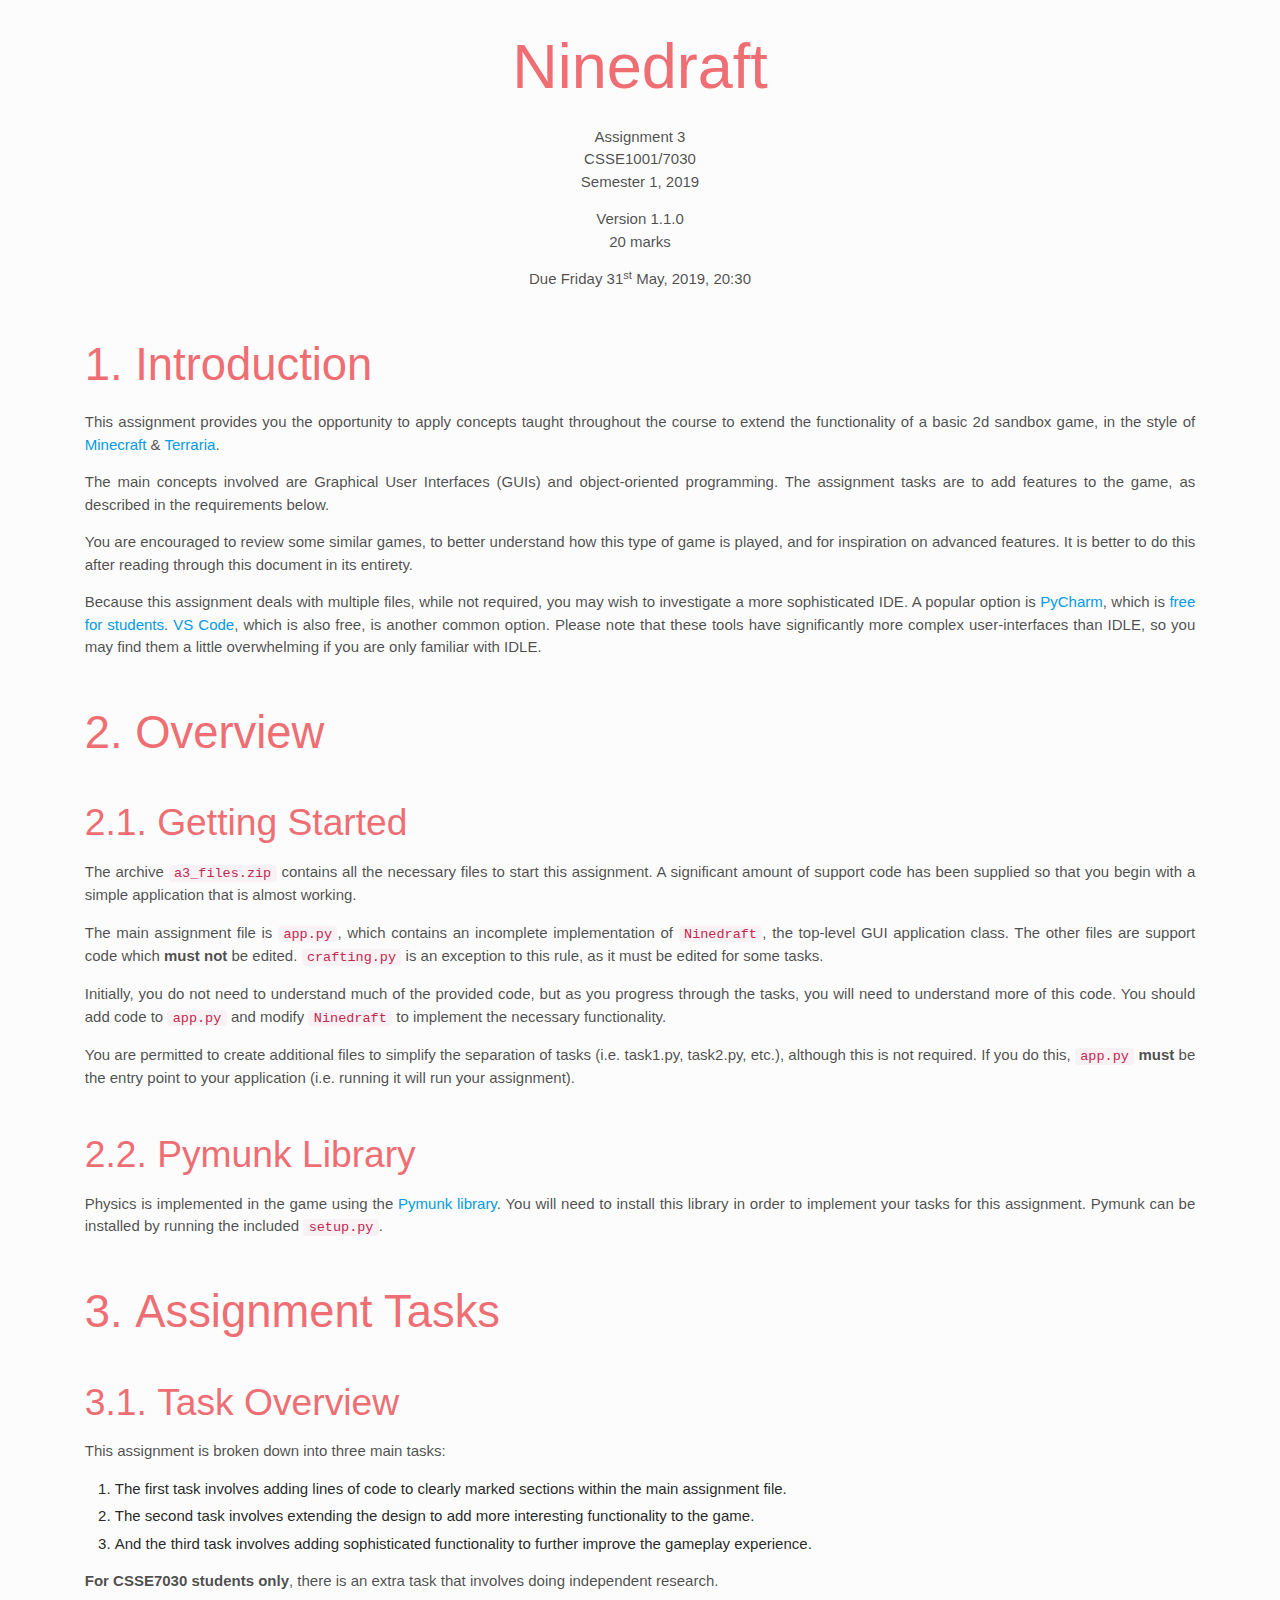
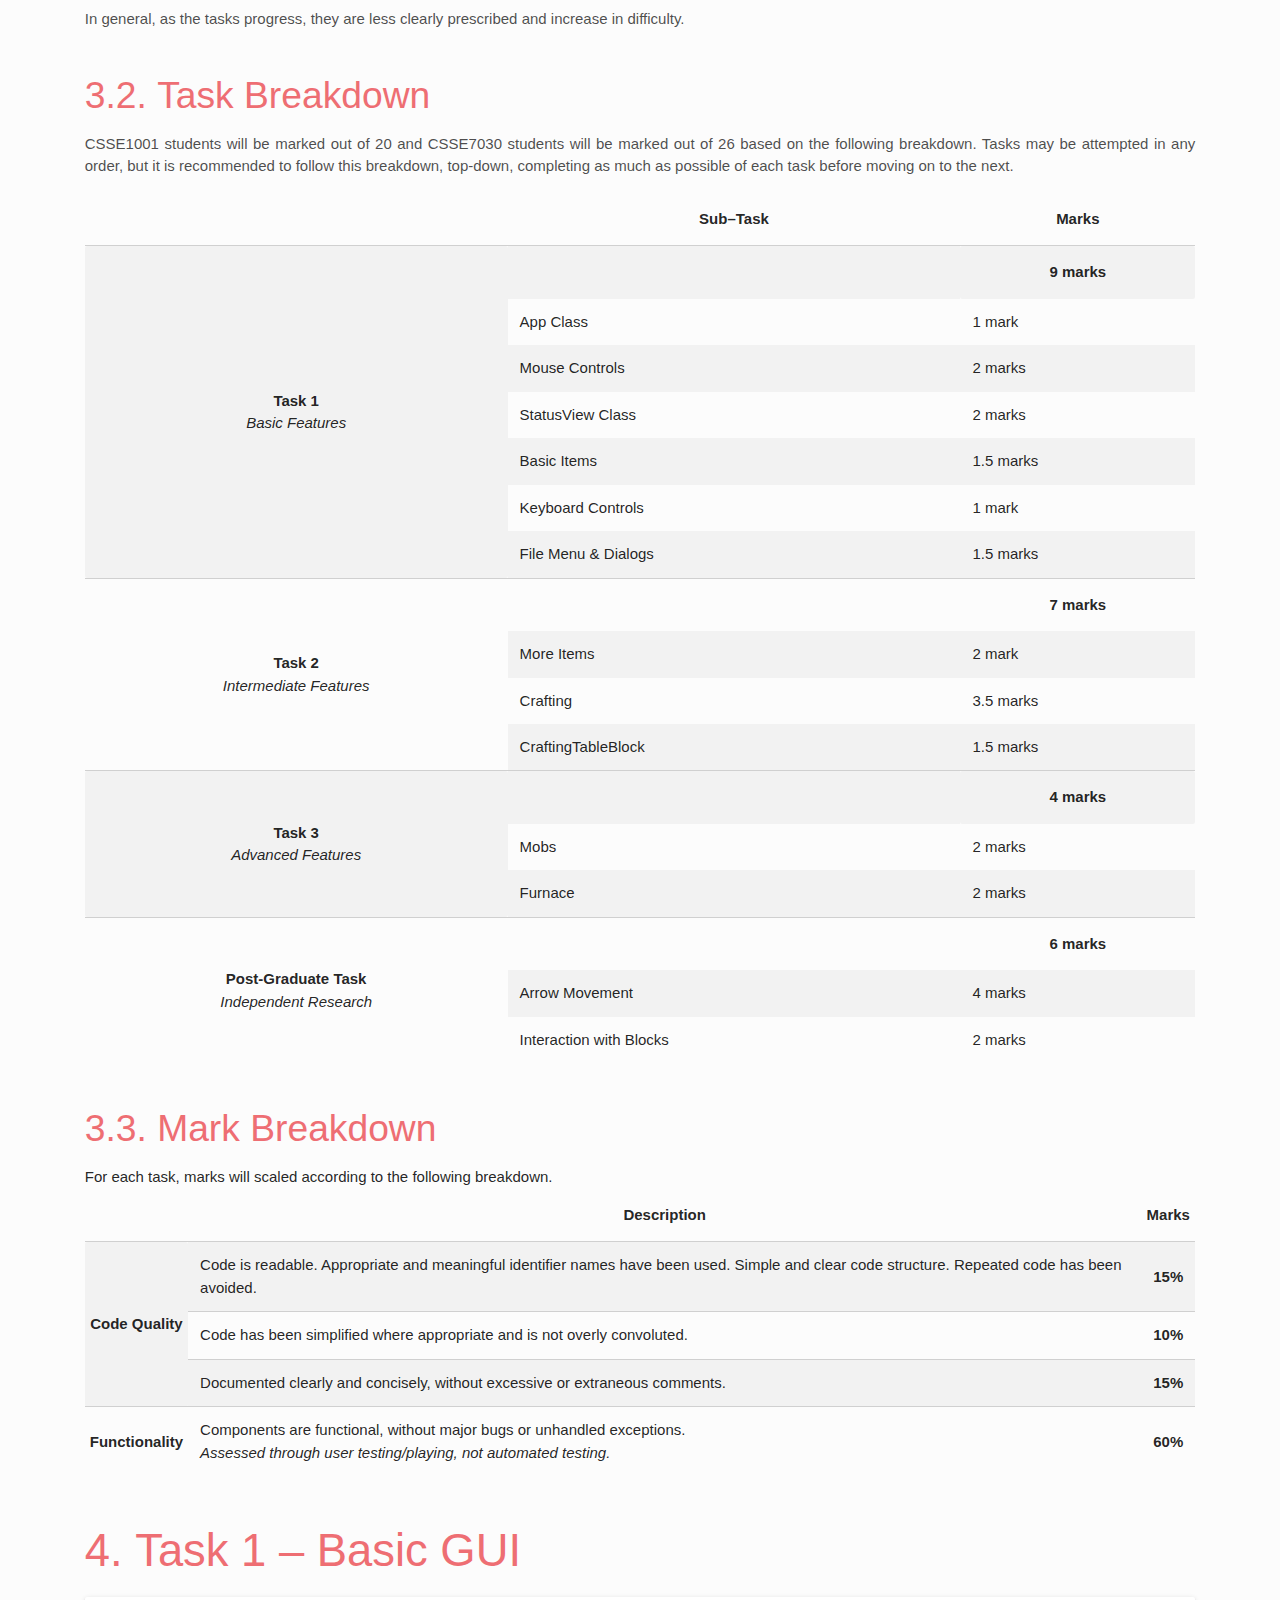
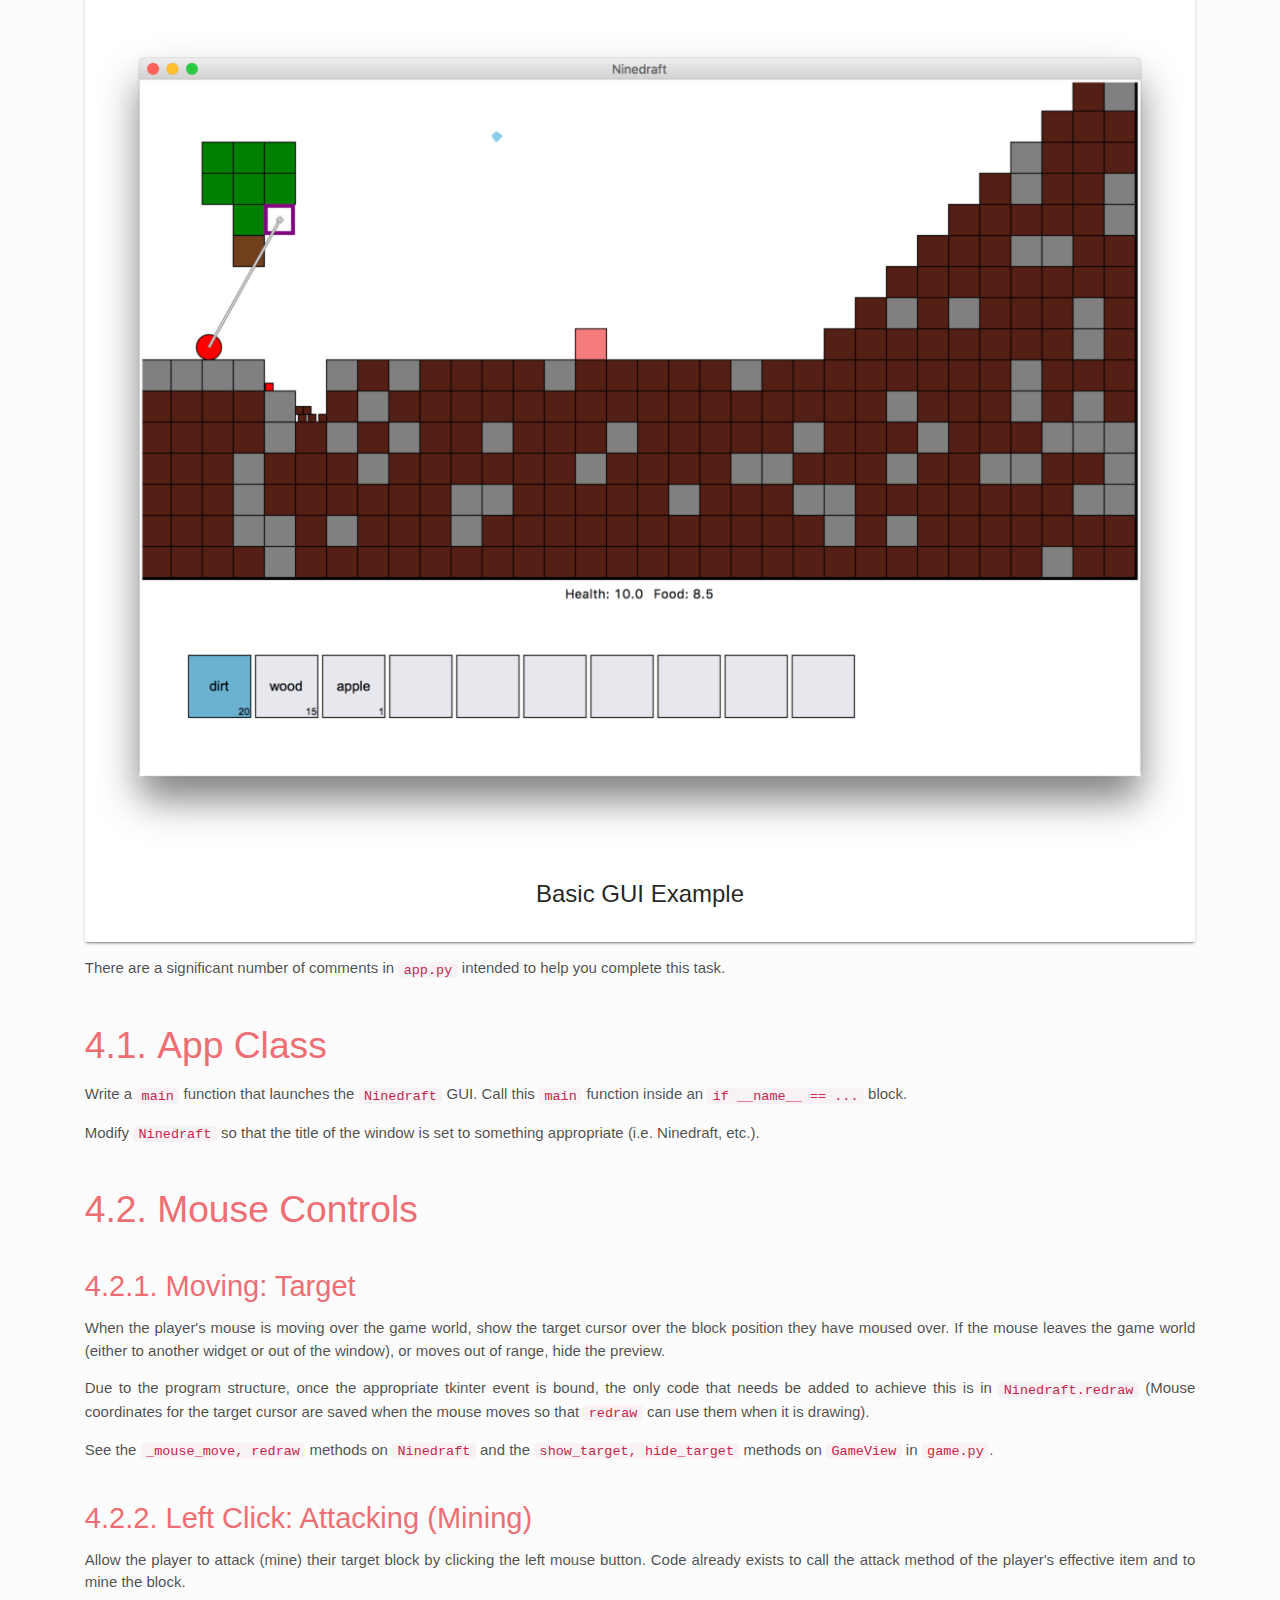
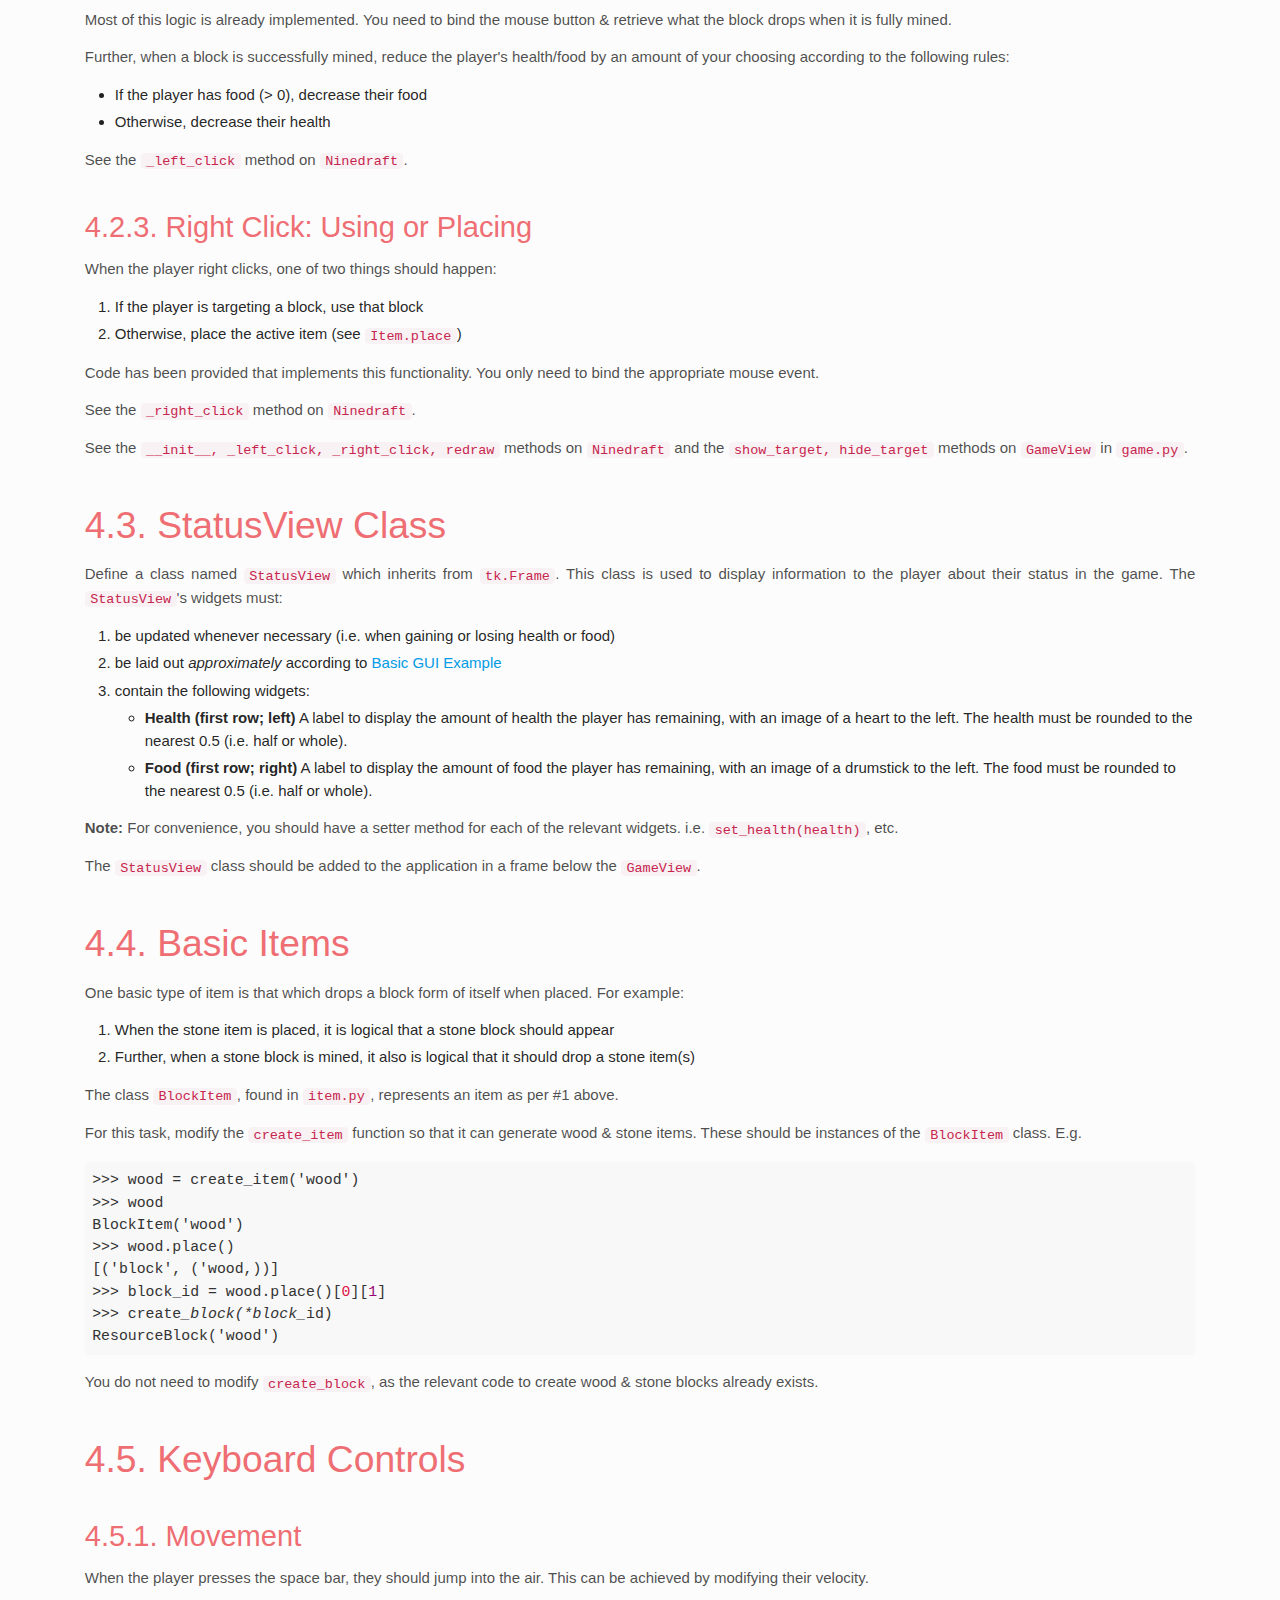
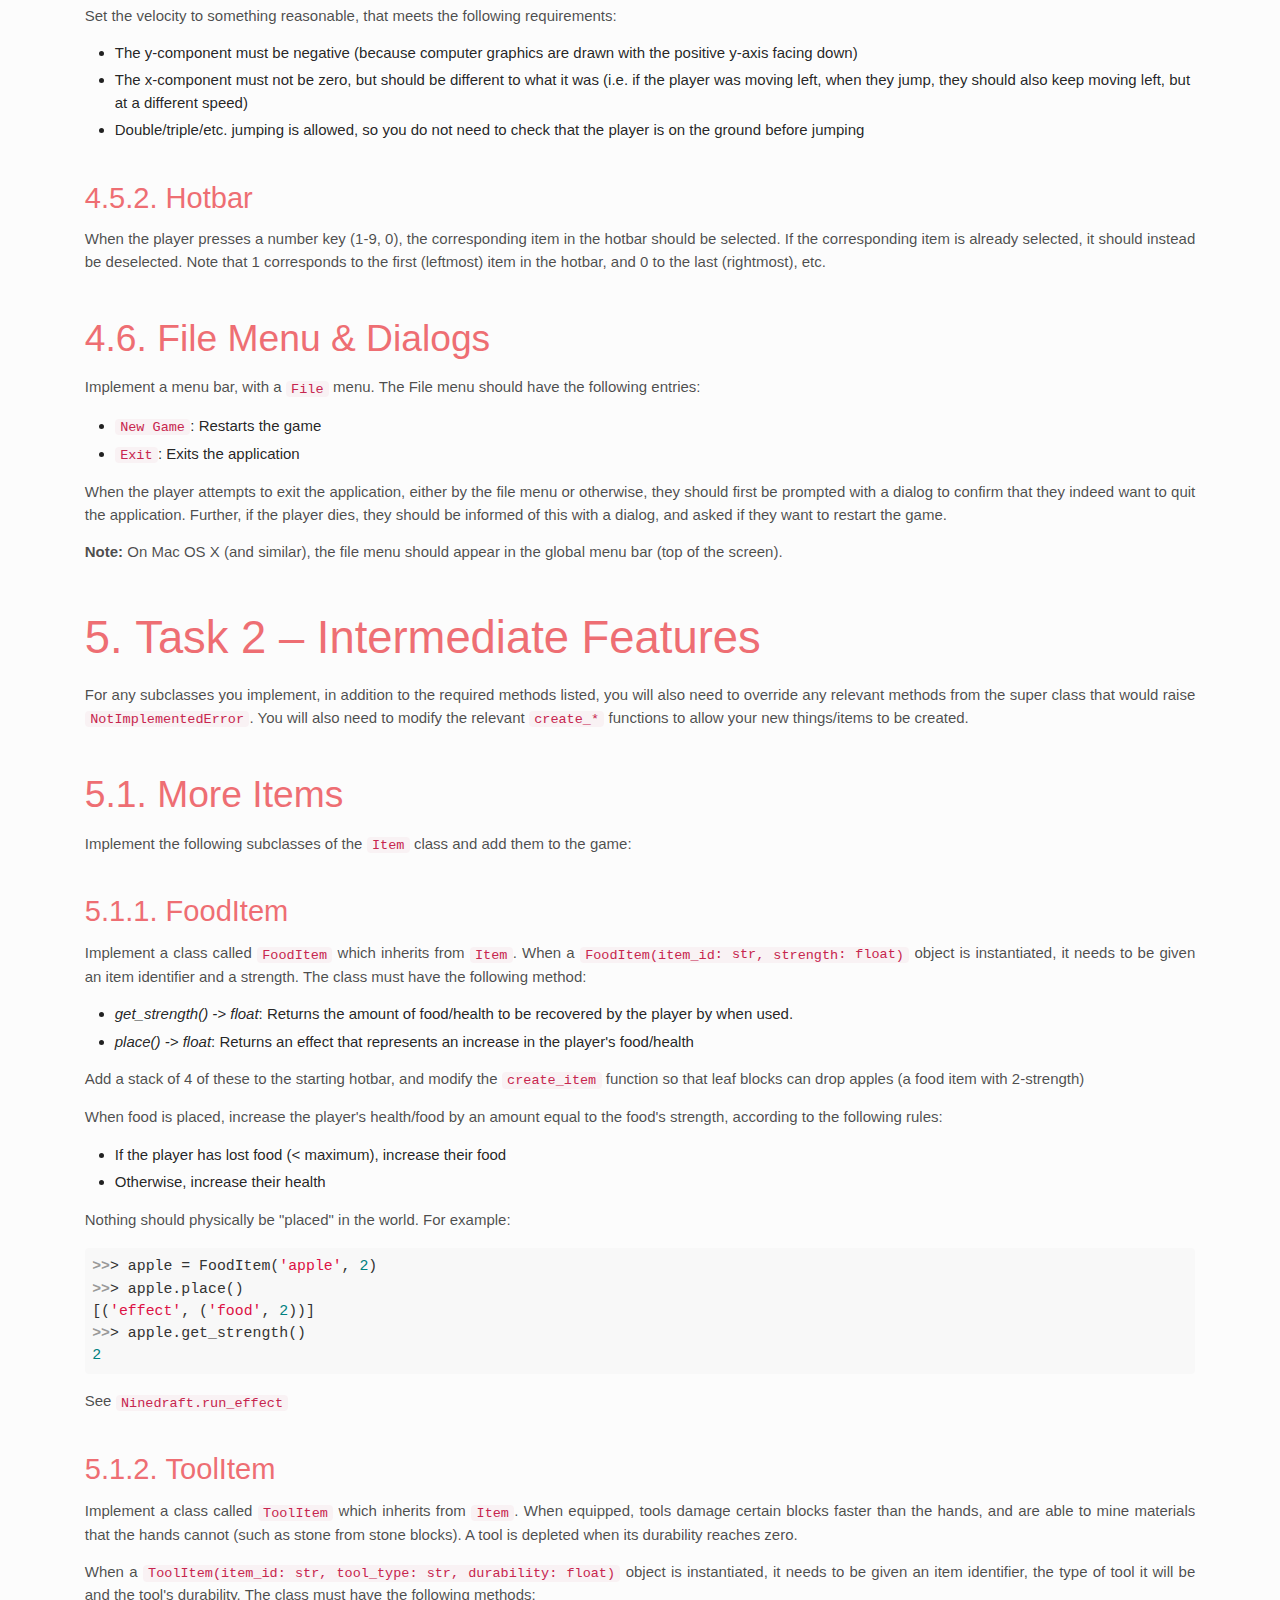
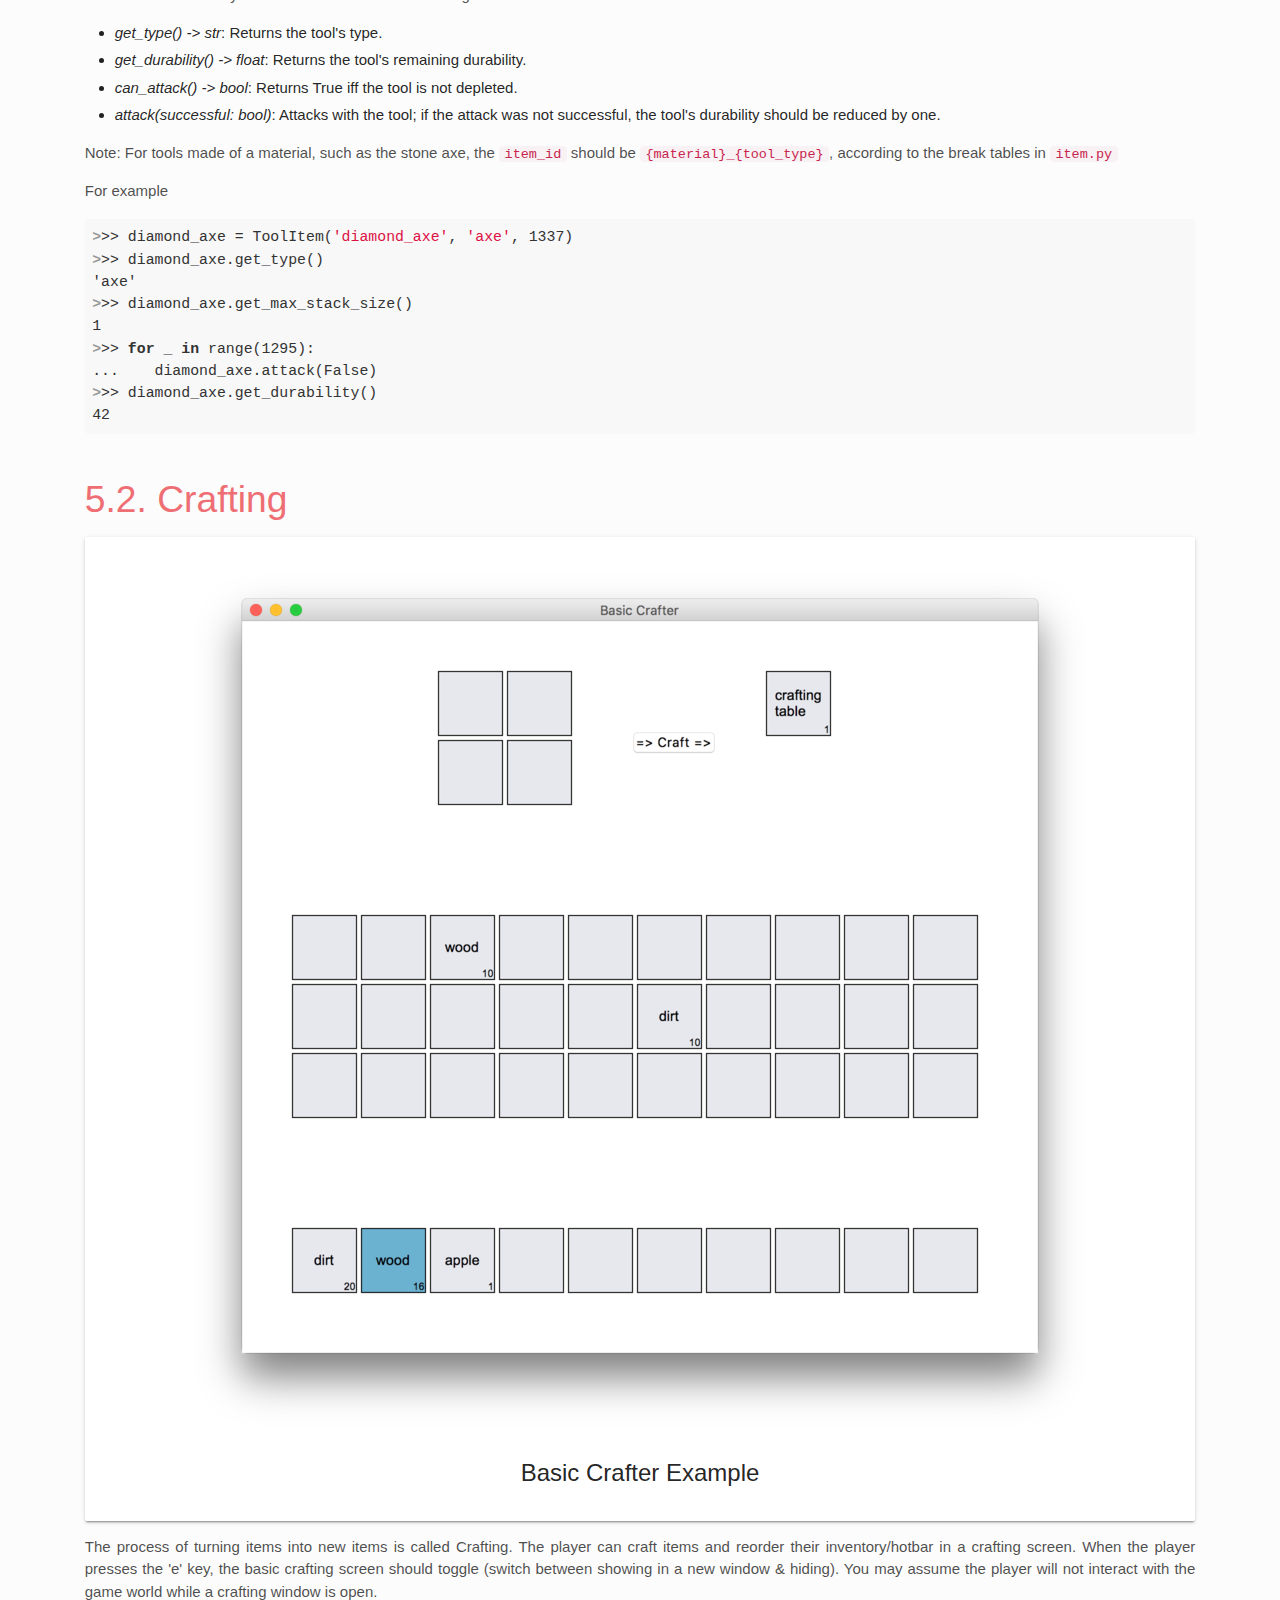
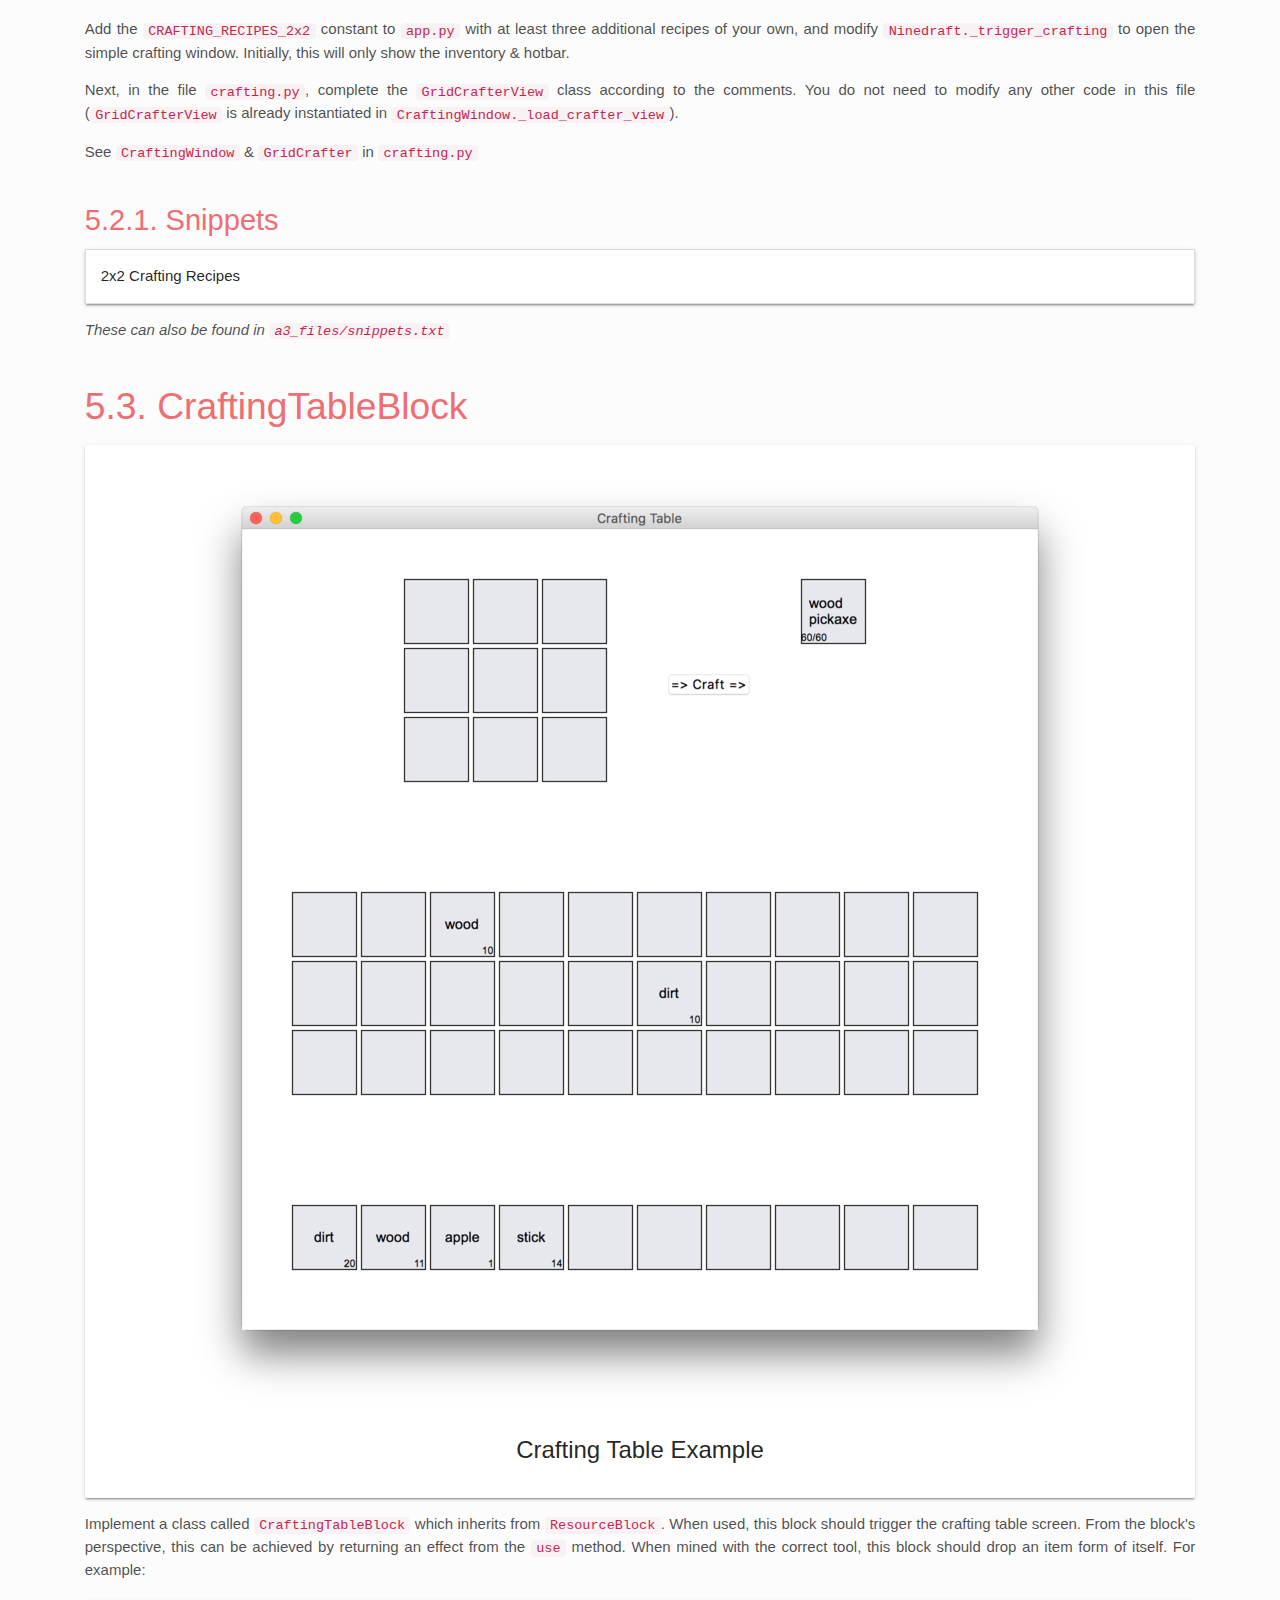
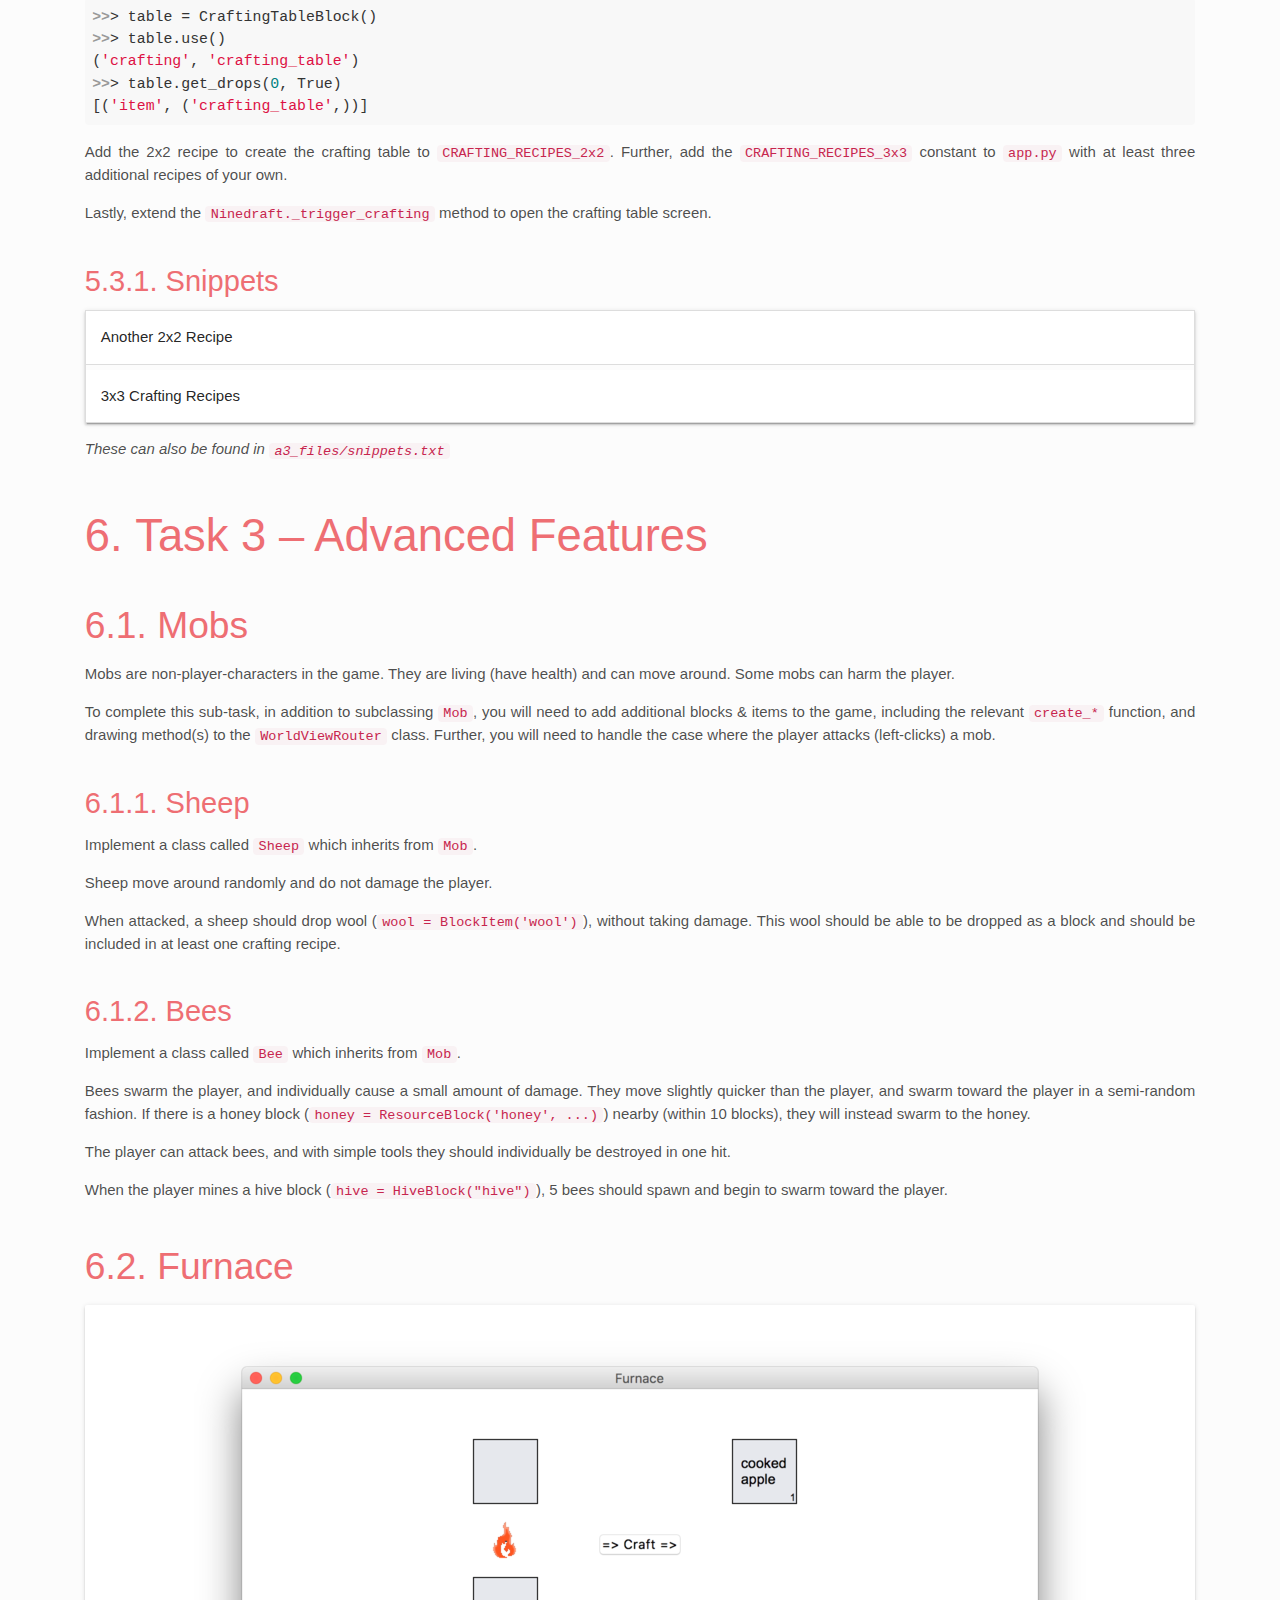
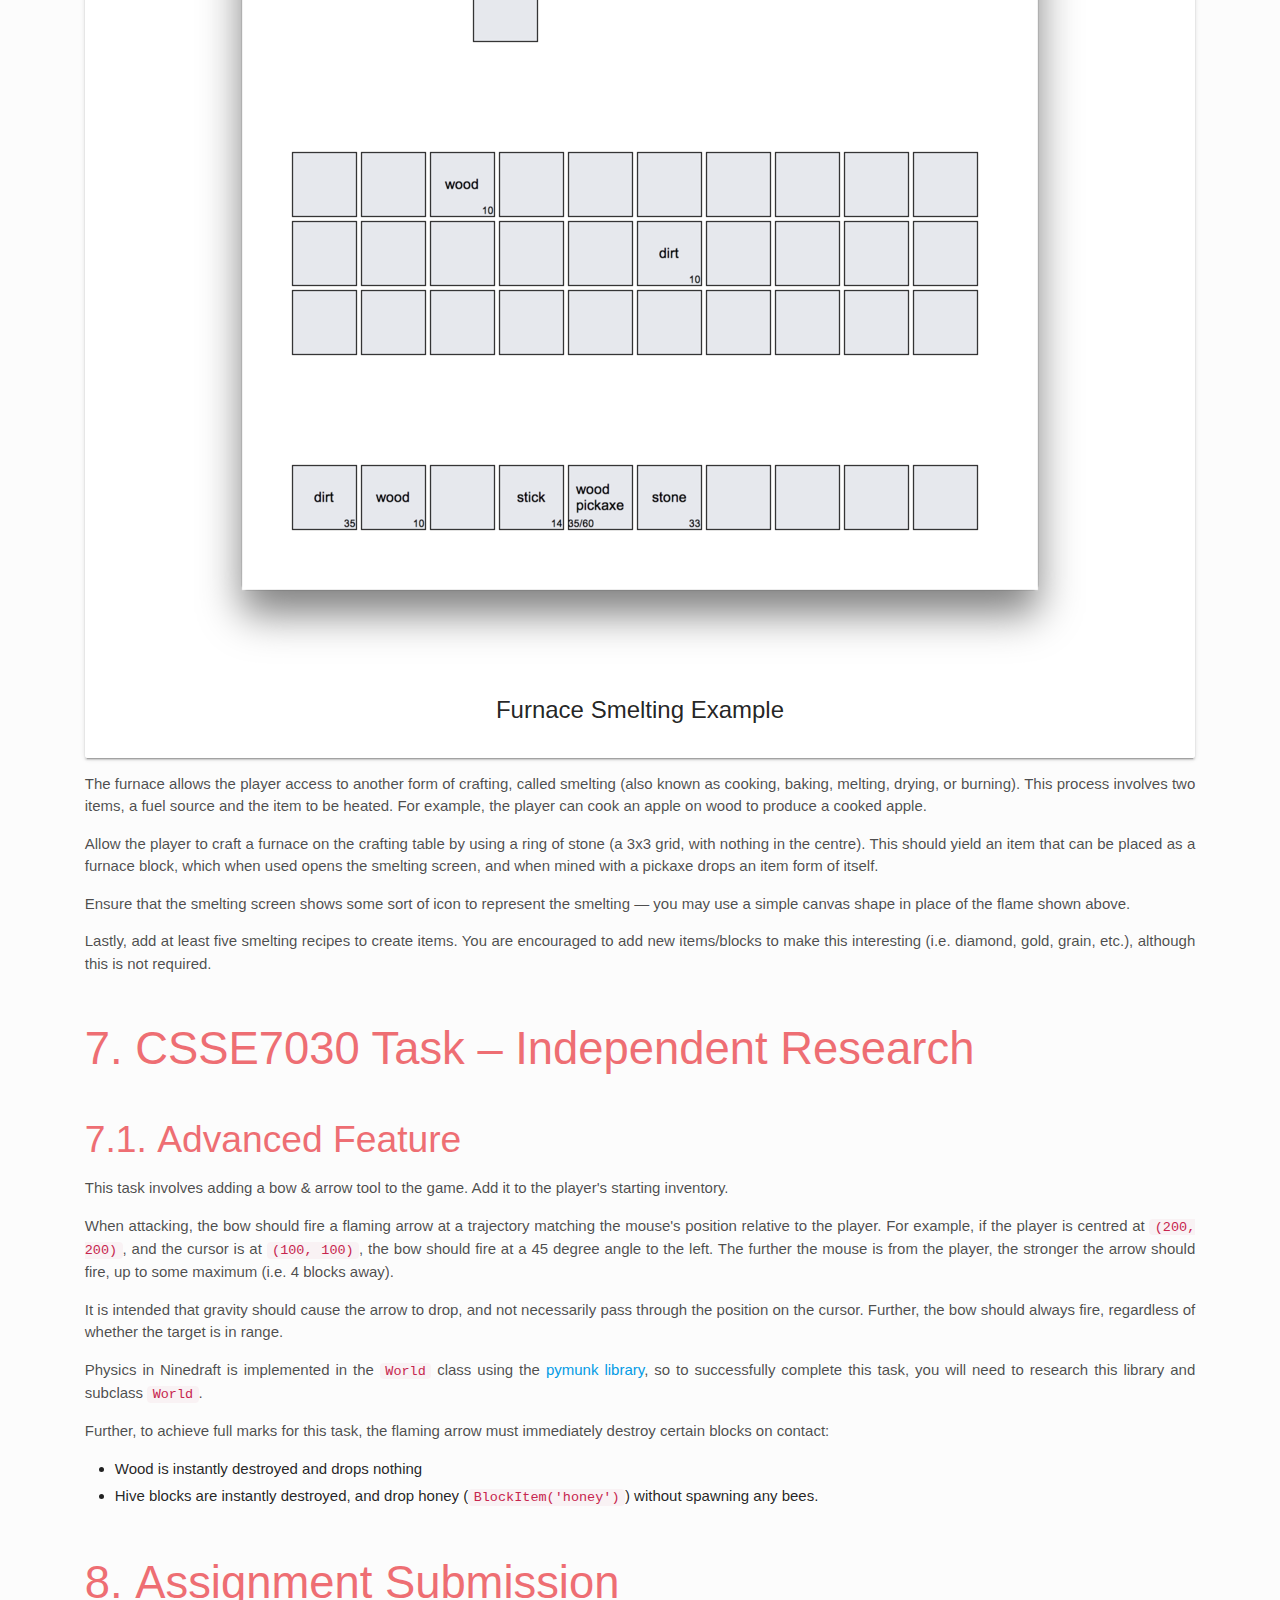
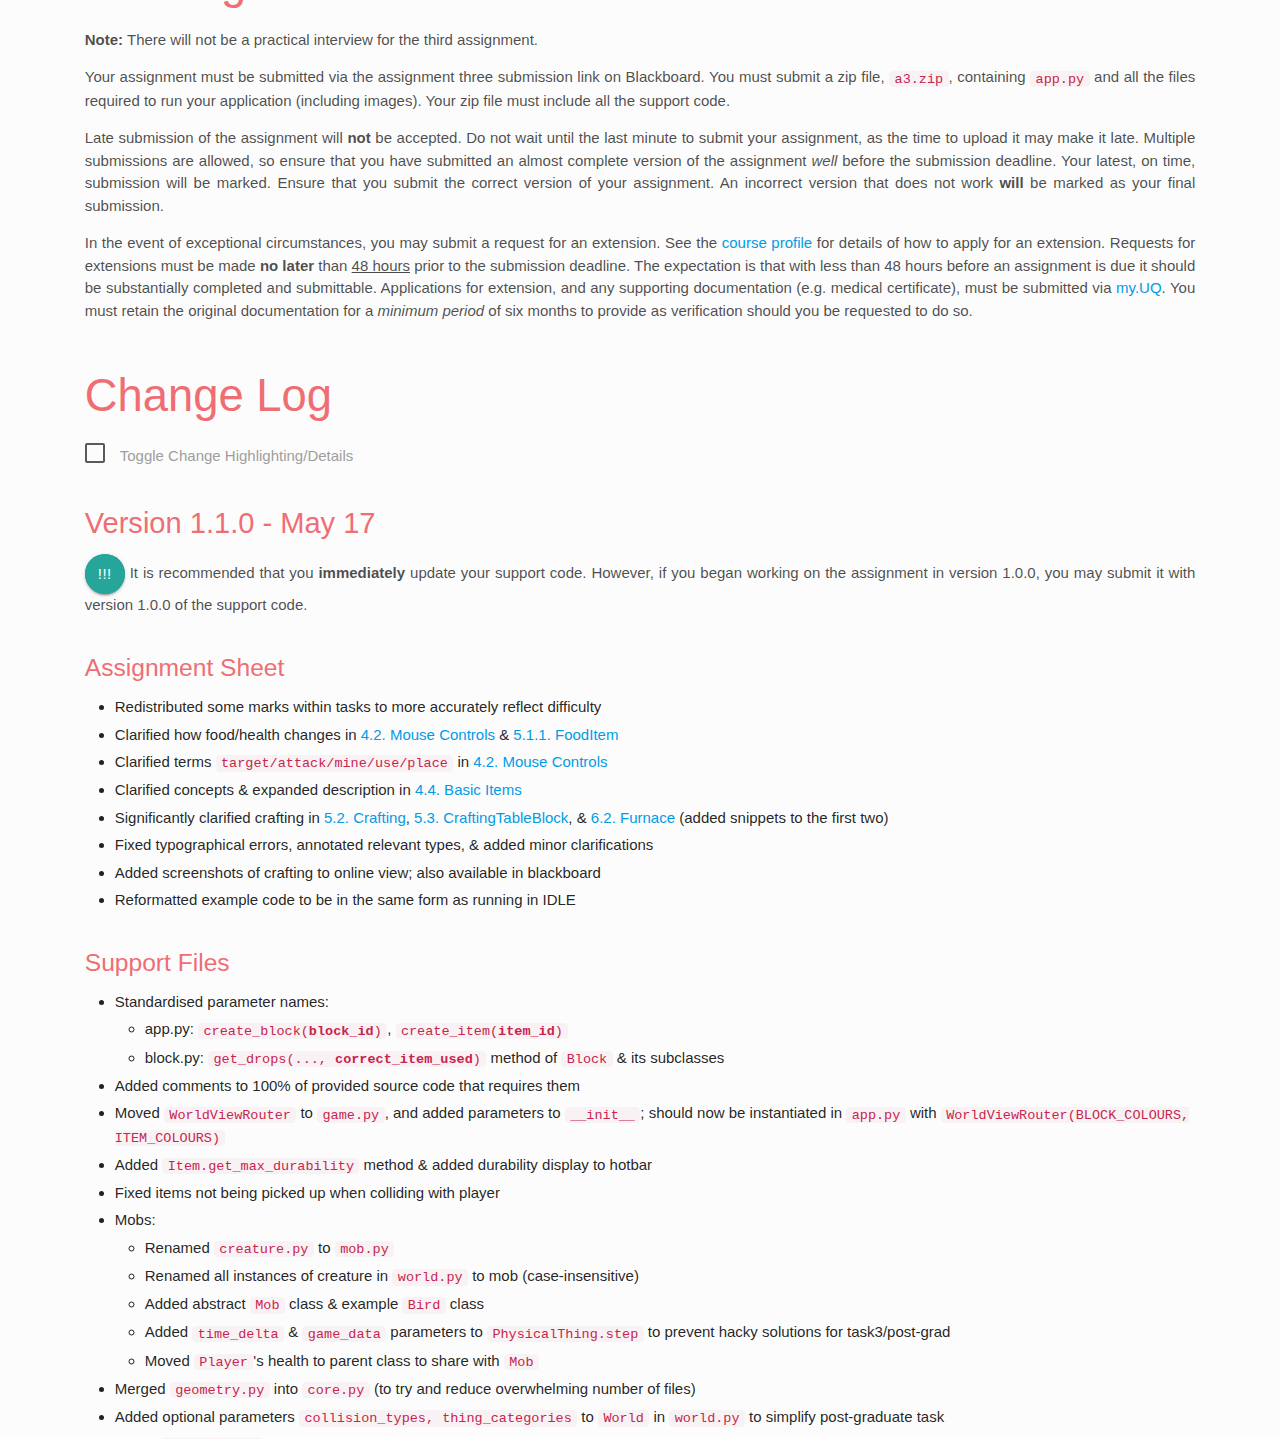
<file: 2019s1/a3/index.html>
<!DOCTYPE html>
<html lang="en" xmlns="http://www.w3.org/1999/html">
<head>
    <meta charset="UTF-8">
    <meta name="author" content="Benjamin Martin, Paul Haley">
    <title>Assignment 3 &mdash; CSSE1001 Semester 1, 2019</title>
</head>
<!-- LaTeX? More like LaMeTeX -->

<!--
8QQQQ%HyffCICCCyCftv<^+~~""''``         "*GMg0gRRggggRRggggRRRMRRRRMbbOOOODDO9$G
0&QQQ%MhCfCfCCCyInt)|<^+!~:,"''```````     '~r/nGMg000ggRRggRRMRRRRMMbbOOODH99$P
g%QQQQ8HffCCIICCCft1)*<r=!~~:"''.--```````      `"*4MgggRgggRRMMRRMMMbMMbbOOOHU2
00&QQQ&0yffCCCCCyC{F(l*r^+!~:""''..`````-..'''....-`"!]ZMRRRggRRRRMMbbMMMMbOOOK2
%0BQQQQ&KfCfCyyyCCnFF)?*r++!:"''-```````-.'""'"""""''.'.~<C9RRRRMRMMbObMbMMMbbDP
%00QQQQQ0GnCCooyyCIs{]/|l<^!~"''--``````-.'"",!++!!!~"''.` -!4MMRMRRMbMbMMMMMbHe
80gBQQQQ&0SfCyyyyCfs{t7))?^+!~"'''-`````-.',~+^>*<r=+!:,,'--.:bRRRRRRMMbbMMMMMOG
880%QQQQQQ0SCCyyyyCnIttF()*<^+!:"''.-```-'"~+===r*?**<>r^+!:,"PRRgggRMMMbbMMRMMK
g%%%&QQQQQQByCCCyyCffnn{tF)/*<^+~~:""'-.''"~=r?){CCfCCCIt]\*rr280gRRRMMMMMMMMMMO
M%%%BQQQQQQQMCCCCyyCCCfICf{7v?<>!!!!~~,"'''"~<tyGOHKkZe5nv*?)){080RRRMbbMMMbMMMM
G8%BBQQQQQQQQRCCCCyCyCCCCCInF)??\*=!!!!~"'"~!<fOQQQQQ8b9kZyCn]>fg00gRMMMMRMMMMMM
nR%%BQQQQQQQQQHfCCCyyyyyCCCftF)/ll|r!!~~!!+rr/PQQQQ@@@@@QMA2Cn<~{RgggRMMMRMMMMMM
<9%%B&QQQQQQQQQXCyCCyyyyCffft17)*<<>^+;+++!~*IK@@@@@@@@@@QM9eoF!~9gggRRMMMMMMMMM
!yg0%&QQQQQQQQQBCCyCCyyyyyfII{F]/*r^==!~::''!(Q@@@@@@@@@@@@Qg9n+]g0ggRRMMMMMMbMM
~Fbg8BQQQQ&QQQQQGfCyCCyyyyyCIn17(\>^;!~,""''.4@@@@@@@@@@@@@&m>'`^R0gggRMMMMMMbbb
!)HR8BQQQQ&QQQQQMyCCyyIsfCCCCI(7F7)*r;~"'.-`.O@@@@@@@@@@@@Qm="``+MgRggRMMMbMbbbb
>F$M0%&Q&&&&QQQQBXCCfyyCfCCyCCt])])/*r~".```":CQ@@@@@@@@@@P^'``'^MRRgggRMbMMMbbb
1CXbR0B&&&&&QQQQQ0CCCfCyyCyyCyfn1/|/*r~'`````  '|DRUyC5DR?.  `':(ggRggggRMMMbbOO
SPXORg8BBBB&QQQQQBGfCCIIyyfyyyfCC{7?^=!"''""``          ``` `':rU00RgggggMMbbbbb
MOUHMR0BBBB&QQQQQQRyICyfIyCCyoyCCCCn?+=;=+r+,'.-`-`````````'"~<h%800ggRgRMMMbOOb
BRK9RR0%BB&QQQQQQQQbCsyyffCICyyCCCCfCF(v]?>*<^+!!!!!!!~~~~,~+\KQQB%800gggMMMbbOb
0MK9RRg8B&&QQQQQQQQQAnfyCsCCCCymmyyCCCCyCFv)))1(v))7](()/vFFFHQQQ&B%%000RRMMMbbb
MO$KgRg0%&QQQQQQQQQQ82fCyCICCffy544yCCfCyCCffCyCCyyCyCCyomoy9@QQQQ&BB%880gRMRMbb
OD$Kg0g08&&QQQQQQQQQQRyCCyfCyCfCCy4S5CCCCCyyyyo5yoo545m2PGGD@QQQQ&BB%8000gRRRMbM
OH$$R%gg8B&QQQQQQQQQQQ9yCCCCoyCfCySeeh2SheGAKKD&QQQQQQQ@@@@@@QQQQ&BB%000gggRRMMM
Mb9$MB800%B&QQQQQQQQQQBoS5yIC5yfCy54hhhPGGGGkUDQ@@@@@@@@@@@@@QQQQ&BB%0g000gRRRMM
0RbKOB&%g0BQQQQQQQQQQQQmmeZmfCyyCCyyy4SS2h4m4PGQ@@@@@@@@@@@@QQQQ&Q&%%8000gggRRMM
B8RHH8QB0%B&QQQQQQQQQQQkC2GAeCC5PP4yyyoo5oyCy5meQ@@@@@@@@@QQQQQQQ&&B%%%0gggRRRRM
Q&0O9gQQ88B&QQQQQQQQQQQ0fy4XKKyCme$OXyyyyyfnFF{tC%@@@@@@@@QQQQQQQQ&B%%%0gggggRMM
QQ%MHMQQB8%BQQ&QQQQQQQQQyCySKHKCfySkOb2CyCCn)*>>>?U@@@@@QQQQQQQQQQBB%800gggggRMM
Q&BMHO&QQ%%BQ&&QQQQQQQQQh{fyG9ODyCy5Z9RbyCyf1*=!~!!)Q@@QQQQQQQQQQ&B%8000ggggRRMM
QB%MHO0QQB%B&&&QQQQQQQQQ9{IC4UD0QyCyy4KMM4yyC7r!~:,:)QQQQQQQQQQQQQ&B8000gggggRRM
QB%RDORQQ&%B&&&&QQQQQQQ@0InIyG9B@gCCyCoXMRhCyCF|+~,""=eQQQQQQQQQ&QQB80gggggg0gRM
B%8RDOMBQQ%%B&&&&&QQQQQ@QPnfye9B@@HCCffyGO09y5yC\=!~,",!oBQQQQQQQQ&&B%0ggggg0gRM
%0gMDOM0QQB8BB&BB&QQQQ@@@OnfCS9B@@QAyCfCyGO%QGZ4C{F)r!~,"~y&QQQQQ&&&&B80ggggggRR
8gRMDDMg&Q&%%B%BBQQQQQQ@@gfyy4HB@@@QG4fCyyUMQQPZ4P45{/^=!,"=PRQQQQQ&&B80000ggggR
gRMbDDMRBQQB%%%%BQQQQQQ@@Qyyy46g@@@@QPyCyy4URQ@MkG42yC]|>=~,""^CRQQQ&%8008000ggR
RMMbOOMR8QQ&8%%%BQQQQQQQ@@KCyS$M@@@@@Q4o5CCm$g@@@QR$SmyC{F|r!~""~|RQ&B%00%gg0gRM
RMMOOORR0BQQ%%%%%QQQQQQQ@@0fy5GOQ@@@@@QZ5yyyokB@@@@@QMG44yCI7*^!~~^OQ&%88%0000RM
RMMOObRR0%QQ%008%QQQQQQQ@@QGCyeOQ@QQ@@@Q5yCIfoAQ@@@@@@@QHGZeSyff{1*CQ&B8008%80RR
MMMOOMggg%&Q8g08%QQQQQQQ@@@byy2KQ@Q@@@@@B4yCIfoAQ@@@@@@@@Q0OKUKXPy{K&BB8008%80gR
MMbDOMRgg8BQ%g8%B&QQQQQ@@@@Mfy4$B@QQ@@@@@QeyCCCoKQ@@@@@@@@@@@@@@QgO&Q&B%%8%%80gR
MbbDHMgg08%B%08%%&QQQQQQ@@@gsy2KB@QQ@@@@@@Q9SoCfyXQ@@@@@@@@@@@@@@@QQQ&B%8%%%%80R
MbbD9Mgg08%%%08%&&QQQQQQ@@@QyyhKQQQQQ@@@@@@@UmyffykQ@@@@@@@@@@@@@QQQ&&%%%%%BB%0g
MbO99Mg00888B88%&QQQQQQQ@@@QmyeHQQQQQQ@@@@@@QGoyfIyK@@@@@@@@@@@@QQQQ&&B%%%%%B%0g
MMbH9Mg00%%8&%0%&QQQQQQ@@@@QmCZM@QQQQQQ@@@@@@QXe4ytC&@@@@@@@@@QQQQQQBBB%%%%BB80g
RMMODMg00%00&B8BQQQQQQ@@@@@@9PbQQQQQQQ@@@@@@@@QHPhys6@@@@@Q@QQQQQQQQ&B&BBBBB&B0R
RRRMOMg8080gBB%BQQQQQQ@@@@@@@@@@QQQQQQ@@Q@@@@@@Q9h5ob@@@@@QQQQQQQQQQQ&BBBBBBBB0R
0ggMOMg0000gBB8BQQQQQQ@@@@@@@@@QQQQQQQ@@Q@@@@@@@QbAR@@@@QQQQQQQQQQQQQQQ&B&BBB%0R
%%%gMRR00000B&%&QQQQQQ@@@@@@@@QQQQQQQQ@@QQQ@@@@@@@@@@@QQQQQQQQQQQQQQQQQ&%BB&&B%g
-->

<body class="highlight-changes">

<header class="center-align">
    <h1 class="header">Ninedraft</h1>
    <p>Assignment 3<br> CSSE1001/7030<br> Semester 1, 2019</p>
    <p>Version 1.1.0<br> 20 marks </p>
    <p>Due Friday 31<sup>st</sup> May, 2019, 20:30</p>
</header>

<div class="container">
    <div class="row">
        <section>

            <section>
                <h2 class="header">Introduction</h2><a name="sec_intro"></a>

                <p>This assignment provides you the opportunity to apply concepts taught throughout the course to extend
                    the functionality of a basic 2d sandbox game, in the style of
                    <a href="https://en.wikipedia.org/wiki/Minecraft">Minecraft</a> &amp;
                    <a href="https://en.wikipedia.org/wiki/Terraria">Terraria</a>.

                <p>
                    The main concepts involved are Graphical User Interfaces (GUIs) and object-oriented
                    programming. The assignment tasks are to add features to the game, as described in the requirements
                    below.
                </p>

                <p>You are encouraged to review some similar games, to better understand how this type of
                    game is played, and for inspiration on advanced features. It is better to do this after reading
                    through this document in its entirety.</p>
                <!--In other words, procrasta-research ;)-->

                <p>Because this assignment deals with multiple files, while not required, you may wish to investigate a
                    more sophisticated IDE. A popular option is <a href="https://www.jetbrains.com/pycharm/">PyCharm</a>,
                    which is <a href="https://www.jetbrains.com/student/">free for students</a>.
                    <a href="https://code.visualstudio.com/download">VS Code</a>, which is also free, is another common
                    option.
                    Please note that these tools have significantly more complex user-interfaces than IDLE, so you may
                    find them a little overwhelming if you are only familiar with IDLE.</p>
            </section>

            <!--<section>-->
            <!--<h3>Game Play</h3><a name="sec_gameplay"></a>-->

            <!--<div class="hide-screen">-->
            <!--&lt;!&ndash;TODO: link to video&ndash;&gt;-->
            <!--<p>A video overview of the assignment can be found here: TODO</p>-->
            <!--</div>-->
            <!--&lt;!&ndash;TODO: embed video&ndash;&gt;-->
            <!--&lt;!&ndash;<div class="video-container hide-print">&ndash;&gt;-->
            <!--&lt;!&ndash;<iframe width="560" height="315" src="https://www.youtube.com/embed/roE4p1frvwA?rel=0"&ndash;&gt;-->
            <!--&lt;!&ndash;frameborder="0" allow="autoplay; encrypted-media" allowfullscreen></iframe>&ndash;&gt;-->
            <!--&lt;!&ndash;</div>&ndash;&gt;-->

            <!--</section>-->
        </section>

        <section>
            <h2 class="header">Overview</h2><a name="sec_overview"></a>

            <section>
                <h3 class="header">Getting Started</h3><a name="sec_getting_started"></a>

                <p>The archive <code>a3_files.zip</code> contains all the necessary files to start this assignment. A
                    significant amount of support code has been supplied so that you begin with a simple
                    application that is almost working.</p>

                <!--QUERY: should we mandate not editing support code? perhaps it would be better to permit it,
                           but encourage the aversion by using inheritance/warn that we will penalise for unwarranted
                           editing (give examples?)-->
                <p>The main assignment file is <code>app.py</code>, which contains an incomplete implementation of
                    <code>Ninedraft</code>,
                    the top-level GUI application class. The other files are support code which <strong>must
                        not</strong> be edited. <span data-version="1.1.0"><code>crafting.py</code> is an exception to this rule, as it must be edited for some tasks. </span></p>
                <p>Initially, you do not need to understand much of
                    <span data-version="1.1.0">the provided</span> code, but as you
                    progress through the tasks, you will need to understand more of this code.
                    <!-- - see the <a href="./appendices.html#sec_support_appendix">support code appendix</a> for an overview-->
                    You should add code to <code>app.py</code> and modify <code>Ninedraft</code> to implement the
                    necessary functionality.</p>

                <p>You are permitted to create additional files to simplify the separation of tasks (i.e. task1.py,
                    task2.py, etc.), although this is not required. If you do this, <code>app.py</code>
                    <strong>must</strong> be the entry point to your application <span data-version="1.1.0">(i.e. running it will run your assignment)</span>.
                </p>

                <!--One way to achieve this is to move <code>Ninedraft</code> to a-->
                <!--separate file, such as <code>base.py</code>. <em>Regardless of how you structure your files, the-->
                <!--code <strong>must always</strong> be able to be demonstrated by running <code>app.py</code></em>.-->
                </p>
                <!--TODO: why should they move the App to another file like base.py -->

            </section>

            <section>
                <h3 class="header">Pymunk Library</h3><a name="pymunk"></a>

                <p>Physics is implemented in the game using the <a href="http://www.pymunk.org/en/latest/">Pymunk
                    library</a>.
                    You will need to install this library in order to implement your tasks for this assignment.
                    Pymunk can be installed by running the included <code>setup.py</code>.
                </p>

            </section>

            <!--<section><h3 class="header">Important Concepts</h3><a name="sec_important_concepts"></a>-->

            <!--<p>TODO: any important concepts, such as event emitting</p>-->
            <!--<p>Perhaps this should be in an appendix</p>-->
            <!--</section>-->

            <!-- QUERY: should we add appendix with useful concepts?
                - gameloop/ticking
                - collision detection/quadtree mention
                - physics
            -->


        </section>


        <section>
            <h2 class="header">Assignment Tasks</h2><a name="sec_tasks"></a>

            <section><h3>Task Overview</h3><a name="sec_task_overview"></a>

                <p>This assignment is broken down into three main tasks:</p>

                <ol>
                    <li>The first task involves adding lines of code to clearly marked sections within the main
                        assignment file.
                    </li>
                    <li>The second task involves extending the design to add more interesting functionality to the game.
                    </li>
                    <li>And the third task involves adding sophisticated functionality to further improve the gameplay
                        experience.
                    </li>
                </ol>
                <p><strong>For CSSE7030 students only</strong>, there is an extra task that involves doing
                    independent research.</p>

                <p>In general, as the tasks progress, they are less clearly prescribed and increase in difficulty.</p>


            </section>

            <section><h3>Task Breakdown</h3><a name="sec_task_breakdown"></a>

                <p>CSSE1001 students will be marked out of 20 and CSSE7030 students will be marked out of 26 based on
                    the following breakdown. Tasks may be attempted in any order, but it is recommended to follow this
                    breakdown, top-down, completing as much as possible of each task before moving on to the next. </p>

                <table class="mark-breakdown striped">
                    <thead>
                    <tr>
                        <th></th>
                        <th>Sub&ndash;Task</th>
                        <th>Marks</th>
                    </tr>
                    </thead>
                    <tbody>
                    <!-- Task 1 -->
                    <tr class="task">
                        <th rowspan="7"><span>Task 1<br><em>Basic Features</em></span>
                        </th>
                        <td></td>
                        <th><strong>9 marks</strong></th>
                    </tr>
                    <tr>
                        <td>App Class<br/>
                        </td>
                        <td>1 mark</td>
                    </tr>
                    <tr>
                        <td>Mouse Controls<br/>
                        </td>
                        <td>2 marks</td>
                    </tr>
                    <tr>
                        <td>StatusView Class<br/>
                        </td>
                        <td>2 marks</td>
                    </tr>
                    <tr>
                        <td>Basic Items<br/>
                        </td>
                        <td><span data-version="1.1.0">1.5 marks</span></td>
                    </tr>
                    <tr>
                        <td>Keyboard Controls<br/>
                        </td>
                        <td>1 mark</td>
                    </tr>
                    <tr>
                        <td>File Menu &amp; Dialogs<br/>
                        </td>
                        <td><span data-version="1.1.0">1.5 marks</span></td>
                    </tr>

                    <!-- Task 2 -->
                    <tr class="task">
                        <th rowspan="5"><span>Task 2<br><em>Intermediate Features</em></span>
                        </th>
                        <td></td>
                        <th><strong>7 marks</strong></th>
                    </tr>
                    <tr>
                        <td>More Items</td>
                        <td>2 mark</td>
                    </tr>
                    <tr>
                        <td>Crafting</td>
                        <td><span data-version="1.1.0">3.5 marks</span></td>
                    </tr>
                    <tr>
                        <td>CraftingTableBlock</span></td>
                        <td><span data-version="1.1.0">1.5 marks</span></td>
                    </tr>
                    <tr></tr>

                    <!-- Task 3 -->
                    <tr class="task">
                        <th rowspan="3">
                            <span>Task 3<br><em>Advanced Features</em></span>
                        </th>
                        <td></td>
                        <th><strong>4 marks</strong></th>
                    </tr>
                    <tr>
                        <td><span data-version="1.1.0">Mobs</span><br/>
                        </td>
                        <td><span data-version="1.1.0">2 marks</span></td>
                    </tr>
                    <tr>
                        <td>Furnace<br/>
                        </td>
                        <td><span data-version="1.1.0">2 marks</span></td>
                    </tr>

                    <!-- Masters Task -->
                    <tr class="task">
                        <th rowspan="3">
                            <span>Post-Graduate Task<br><em>Independent Research</em></span>
                        </th>
                        <td></td>
                        <th><strong>6 marks</strong></th>
                    </tr>
                    <tr>
                        <td>Arrow Movement<br/>
                        </td>
                        <td>4 marks</td>
                    </tr>
                    <tr>
                        <td>Interaction with Blocks<br/>
                        </td>
                        <td>2 marks</td>
                    </tr>

                    </tbody>
                </table>
            </section>

            <section><h3>Mark Breakdown</h3><a name="sec_mark_breakdown"></a>

                For each task, marks will scaled according to the following breakdown.

                <!--TODO: revisit this; add an example-->

                <table class="mark-breakdown striped">
                    <thead>
                    <tr>
                        <th></th>
                        <th>Description</th>
                        <th>Marks</th>
                    </tr>
                    </thead>
                    <tbody>
                    <!-- Code Quality -->
                    <tr class="task">
                        <th rowspan="3" style="max-width: 150px"><span>Code Quality</span>
                        </th>
                        <td>Code is readable. Appropriate and meaningful identifier names have been used. Simple and
                            clear code structure. Repeated code has been avoided.
                        </td>
                        <td><strong>15%</strong></td>
                    </tr>
                    <tr class="task">
                        <td>Code has been simplified where appropriate and is not overly convoluted.
                        </td>
                        <td><strong>10%</strong></td>
                    </tr>
                    <tr class="task">
                        <td>Documented clearly and concisely, without excessive or extraneous comments.
                        </td>
                        <td><strong>15%</strong></td>
                    </tr>

                    <!-- Functionality -->
                    <tr class="task">
                        <th rowspan="2">
                            <span>Functionality</span>
                        </th>
                        <td>Components are functional, without major bugs or unhandled exceptions. <br/><em>Assessed
                            through user testing/playing, not automated testing.</em>
                        </td>
                        <td><strong>60%</strong></td>
                    </tr>
                    </tbody>
                </table>
            </section>
        </section>

        <section>
            <h2 class="header">Task 1 &ndash; Basic GUI</h2><a
                name="sec_task1"></a>

            <div class="card">
                <a name="fig_basic_gui"></a>
                <div class="card-image">
                    <img src="public/images/basic-gui@1x.png"
                         srcset="public/images/basic-gui@1x.png 1x, public/images/basic-gui@2x.png 2x"
                         alt="Image of Basic GUI Example">
                </div>
                <div class="card-content">
                    <span class="card-title">Basic GUI Example</span>
                </div>
            </div>

            <p>There are a significant number of comments in <code>app.py</code> intended to help you complete this
                task.
            </p>


            <section>
                <h3 class="header">App Class</h3><a name="sec_app_class"></a>

                <p>Write a <code>main</code> function that launches the <code>Ninedraft</code> GUI. Call this
                    <code>main</code>
                    function inside an <code>if __name__ == ...</code> block.</p>

                <p>Modify <code>Ninedraft</code> so that the title of the window is set to something appropriate
                    (i.e. Ninedraft, etc.).</p>

            </section>
            <section>
                <h3 class="header">Mouse Controls</h3><a name="sec_mouse_controls"></a>


                <div data-version="1.1.0">
                    <section>
                        <h4>Moving: Target</h4>
                        <p>When the player's mouse is moving over the game world, show the target cursor over the block
                            position they have moused over. If the mouse leaves the game world (either to another widget
                            or out of the window), or moves out of range, hide the preview.
                        </p>
                        <p>Due to the program structure, once the appropriate tkinter event is bound, the only code that
                            needs be added to achieve this is in <code>Ninedraft.redraw</code> (Mouse coordinates for the target cursor are saved
                            when the mouse moves so that <code>redraw</code> can use them when it is drawing).
                        </p>
                        <p>See the <code>_mouse_move, redraw</code> methods on
                        <code>Ninedraft</code> and the <code>show_target, hide_target</code> methods on
                        <code>GameView</code> in <code>game.py</code>.</p>
                    </section>

                    <section>
                        <h4>Left Click: Attacking (Mining)</h4>
                        <p>Allow the player to attack (mine) their target block by clicking the left mouse button. Code
                            already exists to call the attack method of the player's effective item and to mine the
                            block.</p>

                        <p>Most of this logic is already implemented. You need to bind the mouse button &amp; retrieve
                            what the block drops when it is fully mined.</p>

                        <p>Further, when a block is successfully mined, reduce the player's health/food by an amount of
                            your
                            choosing according to the following rules:</p>
                        <ul>
                            <li>If the player has food (> 0), decrease their food</li>
                            <li>Otherwise, decrease their health</li>
                        </ul>
                        <p>See the <code>_left_click</code> method on
                        <code>Ninedraft</code>.</p>
                    </section>

                    <section>
                        <h4>Right Click: Using or Placing</h4>
                        <p>When the player right clicks, one of two things should happen:</p>

                        <ol>
                            <li>If the player is targeting a block, use that block</li>
                            <li>Otherwise, place the active item (see <code>Item.place</code>)</li>
                        </ol>

                        <p>Code has been provided that implements this functionality. You only need to bind the
                            appropriate mouse event.</p>
                        <p>See the <code>_right_click</code> method on
                        <code>Ninedraft</code>.</p>
                    </section>

                    <p>See the <code>__init__, _left_click, _right_click, redraw</code> methods on
                        <code>Ninedraft</code> and the <code>show_target, hide_target</code> methods on
                        <code>GameView</code> in <code>game.py</code>.</p>
                </div>

            </section>


            <section>
                <h3 class="header">StatusView Class</h3><a name="sec_status_view"></a>

                <p>Define a class named <code>StatusView</code> which inherits from <code>tk.Frame</code>. This class
                    is used to display information to the player about their status in the game. The
                    <code>StatusView</code>'s widgets must:</p>

                <ol>
                    <li>be updated whenever necessary (i.e. when gaining or losing health or food)
                    </li>
                    <li>be laid out <em>approximately</em> according to <a href="#fig_basic_gui">Basic GUI Example</a>
                    </li>
                    <li>contain the following widgets:
                        <ul>
                            <li><strong>Health (first row; left)</strong> A label to display the amount of health the
                                player has remaining, with an image of a heart to the left.
                                The health must be rounded to the nearest 0.5 (i.e. half or whole).
                            </li>
                            <li><strong>Food (first row; right)</strong> A label to display the amount of food the
                                player has remaining, with an image of a drumstick to the left.
                                The food must be rounded to the nearest 0.5 (i.e. half or whole).
                            </li>
                        </ul>
                    </li>
                </ol>

                <p><strong>Note: </strong> For convenience, you should have a setter method for each of the relevant
                    widgets. i.e. <code>set_health(health)</code>, etc.</p>

                <p>The <code>StatusView</code> class should be added to the application in a frame below the
                    <code>GameView</code>.</p>

            </section>

            <section>
                <h3 class="header">Basic Items</h3><a name="sec_basic_items"></a>

                <div data-version="1.1.0">
                    <p>One basic type of item is that which drops a block form of itself when placed. For example: </p>
                    <ol>
                        <li>When the stone item is placed, it is logical that a stone block should appear</li>
                        <li>Further, when a stone block is mined, it also is logical that it should drop a stone
                            item(s)
                        </li>
                    </ol>

                    <p>The class <code>BlockItem</code>, found in <code>item.py</code>, represents an item as per #1
                        above.</p>

                    <p>For this task, modify the <code>create_item</code> function so that it can generate wood &amp;
                        stone items. These should
                        be instances of the <code>BlockItem</code> class.
                        E.g.</p>
                    <pre><code>&gt;&gt;&gt; wood = create_item('wood')
&gt;&gt;&gt; wood
BlockItem('wood')
&gt;&gt;&gt; wood.place()
[('block', ('wood,))]
&gt;&gt;&gt; block_id = wood.place()[0][1]
&gt;&gt;&gt; create_block(*block_id)
ResourceBlock('wood')</code></pre>
                    <p>You do not need to modify <code>create_block</code>, as the relevant code to create wood &amp;
                        stone blocks already exists.</p>
                </div>

            </section>

            <section>
                <h3 class="header">Keyboard Controls</h3><a name="sec_keyboard"></a>

                <section>
                    <h4 class="header">Movement</h4><a name="sec_movement"></a>

                    <p>When the player presses the space bar, they should jump into the air. This can be achieved by
                        modifying their velocity.</p>

                    <p>Set the velocity to something reasonable, that meets the following requirements:</p>
                    <ul>
                        <li>The y-component must be negative (because computer graphics are drawn with the positive
                            y-axis facing down)
                        </li>
                        <li>The x-component must not be zero, but should be different to what it was (i.e. if the player
                            was moving left, when they jump, they should also keep moving left, but at a different
                            speed)
                        </li>
                        <li>Double/triple/etc. jumping is allowed, so you do not need to check that the player is on the
                            ground before jumping
                        </li>
                    </ul>
                </section>

                <section>
                    <h4 class="header">Hotbar</h4><a name="sec_hotbar"></a>

                    <p>When the player presses a number key (1-9, 0), the corresponding item in the hotbar should be
                        selected.
                        If the corresponding item is already selected, it should instead be deselected. Note that 1
                        corresponds to the first (leftmost) item in the hotbar, and 0 to the last (rightmost), etc.</p>
                </section>

            </section>

            <section>
                <h3 class="header">File Menu &amp; Dialogs</h3><a name="sec_file_menu_dialogs"></a>

                <p>
                    Implement a menu bar, with a <code>File</code> menu. The File menu should have the following
                    entries:
                </p>
                <ul>
                    <li><code>New Game</code>: Restarts the game</li>
                    <li><code>Exit</code>: Exits the application</li>
                </ul>

                <p>When the player attempts to exit the application, either by the file menu or otherwise, they should
                    first be prompted with a dialog to confirm that they indeed want to quit the application. Further,
                    if the player dies, they should be informed of this with a dialog, and asked if they want to restart
                    the game.</p>

                <p><strong>Note:</strong> On Mac OS X (and similar), the file menu should appear in the global menu bar
                    (top of the screen).</p>

            </section>


        </section>

        <section>
            <h2 class="header">Task 2 &ndash; Intermediate Features</h2><a name="sec_task2"></a>

            <p>For any subclasses you implement, in addition to the required methods listed, you will also need to
                override any relevant methods from the super class that would raise <code>NotImplementedError</code>.
                You will also need to modify the relevant
                <code>create_*</code> functions to allow your new things/items to be created.
            </p>

            <section>
                <h3 class="header">More Items</h3><a name="sec_more_items"></a>

                <p>Implement the following subclasses of the <code>Item</code> class and add them to the game:</p>

                <section>
                    <h4>FoodItem</h4><a name="sec_food_item"></a>

                    <p>Implement a class called <code>FoodItem</code> which inherits from <code>Item</code>.
                        When a <code>FoodItem(item_id<span data-version="1.1.0">: str</span>, strength<span
                                data-version="1.1.0">: float</span>)</code> object is instantiated, it needs to be
                        given an item identifier and a strength. The class must have the following method:
                    </p>
                    <ul>
                        <li><em>get_strength()<span data-version="1.1.0"> -> float</span></em>: Returns the amount of
                            food/health to be recovered by the player by when used.
                        </li>
                        <li><em>place()<span data-version="1.1.0"> -> float</span></em>: Returns an effect that
                            represents an increase in the player's food/health
                        </li>

                    </ul>

                    <p>Add a stack of 4 of these to the starting hotbar, and modify the <code>create_item</code>
                        function so that leaf blocks can drop apples (a food item with 2-strength)</p>

                    <div data-version="1.1.0">
                        <p>When food is placed, increase the player's health/food by an amount equal to the food's
                            strength, according to the following rules:</p>
                        <ul>
                            <li>If the player has lost food (< maximum), increase their food</li>
                            <li>Otherwise, increase their health</li>
                        </ul>

                        <p>Nothing should physically be "placed" in the world. For example:</p>

                        <pre><code>&gt;&gt;&gt; apple = FoodItem('apple', 2)
&gt;&gt;&gt; apple.place()
[('effect', ('food', 2))]
&gt;&gt;&gt; apple.get_strength()
2</code></pre>

                        <p>See <code>Ninedraft.run_effect</code></p>
                    </div>
                </section>

                <section>
                    <h4>ToolItem</h4><a name="sec_tool_item"></a>

                    <p>Implement a class called <code>ToolItem</code> which inherits from <code>Item</code>.
                        When equipped, tools damage certain blocks faster than the hands, and are able to mine
                        materials that the hands cannot (such as stone from stone blocks). A tool is depleted when its
                        durability reaches zero.
                    </p>

                    <p>When a <code>ToolItem(item_id<span data-version="1.1.0">: str</span>, tool_type<span
                            data-version="1.1.0">: str</span>, durability<span
                            data-version="1.1.0">: float</span>)</code> object is instantiated, it needs
                        to be given an item identifier, the type of tool it will be and the tool's durability. The
                        class must have the following methods:
                    </p>
                    <ul>
                        <li><em>get_type()<span data-version="1.1.0"> -> str</span></em>: Returns the tool's type.</li>
                        <li><em>get_durability()<span data-version="1.1.0"> -> float</span></em>: Returns the tool's
                            remaining durability.
                        </li>
                        <li><em>can_attack()<span data-version="1.1.0"> -> bool</span></em>: Returns True iff the tool
                            is not depleted.
                        </li>
                        <li><em>attack(successful<span data-version="1.1.0">: bool</span>)</em>: Attacks with the tool;
                            if the attack was not
                            successful, the tool's
                            durability should be reduced by one.
                        </li>
                    </ul>

                    <p>Note: For tools made of a material, such as the stone axe, the <code>item_id</code> should be
                        <code>{material}_{tool_type}</code>, according to the break tables in <code>item.py</code></p>

                    <p>For example</p>
                    <pre><code>&gt;&gt;&gt; diamond_axe = ToolItem('diamond_axe', 'axe', 1337)
&gt;&gt;&gt; diamond_axe.get_type()
'axe'
&gt;&gt;&gt; diamond_axe.get_max_stack<span data-version="1.1.0">_size</span>()
1
&gt;&gt;&gt; for _ in range(<span data-version="1.1.0">1295</span>):
...    diamond_axe.attack(False)
&gt;&gt;&gt; diamond_axe.get_durability()
42</code></pre>

                    <!--<p>TODO: are we going to provide the crafting recipe for this?</p>-->

                </section>

            </section>

            <section>
                <h3 class="header">Crafting</h3><a
                    name="sec_crafting"></a>

            <div class="card hide-print">
                <a name="fig_basic_crafter"></a>
                <div class="card-image">
                    <img src="public/images/crafting-screens/basic-crafter-post@1x.png"
                         srcset="public/images/crafting-screens/basic-crafter-post@1x.png 1x, public/images/crafting-screens/basic-crafter-post@2x.png 2x"
                         alt="Image of Basic Crafter Example">
                </div>
                <div class="card-content">
                    <span class="card-title">Basic Crafter Example</span>
                </div>
            </div>

                <p>The process of turning items into new items is called Crafting. The <span
                        data-version="1.1.0">player</span> can craft items and
                    reorder their inventory/hotbar in a crafting screen. When the player presses the 'e' key,
                    the basic crafting screen should toggle (switch between showing in a new window &amp; hiding). <span
                            data-version="1.1.0">You may assume the player will not interact with the game world while a crafting window is open.</span>
                </p>

                <div data-version="1.1.0">

                    <p>Add the <code>CRAFTING_RECIPES_2x2</code> constant to <code>app.py</code> with
                        at least three additional recipes of your own, and modify
                        <code>Ninedraft._trigger_crafting</code> to open the simple crafting window. Initially, this
                        will only show the inventory &amp; hotbar.</p>

                    <p>Next, in the file <code>crafting.py</code>, complete the <code>GridCrafterView</code> class
                        according to the comments. You do not need to modify any other code in this file (<code>GridCrafterView</code>
                        is already instantiated in <code>CraftingWindow._load_crafter_view</code>).</p>

                    <p>See <code>CraftingWindow</code> &amp; <code>GridCrafter</code> in <code>crafting.py</code></p>

                </div>

                <section data-version="1.1.0">
                    <h4>Snippets</h4><a name="sec_crafting_snippets"></a>
                    <ul class="collapsible hide-print">
                        <li>
                            <div class="collapsible-header">2x2 Crafting Recipes</div>
                            <div class="collapsible-body">
          <pre><code class="python">
CRAFTING_RECIPES_2x2 = [
    (
        (
            (None, 'wood'),
            (None, 'wood')
        ),
        Stack(create_item('stick'), 4)
    )
]
</code></pre>
                            </div>
                        </li>
                    </ul>

                    <p><em>These can also be found in <code>a3_files/snippets.txt</code></em></p>
                </section>

            </section>


            <section>

                <h3>CraftingTableBlock</h3><a name="sec_crafting_table"></a>

            <div class="card hide-print">
                <a name="fig_crafting_table"></a>
                <div class="card-image">
                    <img src="public/images/crafting-screens/crafting-table-pickaxe-post@1x.png"
                         srcset="public/images/crafting-screens/crafting-table-pickaxe-post@1x.png 1x, public/images/crafting-screens/crafting-table-pickaxe-post@2x.png 2x"
                         alt="Image of Crafting Table Example">
                </div>
                <div class="card-content">
                    <span class="card-title">Crafting Table Example</span>
                </div>
            </div>

                <p>Implement a class called <code>CraftingTableBlock</code> which inherits from
                    <code>ResourceBlock</code>. When used, this block should trigger the crafting
                    table screen. From the block's perspective, this can be achieved by returning
                    an effect from the <code>use</code> method. <span data-version="1.1.0">When mined with the correct tool, this block should drop an item form of itself.</span>
                    For example: </p>

                <pre><code>&gt;&gt;&gt; table = CraftingTableBlock()
&gt;&gt;&gt; table.use()
('crafting', 'crafting_table')
&gt;&gt;&gt; table.get_drops(0, True)
[('item', ('crafting_table',))]</code></pre>

                <div data-version="1.1.0">

                    <p>Add the 2x2 recipe to create the crafting table to <code>CRAFTING_RECIPES_2x2</code>. Further,
                        add the <code>CRAFTING_RECIPES_3x3</code> constant to <code>app.py</code> with
                        at least three additional recipes of your own.</p>

                </div>

                <p>Lastly, extend the <code>Ninedraft._trigger_crafting</code> method to open the crafting table screen.
                </p>

                <section data-version="1.1.0">
                    <h4>Snippets</h4><a name="sec_crafting_table_snippets"></a>
                    <ul class="collapsible hide-print">
                        <li>
                            <div class="collapsible-header">Another 2x2 Recipe</div>
                            <div class="collapsible-body">
          <pre><code class="python">
(
    (
        ('wood', 'wood'),
        ('wood', 'wood')
    ),
    Stack(create_item('crafting_table'), 1)
)
</code></pre>
                            </div>
                        </li>
                        <li>
                            <div class="collapsible-header">3x3 Crafting Recipes</div>
                            <div class="collapsible-body">
          <pre><code class="python">
CRAFTING_RECIPES_3x3 = {
    (
        (
            (None, None, None),
            (None, 'wood', None),
            (None, 'wood', None)
        ),
        Stack(create_item('stick'), 16)
    ),
    (
        (
            ('wood', 'wood', 'wood'),
            (None, 'stick', None),
            (None, 'stick', None)
        ),
        Stack(create_item('pickaxe', 'wood'), 1)
    ),
    (
        (
            ('wood', 'wood', None),
            ('wood', 'stick', None),
            (None, 'stick', None)
        ),
        Stack(create_item('axe', 'wood'), 1)
    ),
    (
        (
            (None, 'wood', None),
            (None, 'stick', None),
            (None, 'stick', None)
        ),
        Stack(create_item('shovel', 'wood'), 1)
    ),
    (
        (
            (None, 'stone', None),
            (None, 'stone', None),
            (None, 'stick', None)
        ),
        Stack(create_item('sword', 'wood'), 1)
    )
}
</code></pre>
                            </div>
                        </li>
                    </ul>

                    <p><em>These can also be found in <code>a3_files/snippets.txt</code></em></p>
                </section>

            </section>


        </section>

        <section>
            <h2 class="header">Task 3 &ndash; Advanced Features</h2><a name="sec_task3"></a>


            <section>
                <h3>Mobs</h3><a name="sec_mobs"></a>

                <p>Mobs are non-player-characters in the game. They are living (have health) and can move around.
                    Some mobs can harm the player.</p>

                <p>To complete this sub-task, in addition to subclassing <code>Mob</code>, you will need to add
                    additional blocks &amp; items to the game, including the relevant <code>create_*</code> function,
                    and drawing method(s) to the <code>WorldViewRouter</code> class. <span data-version="1.1.0">Further, you will need to handle
                        the case where the player attacks (left-clicks) a mob.</span></p>

                <section>
                    <h4>Sheep</h4>
                    <p>Implement a class called <code>Sheep</code> which inherits from <code>Mob</code>.</p>
                    <p>Sheep move around randomly and do not damage the player.</p>

                    <p>When attacked, a sheep should drop wool (<code>wool = <span data-version="1.1.0">Block</span>Item('wool')</code>), without taking
                        damage. <span data-version="1.1.0">This wool should be able to be dropped as a block and should
                            be included in at least one crafting recipe.</span>
                    </p>
                </section>

                <section>
                    <h4>Bees</h4><a name="sec_bees"></a>
                    <p>Implement a class called <code>Bee</code> which inherits from <code>Mob</code>.</p>
                    <p>Bees swarm the player, and individually cause a small amount of damage. They move slightly
                        quicker than the player, and swarm toward the player in a semi-random fashion. If there is a
                        honey block (<code>honey = ResourceBlock('honey', ...)</code>) nearby (within 10 blocks), they
                        will instead swarm to the honey.</p>

                    <p>The player can attack bees, and with simple tools they should individually be destroyed in one
                        hit.</p>

                    <p>When the player mines a hive block (<code>hive = HiveBlock("hive")</code>), 5 bees should spawn
                        and begin to swarm toward the player.</p>
                </section>

            </section>


        </section>

        <section>
            <h3 class="header">Furnace</h3><a name="sec_furnace"></a>

            <div class="card hide-print">
                <a name="fig_furnace_smelting"></a>
                <div class="card-image">
                    <img src="public/images/crafting-screens/furnace-cooked-apple-post@1x.png"
                         srcset="public/images/crafting-screens/furnace-cooked-apple-post@1x.png 1x, public/images/crafting-screens/furnace-cooked-apple-post@2x.png 2x"
                         alt="Image of Furnace Smelting Example">
                </div>
                <div class="card-content">
                    <span class="card-title">Furnace Smelting Example</span>
                </div>
            </div>

            <p>The furnace allows the player access to another form of crafting, called smelting
                (also known as cooking, baking, melting, drying, or burning). This process involves two items,
                a fuel source and the item to be heated. For example, the player can cook <span data-version="1.1.0">an apple on wood to produce
                    a cooked apple</span>.</p>

            <p>Allow the player to craft a furnace on the crafting table by using a ring of stone (a 3x3 grid, with
                nothing in the centre). This should yield an item that can be placed as
                a furnace block, which when used opens the smelting screen, <span data-version="1.1.0">and when mined with a pickaxe drops an item form of itself</span>.
            </p>

            <p>Ensure that the smelting screen shows some sort of icon to represent the smelting &mdash; you may use
                a simple canvas shape in place of the flame shown above.</p>

            <p data-version="1.1.0">Lastly, add at least five smelting recipes to create items. You are encouraged to
                add new items/blocks to make this interesting (i.e. diamond, gold, grain, etc.), although this is not required.</p>

        </section>

        <section>
            <h2 class="header">CSSE7030 Task &ndash; Independent Research</h2><a name="sec_postgraduate_task"></a>

            <section>
                <h3 class="header">Advanced Feature</h3><a name="sec_advanced_feature"></a>

                <p>This task involves adding a bow &amp; arrow tool to the game. Add it to the player's starting
                    inventory.</p>

                <p>When attacking, the bow should fire a flaming arrow at a trajectory matching the mouse's position
                    relative to the player. For example, if the player is centred at <code>(200, 200)</code>, and the
                    cursor is at <code>(100, 100)</code>, the bow should fire at a 45 degree angle to the left. The
                    further the mouse is from the player, the stronger the arrow should fire, up to some maximum (i.e. 4
                    blocks away).</p>

                <p>It is intended that gravity should cause the arrow to drop, and not necessarily pass through the
                    position on the cursor. Further, the bow should always fire, regardless of whether the target is in
                    range.</p>

                <p>Physics in Ninedraft is implemented in the <code>World</code> class using the <a
                        href="http://www.pymunk.org/en/latest/pymunk.html">pymunk library</a>, so to successfully
                    complete this task, you will need to research this library and subclass <code>World</code>.</p>

                <p>Further, to achieve full marks for this task, the flaming arrow must immediately destroy certain
                    blocks on
                    contact:</p>
                <ul>
                    <li>Wood is instantly destroyed and drops nothing</li>
                    <li>Hive blocks are instantly destroyed, and drop honey (<code>BlockItem('honey')</code>) without
                        spawning any bees.
                    </li>
                </ul>
            </section>

        </section>

        <section>
            <h2 class="header">Assignment Submission</h2><a
                name="sec_submission"></a>

            <p>
                <strong>Note:</strong> There will not be a practical interview for the third assignment.
            </p>

            <p>Your assignment must be submitted via the assignment three submission link on Blackboard.

                You must submit a zip file, <code>a3.zip</code>, containing <code>app.py</code> and all the files
                required to run your application (including images). Your zip file must include all the support code.
            </p>

            <p>
                Late submission of the assignment will <strong>not</strong> be accepted. Do not wait until the last
                minute to submit your assignment, as the time to upload it may make it late. Multiple submissions are
                allowed, so ensure that you have submitted an almost complete version of the assignment <em>well</em>
                before the submission deadline. Your latest, on time, submission will be marked. Ensure that you submit
                the correct version of your assignment. An incorrect version that does not work <strong>will</strong>
                be marked as your final submission.
            </p>

            <p>
                In the event of exceptional circumstances, you may submit a request for an extension. See the
                <a href="https://www.courses.uq.edu.au/student_section_loader.php?section=5&profileId=98649">course
                    profile</a> for details of how to apply for an extension. Requests for extensions must be made
                <strong>no later</strong> than <u>48 hours</u> prior to the submission deadline. The expectation
                is that with less than 48 hours before an assignment is due it should be substantially completed
                and submittable. Applications for extension, and any supporting documentation (e.g. medical
                certificate), must be submitted via <a href="https://my.uq.edu.au/">my.UQ</a>. You must retain
                the original documentation for a <em>minimum period</em> of six months to provide as verification
                should you be requested to do so.
            </p>
        </section>


        <!--<section data-version="1.1.0">-->
        <!--<h2 class="header">Appendices</h2><a-->
        <!--name="sec_appendices"></a>-->

        <!--<p>See the <a href="./appendices.html">online appendices</a>.</p>-->
        <!---->
        <!--</section>-->


        <section id="sec_change_log">
            <h2 class="star">Change Log</h2>

            <p class="hide-print">
                <input type="checkbox" class="filled-in" id="change_highlighter"/> <label for="change_highlighter">Toggle
                Change Highlighting/Details</label>
            </p>

            <!--<p>Any changes to this document will be listed here.</p>-->

            <!--<h4 class="star"><span data-version="1.1.1">Version 1.1.1 - May 18</span></h4>-->

            <!--<ul>-->
            <!--<li>Clarified <a href="#sec_sell_tower"></a></li>-->
            <!--<li>Moved <code>SimpleTower._get_target</code> to <code>AbstractTower</code></li>-->
            <!--</ul>-->

            <h4 class="star"><span data-version="1.1.0">Version 1.1.0 - May 17</span></h4>
            <p>
                <a id="update-to-1-1-0" class="btn btn-floating pulse hide-print">!!!</a> It is recommended that you
                <strong>immediately</strong> update your support code. However, if you began working on the assignment
                in version 1.0.0, you may submit it with version 1.0.0 of the support code.
            </p>
            <h5 class="star">Assignment Sheet</h5>
            <ul>
                <li>Redistributed some marks within tasks to more accurately reflect difficulty</li>
                <li>Clarified how food/health changes in <a href="#sec_mouse_controls"></a> &amp; <a
                        href="#sec_food_item"></a></li>
                <li>Clarified terms <code>target/attack/mine/use/place</code> in <a href="#sec_mouse_controls"></a></li>
                <li>Clarified concepts &amp; expanded description in <a href="#sec_basic_items"></a></li>
                <li>Significantly clarified crafting in <a href="#sec_crafting"></a>, <a href="#sec_crafting_table"></a>, &amp; <a href="#sec_furnace"></a> (added snippets to the first two)</li>
                <li>Fixed typographical errors, annotated relevant types, &amp; added minor clarifications</li>
                <li>Added screenshots of crafting to online view; also available in blackboard</li>
                <li>Reformatted example code to be in the same form as running in IDLE</li>
            </ul>
            <h5 class="star">Support Files</h5>
            <ul>
                <li>Standardised parameter names:
                    <ul>
                        <li>app.py: <code>create_block(<strong>block_id</strong>)</code>, <code>create_item(<strong>item_id</strong>)</code>
                        </li>
                        <li>block.py: <code>get_drops(..., <strong>correct_item_used</strong>)</code> method of
                            <code>Block</code> &amp; its subclasses
                        </li>
                    </ul>
                </li>
                <li>Added comments to 100% of provided source code that requires them</li>
                <li>Moved <code>WorldViewRouter</code> to <code>game.py</code>, and added parameters to
                    <code>__init__</code>; should now be instantiated in <code>app.py</code> with <code>WorldViewRouter(BLOCK_COLOURS,
                        ITEM_COLOURS)</code></li>
                <li>Added <code>Item.get_max_durability</code> method &amp; added durability display to hotbar</li>
                <li>Fixed items not being picked up when colliding with player</li>
                <li>Mobs:
                    <ul>
                        <li>Renamed <code>creature.py</code> to <code>mob.py</code></li>
                        <li>Renamed all instances of creature in <code>world.py</code> to mob (case-insensitive)</li>
                        <li>Added abstract <code>Mob</code> class &amp; example <code>Bird</code> class</li>
                        <li>Added <code>time_delta</code> &amp; <code>game_data</code> parameters to
                            <code>PhysicalThing.step</code> to prevent hacky solutions for task3/post-grad
                        </li>
                        <li>Moved <code>Player</code>'s health to parent class to share with <code>Mob</code></li>
                    </ul>
                </li>
                <li>Merged <code>geometry.py</code> into <code>core.py</code> (to try and reduce overwhelming number of
                    files)
                </li>
                <li>Added optional parameters <code>collision_types, thing_categories</code> to <code>World</code> in
                    <code>world.py</code> to simplify post-graduate task
                </li>
                <li>Added <code>crafting.py</code> with template for crafting view widget</li>
            </ul>

        </section>

    </div>
</div>

<script type="text/javascript" src="index_bundle.js"></script></body>

<!--Holy sheet, this is a big document!-->
<!--   ¯\_(ツ)_/¯   -->

</html>
</file>
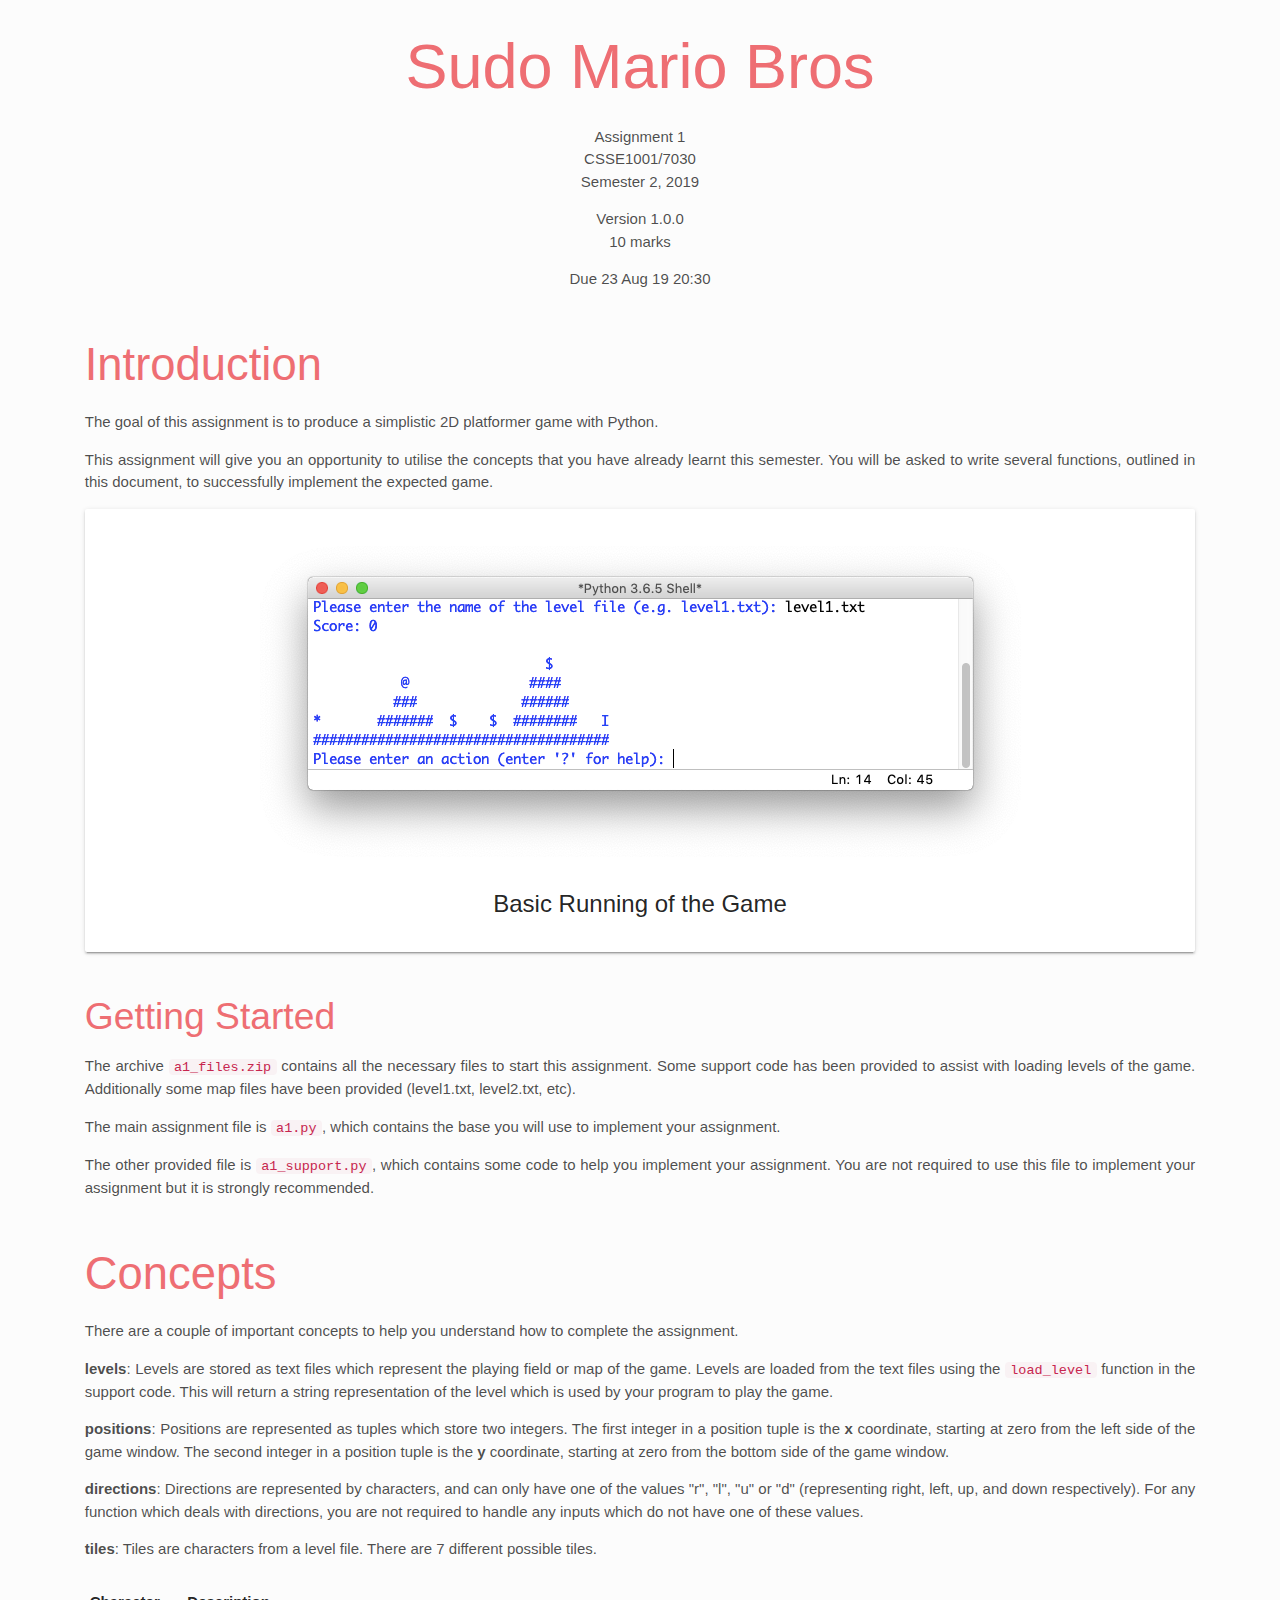
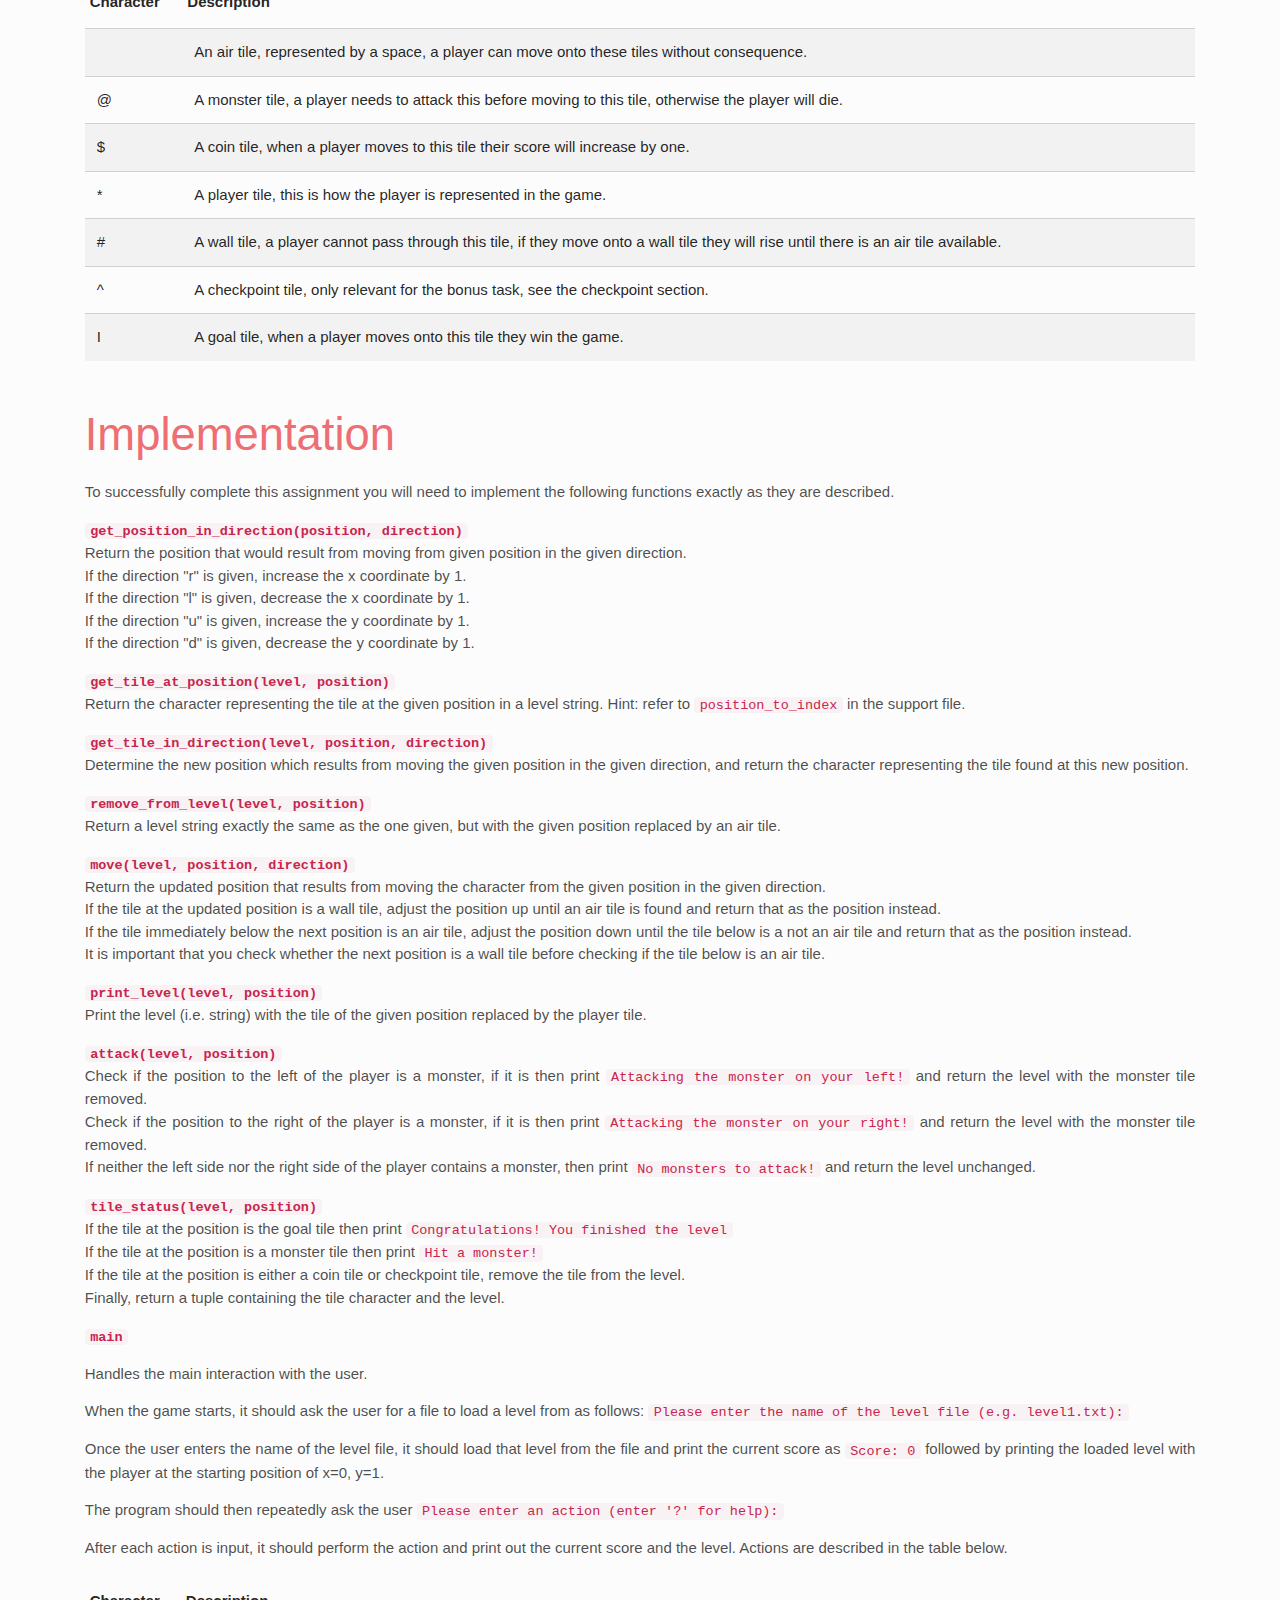
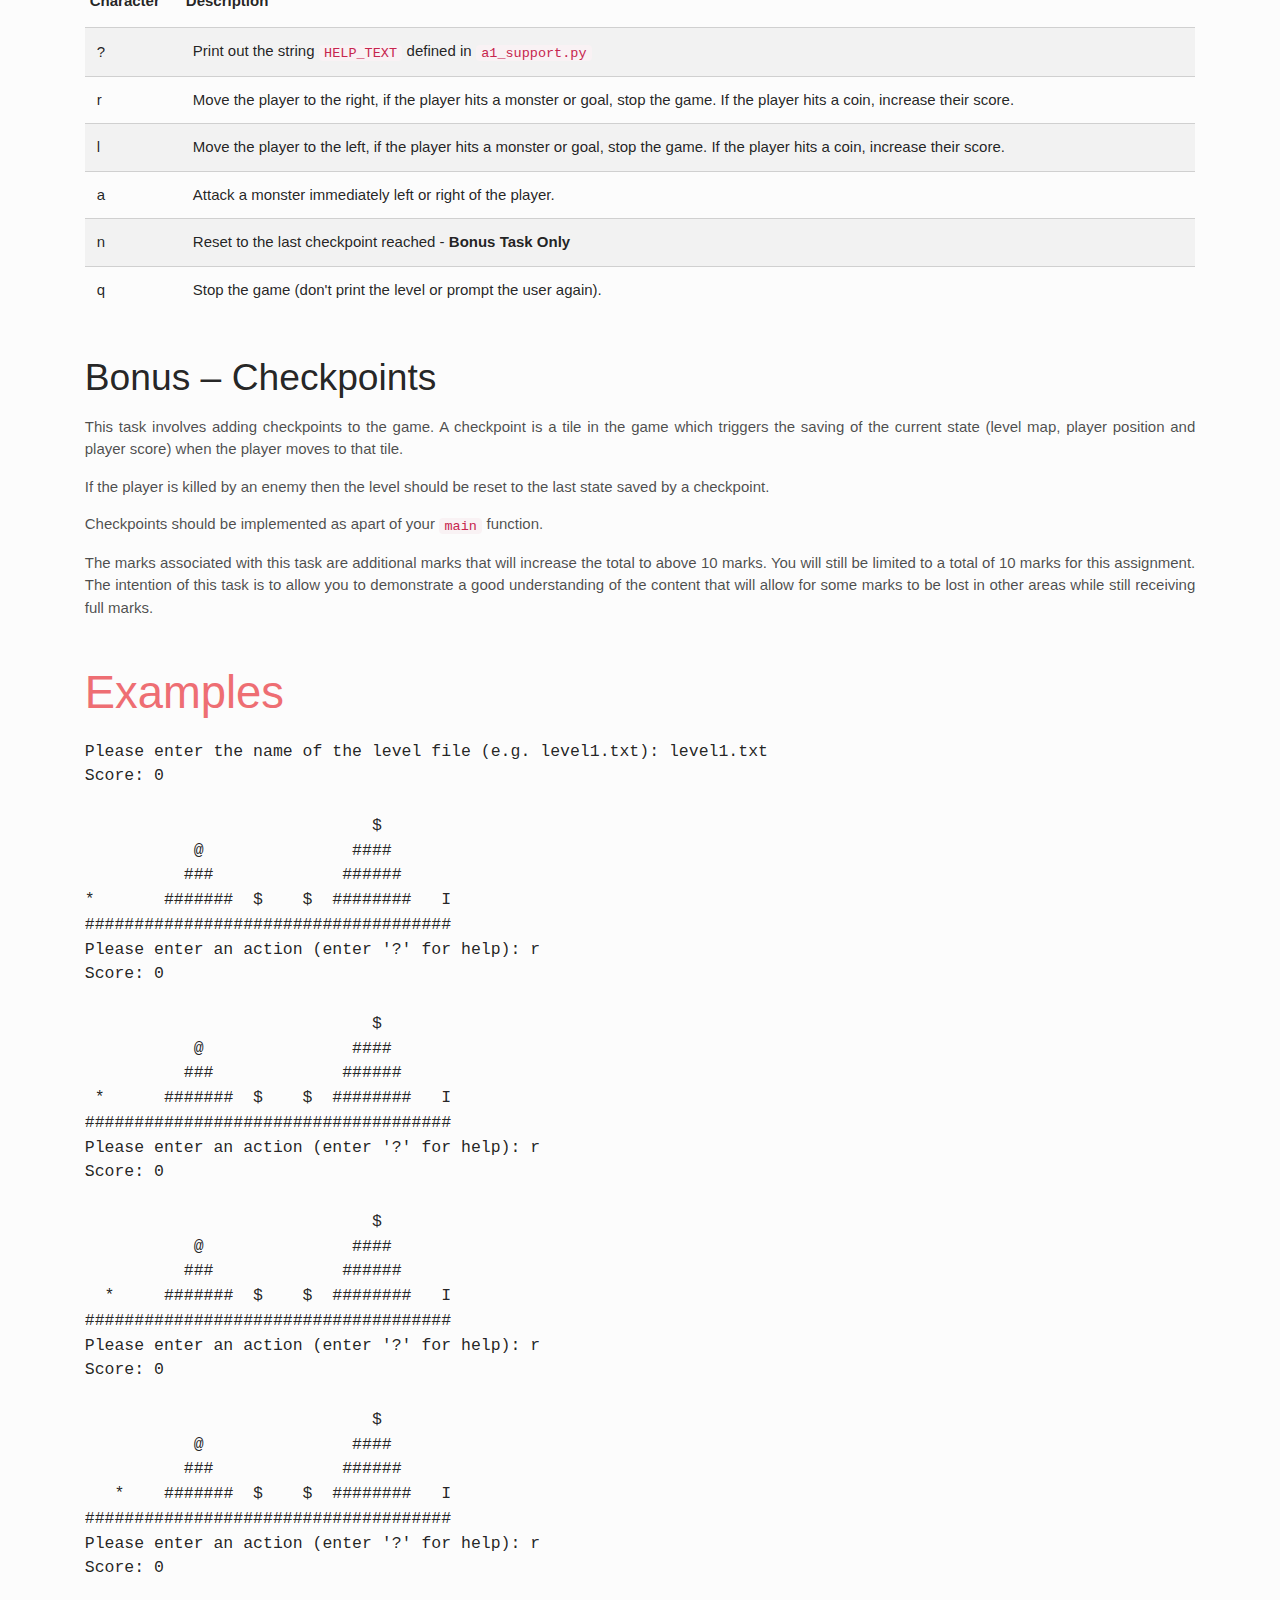
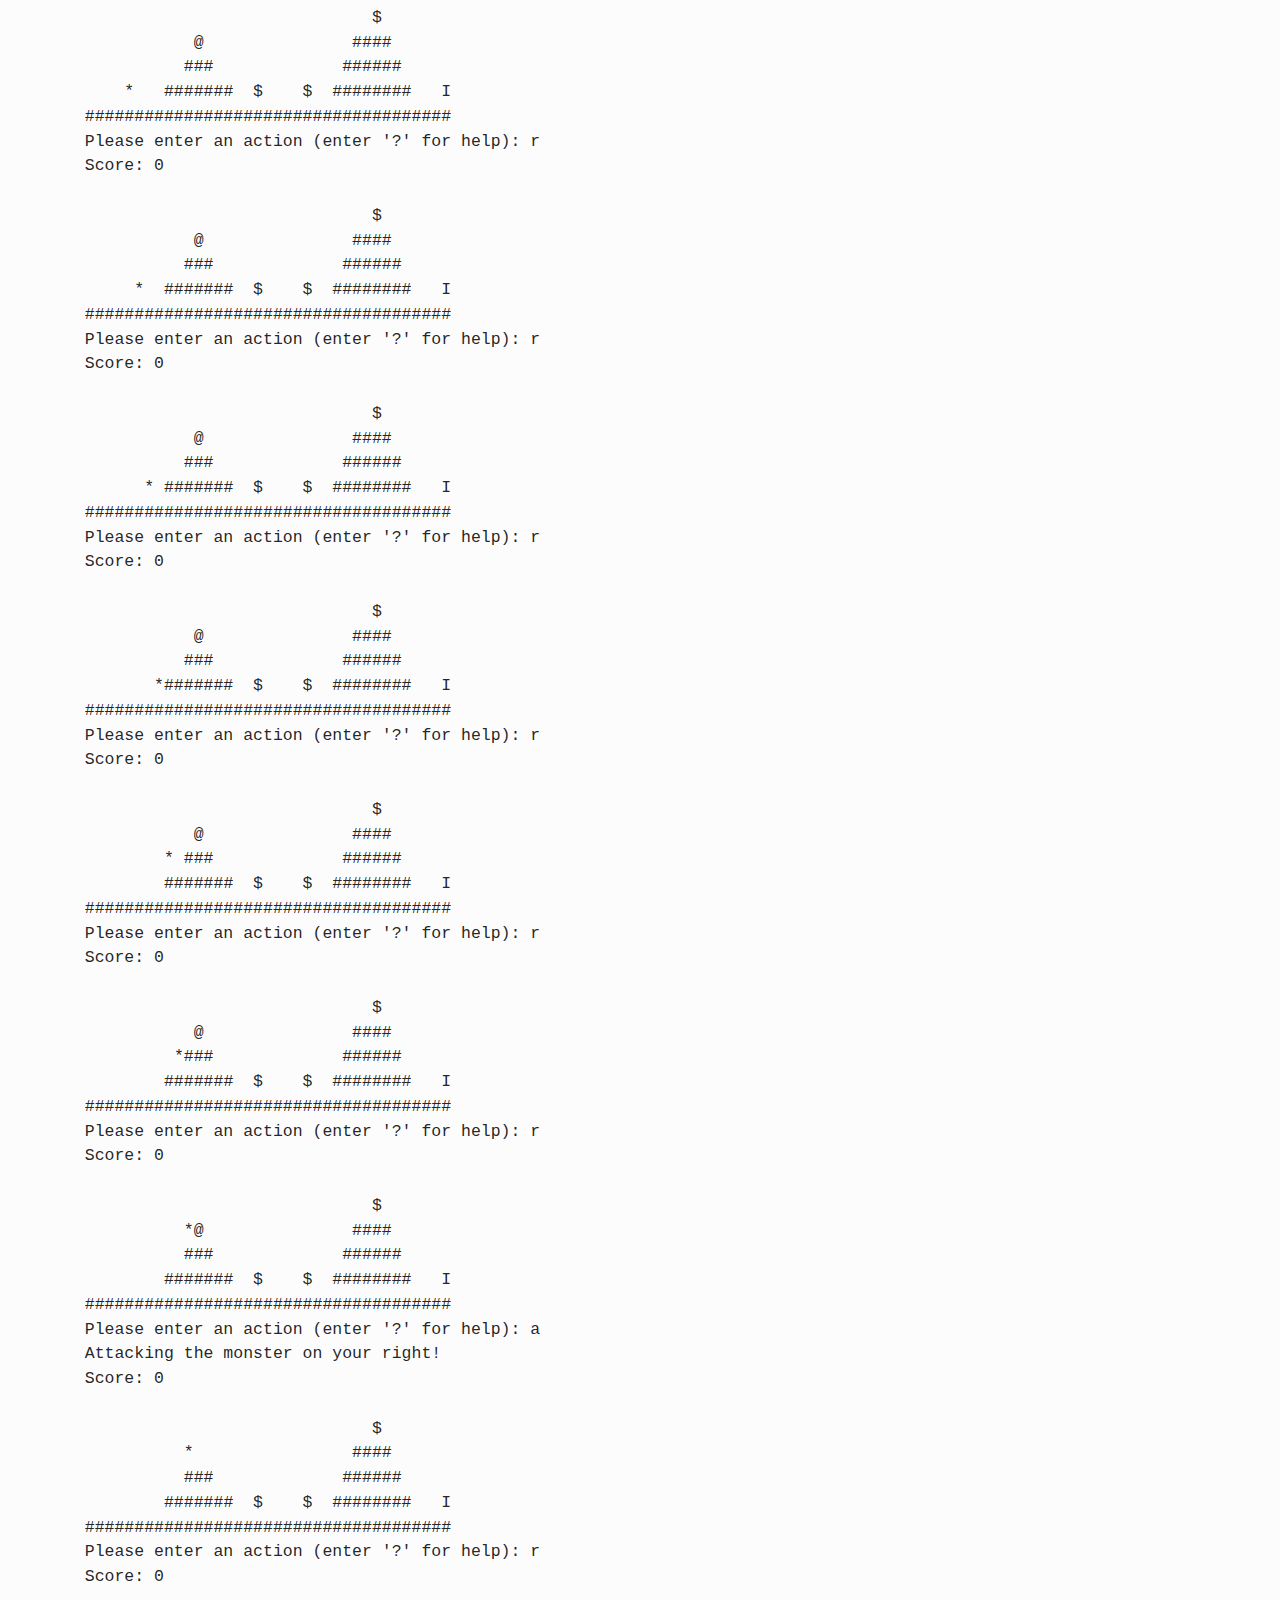
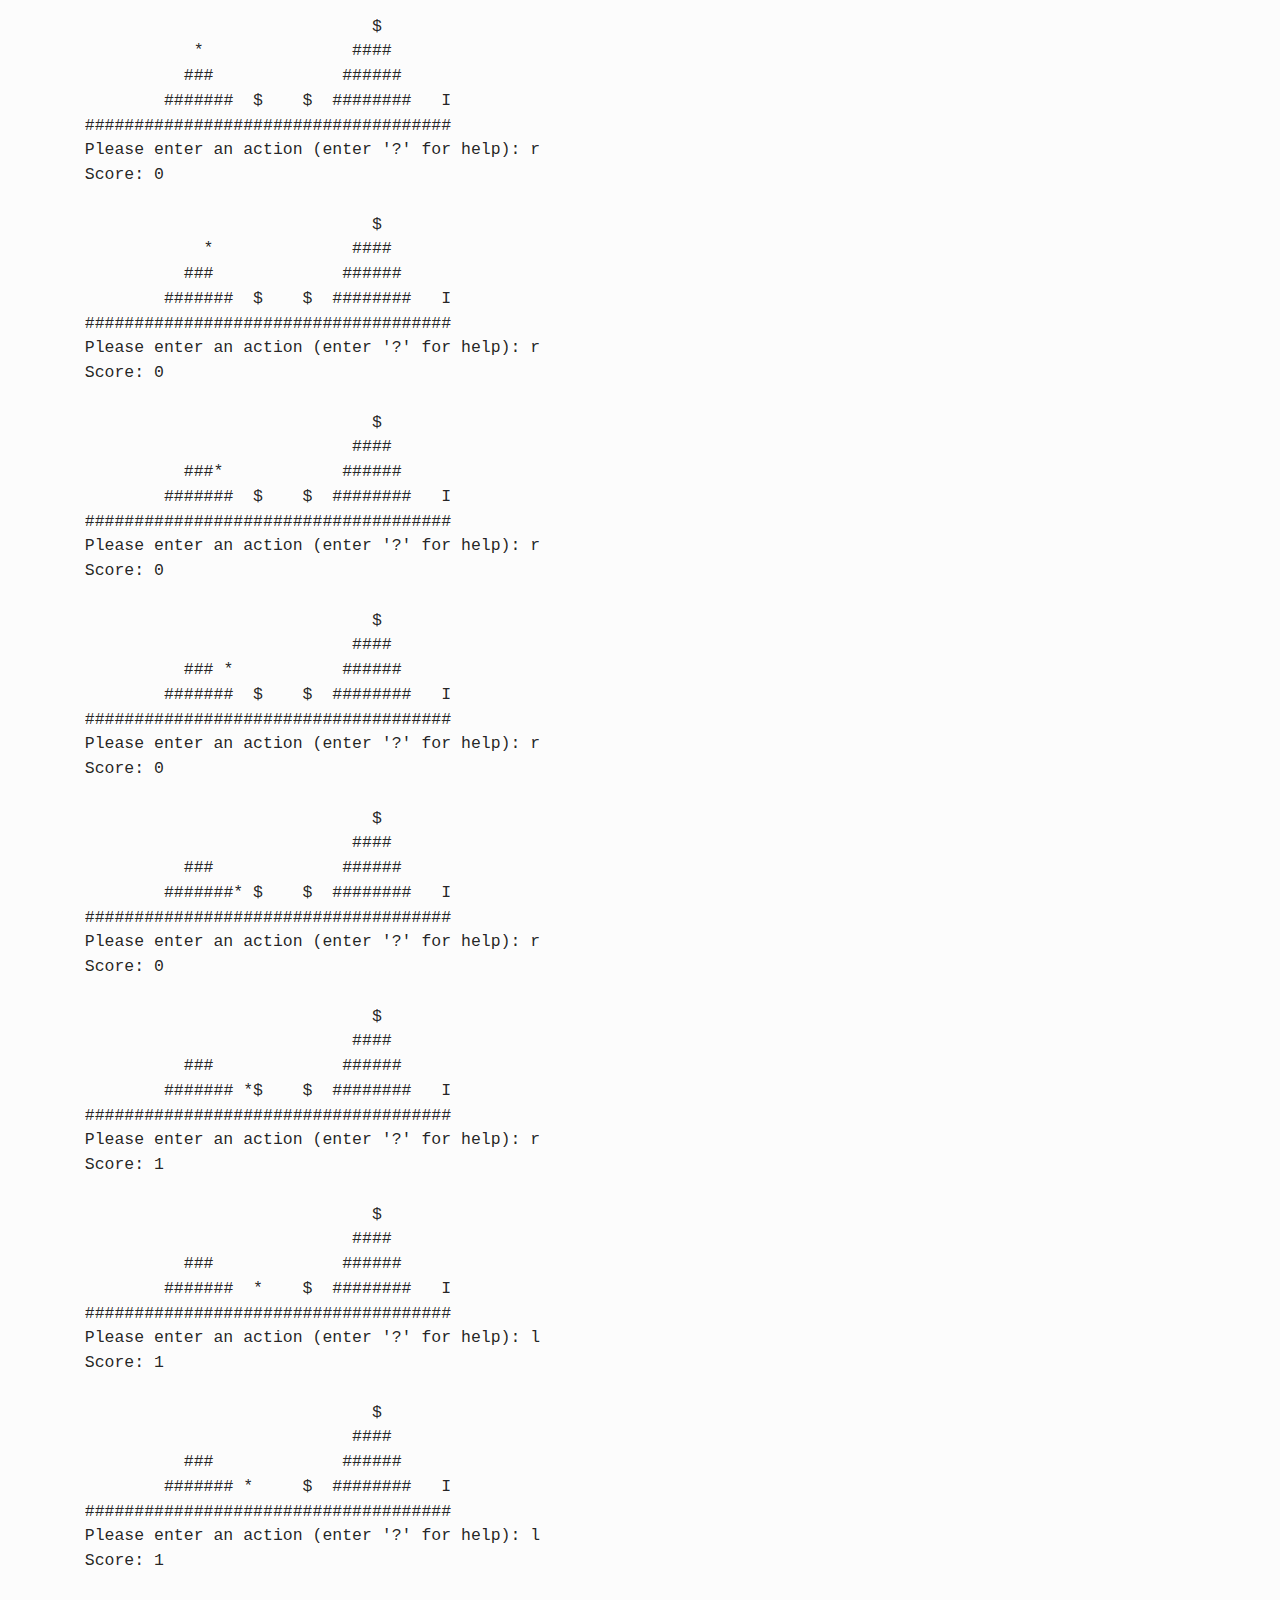
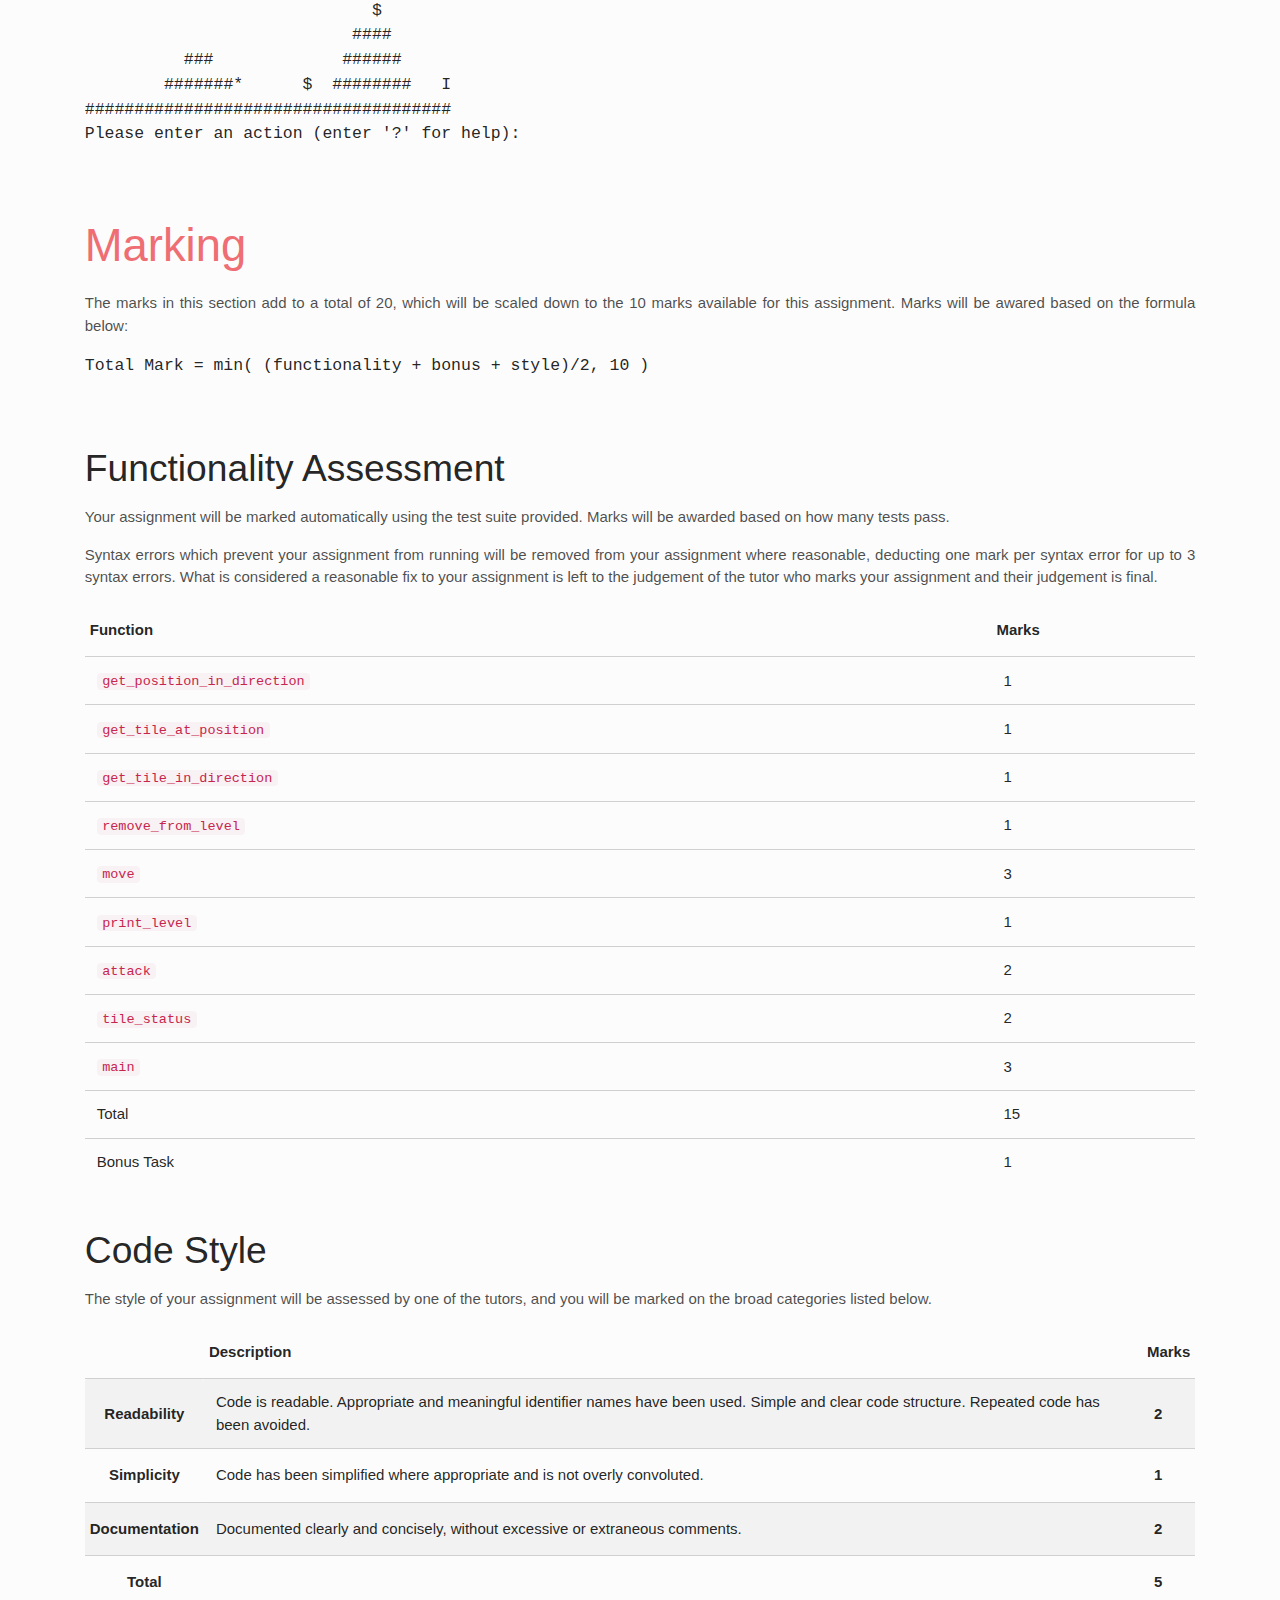
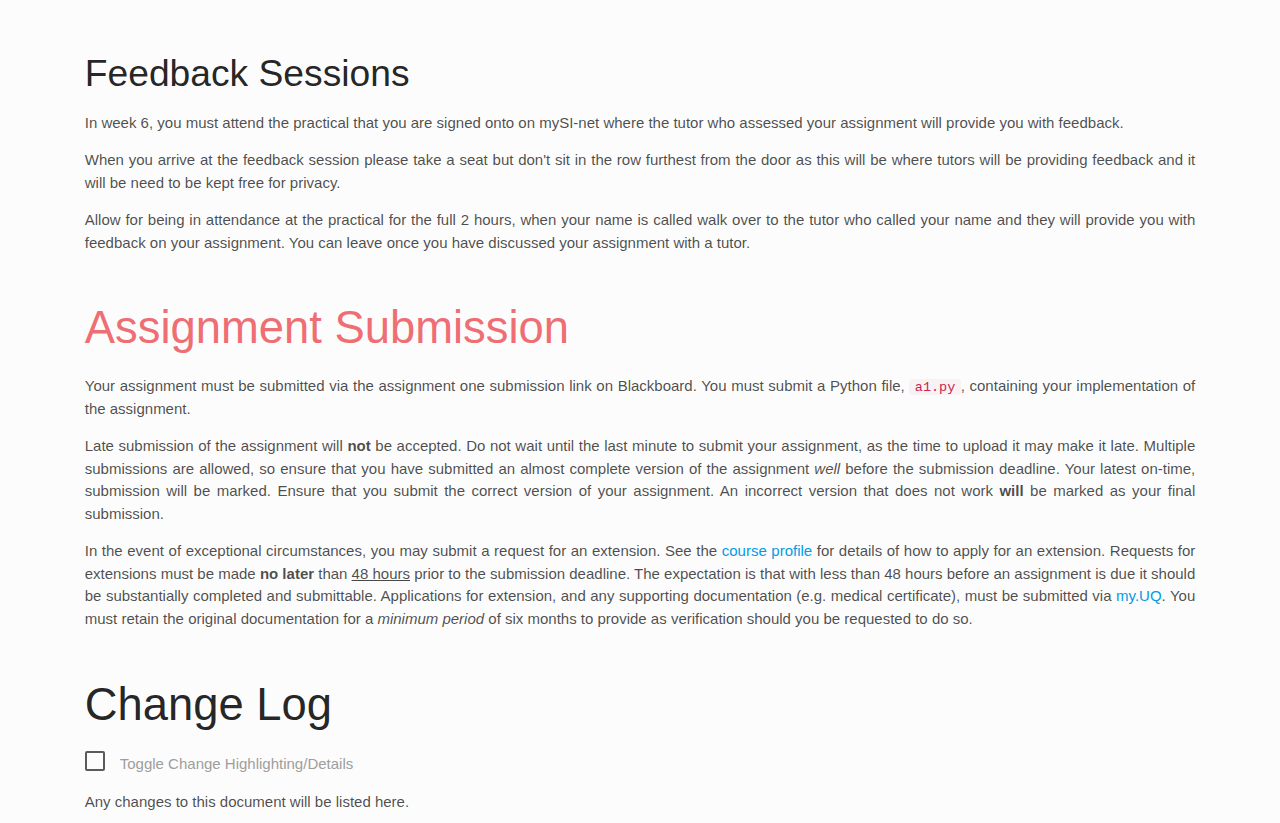
<file: 2019s2/a1/index.html>
<!DOCTYPE html>
<html lang="en" xmlns="http://www.w3.org/1999/html">
<head>
    <meta charset="UTF-8">
    <title>Assignment 1 &mdash; CSSE1001 Semester 2, 2019</title>
    <link rel="stylesheet" href="ghpages-materialize.css">
    <link rel="stylesheet" href="index.css">
    <link rel="stylesheet" href="styles/main-all.css">
</head>

<body class="highlight-changes">

<header class="center-align">
    <h1 class="header">Sudo Mario Bros</h1>
    <p>Assignment 1<br> CSSE1001/7030<br> Semester 2, 2019</p>
    <p>Version 1.0.0<br> 10 marks </p>
    <p>Due 23 Aug 19 20:30</p>
</header>

<div class="container">
    <div class="row">
        <section>

            <section>
                <h2 class="header">Introduction</h2><a name="sec_intro"></a>

                <p>The goal of this assignment is to produce a simplistic 2D platformer game with Python.</p>

                <p>This assignment will give you an opportunity to utilise the concepts that you have already
                    learnt this semester. You will be asked to write several functions, outlined in this document,
                    to successfully implement the expected game.
                </p>

                <div class="card">
                    <a name="fig_example"></a>
                    <div class="card-image">
                        <img src="public/images/example.png"
                             alt="Image of An Example Running">
                    </div>
                    <div class="card-content">
                        <span class="card-title">Basic Running of the Game</span>
                    </div>
                </div>
            </section>

            <section>
                <h3 class="header">Getting Started</h3><a name="sec_getting_started"></a>

                <p>The archive <code>a1_files.zip</code> contains all the necessary files to start this assignment. Some
                    support code has been provided to assist with loading levels of the game. Additionally some map
                    files have been provided (level1.txt, level2.txt, etc).
                </p>

                <p>The main assignment file is <code>a1.py</code>, which contains the base you will use to
                    implement your assignment.</p>

                <p>The other provided file is <code>a1_support.py</code>, which contains some code to help
                    you implement your assignment. You are not required to use this file to implement your assignment
                    but it is strongly recommended.
                </p>
            </section>
        </section>

        <section>
            <h2 class="header">Concepts</h2><a name="sec_concepts"></a>

            <p>There are a couple of important concepts to help you understand how to complete the assignment.</p>

            <p><strong>levels</strong>: Levels are stored as text files which represent the playing
                field or map of the game. Levels are loaded from the text files using the <code>load_level</code>
                function in the support code. This will return a string representation of the level which
                is used by your program to play the game.
            </p>

            <p><strong>positions</strong>: Positions are represented as tuples which store two integers.
                The first integer in a position tuple is the <strong>x</strong> coordinate, starting at zero from
                the left side of the game window. The second integer in a position tuple is the <strong>y</strong>
                coordinate, starting at zero from the bottom side of the game window.
            </p>

            <p><strong>directions</strong>: Directions are represented by characters, and can only have one of the values "r", "l", "u" or "d" (representing right, left, up, and down respectively). For any function which deals with directions, you are not required to handle any inputs which do not have one of these values.
            </p>

            <p><strong>tiles</strong>: Tiles are characters from a level file. There are 7 different possible tiles.
                <table class="mark-breakdown striped">
                    <thead>
                    <tr>
                        <th>Character</th>
                        <th>Description</th>
                    </tr>
                    </thead>
                    <tbody>
                        <tr class="task">
                            <td> </td>
                            <td>An air tile, represented by a space, a player can move onto these tiles without consequence.</td>
                        </tr>
                        <tr class="task">
                            <td>@</td>
                            <td>A monster tile, a player needs to attack this before moving to this tile, otherwise the player will die.</td>
                        </tr>
                        <tr class="task">
                            <td>$</td>
                            <td>A coin tile, when a player moves to this tile their score will increase by one.</td>
                        </tr>
                        <tr class="task">
                            <td>*</td>
                            <td>A player tile, this is how the player is represented in the game.</td>
                        </tr>
                        <tr class="task">
                            <td>#</td>
                            <td>A wall tile, a player cannot pass through this tile, if they move onto a wall
                                tile they will rise until there is an air tile available.</td>
                        </tr>
                        <tr class="task">
                            <td>^</td>
                            <td>A checkpoint tile, only relevant for the bonus task, see the checkpoint section.</td>
                        </tr>
                        <tr class="task">
                            <td>I</td>
                            <td>A goal tile, when a player moves onto this tile they win the game.</td>
                        </tr>
                    </tbody>
                </table>
            </p>
        </section>


        <section>
            <h2 class="header">Implementation</h2><a name="sec_implementation"></a>

            <p>To successfully complete this assignment you will need to implement the following functions exactly as
                they are described.</p>

            <p>
                <strong><code>get_position_in_direction(position, direction)</code></strong><br/>
                <span>
                    Return the position that would result from moving from given position in the given direction.<br/>
                    If the direction "r" is given, increase the x coordinate by 1.<br/>
                    If the direction "l" is given, decrease the x coordinate by 1.<br/>
                    If the direction "u" is given, increase the y coordinate by 1.<br/>
                    If the direction "d" is given, decrease the y coordinate by 1.
                </span>
            </p>

            <p>
                <strong><code>get_tile_at_position(level, position)</code></strong><br/>
                <span>
                    Return the character representing the tile at the given position in a level string.
                    Hint: refer to <code>position_to_index</code> in the support file.
                </span>
            </p>

            <p>
                <strong><code>get_tile_in_direction(level, position, direction)</code></strong><br/>
                <span>
                    Determine the new position which results from moving the given position in the given direction, and return the character representing the tile found at this new position.
                </span>
            </p>

            <p>
                <strong><code>remove_from_level(level, position)</code></strong><br/>
                <span>
                    Return a level string exactly the same as the one given, but with the given position replaced by an air tile.
                </span>
            </p>

            <p>
                <strong><code>move(level, position, direction)</code></strong><br/>
                <span>
                    Return the updated position that results from moving the character from the given position in the given direction.<br/>

                    If the tile at the updated position is a wall tile, adjust the position up until an air tile is found and return
                    that as the position instead.<br/>

                    If the tile immediately below the next position is an air tile, adjust the position down until the tile below
                    is a not an air tile and return that as the position instead.<br/>

                    It is important that you check whether the next position is a wall tile before checking if the tile below is
                    an air tile.
                </span>
            </p>

            <p>
                <strong><code>print_level(level, position)</code></strong><br/>
                <span>
                    Print the level (i.e. string) with the tile of the given position replaced by the player tile.
                </span>
            </p>

            <p>
                <strong><code>attack(level, position)</code></strong><br/>
                <span>
                    Check if the position to the left of the player is a monster, if it is then print
                    <code>Attacking the monster on your left!</code> and return the level with the monster tile removed.<br/>

                    Check if the position to the right of the player is a monster, if it is then print
                    <code>Attacking the monster on your right!</code> and return the level with the monster tile removed.<br/>

                    If neither the left side nor the right side of the player contains a monster, then print
                    <code>No monsters to attack!</code> and return the level unchanged.
                </span>
            </p>

            <p>
                <strong><code>tile_status(level, position)</code></strong><br/>
                <span>
                    If the tile at the position is the goal tile then print
                    <code>Congratulations! You finished the level</code><br/>

                    If the tile at the position is a monster tile then print
                    <code>Hit a monster!</code><br/>

                    If the tile at the position is either a coin tile or checkpoint tile, remove the tile from the
                    level.<br/>

                    Finally, return a tuple containing the tile character and the level.
                </span>
            </p>

            <p>
                <strong><code>main</code></strong><br/>
                <p>Handles the main interaction with the user.</p>

                <p>
                    When the game starts, it should ask the user for a file to load a level from as follows: <code>Please enter the name of the level file (e.g. level1.txt): </code>
                </p>

                <p>Once the user enters the name of the level file, it should load that level from the file and print
                    the current score as <code>Score: 0</code> followed by printing the loaded level with the player
                    at the starting position of x=0, y=1.
                </p>

                <p>The program should then repeatedly ask the user <code>Please enter an action (enter '?' for help): </code>
                </p>

                <p>After each action is input, it should perform the action and print out the current score and the level.
                    Actions are described in the table below.
                </p>

                <table class="mark-breakdown striped">
                    <thead>
                    <tr>
                        <th>Character</th>
                        <th>Description</th>
                    </tr>
                    </thead>
                    <tbody>
                    <tr class="task">
                        <td>?</td>
                        <td>Print out the string <code>HELP_TEXT</code> defined in <code>a1_support.py</code></td>
                    </tr>
                    <tr class="task">
                        <td>r</td>
                        <td>Move the player to the right, if the player hits a monster or goal, stop the game.
                            If the player hits a coin, increase their score.
                        </td>
                    </tr>
                    <tr class="task">
                        <td>l</td>
                        <td>Move the player to the left, if the player hits a monster or goal, stop the game.
                            If the player hits a coin, increase their score.
                        </td>
                    </tr>
                    <tr class="task">
                        <td>a</td>
                        <td>Attack a monster immediately left or right of the player.</td>
                    </tr>
                    <tr class="task">
                        <td>n</td>
                        <td>Reset to the last checkpoint reached - <strong>Bonus Task Only</strong></td>
                    </tr>
                    <tr class="task">
                        <td>q</td>
                        <td>Stop the game (don't print the level or prompt the user again).</td>
                    </tr>
                    </tbody>
                </table>
            </p>

        <section>
            <h3>Bonus &ndash; Checkpoints</h3><a name="sec_bonus"></a>

            <p>This task involves adding checkpoints to the game. A checkpoint is a tile in the game which
                triggers the saving of the current state (level map, player position and player score) when the player moves
                to that tile.
            </p>

            <p>If the player is killed by an enemy then the level should be reset to the last state saved
                by a checkpoint.
            </p>

            <p>Checkpoints should be implemented as apart of your <code>main</code> function.</p>

            <p>The marks associated with this task are additional marks that will increase the total to
                above 10 marks. You will still be limited to a total of 10 marks for this assignment.
                The intention of this task is to allow you to demonstrate a good understanding of the content
                that will allow for some marks to be lost in other areas while still receiving full marks.
            </p>
        </section>

        <section>
            <h2 class="header">Examples</h2><a name="sec_examples"></a>
            <pre>
Please enter the name of the level file (e.g. level1.txt): level1.txt
Score: 0

                             $
           @               ####
          ###             ######
*       #######  $    $  ########   I
#####################################
Please enter an action (enter '?' for help): r
Score: 0

                             $
           @               ####
          ###             ######
 *      #######  $    $  ########   I
#####################################
Please enter an action (enter '?' for help): r
Score: 0

                             $
           @               ####
          ###             ######
  *     #######  $    $  ########   I
#####################################
Please enter an action (enter '?' for help): r
Score: 0

                             $
           @               ####
          ###             ######
   *    #######  $    $  ########   I
#####################################
Please enter an action (enter '?' for help): r
Score: 0

                             $
           @               ####
          ###             ######
    *   #######  $    $  ########   I
#####################################
Please enter an action (enter '?' for help): r
Score: 0

                             $
           @               ####
          ###             ######
     *  #######  $    $  ########   I
#####################################
Please enter an action (enter '?' for help): r
Score: 0

                             $
           @               ####
          ###             ######
      * #######  $    $  ########   I
#####################################
Please enter an action (enter '?' for help): r
Score: 0

                             $
           @               ####
          ###             ######
       *#######  $    $  ########   I
#####################################
Please enter an action (enter '?' for help): r
Score: 0

                             $
           @               ####
        * ###             ######
        #######  $    $  ########   I
#####################################
Please enter an action (enter '?' for help): r
Score: 0

                             $
           @               ####
         *###             ######
        #######  $    $  ########   I
#####################################
Please enter an action (enter '?' for help): r
Score: 0

                             $
          *@               ####
          ###             ######
        #######  $    $  ########   I
#####################################
Please enter an action (enter '?' for help): a
Attacking the monster on your right!
Score: 0

                             $
          *                ####
          ###             ######
        #######  $    $  ########   I
#####################################
Please enter an action (enter '?' for help): r
Score: 0

                             $
           *               ####
          ###             ######
        #######  $    $  ########   I
#####################################
Please enter an action (enter '?' for help): r
Score: 0

                             $
            *              ####
          ###             ######
        #######  $    $  ########   I
#####################################
Please enter an action (enter '?' for help): r
Score: 0

                             $
                           ####
          ###*            ######
        #######  $    $  ########   I
#####################################
Please enter an action (enter '?' for help): r
Score: 0

                             $
                           ####
          ### *           ######
        #######  $    $  ########   I
#####################################
Please enter an action (enter '?' for help): r
Score: 0

                             $
                           ####
          ###             ######
        #######* $    $  ########   I
#####################################
Please enter an action (enter '?' for help): r
Score: 0

                             $
                           ####
          ###             ######
        ####### *$    $  ########   I
#####################################
Please enter an action (enter '?' for help): r
Score: 1

                             $
                           ####
          ###             ######
        #######  *    $  ########   I
#####################################
Please enter an action (enter '?' for help): l
Score: 1

                             $
                           ####
          ###             ######
        ####### *     $  ########   I
#####################################
Please enter an action (enter '?' for help): l
Score: 1

                             $
                           ####
          ###             ######
        #######*      $  ########   I
#####################################
Please enter an action (enter '?' for help):
            </pre>
        </section>

        <section><h2 class="header">Marking</h2><a name="sec_marking"></a>

            <p>The marks in this section add to a total of 20, which will
                be scaled down to the 10 marks available for this assignment.
                Marks will be awared based on the formula below:
            </p>

            <pre style="align-content: center">
Total Mark = min( (functionality + bonus + style)/2, 10 )
            </pre>

            <section><h3>Functionality Assessment</h3><a name="sec_functionality"></a>

                <p>Your assignment will be marked automatically using the test suite provided.
                    Marks will be awarded based on how many tests pass.
                </p>

                <p>Syntax errors which prevent your assignment from running will be removed
                    from your assignment where reasonable, deducting one mark per syntax error for up to 3 syntax errors.
                    What is considered a reasonable fix to your assignment is left to the
                    judgement of the tutor who marks your assignment and their judgement is final.
                </p>

                <table class="mark-breakdown">
                    <thead>
                    <tr>
                        <th>Function</th>
                        <th>Marks</th>
                    </tr>
                    </thead>
                    <tbody>
                    <tr class="task">
                        <td><code>get_position_in_direction</code></td>
                        <td>1</td>
                    </tr>
                    <tr class="task">
                        <td><code>get_tile_at_position</code></td>
                        <td>1</td>
                    </tr>
                    <tr class="task">
                        <td><code>get_tile_in_direction</code></td>
                        <td>1</td>
                    </tr>
                    <tr class="task">
                        <td><code>remove_from_level</code></td>
                        <td>1</td>
                    </tr>
                    <tr class="task">
                        <td><code>move</code></td>
                        <td>3</td>
                    </tr>
                    <tr class="task">
                        <td><code>print_level</code></td>
                        <td>1</td>
                    </tr>
                    <tr class="task">
                        <td><code>attack</code></td>
                        <td>2</td>
                    </tr>
                    <tr class="task">
                        <td><code>tile_status</code></td>
                        <td>2</td>
                    </tr>
                    <tr class="task">
                        <td><code>main</code></td>
                        <td>3</td>
                    </tr>
                    <tr class="task">
                        <td>Total</td>
                        <td>15</td>
                    </tr>
                    <tr class="task">
                        <td>Bonus Task</td>
                        <td>1</td>
                    </tr>
                    </tbody>
                </table>
            </section>

            <section><h3>Code Style</h3><a name="sec_code_style"></a>

                <p>The style of your assignment will be assessed by one of the tutors, and you will
                    be marked on the broad categories listed below.
                </p>

                <table class="mark-breakdown striped">
                    <thead>
                    <tr>
                        <th></th>
                        <th>Description</th>
                        <th>Marks</th>
                    </tr>
                    </thead>
                    <tbody>
                    <!-- Code Quality -->
                    <tr class="task">
                        <th rowspan="1" style="max-width: 150px"><span>Readability</span>
                        </th>
                        <td>Code is readable. Appropriate and meaningful identifier names have been used. Simple and
                            clear code structure. Repeated code has been avoided.
                        </td>
                        <td><strong>2</strong></td>
                    </tr>
                    <tr class="task">
                        <th rowspan="1" style="max-width: 150px"><span>Simplicity</span>
                        </th>
                        <td>Code has been simplified where appropriate and is not overly convoluted.
                        </td>
                        <td><strong>1</strong></td>
                    </tr>
                    <tr class="task">
                        <th rowspan="1" style="max-width: 150px"><span>Documentation</span>
                        </th>
                        <td>Documented clearly and concisely, without excessive or extraneous comments.
                        </td>
                        <td><strong>2</strong></td>
                    </tr>
                    <tr class="task">
                        <th rowspan="1" style="max-width: 150px"><span>Total</span>
                        </th>
                        <td></td>
                        <td><strong>5</strong></td>
                    </tr>
                    </tbody>
                </table>
            </section>

            <section><h3>Feedback Sessions</h3><a name="sec_feedback"></a>
                <p>In week 6, you must attend the practical that you are
                    signed onto on mySI-net where the tutor who assessed your assignment
                    will provide you with feedback.
                </p>

                <p>When you arrive at the feedback session please take a seat but don't sit in the row
                    furthest from the door as this will be where tutors will be providing feedback and
                    it will be need to be kept free for privacy.
                </p>

                <p>Allow for being in attendance at the practical for the full 2 hours, when your name
                    is called walk over to the tutor who called your name and they will provide you
                    with feedback on your assignment. You can leave once you have discussed your assignment
                    with a tutor.
                </p>
            </section>
        </section>

        <section>
            <h2 class="header">Assignment Submission</h2><a
                name="sec_submission"></a>
            <p>Your assignment must be submitted via the assignment one submission link on Blackboard.
                You must submit a Python file, <code>a1.py</code>, containing your implementation of the assignment.
            </p>

            <p>
                Late submission of the assignment will <strong>not</strong> be accepted. Do not wait until the last
                minute to submit your assignment, as the time to upload it may make it late. Multiple submissions are
                allowed, so ensure that you have submitted an almost complete version of the assignment <em>well</em>
                before the submission deadline. Your latest on-time, submission will be marked. Ensure that you submit
                the correct version of your assignment. An incorrect version that does not work <strong>will</strong>
                be marked as your final submission.
            </p>

            <p>
                In the event of exceptional circumstances, you may submit a request for an extension. See the
                <a href="https://www.courses.uq.edu.au/student_section_loader.php?section=5&profileId=98649">course
                    profile</a> for details of how to apply for an extension. Requests for extensions must be made
                <strong>no later</strong> than <u>48 hours</u> prior to the submission deadline. The expectation
                is that with less than 48 hours before an assignment is due it should be substantially completed
                and submittable. Applications for extension, and any supporting documentation (e.g. medical
                certificate), must be submitted via <a href="https://my.uq.edu.au/">my.UQ</a>. You must retain
                the original documentation for a <em>minimum period</em> of six months to provide as verification
                should you be requested to do so.
            </p>
        </section>


        <section id="sec_change_log">
            <h2 class="star">Change Log</h2>

            <p class="hide-print">
                <input type="checkbox" class="filled-in" id="change_highlighter"/> <label for="change_highlighter">Toggle
                Change Highlighting/Details</label>
            </p>

            <p>Any changes to this document will be listed here.</p>

        </section>

    </div>
</div>

</body>

</html>
</file>
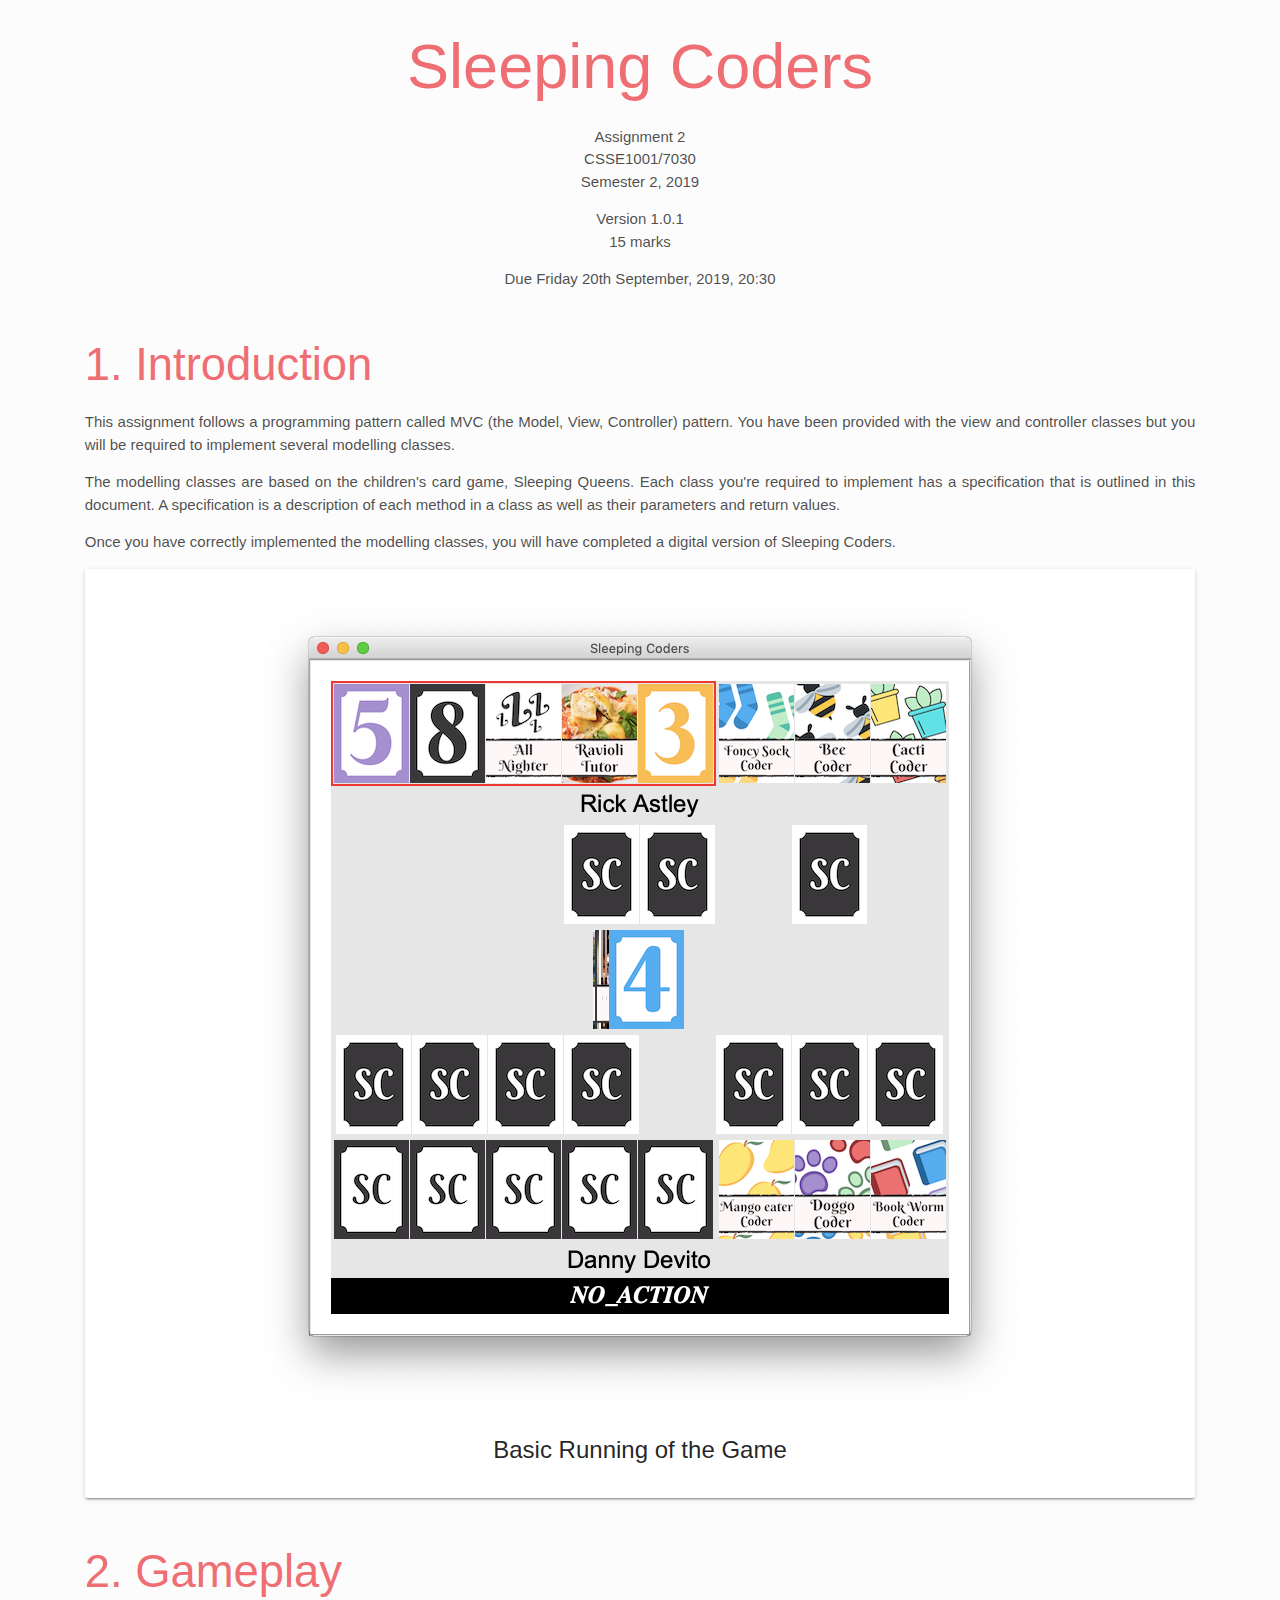
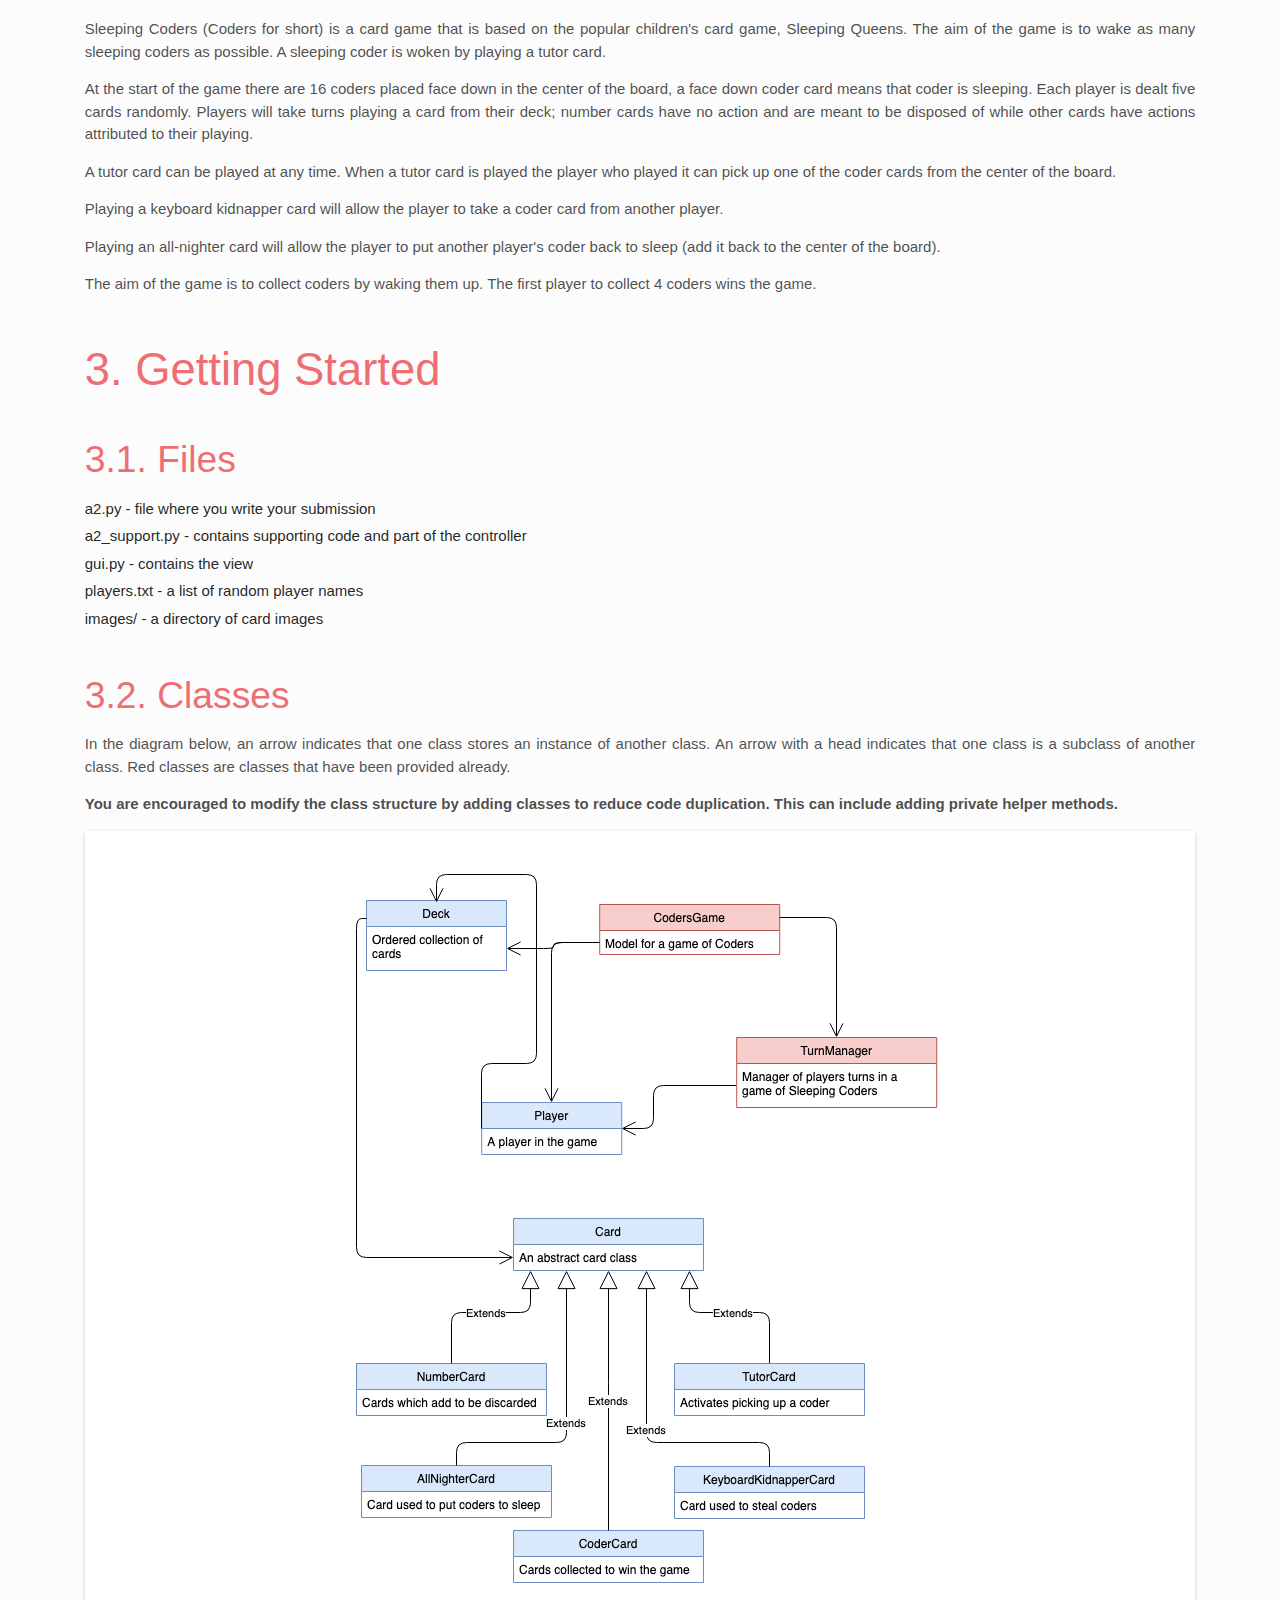
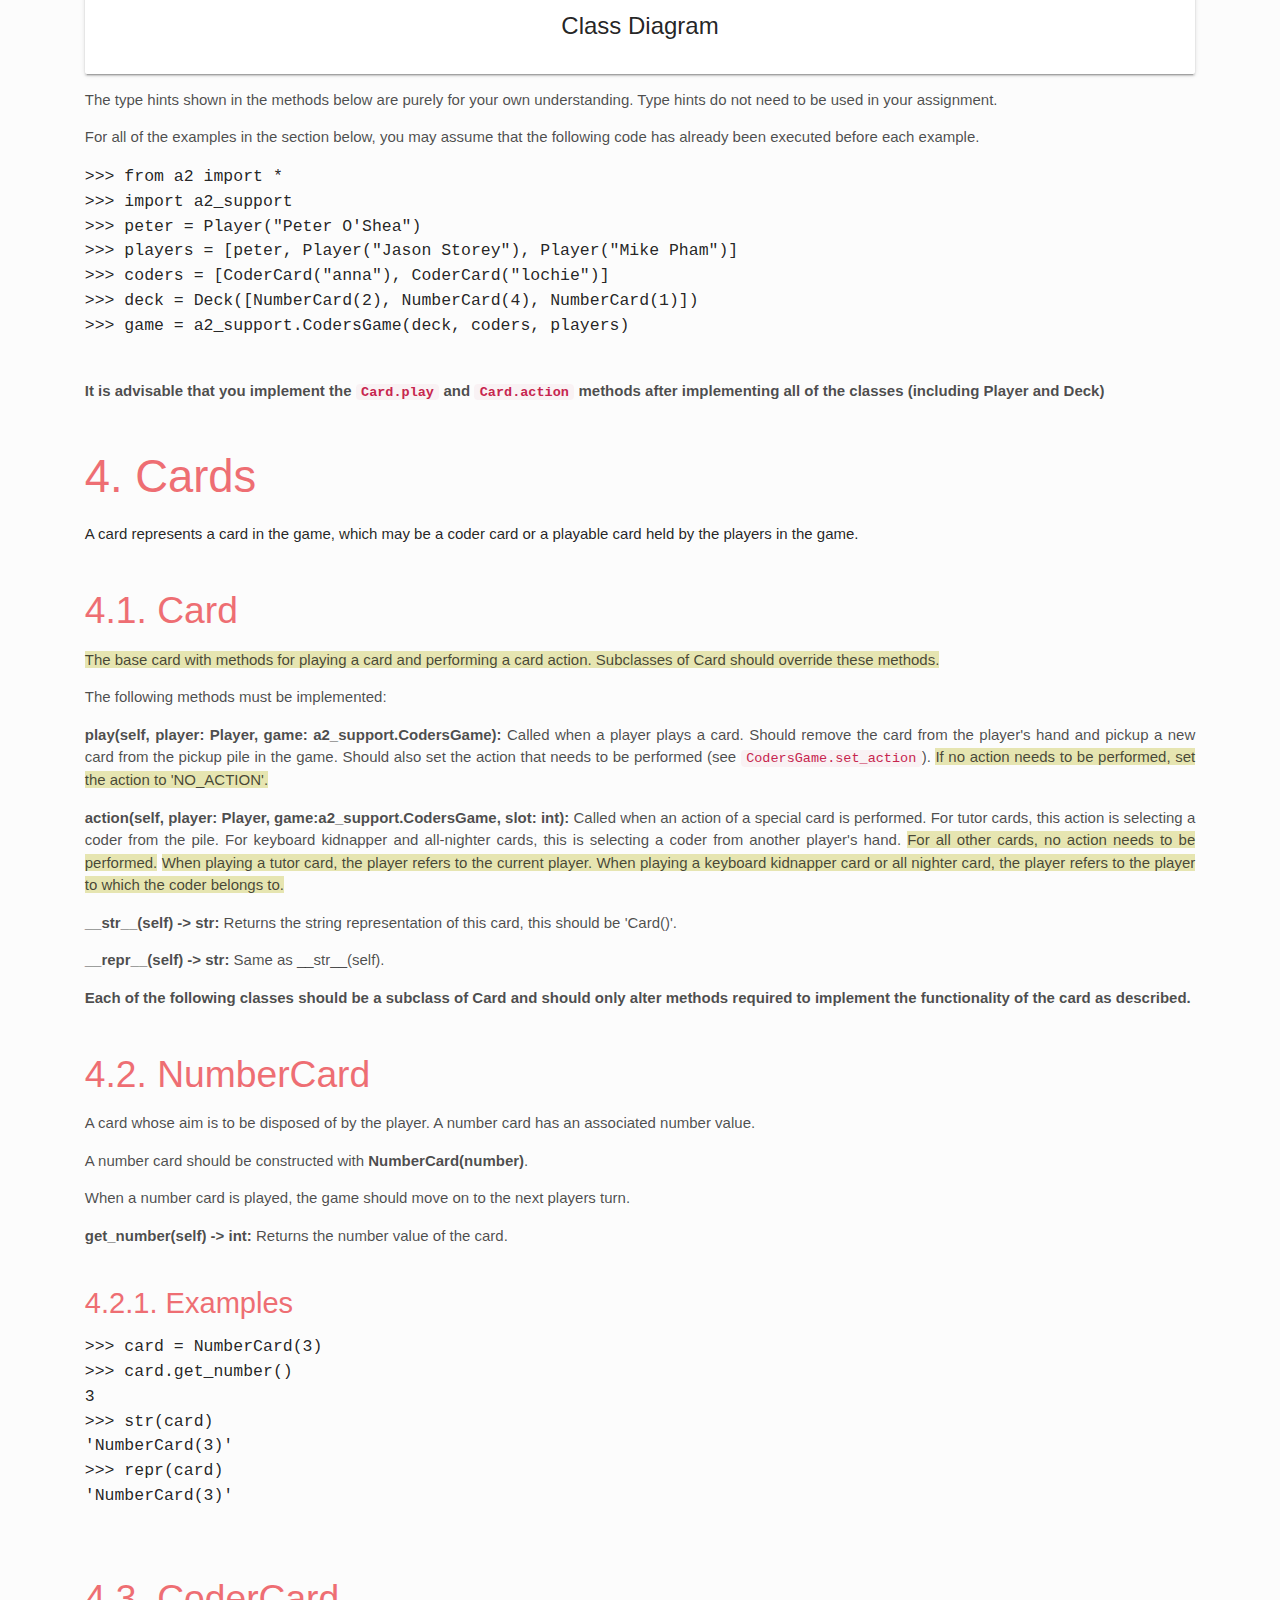
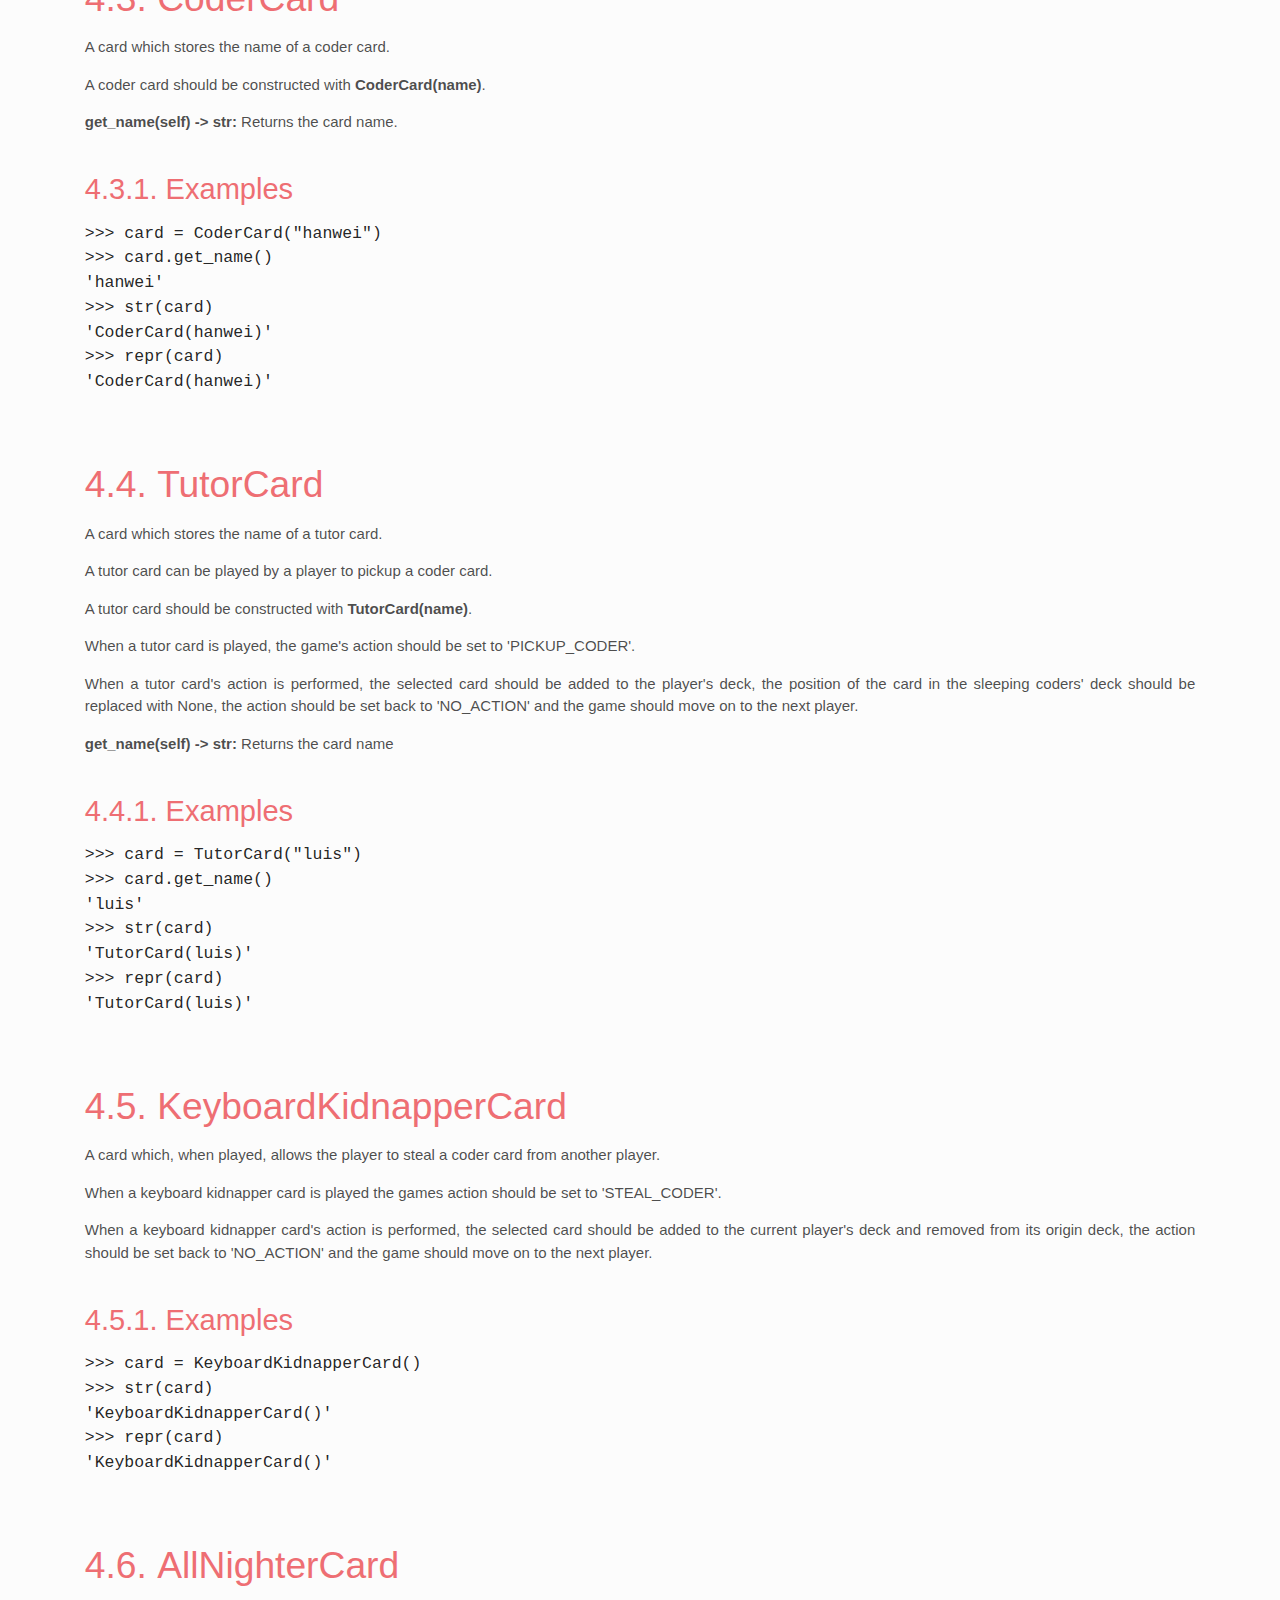
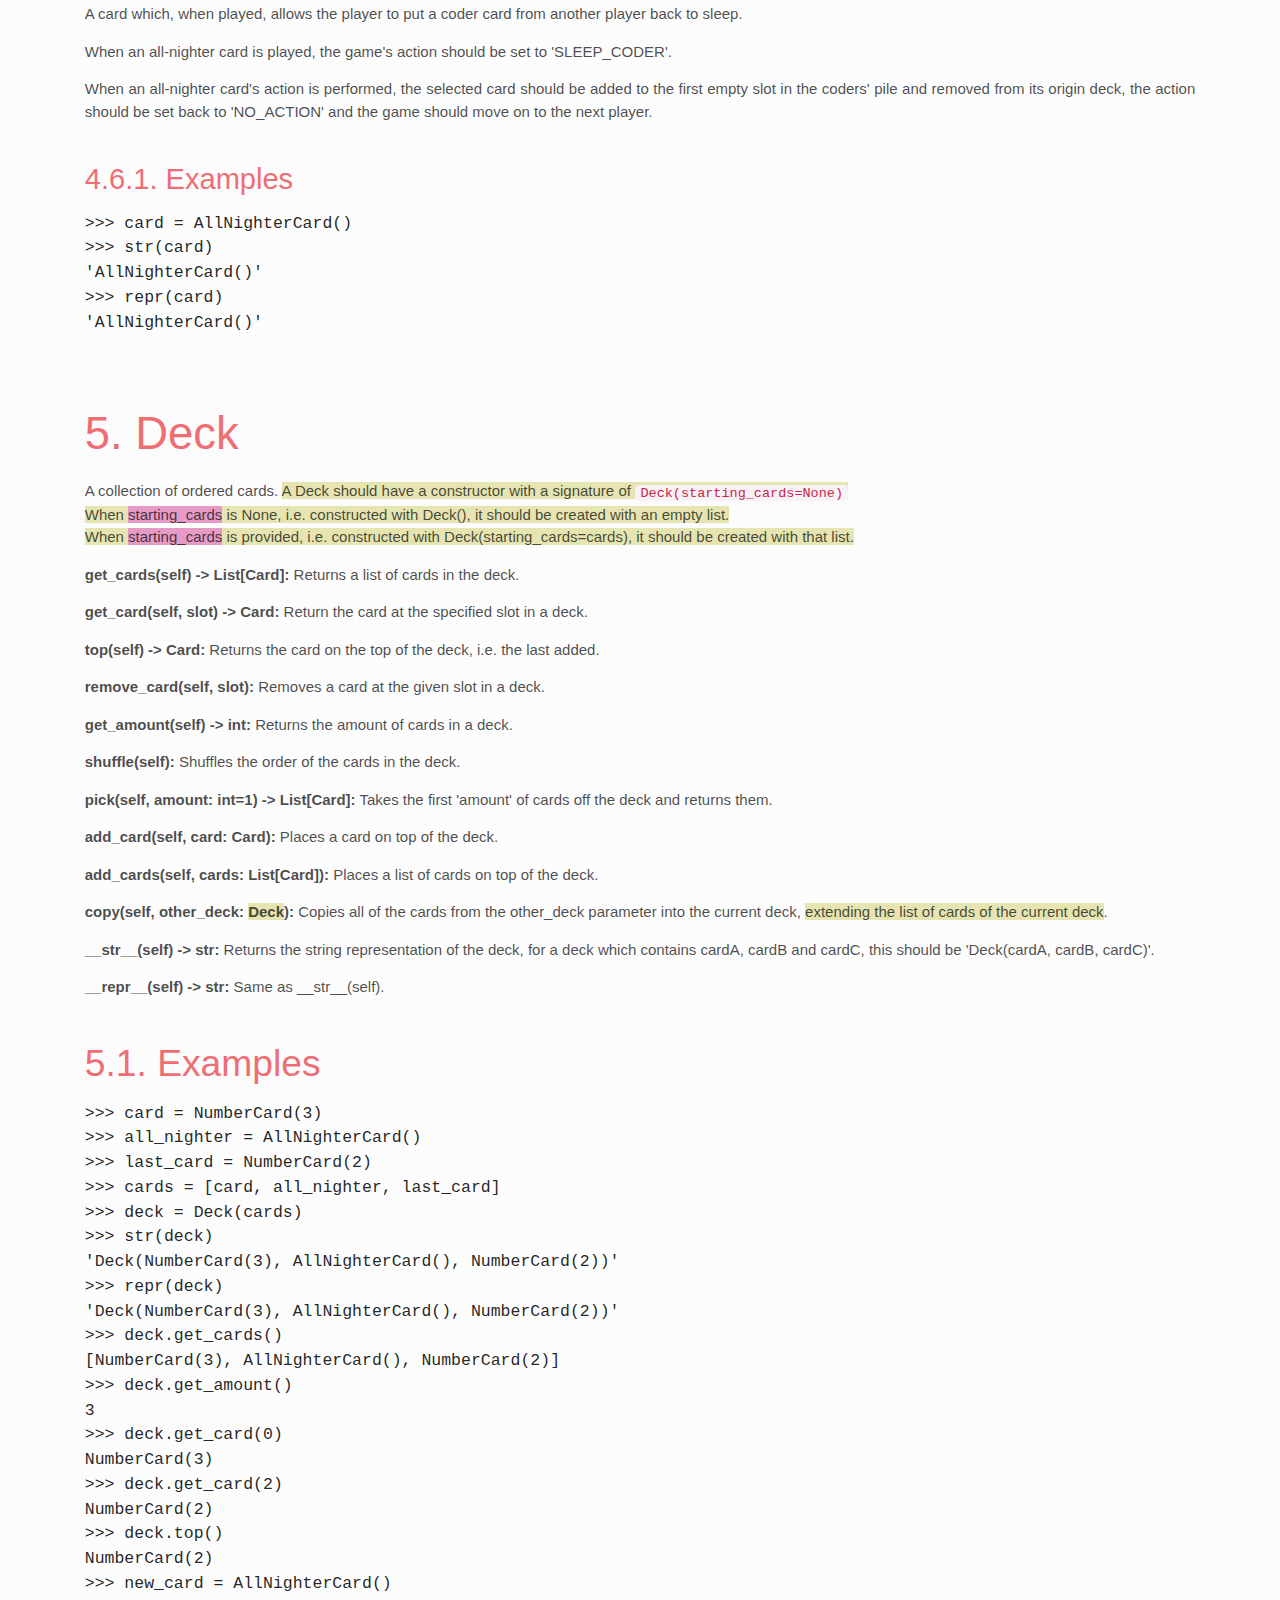
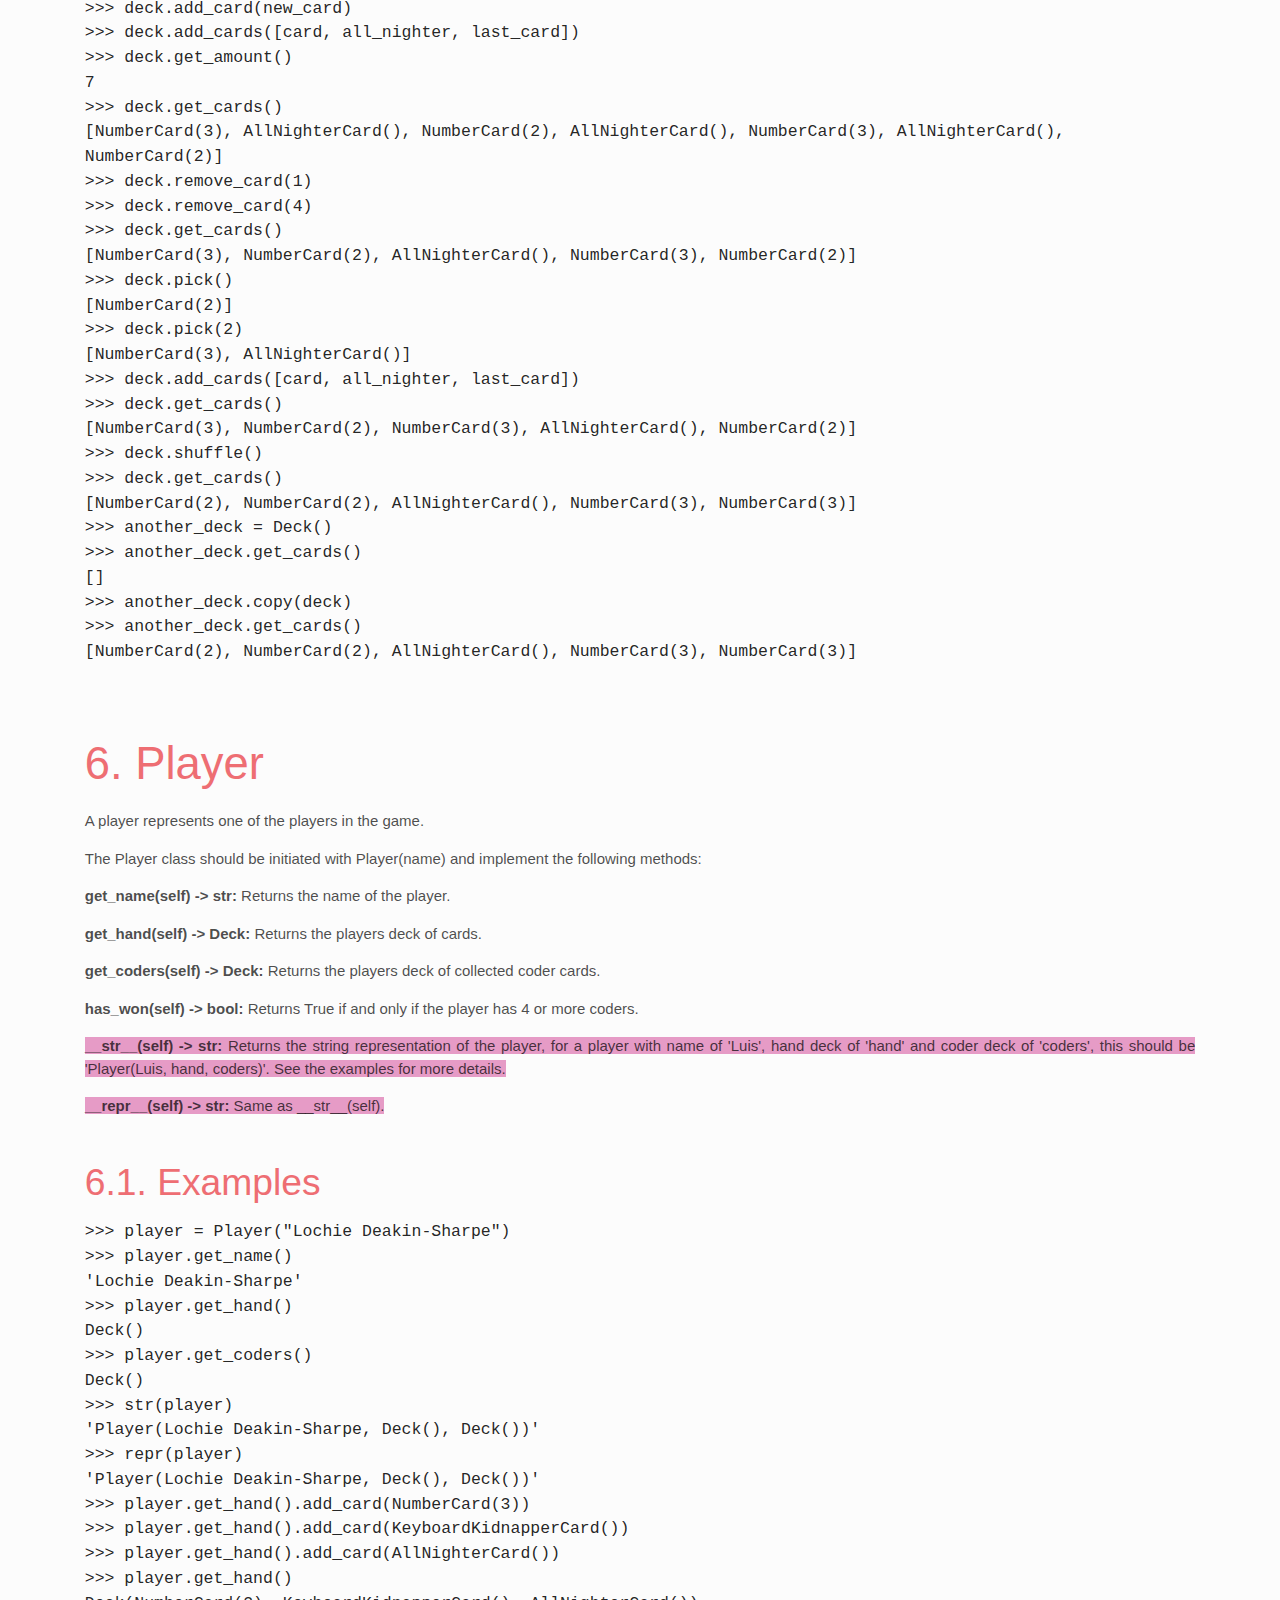
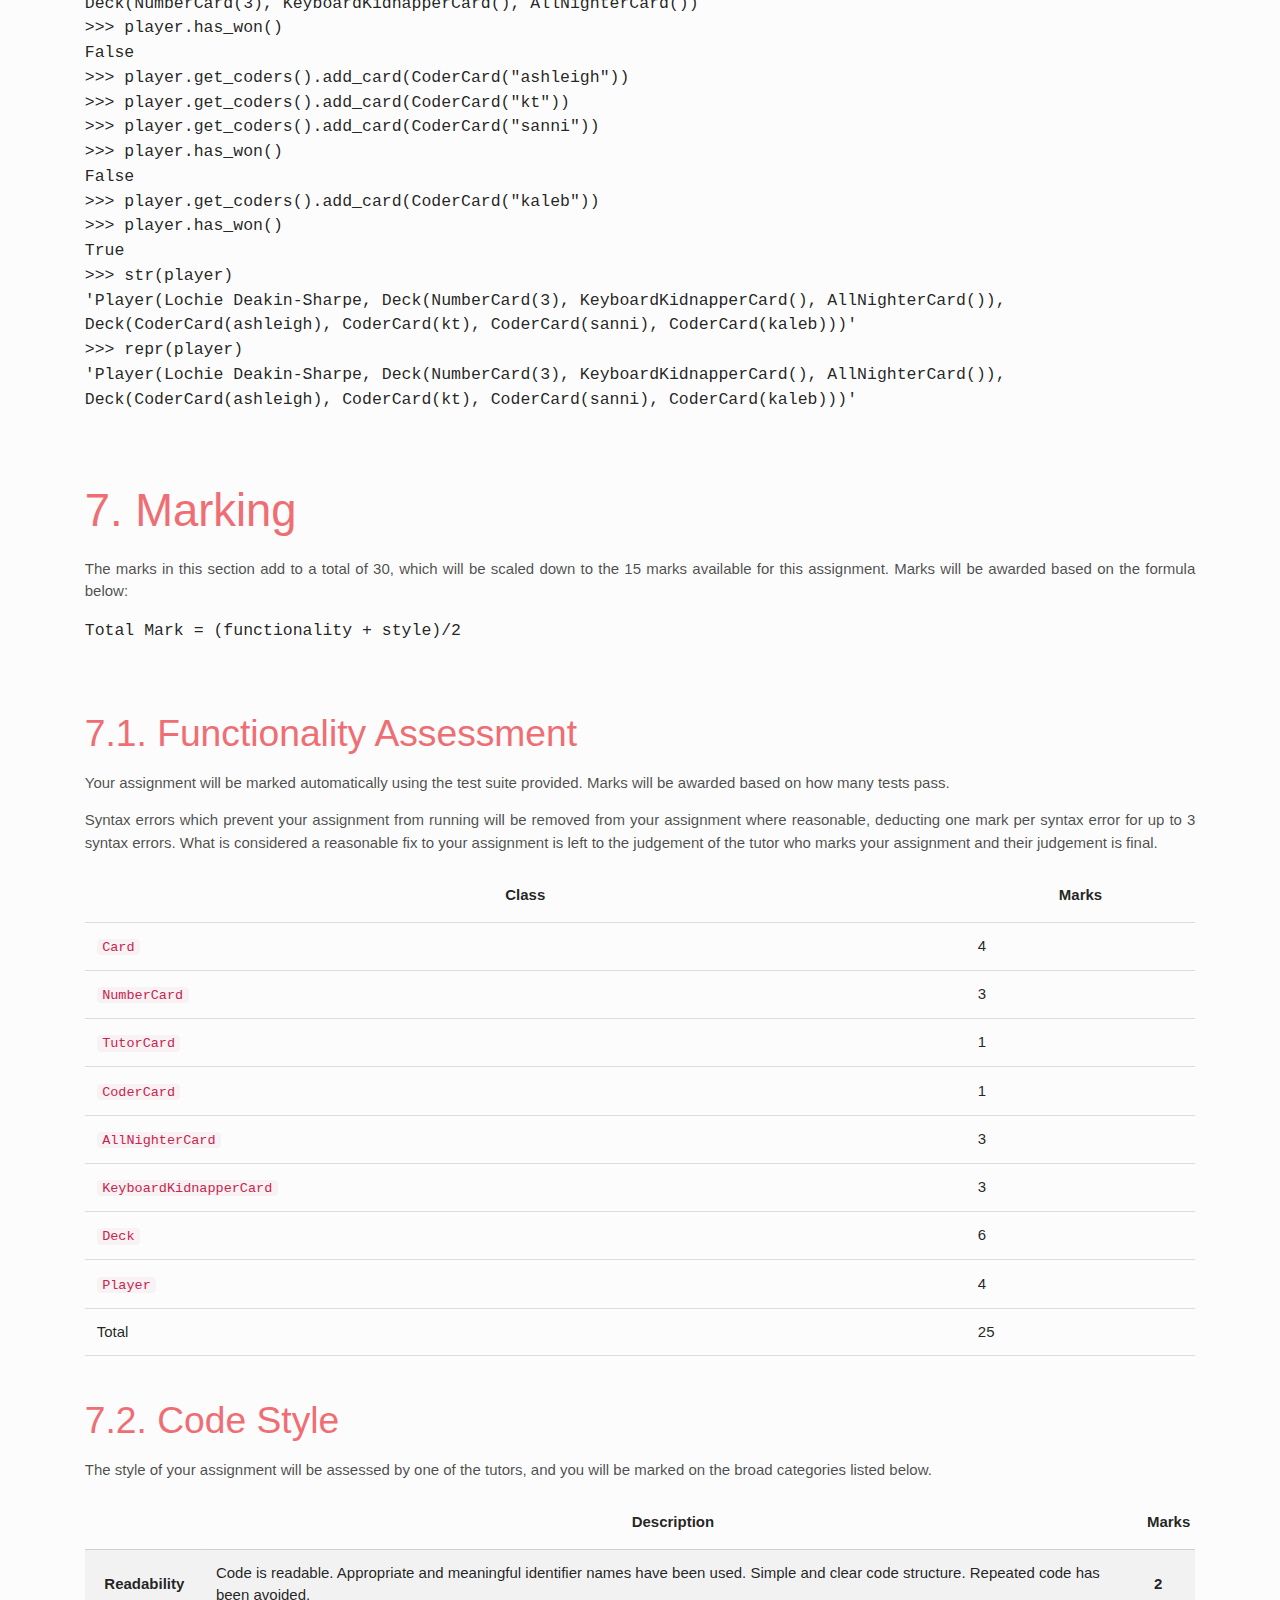
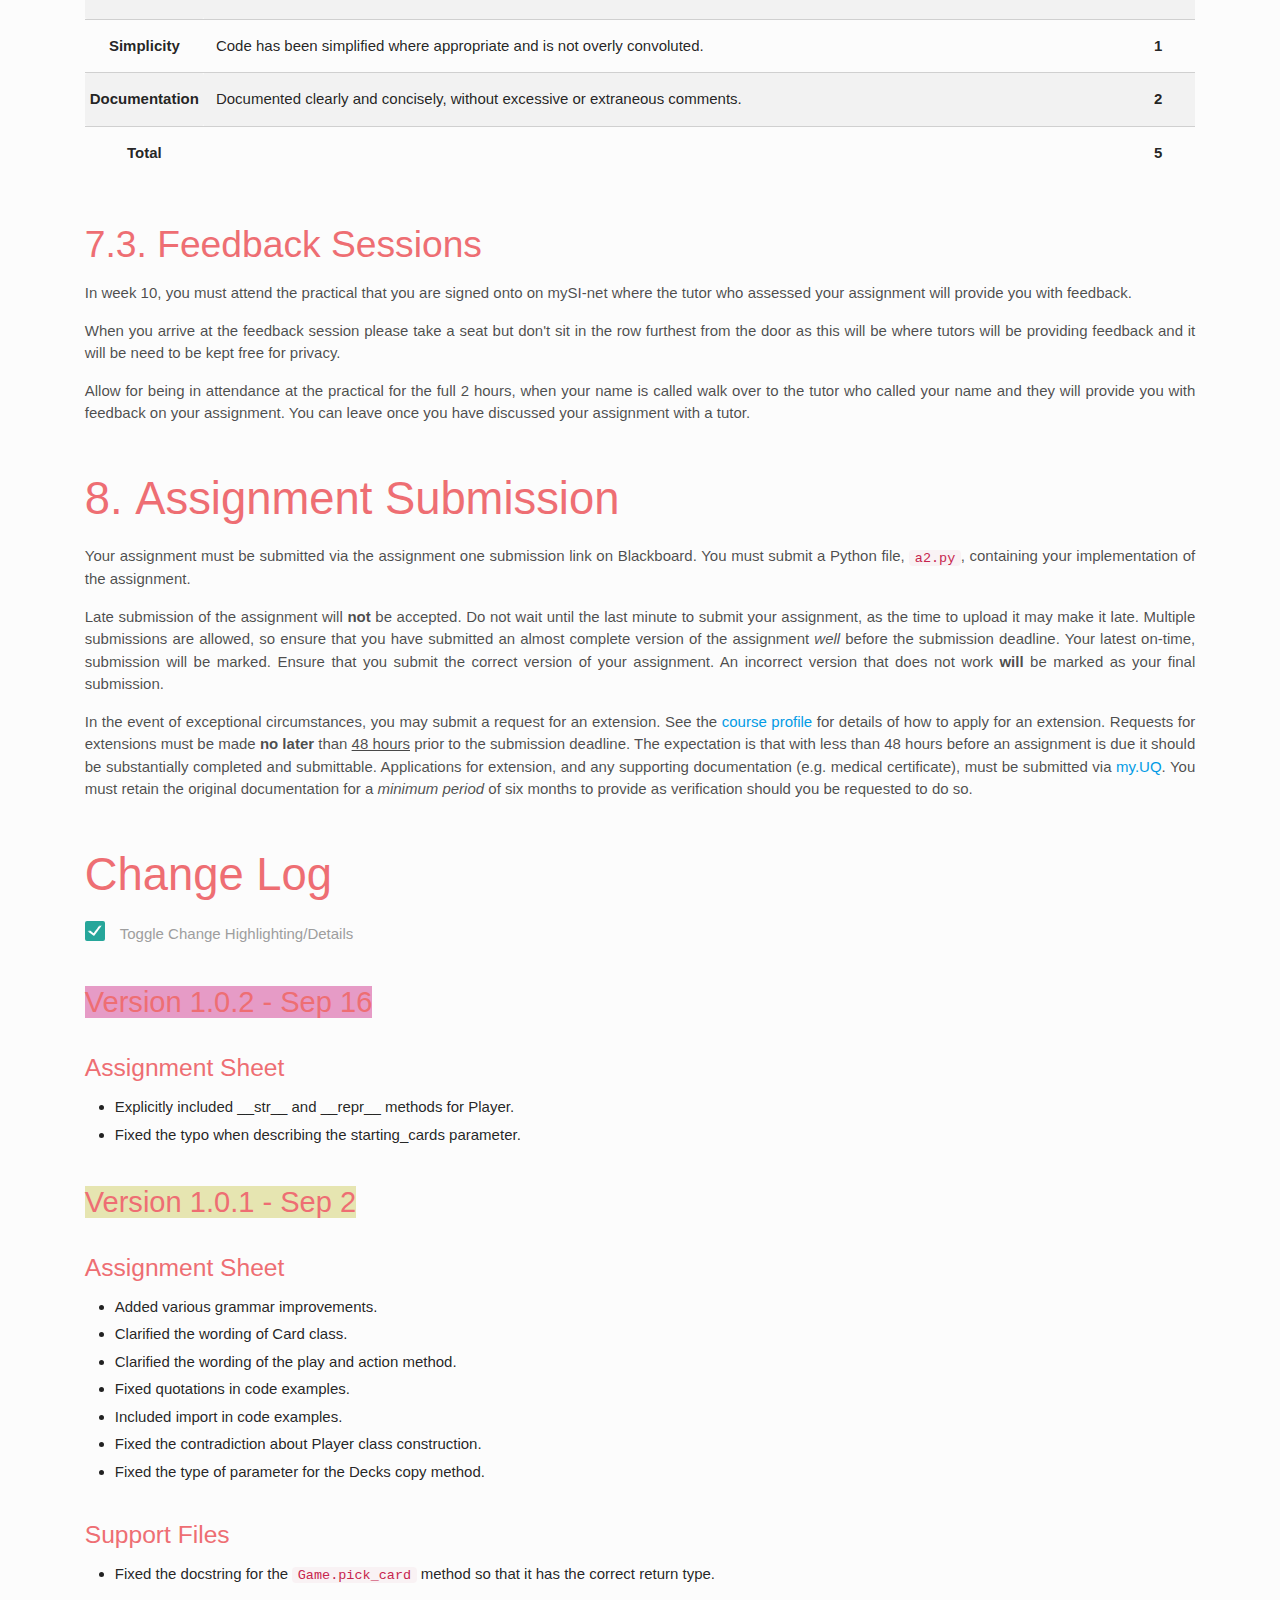
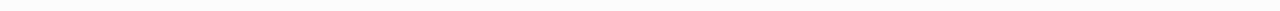
<file: 2019s2/a2/index.html>
<!DOCTYPE html>
<html lang="en">
<head>
    <meta charset="UTF-8">
    <meta name="author" content="Brae Webb">
    <title>A2 CSSE1001/7030 Semester 2, 2019</title>
    
    <link rel="stylesheet" href="style/index.css" type="text/css">
</head>

<body class="highlight-changes">

<header class="center-align">
    <h1 class="header">Sleeping Coders</h1>
    <p>Assignment 2<br> CSSE1001/7030<br> Semester 2, 2019</p>
    <p>Version 1.0.1<br> 15 marks </p>
    <p>Due Friday 20th September, 2019, 20:30</p>
</header>

<div class="container">
    <div class="row">
        <section>

            <section>
                <h2 class="header">Introduction</h2><a name="sec_intro"></a>

                <p>
                    This assignment follows a programming pattern called MVC
                    <!-- or at least tries to -->
                    (the Model, View, Controller) pattern. You have been provided
                    with the view and controller classes but you will be required
                    to implement several modelling classes.
                </p>

                <p>
                    The modelling classes are based on the children's card game,
                    Sleeping Queens. Each class you're required to implement has
                    a specification that is outlined in this document.
                    A specification is a description of each method in a class
                    as well as their parameters and return values.
                </p>

                <p>
                    Once you have correctly implemented the modelling classes,
                    you will have completed a digital version of Sleeping Coders.
                </p>

                <div class="card">
                    <a name="fig_example"></a>
                    <div class="card-image">
                        <img src="public/images/example.png"
                             alt="Image of An Example Running">
                    </div>
                    <div class="card-content">
                        <span class="card-title">Basic Running of the Game</span>
                    </div>
                </div>
            </section>

        </section>

        <section>

            <h2 class="header">Gameplay</h2><a name="sec_gameplay"></a>

            <p>
                Sleeping Coders (Coders for short) is a card game that is
                based on the popular children's card game, Sleeping Queens.
                The aim of the game is to wake as many sleeping coders as possible.
                A sleeping coder is woken by playing a tutor card.
            </p>

            <p>
                At the start of the game there are 16 coders placed face down
                in the center of the board, a face down coder card means that
                coder is sleeping. Each player is dealt five cards
                randomly. Players will take turns playing a card from their
                deck; number cards have no action and are meant to be disposed
                of while other cards have actions attributed to their playing.
            </p>

            <p>
                A tutor card can be played at any time. When a tutor card is played
                the player who played it can pick up one of the coder cards from
                the center of the board.
            </p>

            <p>
                Playing a keyboard kidnapper card will allow the player to take
                a coder card from another player.
            </p>

            <p>
                Playing an all-nighter card will allow the player to put another player's
                coder back to sleep (add it back to the center of the board).
            </p>

            <p>
                The aim of the game is to collect coders by waking them up.
                The first player to collect 4 coders wins the game.
            </p>

        </section>

        <section>

            <h2 class="header">Getting Started</h2><a name="sec_getting_started"></a>

            <section>
                <h3 class="header">Files</h3><a name="sec_files"></a>

                <ul>
                    <li>a2.py - file where you write your submission</li>
                    <li>a2_support.py - contains supporting code and part of the controller</li>
                    <li>gui.py - contains the view</li>
                    <li>players.txt - a list of random player names</li>
                    <li>images/ - a directory of card images</li>
                </ul>
            </section>

            <section>
                <h3 class="header">Classes</h3><a name="sec_classes"></a>

                <p>
                    In the diagram below, an arrow indicates that one class stores
                    an instance of another class. An arrow with a head indicates
                    that one class is a subclass of another class. Red classes are
                    classes that have been provided already.
                </p>

                <p>
                    <strong>
                        You are encouraged to modify the class structure
                        by adding classes to reduce code duplication. This
                        can include adding private helper methods.
                    </strong>
                </p>

                <div class="card">
                    <a name="fig_example"></a>
                    <div class="card-image">
                        <img src="public/images/uml.png"
                             alt="UML Class Diagram">
                    </div>
                    <div class="card-content">
                        <span class="card-title">Class Diagram</span>
                    </div>
                </div>
            </section>
        </section>

        <section>
            <p>
                The type hints shown in the methods below are purely for your
                own understanding. Type hints do not need to be used in your
                assignment.
            </p>

            <p>
                For all of the examples in the section below, you may assume that
                the following code has already been executed before each example.
            </p>
            <pre>
>>> from a2 import *
>>> import a2_support
>>> peter = Player("Peter O'Shea")
>>> players = [peter, Player("Jason Storey"), Player("Mike Pham")]
>>> coders = [CoderCard("anna"), CoderCard("lochie")]
>>> deck = Deck([NumberCard(2), NumberCard(4), NumberCard(1)])
>>> game = a2_support.CodersGame(deck, coders, players)
            </pre>

            <p>
            	<strong>
            		It is advisable that you implement the <code>Card.play</code>
            		and <code>Card.action</code> methods after implementing
            		all of the classes (including Player and Deck)
            	</strong>
            </p>

            <h2 class="header">Cards</h2><a name="sec_cards"></a>

            A card represents a card in the game, which may be a coder card or
            a playable card held by the players in the game.
            <section>
                <h3 class="header">Card</h3><a name="sec_card"></a>

                <p><span data-version="1.0.1">
                    The base card with methods for playing a card and performing a card action.
                    Subclasses of Card should override these methods.
                </span></p>

                <p>The following methods must be implemented:</p>

                <p><strong>play(self, player: Player, game: a2_support.CodersGame):</strong> Called when a player plays a card.
                    Should remove the card from the player's hand and pickup a new card from the pickup pile in the game.
                    Should also set the action that needs to be performed (see <code>CodersGame.set_action</code>).
                    <span data-version="1.0.1">If no action needs to be performed, set the action to 'NO_ACTION'.</span>
                </p>
                <p><strong>action(self, player: Player, game:a2_support.CodersGame, slot: int):</strong> Called when an action of a special card is performed.
                    For tutor cards, this action is selecting a coder from the pile. For keyboard kidnapper and all-nighter cards,
                    this is selecting a coder from another player's hand.
                    <span data-version="1.0.1">For all other cards, no action needs to be performed.</span>
                    <span data-version="1.0.1">When playing a tutor card, the player refers to the current player.
                        When playing a keyboard kidnapper card or all nighter card, the player refers to the player to which the coder belongs to.</span>
                </p>
                <p><strong>__str__(self) -> str:</strong> Returns the string representation of this card, this should be 'Card()'.</p>
                <p><strong>__repr__(self) -> str:</strong> Same as __str__(self).</p>
            </section>

            <p><strong>Each of the following classes should be a subclass of Card and should only alter methods required to
                implement the functionality of the card as described.</strong></p>

            <section>
                <h3 class="header">NumberCard</h3><a name="sec_number_card"></a>

                <p>A card whose aim is to be disposed of by the player.
                    A number card has an associated number value.
                </p>

                <p>A number card should be constructed with <strong>NumberCard(number)</strong>.</p>

                <p>When a number card is played, the game should move on to the next players turn.</p>

                <p><strong>get_number(self) -> int:</strong> Returns the number value of the card.</p>

                <h4 class="header">Examples</h4>
                <pre>
>>> card = NumberCard(3)
>>> card.get_number()
3
>>> str(card)
'NumberCard(3)'
>>> repr(card)
'NumberCard(3)'
                </pre>
            </section>

            <section>
                <h3 class="header">CoderCard</h3><a name="sec_coder_card"></a>

                <p>A card which stores the name of a coder card.</p>

                <p>A coder card should be constructed with <strong>CoderCard(name)</strong>.</p>

                <p><strong>get_name(self) -> str:</strong> Returns the card name.</p>

                <h4 class="header">Examples</h4>
                <pre>
>>> card = CoderCard("hanwei")
>>> card.get_name()
'hanwei'
>>> str(card)
'CoderCard(hanwei)'
>>> repr(card)
'CoderCard(hanwei)'
                </pre>
            </section>

            <section>
                <h3 class="header">TutorCard</h3><a name="sec_tutor_card"></a>

                <p>A card which stores the name of a tutor card.</p>

                <p>A tutor card can be played by a player to pickup a coder card.</p>

                <p>A tutor card should be constructed with <strong>TutorCard(name)</strong>.</p>

                <p>When a tutor card is played, the game's action should be set to 'PICKUP_CODER'.</p>

                <p>When a tutor card's action is performed, the selected card should be added to the player's deck,
                    the position of the card in the sleeping coders' deck should be replaced with None, the
                    action should be set back to 'NO_ACTION' and the game should move on to the next player.
                </p>

                <p><strong>get_name(self) -> str:</strong> Returns the card name</p>

                <h4 class="header">Examples</h4>
                <pre>
>>> card = TutorCard("luis")
>>> card.get_name()
'luis'
>>> str(card)
'TutorCard(luis)'
>>> repr(card)
'TutorCard(luis)'
                </pre>
            </section>

            <section>
                <h3 class="header">KeyboardKidnapperCard</h3><a name="sec_kidnap_card"></a>

                <p>A card which, when played, allows the player to steal a coder card from another player.</p>

                <p>When a keyboard kidnapper card is played the games action should be set to 'STEAL_CODER'.</p>

                <p>When a keyboard kidnapper card's action is performed, the selected card should be added to the current
                    player's deck and removed from its origin deck, the action should be set back to
                    'NO_ACTION' and the game should move on to the next player.
                </p>

                <h4 class="header">Examples</h4>
                <pre>
>>> card = KeyboardKidnapperCard()
>>> str(card)
'KeyboardKidnapperCard()'
>>> repr(card)
'KeyboardKidnapperCard()'
                </pre>
            </section>

            <section>
                <h3 class="header">AllNighterCard</h3><a name="sec_all_nighter"></a>

                <p>A card which, when played, allows the player to put a coder card from another player back to sleep.</p>

                <p>When an all-nighter card is played, the game's action should be set to 'SLEEP_CODER'.</p>

                <p>When an all-nighter card's action is performed, the selected card should be added to the
                    first empty slot in the coders' pile and removed from its origin deck,
                    the action should be set back to 'NO_ACTION' and the game should move on to the next player.
                </p>

                <h4 class="header">Examples</h4>
                <pre>
>>> card = AllNighterCard()
>>> str(card)
'AllNighterCard()'
>>> repr(card)
'AllNighterCard()'
                </pre>
            </section>

        </section>

        <section>

            <h2 class="header">Deck</h2><a name="sec_deck"></a>

            <p>A collection of ordered cards.
                <span data-version="1.0.1">
                A Deck should have a constructor with a signature of <code>Deck(starting_cards=None)</code><br/>
                When <span data-version="1.0.2">starting_cards</span> is None, i.e. constructed with Deck(), it should be created with an empty list.<br/>
                When <span data-version="1.0.2">starting_cards</span> is provided, i.e. constructed with Deck(starting_cards=cards), it should be created with that list.<br/>
                </span>
            </p>

            <p><strong>get_cards(self) -> List[Card]:</strong> Returns a list of cards in the deck.</p>
            <p><strong>get_card(self, slot) -> Card:</strong> Return the card at the specified slot in a deck.</p>
            <p><strong>top(self) -> Card:</strong> Returns the card on the top of the deck, i.e. the last added.</p>
            <p><strong>remove_card(self, slot):</strong> Removes a card at the given slot in a deck.</p>
            <p><strong>get_amount(self) -> int:</strong> Returns the amount of cards in a deck.</p>
            <p><strong>shuffle(self):</strong> Shuffles the order of the cards in the deck.</p>
            <p><strong>pick(self, amount: int=1) -> List[Card]:</strong> Takes the first 'amount' of cards off the deck and returns them.</p>
            <p><strong>add_card(self, card: Card):</strong> Places a card on top of the deck.</p>
            <p><strong>add_cards(self, cards: List[Card]):</strong> Places a list of cards on top of the deck.</p>
            <p><strong>copy(self, other_deck: <span data-version="1.0.1">Deck</span>):</strong> Copies all of the cards from the other_deck parameter into the current deck, <span data-version="1.0.1">extending the list of cards of the current deck</span>.</p>
            <p><strong>__str__(self) -> str:</strong> Returns the string representation of the deck, for a deck which
                contains cardA, cardB and cardC, this should be 'Deck(cardA, cardB, cardC)'.</p>
            <p><strong>__repr__(self) -> str:</strong> Same as __str__(self).</p>

            <section>
                <h3 class="header">Examples</h3><a name="sec_deck_examples"></a>

                <pre>
>>> card = NumberCard(3)
>>> all_nighter = AllNighterCard()
>>> last_card = NumberCard(2)
>>> cards = [card, all_nighter, last_card]
>>> deck = Deck(cards)
>>> str(deck)
'Deck(NumberCard(3), AllNighterCard(), NumberCard(2))'
>>> repr(deck)
'Deck(NumberCard(3), AllNighterCard(), NumberCard(2))'
>>> deck.get_cards()
[NumberCard(3), AllNighterCard(), NumberCard(2)]
>>> deck.get_amount()
3
>>> deck.get_card(0)
NumberCard(3)
>>> deck.get_card(2)
NumberCard(2)
>>> deck.top()
NumberCard(2)
>>> new_card = AllNighterCard()
>>> deck.add_card(new_card)
>>> deck.add_cards([card, all_nighter, last_card])
>>> deck.get_amount()
7
>>> deck.get_cards()
[NumberCard(3), AllNighterCard(), NumberCard(2), AllNighterCard(), NumberCard(3), AllNighterCard(), NumberCard(2)]
>>> deck.remove_card(1)
>>> deck.remove_card(4)
>>> deck.get_cards()
[NumberCard(3), NumberCard(2), AllNighterCard(), NumberCard(3), NumberCard(2)]
>>> deck.pick()
[NumberCard(2)]
>>> deck.pick(2)
[NumberCard(3), AllNighterCard()]
>>> deck.add_cards([card, all_nighter, last_card])
>>> deck.get_cards()
[NumberCard(3), NumberCard(2), NumberCard(3), AllNighterCard(), NumberCard(2)]
>>> deck.shuffle()
>>> deck.get_cards()
[NumberCard(2), NumberCard(2), AllNighterCard(), NumberCard(3), NumberCard(3)]
>>> another_deck = Deck()
>>> another_deck.get_cards()
[]
>>> another_deck.copy(deck)
>>> another_deck.get_cards()
[NumberCard(2), NumberCard(2), AllNighterCard(), NumberCard(3), NumberCard(3)]
                </pre>
            </section>

        </section>

        <section>

            <h2 class="header">Player</h2><a name="sec_player"></a>

            <p>A player represents one of the players in the game.</p>

            <p>The Player class should be initiated with Player(name) and implement the following methods:</p>

            <p><strong>get_name(self) -> str:</strong> Returns the name of the player.</p>
            <p><strong>get_hand(self) -> Deck:</strong> Returns the players deck of cards.</p>
            <p><strong>get_coders(self) -> Deck:</strong> Returns the players deck of collected coder cards.</p>
            <p><strong>has_won(self) -> bool:</strong> Returns True if and only if the player has 4 or more coders.</p>
            
            <p><span data-version="1.0.2"><strong>__str__(self) -> str:</strong> Returns the string representation of the player, for a player with name of 'Luis', hand deck of 'hand' and coder deck of 'coders', this should be 'Player(Luis, hand, coders)'. See the examples for more details.</span></p>
            <p><span data-version="1.0.2"><strong>__repr__(self) -> str:</strong> Same as __str__(self).</span></p>

            <section>
                <h3 class="header">Examples</h3><a name="sec_player_examples"></a>

                <pre>
>>> player = Player("Lochie Deakin-Sharpe")
>>> player.get_name()
'Lochie Deakin-Sharpe'
>>> player.get_hand()
Deck()
>>> player.get_coders()
Deck()
>>> str(player)
'Player(Lochie Deakin-Sharpe, Deck(), Deck())'
>>> repr(player)
'Player(Lochie Deakin-Sharpe, Deck(), Deck())'
>>> player.get_hand().add_card(NumberCard(3))
>>> player.get_hand().add_card(KeyboardKidnapperCard())
>>> player.get_hand().add_card(AllNighterCard())
>>> player.get_hand()
Deck(NumberCard(3), KeyboardKidnapperCard(), AllNighterCard())
>>> player.has_won()
False
>>> player.get_coders().add_card(CoderCard("ashleigh"))
>>> player.get_coders().add_card(CoderCard("kt"))
>>> player.get_coders().add_card(CoderCard("sanni"))
>>> player.has_won()
False
>>> player.get_coders().add_card(CoderCard("kaleb"))
>>> player.has_won()
True
>>> str(player)
'Player(Lochie Deakin-Sharpe, Deck(NumberCard(3), KeyboardKidnapperCard(), AllNighterCard()), Deck(CoderCard(ashleigh), CoderCard(kt), CoderCard(sanni), CoderCard(kaleb)))'
>>> repr(player)
'Player(Lochie Deakin-Sharpe, Deck(NumberCard(3), KeyboardKidnapperCard(), AllNighterCard()), Deck(CoderCard(ashleigh), CoderCard(kt), CoderCard(sanni), CoderCard(kaleb)))'
                </pre>
            </section>

        </section>


        <section><h2 class="header">Marking</h2><a name="sec_marking"></a>

            <p>The marks in this section add to a total of 30, which will
                be scaled down to the 15 marks available for this assignment.
                Marks will be awarded based on the formula below:
            </p>

            <pre style="align-content: center">
Total Mark = (functionality + style)/2
            </pre>

            <section><h3>Functionality Assessment</h3><a name="sec_functionality"></a>

                <p>Your assignment will be marked automatically using the test suite provided.
                    Marks will be awarded based on how many tests pass.
                </p>

                <p>Syntax errors which prevent your assignment from running will be removed
                    from your assignment where reasonable, deducting one mark per syntax error for up to 3 syntax errors.
                    What is considered a reasonable fix to your assignment is left to the
                    judgement of the tutor who marks your assignment and their judgement is final.
                </p>

                <table class="mark-breakdown">
                    <thead>
                    <tr>
                        <th>Class</th>
                        <th>Marks</th>
                    </tr>
                    </thead>
                    <tbody>
                    <tr class="task">
                        <td><code>Card</code></td>
                        <td>4</td>
                    </tr>
                    <tr class="task">
                        <td><code>NumberCard</code></td>
                        <td>3</td>
                    </tr>
                    <tr class="task">
                        <td><code>TutorCard</code></td>
                        <td>1</td>
                    </tr>
                    <tr class="task">
                        <td><code>CoderCard</code></td>
                        <td>1</td>
                    </tr>
                    <tr class="task">
                        <td><code>AllNighterCard</code></td>
                        <td>3</td>
                    </tr>
                    <tr class="task">
                        <td><code>KeyboardKidnapperCard</code></td>
                        <td>3</td>
                    </tr>
                    <tr class="task">
                        <td><code>Deck</code></td>
                        <td>6</td>
                    </tr>
                    <tr class="task">
                        <td><code>Player</code></td>
                        <td>4</td>
                    </tr>
                    <tr class="task">
                        <td>Total</td>
                        <td>25</td>
                    </tr>
                    </tbody>
                </table>
            </section>

            <section><h3>Code Style</h3><a name="sec_code_style"></a>

                <p>The style of your assignment will be assessed by one of the tutors, and you will
                    be marked on the broad categories listed below.
                </p>

                <table class="mark-breakdown striped">
                    <thead>
                    <tr>
                        <th></th>
                        <th>Description</th>
                        <th>Marks</th>
                    </tr>
                    </thead>
                    <tbody>
                    <!-- Code Quality -->
                    <tr class="task">
                        <th rowspan="1" style="max-width: 150px"><span>Readability</span>
                        </th>
                        <td>Code is readable. Appropriate and meaningful identifier names have been used. Simple and
                            clear code structure. Repeated code has been avoided.
                        </td>
                        <td><strong>2</strong></td>
                    </tr>
                    <tr class="task">
                        <th rowspan="1" style="max-width: 150px"><span>Simplicity</span>
                        </th>
                        <td>Code has been simplified where appropriate and is not overly convoluted.
                        </td>
                        <td><strong>1</strong></td>
                    </tr>
                    <tr class="task">
                        <th rowspan="1" style="max-width: 150px"><span>Documentation</span>
                        </th>
                        <td>Documented clearly and concisely, without excessive or extraneous comments.
                        </td>
                        <td><strong>2</strong></td>
                    </tr>
                    <tr class="task">
                        <th rowspan="1" style="max-width: 150px"><span>Total</span>
                        </th>
                        <td></td>
                        <td><strong>5</strong></td>
                    </tr>
                    </tbody>
                </table>
            </section>

            <section><h3>Feedback Sessions</h3><a name="sec_feedback"></a>
                <p>In week 10, you must attend the practical that you are
                    signed onto on mySI-net where the tutor who assessed your assignment
                    will provide you with feedback.
                </p>

                <p>When you arrive at the feedback session please take a seat but don't sit in the row
                    furthest from the door as this will be where tutors will be providing feedback and
                    it will be need to be kept free for privacy.
                </p>

                <p>Allow for being in attendance at the practical for the full 2 hours, when your name
                    is called walk over to the tutor who called your name and they will provide you
                    with feedback on your assignment. You can leave once you have discussed your assignment
                    with a tutor.
                </p>
            </section>
        </section>

        <section>
            <h2 class="header">Assignment Submission</h2><a
                name="sec_submission"></a>
            <p>Your assignment must be submitted via the assignment one submission link on Blackboard.
                You must submit a Python file, <code>a2.py</code>, containing your implementation of the assignment.
            </p>

            <p>
                Late submission of the assignment will <strong>not</strong> be accepted. Do not wait until the last
                minute to submit your assignment, as the time to upload it may make it late. Multiple submissions are
                allowed, so ensure that you have submitted an almost complete version of the assignment <em>well</em>
                before the submission deadline. Your latest on-time, submission will be marked. Ensure that you submit
                the correct version of your assignment. An incorrect version that does not work <strong>will</strong>
                be marked as your final submission.
            </p>

            <p>
                In the event of exceptional circumstances, you may submit a request for an extension. See the
                <a href="https://www.courses.uq.edu.au/student_section_loader.php?section=5&profileId=98649">course
                    profile</a> for details of how to apply for an extension. Requests for extensions must be made
                <strong>no later</strong> than <u>48 hours</u> prior to the submission deadline. The expectation
                is that with less than 48 hours before an assignment is due it should be substantially completed
                and submittable. Applications for extension, and any supporting documentation (e.g. medical
                certificate), must be submitted via <a href="https://my.uq.edu.au/">my.UQ</a>. You must retain
                the original documentation for a <em>minimum period</em> of six months to provide as verification
                should you be requested to do so.
            </p>
        </section>


        <section id="sec_change_log">
            <h2 class="star">Change Log</h2>

            <p class="hide-print">
                <input type="checkbox" class="filled-in" id="change_highlighter"/>
                <label for="change_highlighter">Toggle Change Highlighting/Details</label>
            </p>

            <h4 class="star"><span data-version="1.0.2">Version 1.0.2 - Sep 16</span></h4>
            <h5 class="star">Assignment Sheet</h5>
            <ul class="browser-default">
                <li>Explicitly included __str__ and __repr__ methods for Player.</li>
                <li>Fixed the typo when describing the starting_cards parameter.</li>
            </ul>

            <h4 class="star"><span data-version="1.0.1">Version 1.0.1 - Sep 2</span></h4>
            <h5 class="star">Assignment Sheet</h5>
            <ul class="browser-default">
                <li>Added various grammar improvements.</li>
                <li>Clarified the wording of Card class.</li>
                <li>Clarified the wording of the play and action method.</li>
                <li>Fixed quotations in code examples.</li>
                <li>Included import in code examples.</li>
                <li>Fixed the contradiction about Player class construction.</li>
                <li>Fixed the type of parameter for the Decks copy method.</li>
            </ul>
            <h5 class="star">Support Files</h5>
            <ul class="browser-default">
                <li>Fixed the docstring for the <code>Game.pick_card</code> method so that it has the correct return type.</li>
            </ul>
        </section>

    </div>
</div>

<script src="http://code.jquery.com/jquery-2.2.4.min.js"></script>
<script src="index.js"></script>
</file>
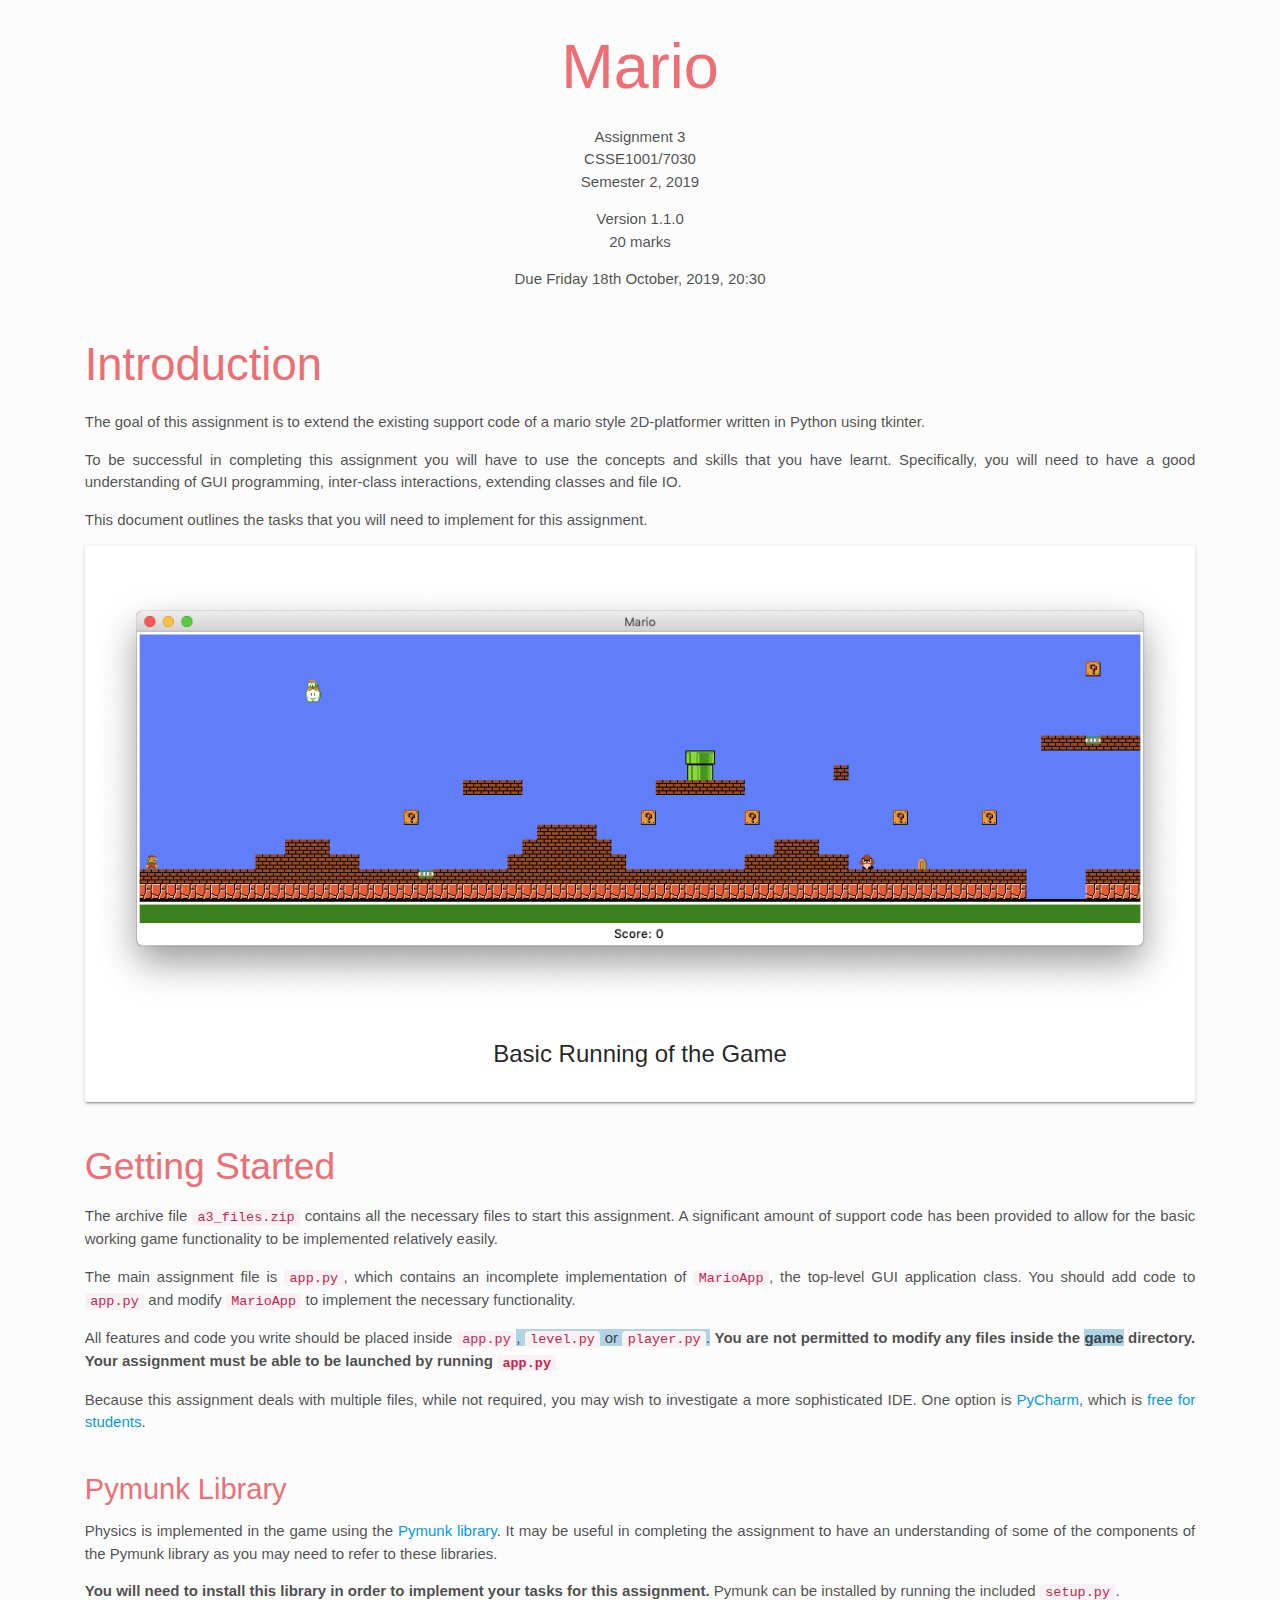
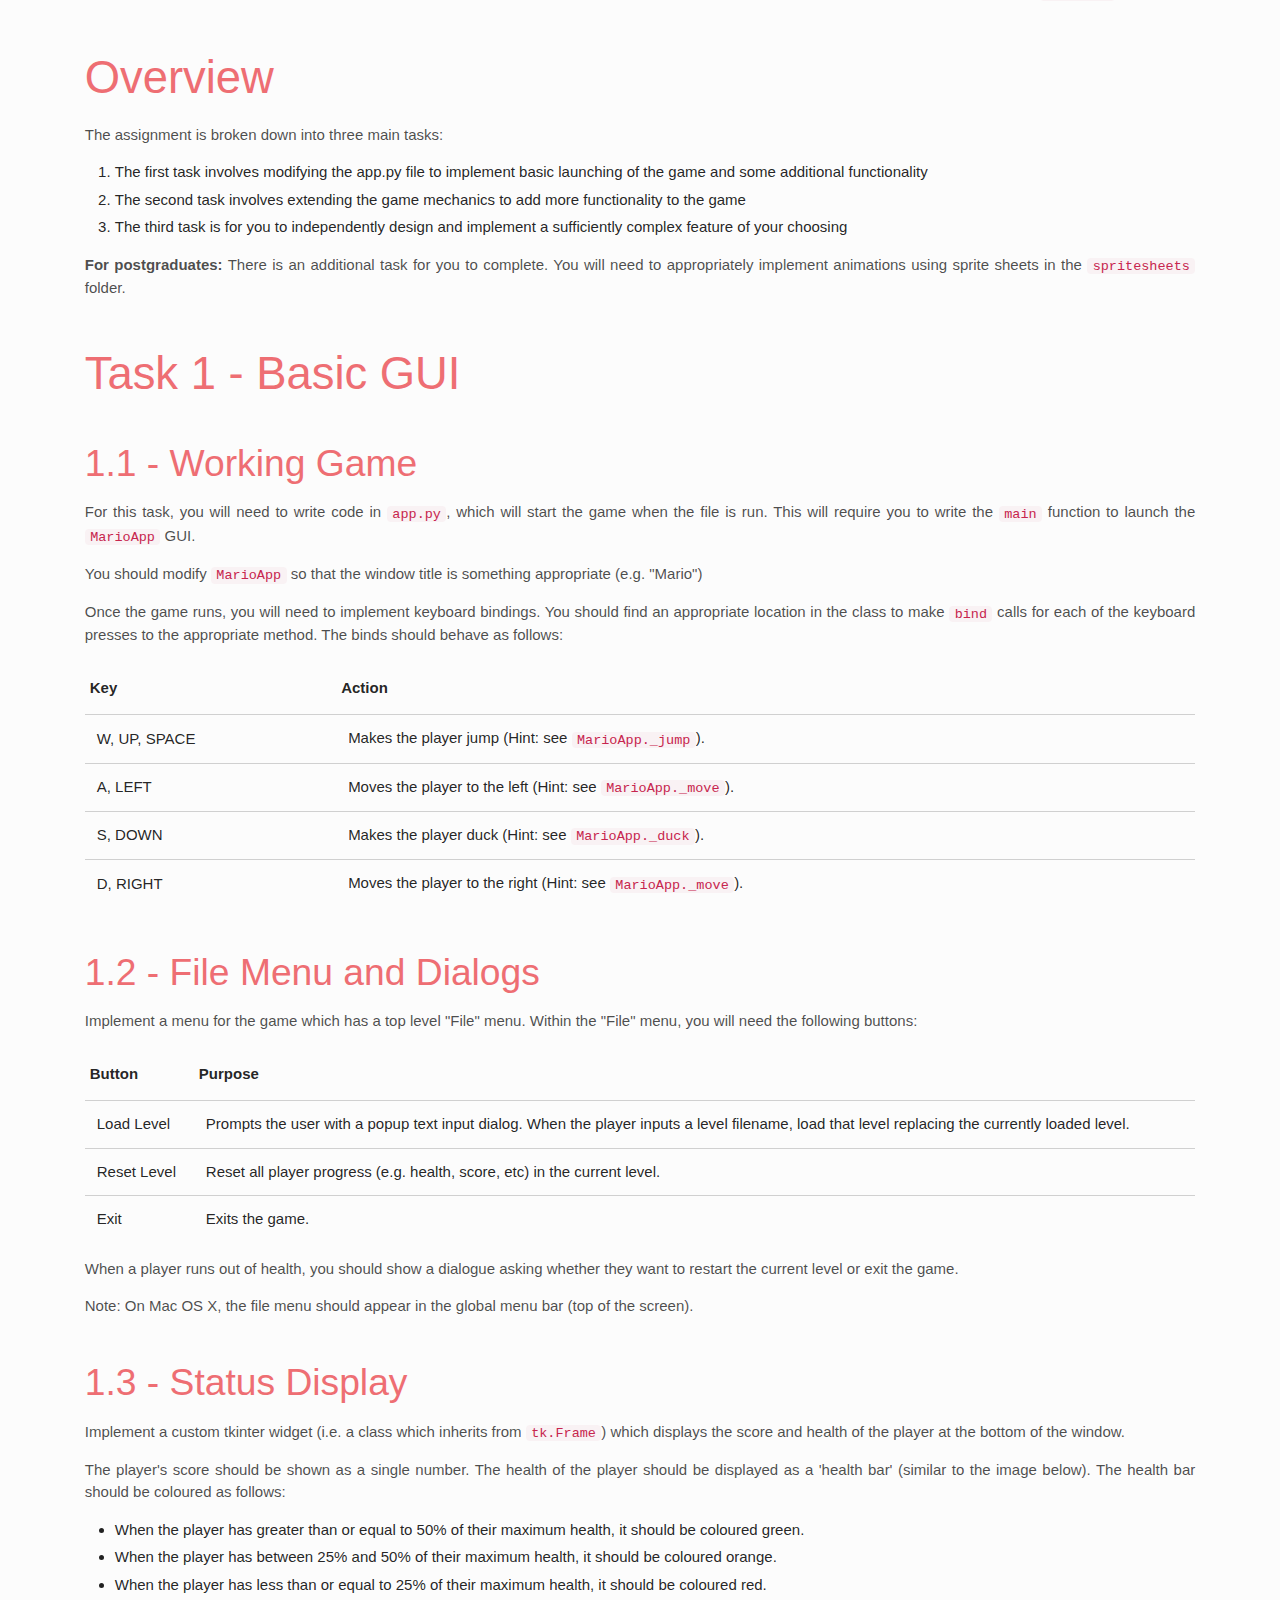
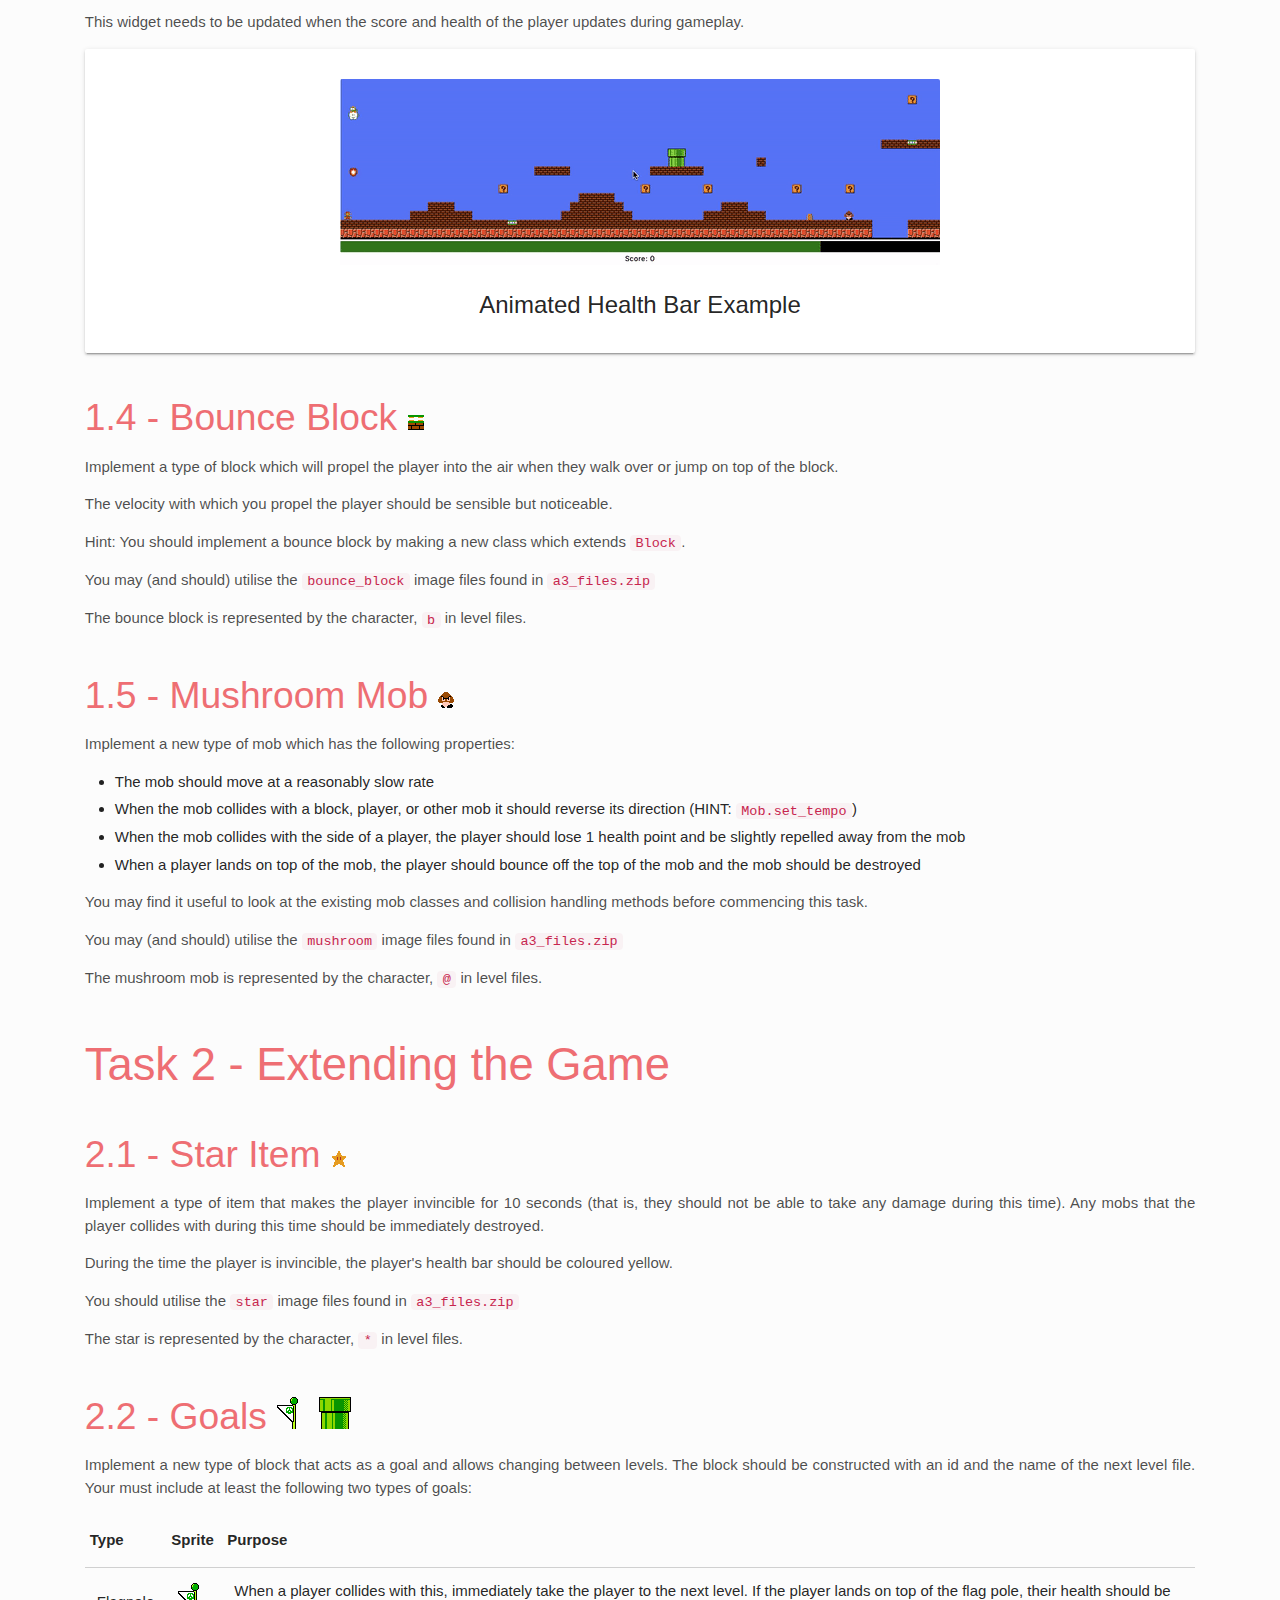
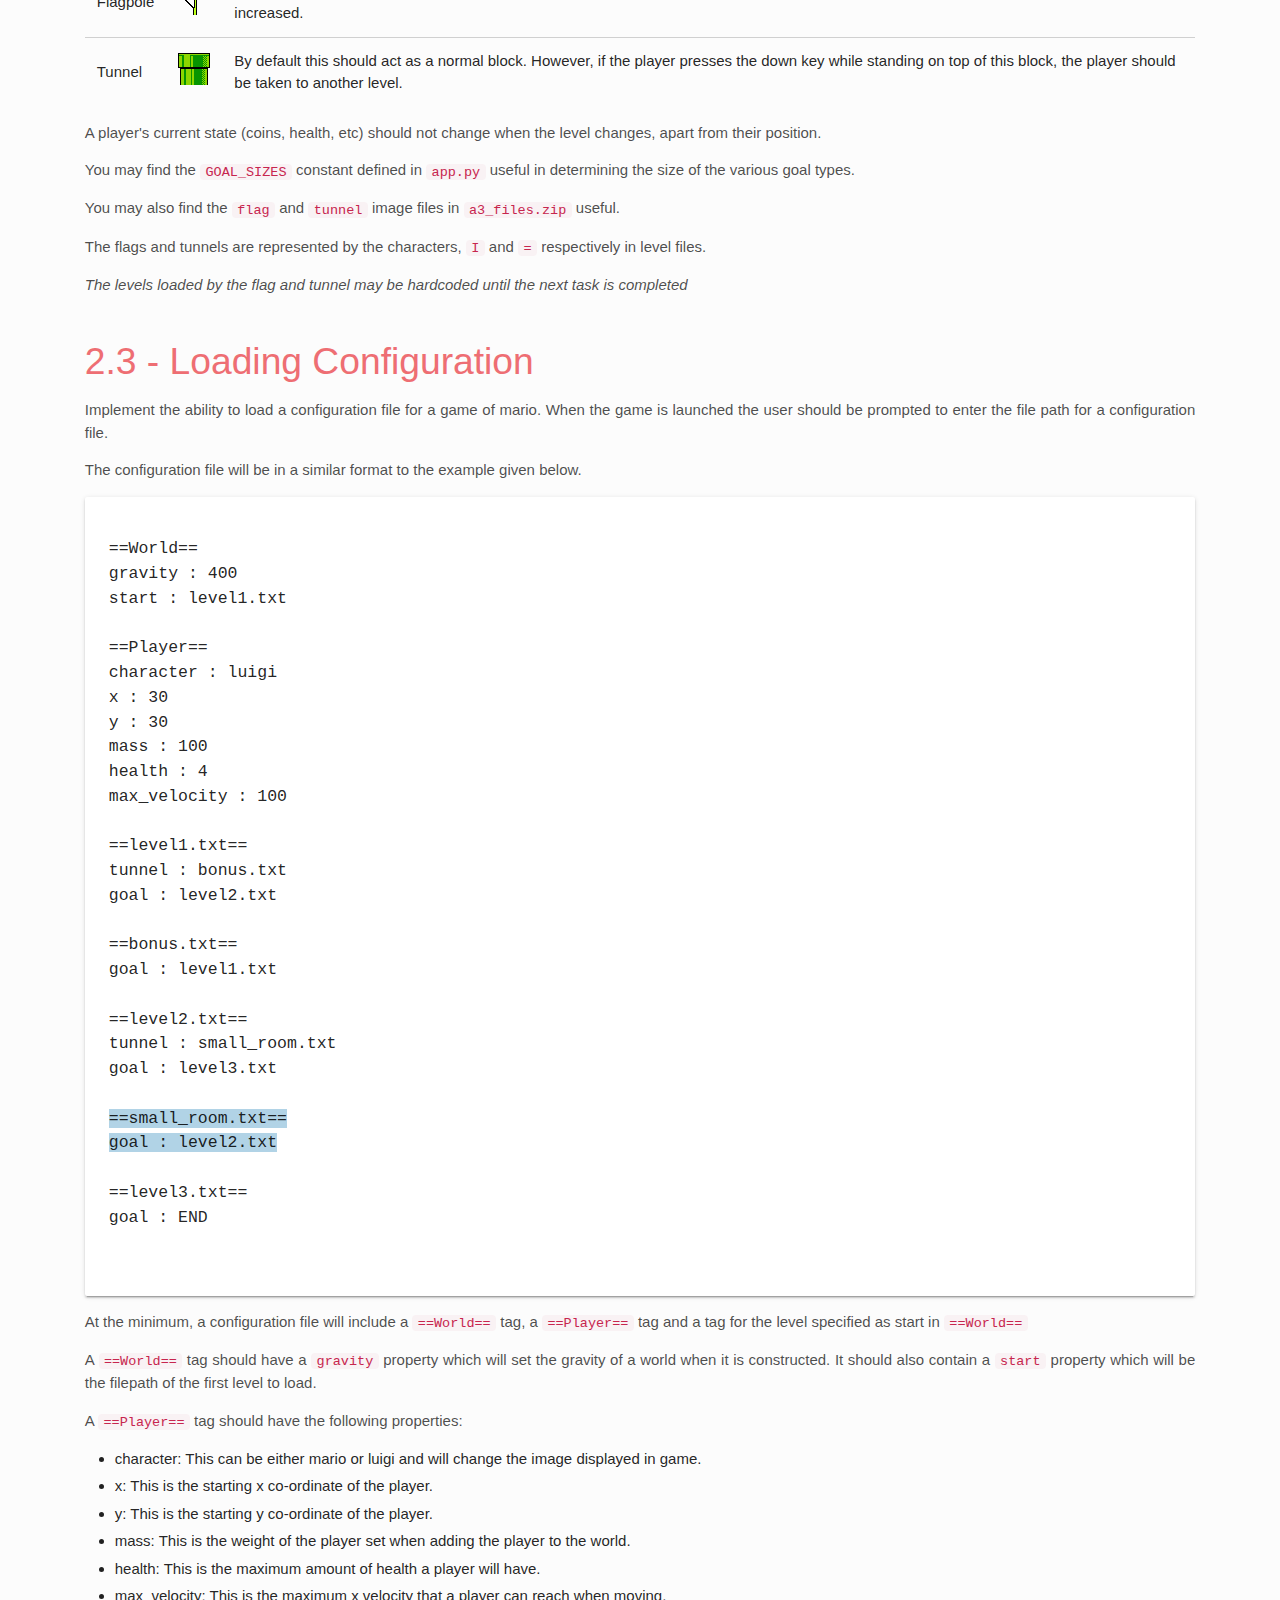
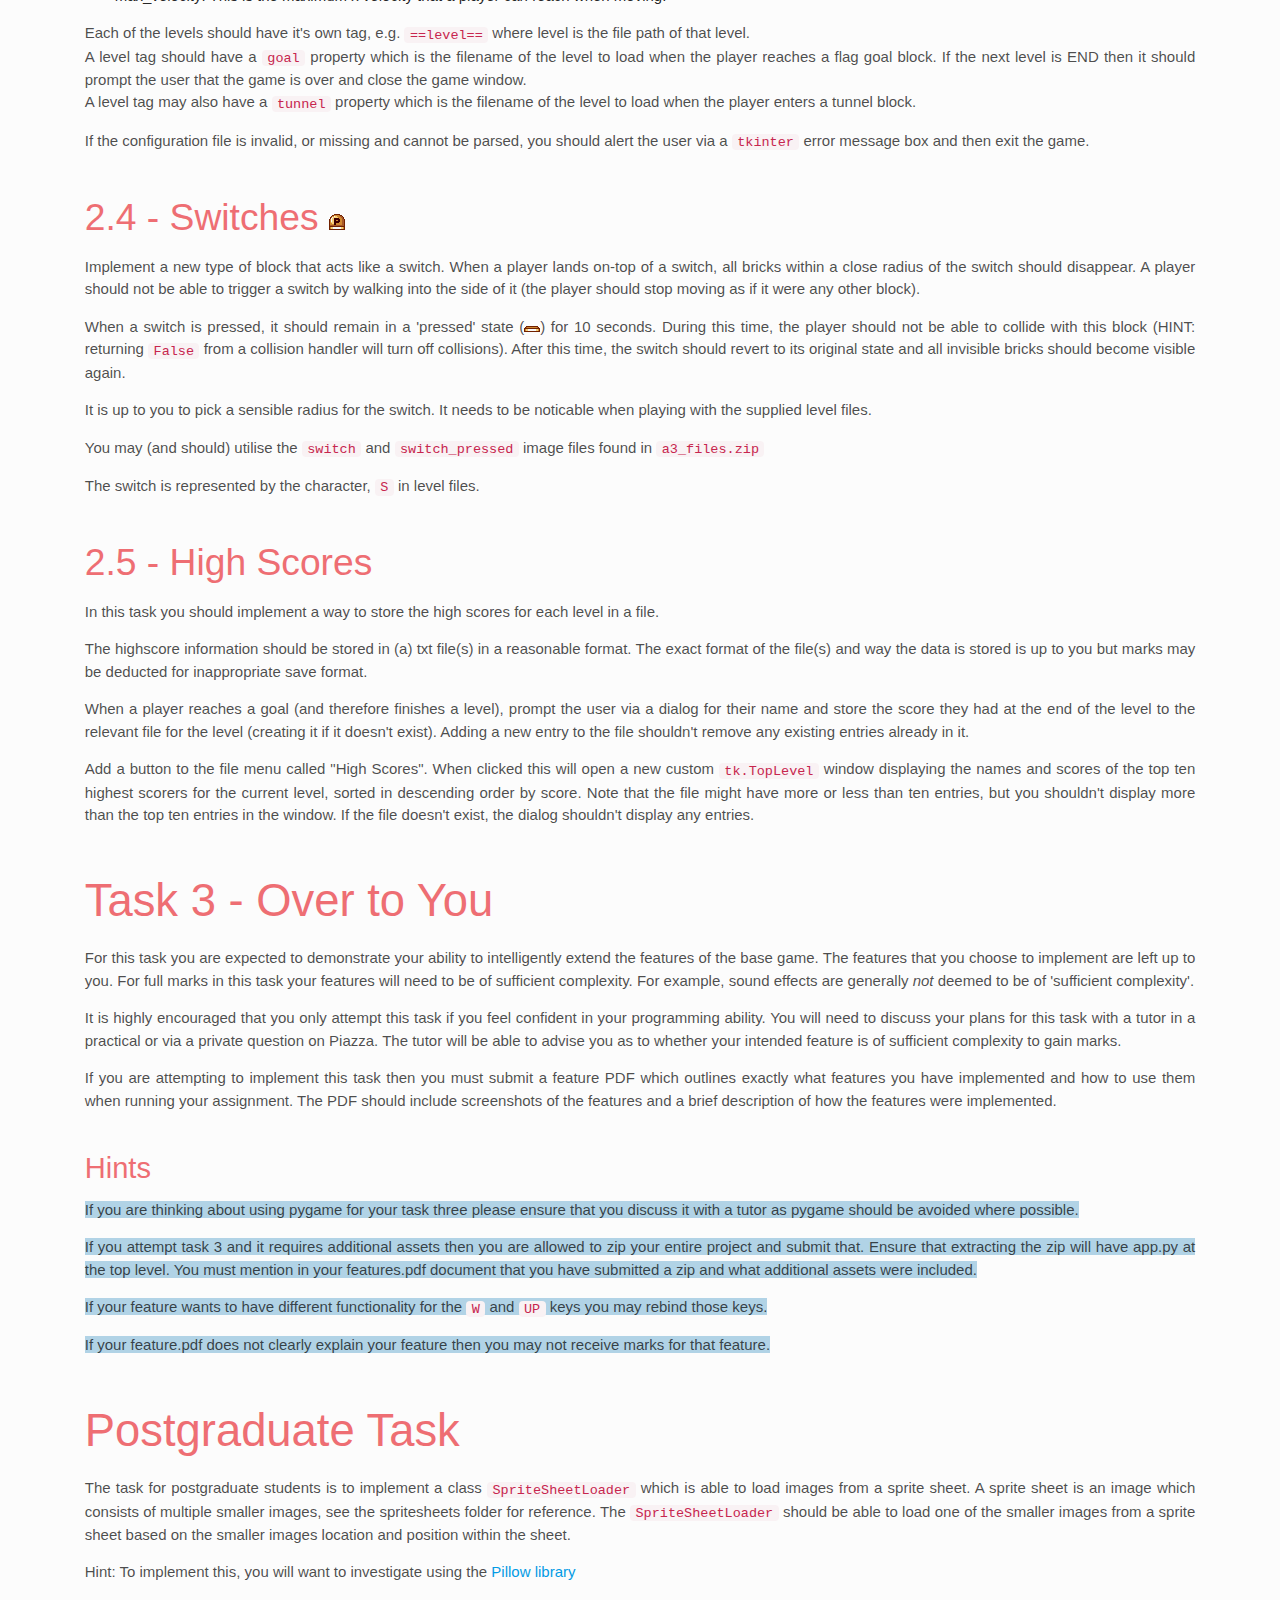
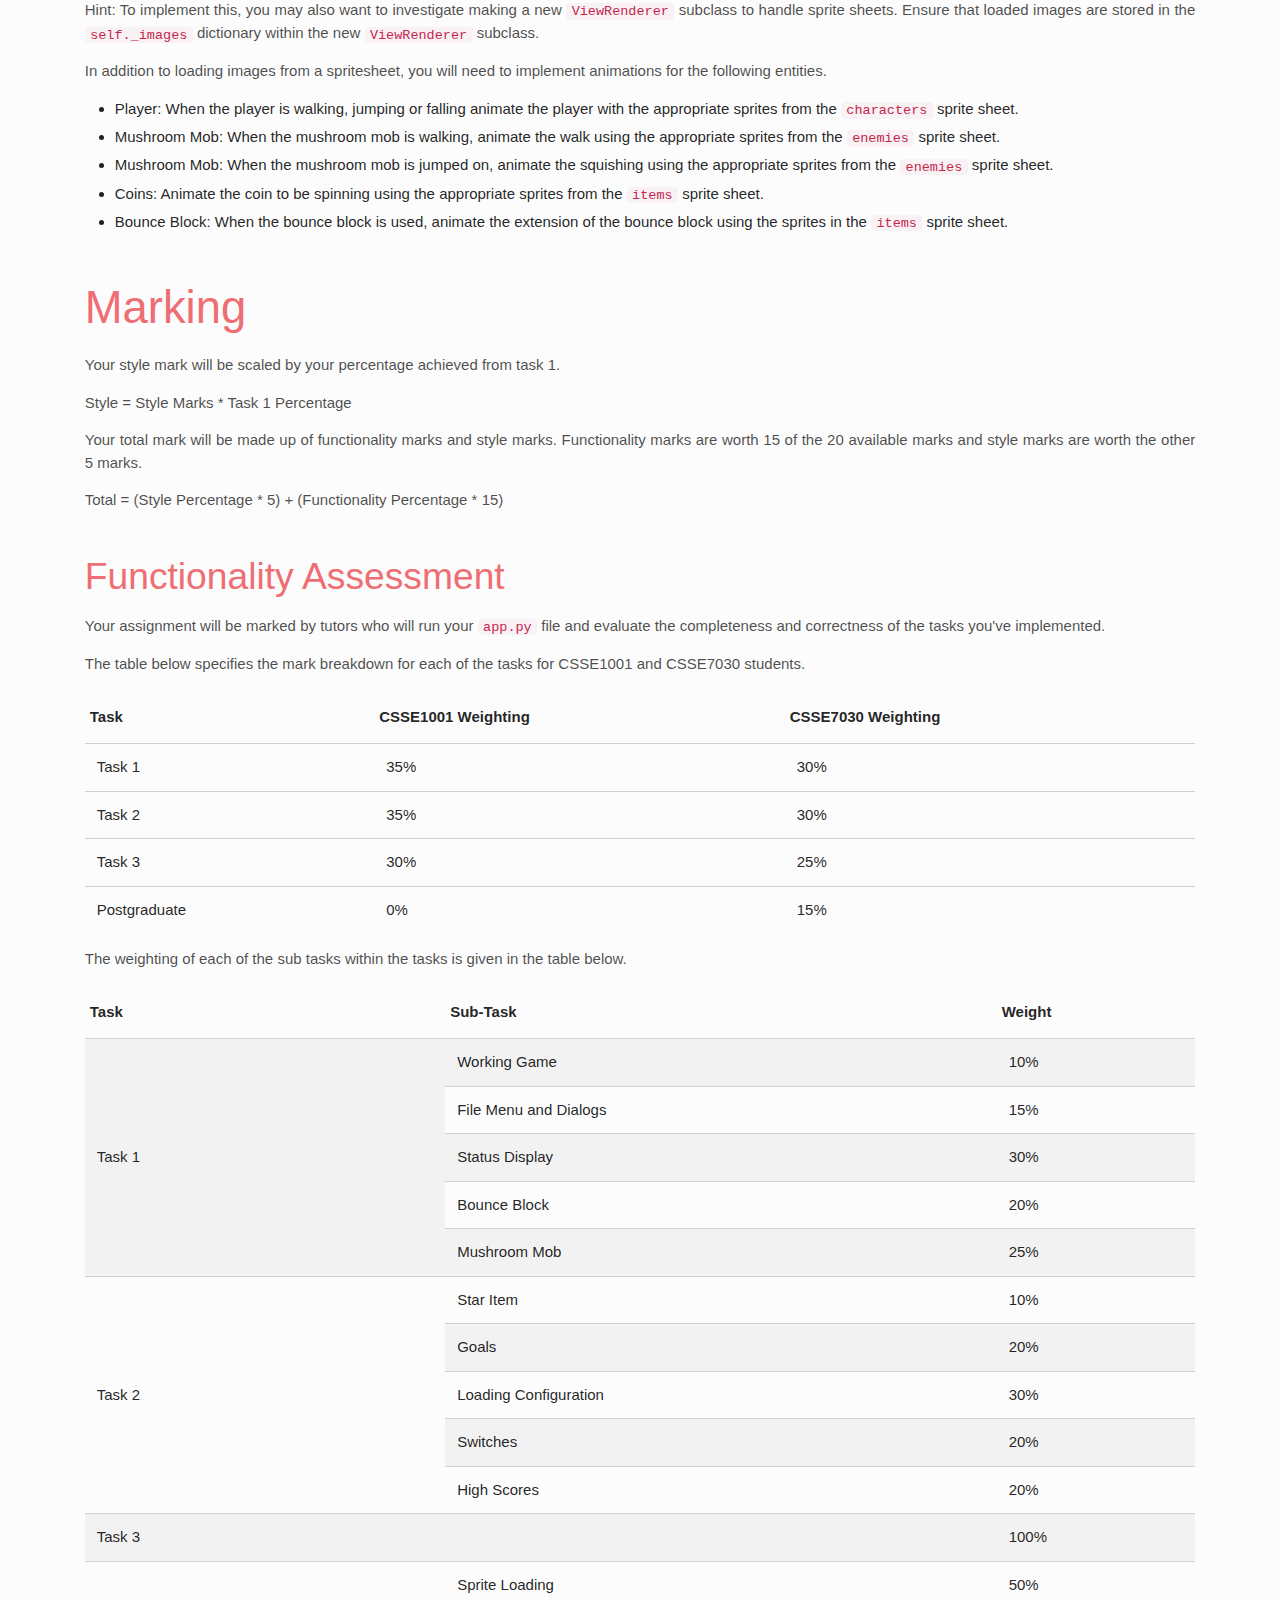
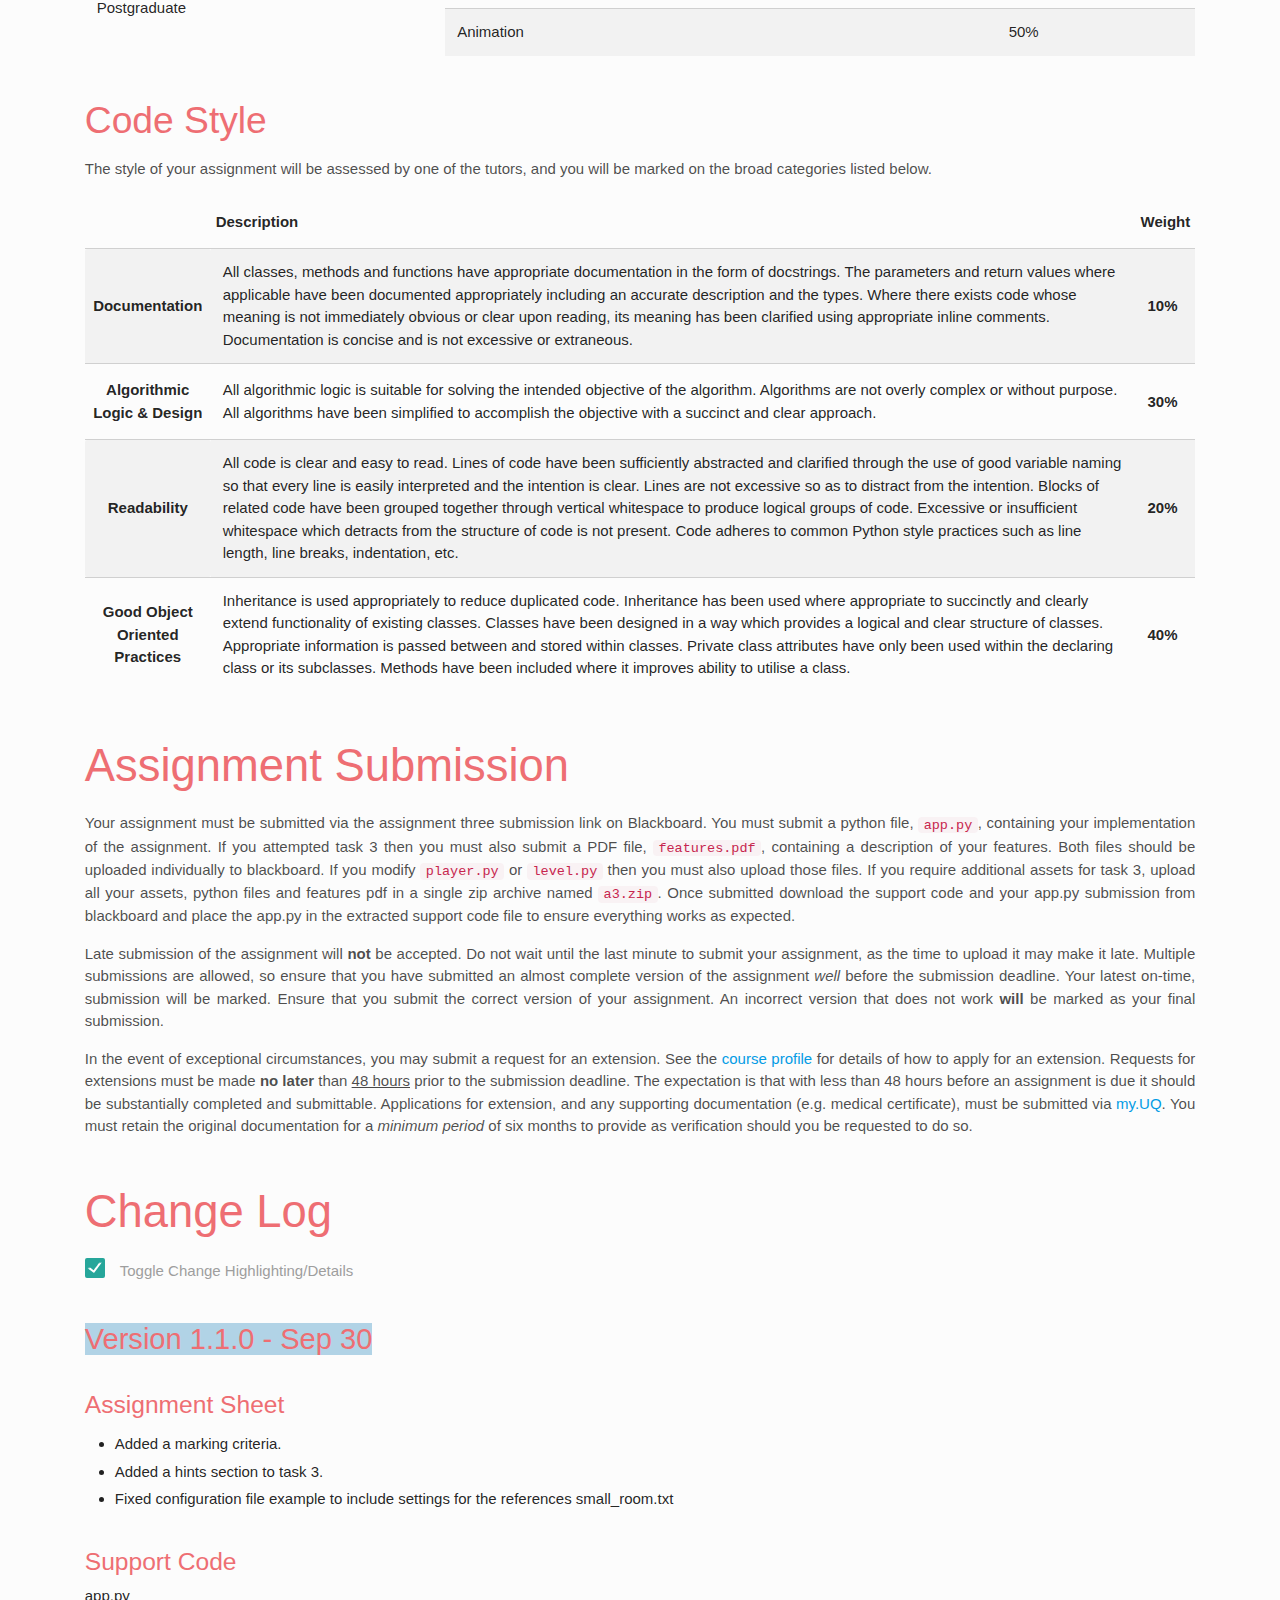
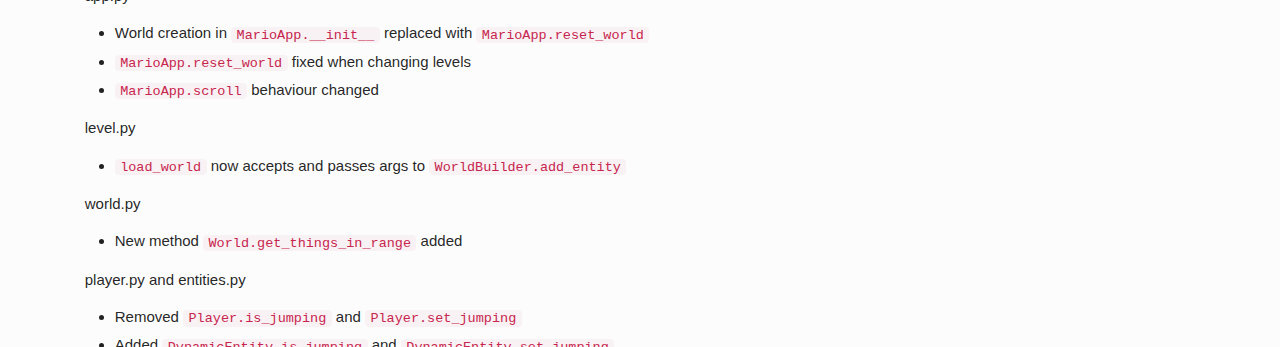
<file: 2019s2/a3/index.html>
<!DOCTYPE html>
<html lang="en" xmlns="http://www.w3.org/1999/html">
<head>
    <meta charset="UTF-8">
    <title>Assignment 3 &mdash; CSSE1001 Semester 2, 2019</title>
    <link rel="stylesheet" href="ghpages-materialize.css">
    <link rel="stylesheet" href="index.css">
    <link rel="stylesheet" href="styles/main-all.css">
</head>

<body class="highlight-changes">

<header class="center-align">
    <h1 class="header">Mario</h1>
    <p>Assignment 3<br> CSSE1001/7030<br> Semester 2, 2019</p>
    <p>Version 1.1.0<br> 20 marks </p>
    <p>Due Friday 18th October, 2019, 20:30</p>
</header>

<div class="container">
    <div class="row">
        <section>

            <section>
                <h2 class="header">Introduction</h2><a name="sec_intro"></a>

                <p>The goal of this assignment is to extend the existing support code of a mario style 2D-platformer
                    written in Python using tkinter.
                </p>

                <p>To be successful in completing this assignment you will have to use the concepts and skills
                    that you have learnt. Specifically, you will need to have a good understanding of GUI programming,
                    inter-class interactions, extending classes and file IO.
                </p>

                <p>This document outlines the tasks that you will need to implement for this assignment.
                </p>

                <div class="card">
                    <a name="fig_example"></a>
                    <div class="card-image">
                        <img src="public/images/example.png"
                             alt="Image of An Example Running">
                    </div>
                    <div class="card-content">
                        <span class="card-title">Basic Running of the Game</span>
                    </div>
                </div>
            </section>

            <section>
                <h3 class="header">Getting Started</h3><a name="sec_getting_started"></a>

                <p>The archive file <code>a3_files.zip</code> contains all the necessary files to start this assignment.
                    A significant amount of support code has been provided to allow for the basic working game 
                    functionality to be implemented relatively easily. 
                </p>

                <p>
                    The main assignment file is <code>app.py</code>, which contains an incomplete implementation of
                    <code>MarioApp</code>, the top-level GUI application class. You should add code to 
                    <code>app.py</code> and modify <code>MarioApp</code> to implement the necessary functionality.
                </p>

                <p>
                    All features and code you write should be placed inside <code>app.py</code><span data-version="1.1.0">,
                    <code>level.py</code> or <code>player.py</code>.</span>
                    <strong>You are not permitted to modify any files inside the
                        <span data-version="1.1.0">game</span> directory.</strong>
                    <strong>Your assignment must be able to be launched by running <code>app.py</code></strong>
                </p>
                
                <p>
                    Because this assignment deals with multiple files, while not required, you may wish to investigate a
                    more sophisticated IDE. One option is <a href="https://www.jetbrains.com/pycharm/">PyCharm</a>,
                    which is <a href="https://www.jetbrains.com/student/">free for students</a>.
                </p>
                
                <section>
                    <h4>Pymunk Library</h4><a name="pymunk"></a>

                    <p>Physics is implemented in the game using the <a href="http://www.pymunk.org/en/latest/">Pymunk
                        library</a>. It may be useful in completing the assignment to have an understanding of
                        some of the components of the Pymunk library as you may need to refer to these libraries.
                    </p>
                    <p><strong>You will need to install this library in order to implement your tasks for this assignment.</strong>
                        Pymunk can be installed by running the included <code>setup.py</code>.
                    </p>

                </section>
            </section>
        </section>

        <section>
            <h2 class="header">Overview</h2><a name="sec_tasks"></a>

            <p>The assignment is broken down into three main tasks:</p>
            <ol>
                <li>The first task involves modifying the app.py file to implement basic launching of the game
                    and some additional functionality</li>
                <li>The second task involves extending the game mechanics to add more functionality to the game</li>
                <li>The third task is for you to independently design and implement a sufficiently complex feature of your choosing</li>
            </ol>

            <p>
                <strong>For postgraduates:</strong> There is an additional task for you to complete. You will need
                to appropriately implement animations using sprite sheets in the <code>spritesheets</code> folder.
            </p>
        </section>

        <section>
            <h2 class="header">Task 1 - Basic GUI</h2><a name="sec_task1"></a>

            <section>
                <h3 class="header">1.1 - Working Game</h3>

                <p>For this task, you will need to write code in <code>app.py</code>,
                    which will start the game when the file is run. This will
                    require you to write the <code>main</code> function to launch
                    the <code>MarioApp</code> GUI.
                </p>

                <p>
                    You should modify <code>MarioApp</code> so that the window title is 
                    something appropriate (e.g. "Mario")
                </p>

                <p>Once the game runs, you will need to implement keyboard
                    bindings. You should find an appropriate location in the class
                    to make <code>bind</code> calls for each of the keyboard
                    presses to the appropriate method. The binds should behave as follows:
                </p>

                <table class="mark-breakdown">
                    <thead>
                    <tr>
                        <th>Key</th>
                        <th>Action</th>
                    </tr>
                    </thead>
                    <tbody>
                    <tr class="task">
                        <td>W, UP, SPACE</td>
                        <td>Makes the player jump (Hint: see <code>MarioApp._jump</code>).
                        </td>
                    </tr>
                    <tr class="task">
                        <td>A, LEFT</td>
                        <td>Moves the player to the left (Hint: see <code>MarioApp._move</code>).
                        </td>
                    </tr>
                    <tr class="task">
                        <td>S, DOWN</td>
                        <td>Makes the player duck (Hint: see <code>MarioApp._duck</code>).
                        </td>
                    </tr>
                    <tr class="task">
                        <td>D, RIGHT</td>
                        <td>Moves the player to the right (Hint: see <code>MarioApp._move</code>).
                    </tr>
                    </tbody>
                </table>

            </section>

            <section>
                <h3 class="header">1.2 - File Menu and Dialogs</h3>

                <p>Implement a menu for the game which has a top level "File" menu.
                    Within the "File" menu, you will need the following buttons:
                </p>

                <table class="mark-breakdown">
                    <thead>
                    <tr>
                        <th>Button</th>
                        <th>Purpose</th>
                    </tr>
                    </thead>
                    <tbody>
                    <tr class="task">
                        <td>Load Level</td>
                        <td>Prompts the user with a popup text input dialog.
                            When the player inputs a level filename, load that
                            level replacing the currently loaded level.
                        </td>
                    </tr>
                    <tr class="task">
                        <td>Reset Level</td>
                        <td>Reset all player progress (e.g. health, score, etc) in the current level. 
                        </td>
                    </tr>
                    <tr class="task">
                        <td>Exit</td>
                        <td>Exits the game.</td>
                    </tr>
                    </tbody>
                </table>

                <p>When a player runs out of health, you should show a dialogue asking
                    whether they want to restart the current level or exit the game.</p>

                <p>Note: On Mac OS X, the file menu should appear in the global menu bar (top of the screen).</p>
            </section>

            <section>
                <h3 class="header">1.3 - Status Display</h3>

                <p>Implement a custom tkinter widget (i.e. a class which inherits from <code>tk.Frame</code>)
                    which displays the score and health of the player at the bottom of the window.
                </p>

                <p>The player's score should be shown as a single number. The health of the
                    player should be displayed as a 'health bar' (similar to the image below).
                    The health bar should be coloured as follows:
                    <ul class="browser-default">
                        <li>When the player has greater than or equal to 50% of their maximum health,
                            it should be coloured green.</li>
                        <li>When the player has between 25% and 50% of their maximum health,
                            it should be coloured orange.</li>
                        <li>When the player has less than or equal to 25% of their maximum health,
                            it should be coloured red.</li>
                    </ul></p>

                <p>This widget needs to be updated when the score and health of the player updates during gameplay.
                </p>

                <div class="card">
                    <a name="fig_example"></a>
                    <div class="card-image">
                        <img src="public/images/health.gif"
                             alt="Example Health Bar">
                    </div>
                    <div class="card-content">
                        <span class="card-title">Animated Health Bar Example</span>
                    </div>
                </div>
            </section>

            <section>
                <h3 class="header">1.4 - Bounce Block <img src="public/images/bounce.png"/></h3>

                <p>Implement a type of block which will propel the player into
                    the air when they walk over or jump on top of the block.
                </p>

                <p>The velocity with which you propel the player should be sensible
                    but noticeable.
                </p>

                <p>Hint: You should implement a bounce block by making a new
                    class which extends <code>Block</code>.
                </p>
                
                <p>You may (and should) utilise the <code>bounce_block</code> image files found in <code>a3_files.zip</code></p>

                <p>The bounce block is represented by the character, <code>b</code> in level files.</p>
            </section>

            <section>
                <h3 class="header">1.5 - Mushroom Mob <img src="public/images/mushroom.png"/></h3>

                <p>Implement a new type of mob which has the following properties:</p>
                <ul class="browser-default">
                    <li> The mob should move at a reasonably slow rate</li>
                    <li> When the mob collides with a block, player, or other mob it should
                        reverse its direction (HINT: <code>Mob.set_tempo</code>)</li>
                    <li> When the mob collides with the side of a player, the
                        player should lose 1 health point and be slightly repelled
                        away from the mob</li>
                    <li> When a player lands on top of the mob, the player should
                        bounce off the top of the mob and the mob should be destroyed</li>
                </ul>

                <p>You may find it useful to look at the existing mob classes and collision
                    handling methods before commencing this task.</p>
                
                <p>You may (and should) utilise the <code>mushroom</code> image files found in <code>a3_files.zip</code></p>

                <p>The mushroom mob is represented by the character, <code>@</code> in level files.</p>
            </section>
        </section>

        <section>
            <h2 class="header">Task 2 - Extending the Game</h2><a name="sec_task1"></a>
            <section>
                <h3 class="header">2.1 - Star Item <img src="public/images/star.png"/></h3>

                <p>Implement a type of item that makes the player invincible for 10 seconds
                    (that is, they should not be able to take any damage during this time).
                    Any mobs that the player collides with during this time should be immediately
                    destroyed. 
                </p>

                <p>During the time the player is invincible, the player's health bar should
                    be coloured yellow.</p>
                
                <p>You should utilise the <code>star</code> image files found in <code>a3_files.zip</code></p>

                <p>The star is represented by the character, <code>*</code> in level files.</p>
            </section>

            <section>
                <h3 class="header">2.2 - Goals <img src="public/images/flag.png"/> <img src="public/images/tunnel.png"/></h3>

                <p>Implement a new type of block that acts as a goal and allows changing between levels.
                The block should be constructed with an id and the name of the next
                level file. Your must include at least the following two types of goals:</p>

                <table class="mark-breakdown">
                    <thead>
                    <tr>
                        <th>Type</th>
                        <th>Sprite</th>
                        <th>Purpose</th>
                    </tr>
                    </thead>
                    <tbody>
                    <tr class="task">
                        <td>Flagpole</td>
                        <td><img src="public/images/flag.png"/></td>
                        <td>When a player collides with this, immediately take the player to the next level. 
                            If the player lands on top of the flag pole, their health should be increased. <!--by how much?-->
                        </td>
                    </tr>
                    <tr class="task">
                        <td>Tunnel</td>
                        <td><img src="public/images/tunnel.png"/></td>
                        <td>By default this should act as a normal block. However, if the player presses
                            the down key while standing on top of this block, the player should be taken to 
                            another level.
                        </td>
                    </tr>
                    </tbody>
                </table>

                <p>A player's current state (coins, health, etc) should not change when the level changes, 
                apart from their position.</p>

                <p>You may find the <code>GOAL_SIZES</code> constant defined in <code>app.py</code>
                    useful in determining the size of the various goal types.</p>
                
                <p>You may also find the <code>flag</code> and <code>tunnel</code> image files in <code>a3_files.zip</code> useful.</p>

                <p>The flags and tunnels are represented by the characters, <code>I</code> and <code>=</code>
                    respectively in level files.</p>

                <p><em>The levels loaded by the flag and tunnel may be hardcoded until the next task is completed</em></p>
            </section>

            <section>
                <h3 class="header">2.3 - Loading Configuration</h3>

                <p>Implement the ability to load a configuration file for a game of mario.
                    When the game is launched the user should be prompted to enter the file path
                    for a configuration file.</p>
                <p>The configuration file will be in a similar format to the example given below.</p>
                <div class="card">
                    <div class="card-content">
                <pre>
==World==
gravity : 400
start : level1.txt

==Player==
character : luigi
x : 30
y : 30
mass : 100
health : 4
max_velocity : 100

==level1.txt==
tunnel : bonus.txt
goal : level2.txt

==bonus.txt==
goal : level1.txt

==level2.txt==
tunnel : small_room.txt
goal : level3.txt
<span data-version="1.1.0">
==small_room.txt==
goal : level2.txt
</span>
==level3.txt==
goal : END
                </pre>
                    </div>
                </div>

                <p>At the minimum, a configuration file will include a <code>==World==</code>
                    tag, a <code>==Player==</code> tag and a tag for the level specified as
                    start in <code>==World==</code>
                </p>

                <p>A <code>==World==</code> tag should have a <code>gravity</code> property which will set
                    the gravity of a world when it is constructed. It should also contain
                    a <code>start</code> property which will be the filepath of the first level to load.
                </p>

                <p>A <code>==Player==</code> tag should have the following properties:</p>
                <ul class="browser-default">
                    <li>character: This can be either mario or luigi and will change the image displayed in game.</li>
                    <li>x: This is the starting x co-ordinate of the player.</li>
                    <li>y: This is the starting y co-ordinate of the player.</li>
                    <li>mass: This is the weight of the player set when adding the player to the world.</li>
                    <li>health: This is the maximum amount of health a player will have.</li>
                    <li>max_velocity: This is the maximum x velocity that a player can reach when moving.</li>
                </ul>

                <p>Each of the levels should have it's own tag, e.g. <code>==level==</code> where
                    level is the file path of that level.<br/>
                    A level tag should have a <code>goal</code> property which is the filename
                    of the level to load when the player reaches a flag goal block.
                    If the next level is END then it should prompt the user that the game is
                    over and close the game window.
                    <br/>
                    A level tag may also have a <code>tunnel</code> property which is the filename
                    of the level to load when the player enters a tunnel block.
                </p>

                <p>If the configuration file is invalid, or missing and cannot be parsed, you should alert
                    the user via a <code>tkinter</code> error message box and then exit the game.</p>
            </section>

            <section>
                <h3 class="header">2.4 - Switches <img src="public/images/switch.png"/></h3>
                <p>Implement a new type of block that acts like a switch. When a player lands on-top of
                a switch, all bricks within a close radius of the switch should disappear. A player
                should not be able to trigger a switch by walking into the side of it (the player should
                stop moving as if it were any other block).</p> 

                <p>When a switch is pressed, it should remain in a 'pressed' state
                    (<img src="public/images/switch_pressed.png"/>) for 10 seconds. During this time,
                    the player should not be able to collide with this block (HINT: returning <code>False</code>
                    from a collision handler will turn off collisions). After this time, the switch should revert to its original state and all invisible bricks should become visible again.</p>

                <p>It is up to you to pick a sensible radius for the switch. It needs to be noticable
                    when playing with the supplied level files.</p>

                <p>You may (and should) utilise the <code>switch</code> and <code>switch_pressed</code> image files found in <code>a3_files.zip</code></p>

                <p>The switch is represented by the character, <code>S</code> in level files.</p>
            </section>

            <section>
                <h3 class="header">2.5 - High Scores</h3>

                <p>In this task you should implement a way to store the high scores for each level in a file.
                </p>

                <p>The highscore information should be stored in (a) txt file(s) in a reasonable format.
                    The exact format of the file(s) and way the data is stored is up to you but marks
                    may be deducted for inappropriate save format.
                </p>

                <p>When a player reaches a goal (and therefore finishes a level),
                    prompt the user via a dialog for their name and store the score they had 
                    at the end of the level to the relevant file for the level (creating it if it doesn't exist). 
                    Adding a new entry to the file shouldn't remove any existing entries already in it.
                </p>

                <p>Add a button to the file menu called "High Scores". When clicked this will
                    open a new custom <code>tk.TopLevel</code> window displaying
                    the names and scores of the top ten highest scorers for the current level,
                    sorted in descending order by score. Note that the file might have more or less than
                    ten entries, but you shouldn't display more than the top ten entries in the window.
                    If the file doesn't exist, the dialog shouldn't display any entries.
                </p>

            </section>
        </section>

        <section>
            <h2 class="header">Task 3 - Over to You</h2><a name="sec_task1"></a>

            <p>For this task you are expected to demonstrate your ability to intelligently
                extend the features of the base game. The features that you choose to
                implement are left up to you. For full marks in this task your features
                will need to be of sufficient complexity. For example, sound effects
                are generally <em>not</em> deemed to be of 'sufficient complexity'.
            </p>

            <p>It is highly encouraged that you only attempt this task if you feel
                confident in your programming ability. You will need to discuss
                your plans for this task with a tutor in a practical or via a private
                question on Piazza. The tutor will be able to advise you
                as to whether your intended feature is of sufficient complexity to gain marks.
            </p>

            <p>If you are attempting to implement this task then you must submit a feature
                PDF which outlines exactly what features you have implemented and how
                to use them when running your assignment. The PDF should include
                screenshots of the features and a brief description of how the
                features were implemented.
            </p>

            <h4>Hints</h4>

            <p><span data-version="1.1.0">If you are thinking about using pygame for your task three please ensure that
                you discuss it with a tutor as pygame should be avoided where possible.
            </span>
            </p>

            <p><span data-version="1.1.0">If you attempt task 3 and it requires additional assets then
                you are allowed to zip your entire project and submit that. Ensure that extracting
                the zip will have app.py at the top level. You must mention in your features.pdf document
                that you have submitted a zip and what additional assets were included.
            </span>
            </p>

            <p><span data-version="1.1.0">If your feature wants to have different functionality for
                the <code>W</code> and <code>UP</code> keys you may rebind those keys.
            </span>
            </p>

            <p><span data-version="1.1.0">If your feature.pdf does not clearly explain your
                feature then you may not receive marks for that feature.
            </span>
            </p>
        </section>

        <section>
            <h2 class="header">Postgraduate Task</h2><a name="sec_task1"></a>

            <p>The task for postgraduate students is to implement a class <code>SpriteSheetLoader</code>
                which is able to load images from a sprite sheet. A sprite sheet is an image which
                consists of multiple smaller images, see the spritesheets folder for reference.
                The <code>SpriteSheetLoader</code> should be able to load one of the smaller images
                from a sprite sheet based on the smaller images location and position within the sheet.
            </p>

            <p>Hint: To implement this, you will want to investigate using the
                <a href="https://pillow.readthedocs.io/en/stable/">Pillow library</a></p>

            <p>Hint: To implement this, you may also want to investigate making a
                new <code>ViewRenderer</code> subclass to handle sprite sheets.
                Ensure that loaded images are stored in the <code>self._images</code>
                dictionary within the new <code>ViewRenderer</code> subclass.
            </p>

            <p>In addition to loading images from a spritesheet, you will need
                to implement animations for the following entities.
            </p>

            <ul class="browser-default">
                <li>Player: When the player is walking, jumping or falling animate the
                    player with the appropriate sprites from the <code>characters</code> sprite sheet.</li>
                <li>Mushroom Mob: When the mushroom mob is walking, animate the walk using the
                    appropriate sprites from the <code>enemies</code> sprite sheet.
                </li>
                <li>Mushroom Mob: When the mushroom mob is jumped on, animate the squishing using the
                    appropriate sprites from the <code>enemies</code> sprite sheet.
                </li>
                <li>Coins: Animate the coin to be spinning using the
                    appropriate sprites from the <code>items</code> sprite sheet.
                </li>
                <li>Bounce Block: When the bounce block is used, animate the
                    extension of the bounce block using the sprites in the <code>items</code> sprite sheet.</li>
            </ul>
        </section>

        <section><h2 class="header">Marking</h2><a name="sec_marking"></a>

            <p>
            Your style mark will be scaled by your percentage achieved from task 1.
            </p>
            <p>
                Style = Style Marks * Task 1 Percentage
            </p>

            <p>Your total mark will be made up of functionality marks and style marks.
                Functionality marks are worth 15 of the 20 available marks and style marks
                are worth the other 5 marks.
            </p>

            <p>
                Total = (Style Percentage * 5) + (Functionality Percentage * 15)
            </p>

            <section><h3>Functionality Assessment</h3><a name="sec_functionality"></a>

                <p>Your assignment will be marked by tutors who will run your <code>app.py</code>
                    file and evaluate the completeness and correctness of the tasks you've implemented.
                </p>

                <p>The table below specifies the mark breakdown for each of the tasks for
                    CSSE1001 and CSSE7030 students.
                </p>

                <table class="mark-breakdown">
                    <thead>
                    <tr>
                        <th>Task</th>
                        <th>CSSE1001 Weighting</th>
                        <th>CSSE7030 Weighting</th>
                    </tr>
                    </thead>
                    <tbody>
                    <tr class="task">
                        <td>Task 1</td>
                        <td>35%</td>
                        <td>30%</td>
                    </tr>
                    <tr class="task">
                        <td>Task 2</td>
                        <td>35%</td>
                        <td>30%</td>
                    </tr>
                    <tr class="task">
                        <td>Task 3</td>
                        <td>30%</td>
                        <td>25%</td>
                    </tr>
                    <tr class="task">
                        <td>Postgraduate</td>
                        <td>0%</td>
                        <td>15%</td>
                    </tr>
                    </tbody>
                </table>

                <p>The weighting of each of the sub tasks within the
                    tasks is given in the table below.
                </p>

                <table class="mark-breakdown striped">
                    <thead>
                    <tr>
                        <th>Task</th>
                        <th>Sub-Task</th>
                        <th>Weight</th>
                    </tr>
                    </thead>
                    <tbody>
                    <tr class="task">
                        <td rowspan="5">Task 1</td>
                        <td>Working Game</td>
                        <td>10%</td>
                    </tr>
                    <tr class="task">
                        <td>File Menu and Dialogs</td>
                        <td>15%</td>
                    </tr>
                    <tr class="task">
                        <td>Status Display</td>
                        <td>30%</td>
                    </tr>
                    <tr class="task">
                        <td>Bounce Block</td>
                        <td>20%</td>
                    </tr>
                    <tr class="task">
                        <td>Mushroom Mob</td>
                        <td>25%</td>
                    </tr>
                    <tr class="task">
                        <td rowspan="5">Task 2</td>
                        <td>Star Item</td>
                        <td>10%</td>
                    </tr>
                    <tr class="task">
                        <td>Goals</td>
                        <td>20%</td>
                    </tr>
                    <tr class="task">
                        <td>Loading Configuration</td>
                        <td>30%</td>
                    </tr>
                    <tr class="task">
                        <td>Switches</td>
                        <td>20%</td>
                    </tr>
                    <tr class="task">
                        <td>High Scores</td>
                        <td>20%</td>
                    </tr>
                    <tr class="task">
                        <td rowspan="1">Task 3</td>
                        <td></td>
                        <td>100%</td>
                    </tr>
                    <tr class="task">
                        <td rowspan="2">Postgraduate</td>
                        <td>Sprite Loading</td>
                        <td>50%</td>
                    </tr>
                    <tr class="task">
                        <td>Animation</td>
                        <td>50%</td>
                    </tr>
                    </tbody>
                </table>
            </section>

            <section><h3>Code Style</h3><a name="sec_code_style"></a>

                <p>The style of your assignment will be assessed by one of the tutors, and you will
                    be marked on the broad categories listed below.
                </p>

                <table class="mark-breakdown striped">
                    <thead>
                    <tr>
                        <th></th>
                        <th>Description</th>
                        <th>Weight</th>
                    </tr>
                    </thead>
                    <tbody>

                    <tr class="task">
                        <th rowspan="1" style="max-width: 150px"><span>Documentation</span></th>
                        <td>All classes, methods and functions have appropriate documentation in the form
                            of docstrings. The parameters and return values where applicable have been
                            documented appropriately including an accurate description and the types.
                            Where there exists code whose meaning is not immediately obvious or clear upon
                            reading, its meaning has been clarified using appropriate inline comments.
                            Documentation is concise and is not excessive or extraneous.
                        </td>
                        <td><strong>10%</strong></td>
                    </tr>
                    <tr class="task">
                        <th rowspan="1" style="max-width: 150px"><span>Algorithmic Logic & Design</span></th>
                        <td>All algorithmic logic is suitable for solving the intended objective of the algorithm.
                            Algorithms are not overly complex or without purpose. All algorithms have been
                            simplified to accomplish the objective with a succinct and clear approach.
                        </td>
                        <td><strong>30%</strong></td>
                    </tr>
                    <tr class="task">
                        <th rowspan="1" style="max-width: 150px"><span>Readability</span></th>
                        <td>All code is clear and easy to read. Lines of code have been sufficiently
                            abstracted and clarified through the use of good variable naming so that every
                            line is easily interpreted and the intention is clear. Lines are not excessive
                            so as to distract from the intention. Blocks of related code have been grouped
                            together through vertical whitespace to produce logical groups of code.
                            Excessive or insufficient whitespace which detracts from the structure of code
                            is not present. Code adheres to common Python style practices such as line length,
                            line breaks, indentation, etc.
                        </td>
                        <td><strong>20%</strong></td>
                    </tr>
                    <tr class="task">
                        <th rowspan="1" style="max-width: 150px"><span>Good Object Oriented Practices</span></th>
                        <td>Inheritance is used appropriately to reduce duplicated code. Inheritance has been
                            used where appropriate to succinctly and clearly extend functionality of existing classes.
                            Classes have been designed in a way which provides a logical and clear structure of classes.
                            Appropriate information is passed between and stored within classes. Private class
                            attributes have only been used within the declaring class or its subclasses. Methods
                            have been included where it improves ability to utilise a class.
                        </td>
                        <td><strong>40%</strong></td>
                    </tr>
                    </tbody>
                </table>
            </section>
        </section>

        <section>
            <h2 class="header">Assignment Submission</h2><a
                name="sec_submission"></a>
            <p>Your assignment must be submitted via the assignment three submission link on Blackboard.
                You must submit a python file, <code>app.py</code>, containing your implementation of the assignment.
                If you attempted task 3 then you must also submit a PDF file, <code>features.pdf</code>, containing
                a description of your features.
                Both files should be uploaded individually to blackboard.
                If you modify <code>player.py</code> or <code>level.py</code> then you must also upload those files.
                If you require additional assets for task 3, upload all your assets, python files and features pdf
                in a single zip archive named <code>a3.zip</code>.
                Once submitted download the support code and your app.py submission from blackboard
                and place the app.py in the extracted support code file to ensure everything works as expected.
            </p>

            <p>
                Late submission of the assignment will <strong>not</strong> be accepted. Do not wait until the last
                minute to submit your assignment, as the time to upload it may make it late. Multiple submissions are
                allowed, so ensure that you have submitted an almost complete version of the assignment <em>well</em>
                before the submission deadline. Your latest on-time, submission will be marked. Ensure that you submit
                the correct version of your assignment. An incorrect version that does not work <strong>will</strong>
                be marked as your final submission.
            </p>

            <p>
                In the event of exceptional circumstances, you may submit a request for an extension. See the
                <a href="https://course-profiles.uq.edu.au/student_section_loader/section_1/98098">course
                    profile</a> for details of how to apply for an extension. Requests for extensions must be made
                <strong>no later</strong> than <u>48 hours</u> prior to the submission deadline. The expectation
                is that with less than 48 hours before an assignment is due it should be substantially completed
                and submittable. Applications for extension, and any supporting documentation (e.g. medical
                certificate), must be submitted via <a href="https://my.uq.edu.au/">my.UQ</a>. You must retain
                the original documentation for a <em>minimum period</em> of six months to provide as verification
                should you be requested to do so.
            </p>
        </section>


        <section id="sec_change_log">
            <h2 class="star">Change Log</h2>

            <p class="hide-print">
                <input type="checkbox" class="filled-in" id="change_highlighter"/> <label for="change_highlighter">Toggle
                Change Highlighting/Details</label>
            </p>

            <h4 class="star"><span data-version="1.1.0">Version 1.1.0 - Sep 30</span></h4>
            <h5 class="star">Assignment Sheet</h5>
            <ul class="browser-default">
                <li>Added a marking criteria.</li>
                <li>Added a hints section to task 3.</li>
                <li>Fixed configuration file example to include settings for the references small_room.txt</li>
            </ul>

            <h5 class="star">Support Code</h5>
            <span>app.py</span>
            <ul class="browser-default">
                <li>World creation in <code>MarioApp.__init__</code> replaced with <code>MarioApp.reset_world</code></li>
                <li><code>MarioApp.reset_world</code> fixed when changing levels</li>
                <li><code>MarioApp.scroll</code> behaviour changed</li>
            </ul>
            <span>level.py</span>
            <ul class="browser-default">
                <li><code>load_world</code> now accepts and passes args to <code>WorldBuilder.add_entity</code></li>
            </ul>
            <span>world.py</span>
            <ul class="browser-default">
                <li>New method <code>World.get_things_in_range</code> added</li>
            </ul>
            <span>player.py and entities.py</span>
            <ul class="browser-default">
                <li>Removed <code>Player.is_jumping</code> and <code>Player.set_jumping</code></li>
                <li>Added <code>DynamicEntity.is_jumping</code> and <code>DynamicEntity.set_jumping</code></li>
            </ul>
        </section>

    </div>
</div>

<script src="http://code.jquery.com/jquery-2.2.4.min.js"></script>
<script src="index.js"></script>

</body>

</html>
</file>
<file: 2019s2/a1/index.css>
@import 'styles/main-all.css';
/*@import '~material-icons/iconfont/material-icons.css';*/
</file>
<file: 2019s2/a1/styles/main-all.css>
header, main, footer {
    padding: 0;
}

h2 {
    font-size: 3.026rem
}

h3 {
    font-size: 2.482rem;
}

h4 {
    font-size: 1.938rem;
}

.mark-breakdown tbody tr.task th em {
    font-weight: normal;
}

.mark-breakdown tbody tr.task th {
    text-align: center;
    /*display: inline-block;*/
}

.mark-breakdown tbody tr.task {
    border-top: 1px solid #d0d0d0;
}

tbody tr td {
    padding: 0.8em;
}

h2, h3, h4, h5, h6 {
    padding-top: 1.5rem;
}

.highlight-changes [data-version="1.1.2"] {
    background-color: #e69bc6;
}

.highlight-changes [data-version="1.1.1"] {
    background-color: #e6b49c;
}

.highlight-changes [data-version="1.1.0"] {
    background-color: #B1D3E6;
}

.highlight-changes [data-version="1.0.1"] {
    background-color: #E6E5B1;
}

ol,
ul {
    padding-left: 2rem;
}

ol li {
    list-style-type: decimal;
}

ul li {
    list-style-type: initial;
}

li ul,
li ol {
    padding-top: 0.33em;
}

.container p {
    text-align: justify;
}

li {
    margin-bottom: 0.33em;
}

pre {
    white-space: pre-wrap; /* Since CSS 2.1 */
    white-space: -moz-pre-wrap; /* Mozilla, since 1999 */
    white-space: -o-pre-wrap; /* Opera 7 */
    word-wrap: break-word; /* Internet Explorer 5.5+ */
}

a[name^=sec_],
a[name^=fig_] {
    position: relative;
    display: block;
    top: -70px;
}

@media print {
    a[name^=sec_],
    a[name^=fig_] {
        display: none
    }
}

.card .card-image {
    padding-top: 2em;
}

.card .card-image img {
    width: auto;
    margin: 0 auto;
    max-width: 100%;
}

.card .card-title {
    text-align: center;
}

.header a {
    display: none;
}

.header:hover a {
    display: inline-block;
}

@media screen {
    .hide-screen {
        display: none;
    }
}

@media print {
    body {
        background-color: #fff;
        font-size: .75em;
    }

    pre {
        font-size: .9em;
    }

    h2, h3, h4, h5, h6 {
        padding-top: 0;
    }

    h1 {
        font-size: 2.4rem;
    }

    h2 {
        font-size: 1.7rem;
    }

    h3 {
        font-size: 1.4rem;
    }

    h4 {
        font-size: 1.2rem;
    }

    .highlight-changes [data-version] {
        background-color: transparent;
    }

    #sec_change_log .input-field {
        display: none;
    }

    .hide-print {
        display: none;
    }

    /* fix for wkhtmltopdf breaking on tds that span multiple rows*/
    tr, td, th, thead, tfoot {
        page-break-inside: avoid !important;
        line-height: 1em;
    }
}

/* Interval Bar */
table.interval-bar {
    border: 1px solid #d6d6d6;
    width: 100%;
    border-collapse: collapse;
}

table.interval-bar, table.interval-bar td {
    border: 1px solid #d6d6d6;
}

table.interval-bar td {
    padding: 0 0;
    border-radius: 0;
}

table.interval-bar td.filled {
    background-color: #62A7D5;
}

/* Dots */
.flex-container {
    display: -webkit-box;
    display: -moz-box;
    display: -ms-flexbox;
    display: -webkit-flex;
    display: flex;

    -webkit-flex-flow: row wrap;
    justify-content: space-around;
}

.flex-container > * {
    margin-right: auto;
}

.card.dot .images {
    display: block;
    text-align: center;
}

.card.dot .images img {
    margin: 2em 1em 0 1em;
}

/* Nested list styles*/
li ul > li {
    list-style-type: circle;
}

li li ul > li {
    list-style-type: disc;
}

li li li ul > li {
    list-style-type: circle;
}

li li li li ul > li {
    list-style-type: disc;
}

li li li li li ul > li {
    list-style-type: circle;
}

li li li li li li ul > li {
    list-style-type: disc;
}

code {
    padding: 0.05em 0.4em;
    font-size: 0.9em;
    color: #c7254e;
    background-color: #f9f2f4;
    border-radius: 4px;
}

body:not(.highlight-changes) [data-version-details]>* {
    display: none;
}

[data-version-details] > :first-child,
body:not(.highlight-changes) [data-version-details] > :first-child {
    display: block;
}

strong {
    font-weight: bold !important;
}
</file>
<file: 2019s2/a3/index.css>
@import 'styles/main-all.css';
/*@import '~material-icons/iconfont/material-icons.css';*/
</file>
<file: 2019s2/a3/styles/main-all.css>
header, main, footer {
    padding: 0;
}

h2 {
    font-size: 3.026rem
}

h3 {
    font-size: 2.482rem;
}

h4 {
    font-size: 1.938rem;
}

.mark-breakdown tbody tr.task th em {
    font-weight: normal;
}

.mark-breakdown tbody tr.task th {
    text-align: center;
    /*display: inline-block;*/
}

.mark-breakdown tbody tr.task {
    border-top: 1px solid #d0d0d0;
}

tbody tr td {
    padding: 0.8em;
}

h2, h3, h4, h5, h6 {
    padding-top: 1.5rem;
}

.highlight-changes [data-version="1.1.2"] {
    background-color: #e69bc6;
}

.highlight-changes [data-version="1.1.1"] {
    background-color: #e6b49c;
}

.highlight-changes [data-version="1.1.0"] {
    background-color: #B1D3E6;
}

.highlight-changes [data-version="1.0.1"] {
    background-color: #E6E5B1;
}

ol,
ul {
    padding-left: 2rem;
}

ol li {
    list-style-type: decimal;
}

ul li {
    list-style-type: initial;
}

li ul,
li ol {
    padding-top: 0.33em;
}

.container p {
    text-align: justify;
}

li {
    margin-bottom: 0.33em;
}

pre {
    white-space: pre-wrap; /* Since CSS 2.1 */
    white-space: -moz-pre-wrap; /* Mozilla, since 1999 */
    white-space: -o-pre-wrap; /* Opera 7 */
    word-wrap: break-word; /* Internet Explorer 5.5+ */
}

a[name^=sec_],
a[name^=fig_] {
    position: relative;
    display: block;
    top: -70px;
}

@media print {
    a[name^=sec_],
    a[name^=fig_] {
        display: none
    }
}

.card .card-image {
    padding-top: 2em;
}

.card .card-image img {
    width: auto;
    margin: 0 auto;
    max-width: 100%;
}

.card .card-title {
    text-align: center;
}

.header a {
    display: none;
}

.header:hover a {
    display: inline-block;
}

@media screen {
    .hide-screen {
        display: none;
    }
}

@media print {
    body {
        background-color: #fff;
        font-size: .75em;
    }

    pre {
        font-size: .9em;
    }

    h2, h3, h4, h5, h6 {
        padding-top: 0;
    }

    h1 {
        font-size: 2.4rem;
    }

    h2 {
        font-size: 1.7rem;
    }

    h3 {
        font-size: 1.4rem;
    }

    h4 {
        font-size: 1.2rem;
    }

    .highlight-changes [data-version] {
        background-color: transparent;
    }

    #sec_change_log .input-field {
        display: none;
    }

    .hide-print {
        display: none;
    }

    /* fix for wkhtmltopdf breaking on tds that span multiple rows*/
    tr, td, th, thead, tfoot {
        page-break-inside: avoid !important;
        line-height: 1em;
    }
}

/* Interval Bar */
table.interval-bar {
    border: 1px solid #d6d6d6;
    width: 100%;
    border-collapse: collapse;
}

table.interval-bar, table.interval-bar td {
    border: 1px solid #d6d6d6;
}

table.interval-bar td {
    padding: 0 0;
    border-radius: 0;
}

table.interval-bar td.filled {
    background-color: #62A7D5;
}

/* Dots */
.flex-container {
    display: -webkit-box;
    display: -moz-box;
    display: -ms-flexbox;
    display: -webkit-flex;
    display: flex;

    -webkit-flex-flow: row wrap;
    justify-content: space-around;
}

.flex-container > * {
    margin-right: auto;
}

.card.dot .images {
    display: block;
    text-align: center;
}

.card.dot .images img {
    margin: 2em 1em 0 1em;
}

/* Nested list styles*/
li ul > li {
    list-style-type: circle;
}

li li ul > li {
    list-style-type: disc;
}

li li li ul > li {
    list-style-type: circle;
}

li li li li ul > li {
    list-style-type: disc;
}

li li li li li ul > li {
    list-style-type: circle;
}

li li li li li li ul > li {
    list-style-type: disc;
}

code {
    padding: 0.05em 0.4em;
    font-size: 0.9em;
    color: #c7254e;
    background-color: #f9f2f4;
    border-radius: 4px;
}

body:not(.highlight-changes) [data-version-details]>* {
    display: none;
}

[data-version-details] > :first-child,
body:not(.highlight-changes) [data-version-details] > :first-child {
    display: block;
}

strong {
    font-weight: bold !important;
}
</file>
<file: 2019s2/a2/style/index.css>
@import "materialize.min.css";
@import "ghpages-materialize.css";

header, main, footer {
    padding: 0;
}

h2 {
    font-size: 3.026rem
}

h3 {
    font-size: 2.482rem;
}

h4 {
    font-size: 1.938rem;
}

.mark-breakdown tbody tr.task th em {
    font-weight: normal;
}

.mark-breakdown tbody tr.task th {
    text-align: center;
    /*display: inline-block;*/
}

.mark-breakdown tbody tr.task {
    border-top: 1px solid #d0d0d0;
}

.mark-breakdown thead tr th {
    text-align: center;
}

tbody tr td {
    padding: 0.8em;
}

h2, h3, h4, h5, h6 {
    padding-top: 1.5rem;
}

.highlight-changes [data-version="1.1.1"] {
    background-color: #e6b49c;
}

.highlight-changes [data-version="1.1.0"] {
    background-color: #B1D3E6;
}

.highlight-changes [data-version="1.0.2"] {
    background-color: #e69bc6;
}

.highlight-changes [data-version="1.0.1"] {
    background-color: #E6E5B1;
}

ol,
ul {
    padding-left: 2rem;
}

ol li {
    list-style-type: decimal;
}

ul li {
    list-style-type: initial;
}

li ul,
li ol {
    padding-top: 0.33em;
}

.container p {
    text-align: justify;
}

li {
    margin-bottom: 0.33em;
}

pre {
    white-space: pre-wrap; /* Since CSS 2.1 */
    white-space: -moz-pre-wrap; /* Mozilla, since 1999 */
    white-space: -o-pre-wrap; /* Opera 7 */
    word-wrap: break-word; /* Internet Explorer 5.5+ */
}

a[name^=sec_],
a[name^=fig_] {
    position: relative;
    display: block;
    top: -70px;
}

@media print {
    a[name^=sec_],
    a[name^=fig_] {
        display: none
    }
}

.card .card-image {
    padding-top: 2em;
}

.card .card-image img {
    width: auto;
    margin: 0 auto;
    max-width: 100%;
}

.card .card-title {
    text-align: center;
}

.header a {
    display: none;
}

.header:hover a {
    display: inline-block;
}

.tab {
    padding-left: 20px;
}

@media screen {
    .hide-screen {
        display: none;
    }
}

@media print {
    body {
        background-color: #fff;
    }

    h2, h3, h4, h5, h6 {
        padding-top: 0;
    }

    h1 {
        font-size: 2.4rem;
    }

    h2 {
        font-size: 1.7rem;
    }

    h3 {
        font-size: 1.4rem;
    }

    h4 {
        font-size: 1.2rem;
    }

    .highlight-changes [data-version] {
        background-color: transparent;
    }

    #sec_change_log .input-field {
        display: none;
    }

    .hide-print {
        display: none;
    }

    /* fix for wkhtmltopdf breaking on tds that span multiple rows*/
    tr, td, th, thead, tfoot {
        page-break-inside: avoid !important;
    }
}

/* Interval Bar */
table.interval-bar {
    border: 1px solid #d6d6d6;
    width: 100%;
    border-collapse: collapse;
}

table.interval-bar, table.interval-bar td {
    border: 1px solid #d6d6d6;
}

table.interval-bar td {
    padding: 0 0;
    border-radius: 0;
}

table.interval-bar td.filled {
    background-color: #62A7D5;
}

/* Dots */
.flex-container {
    display: -webkit-box;
    display: -moz-box;
    display: -ms-flexbox;
    display: -webkit-flex;
    display: flex;

    -webkit-flex-flow: row wrap;
    justify-content: space-around;
}

.flex-container > * {
    margin-right: auto;
}

.card.dot .images {
    display: block;
    text-align: center;
}

.card.dot .images img {
    margin: 2em 1em 0 1em;
}

/* Nested list styles*/
li ul > li {
    list-style-type: circle;
}

li li ul > li {
    list-style-type: disc;
}

li li li ul > li {
    list-style-type: circle;
}

li li li li ul > li {
    list-style-type: disc;
}

li li li li li ul > li {
    list-style-type: circle;
}

li li li li li li ul > li {
    list-style-type: disc;
}

code {
    padding: 0.05em 0.4em;
    font-size: 0.9em;
    color: #c7254e;
    background-color: #f9f2f4;
    border-radius: 4px;
}

body:not(.highlight-changes) [data-version-details]>* {
    display: none;
}

[data-version-details] > :first-child,
body:not(.highlight-changes) [data-version-details] > :first-child {
    display: block;
}

strong {
    font-weight: bold !important;
}
</file>
